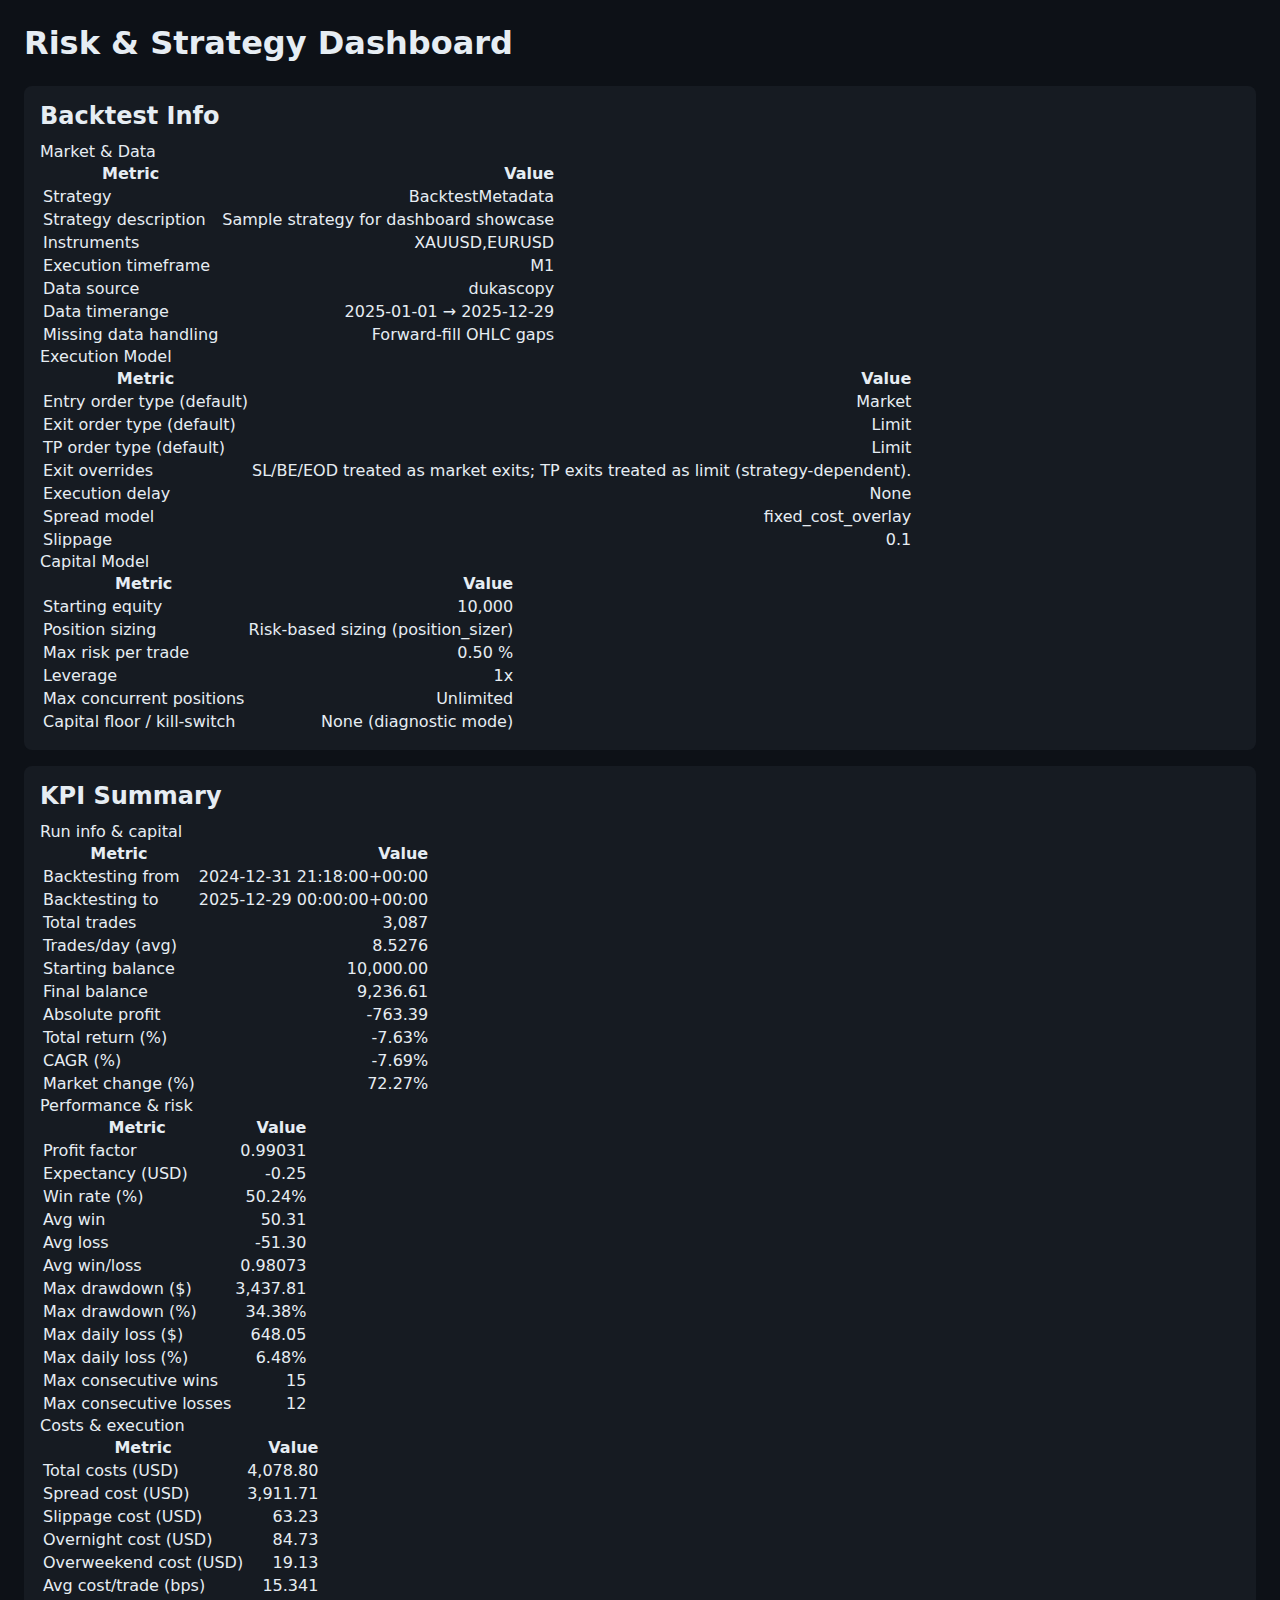
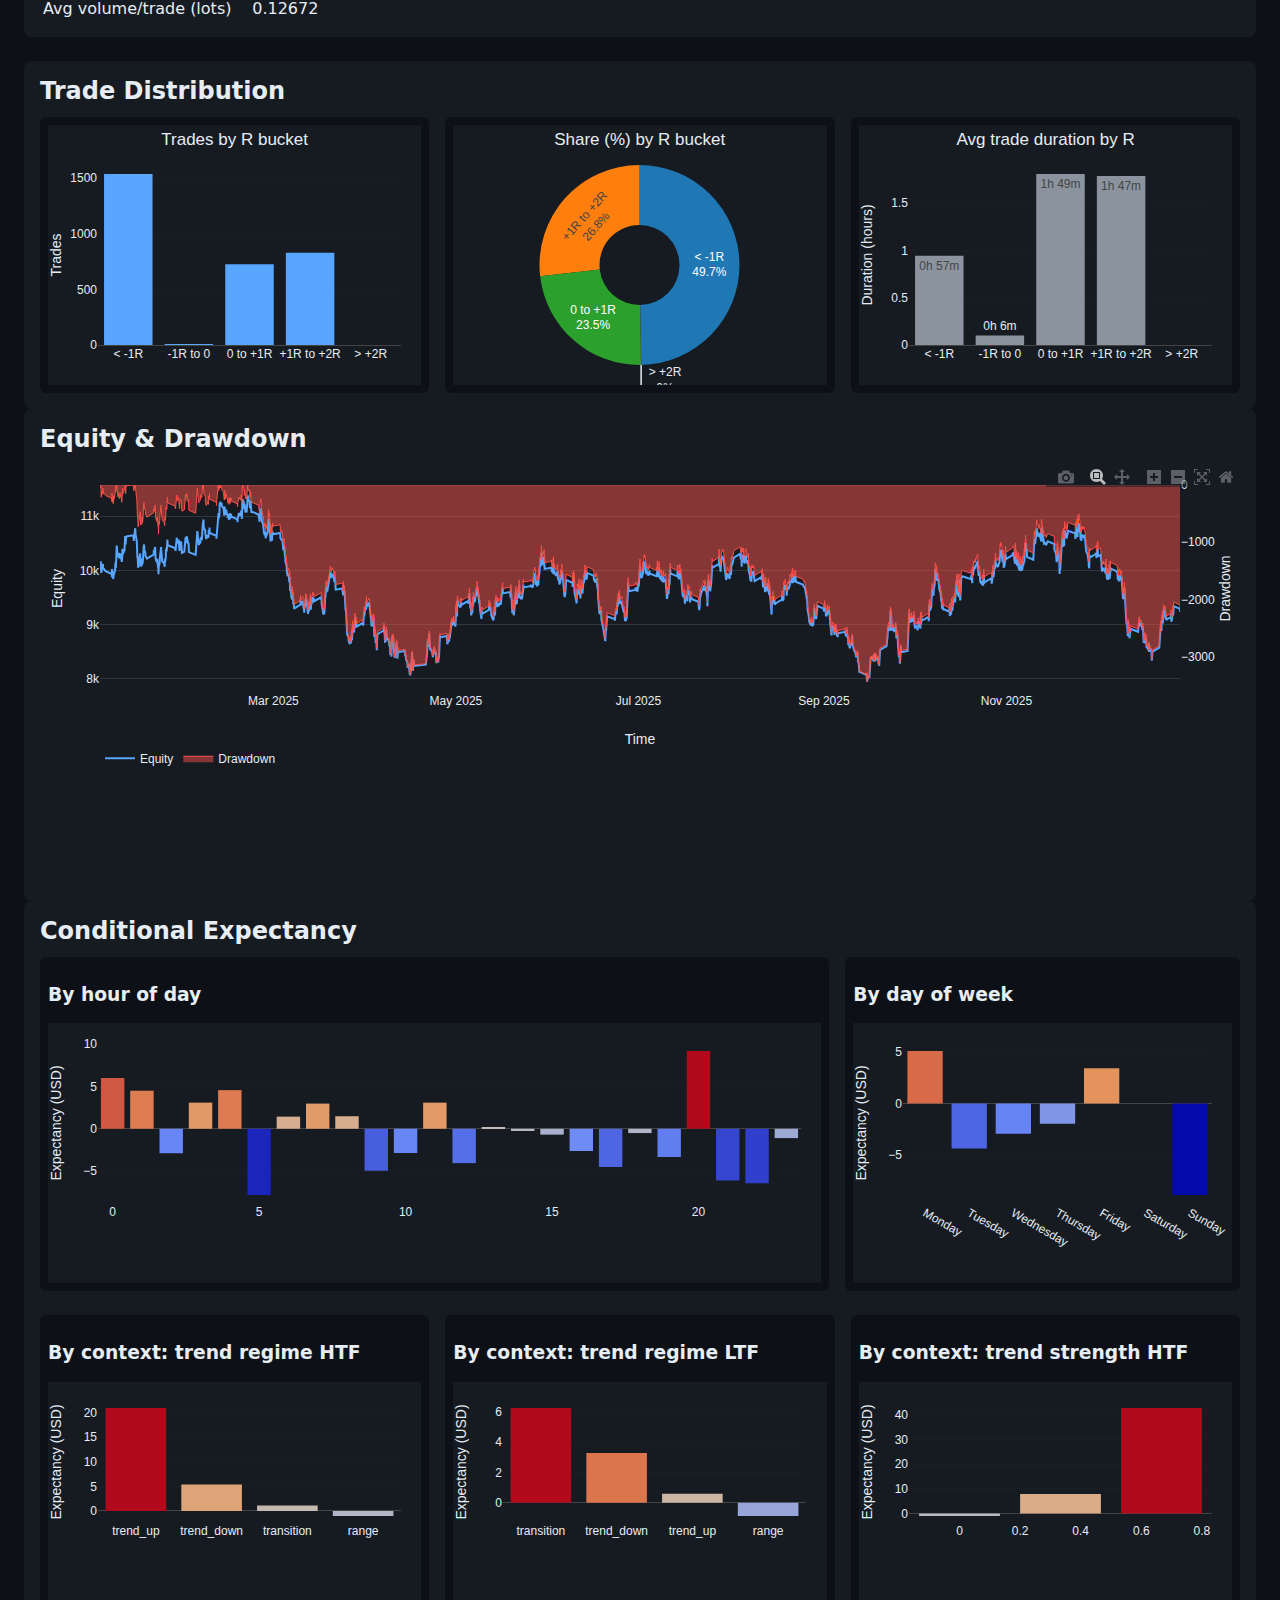
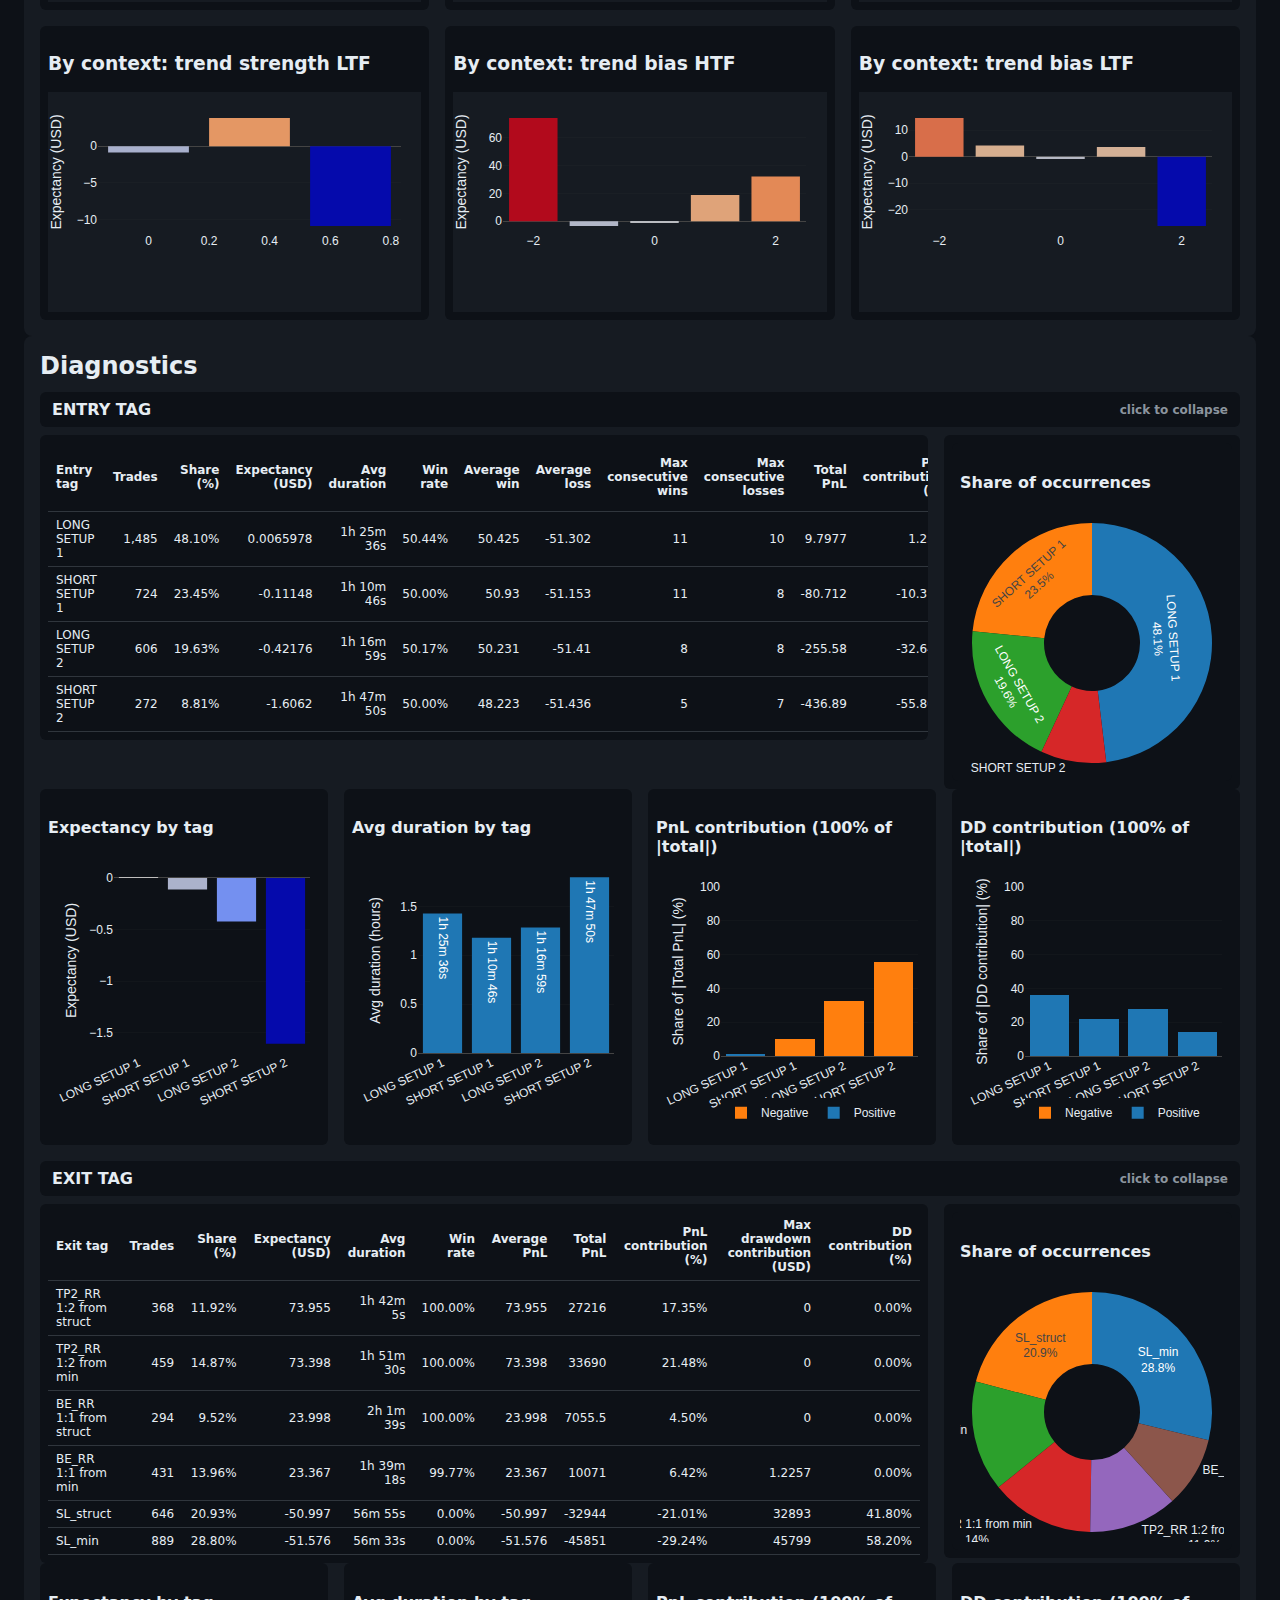
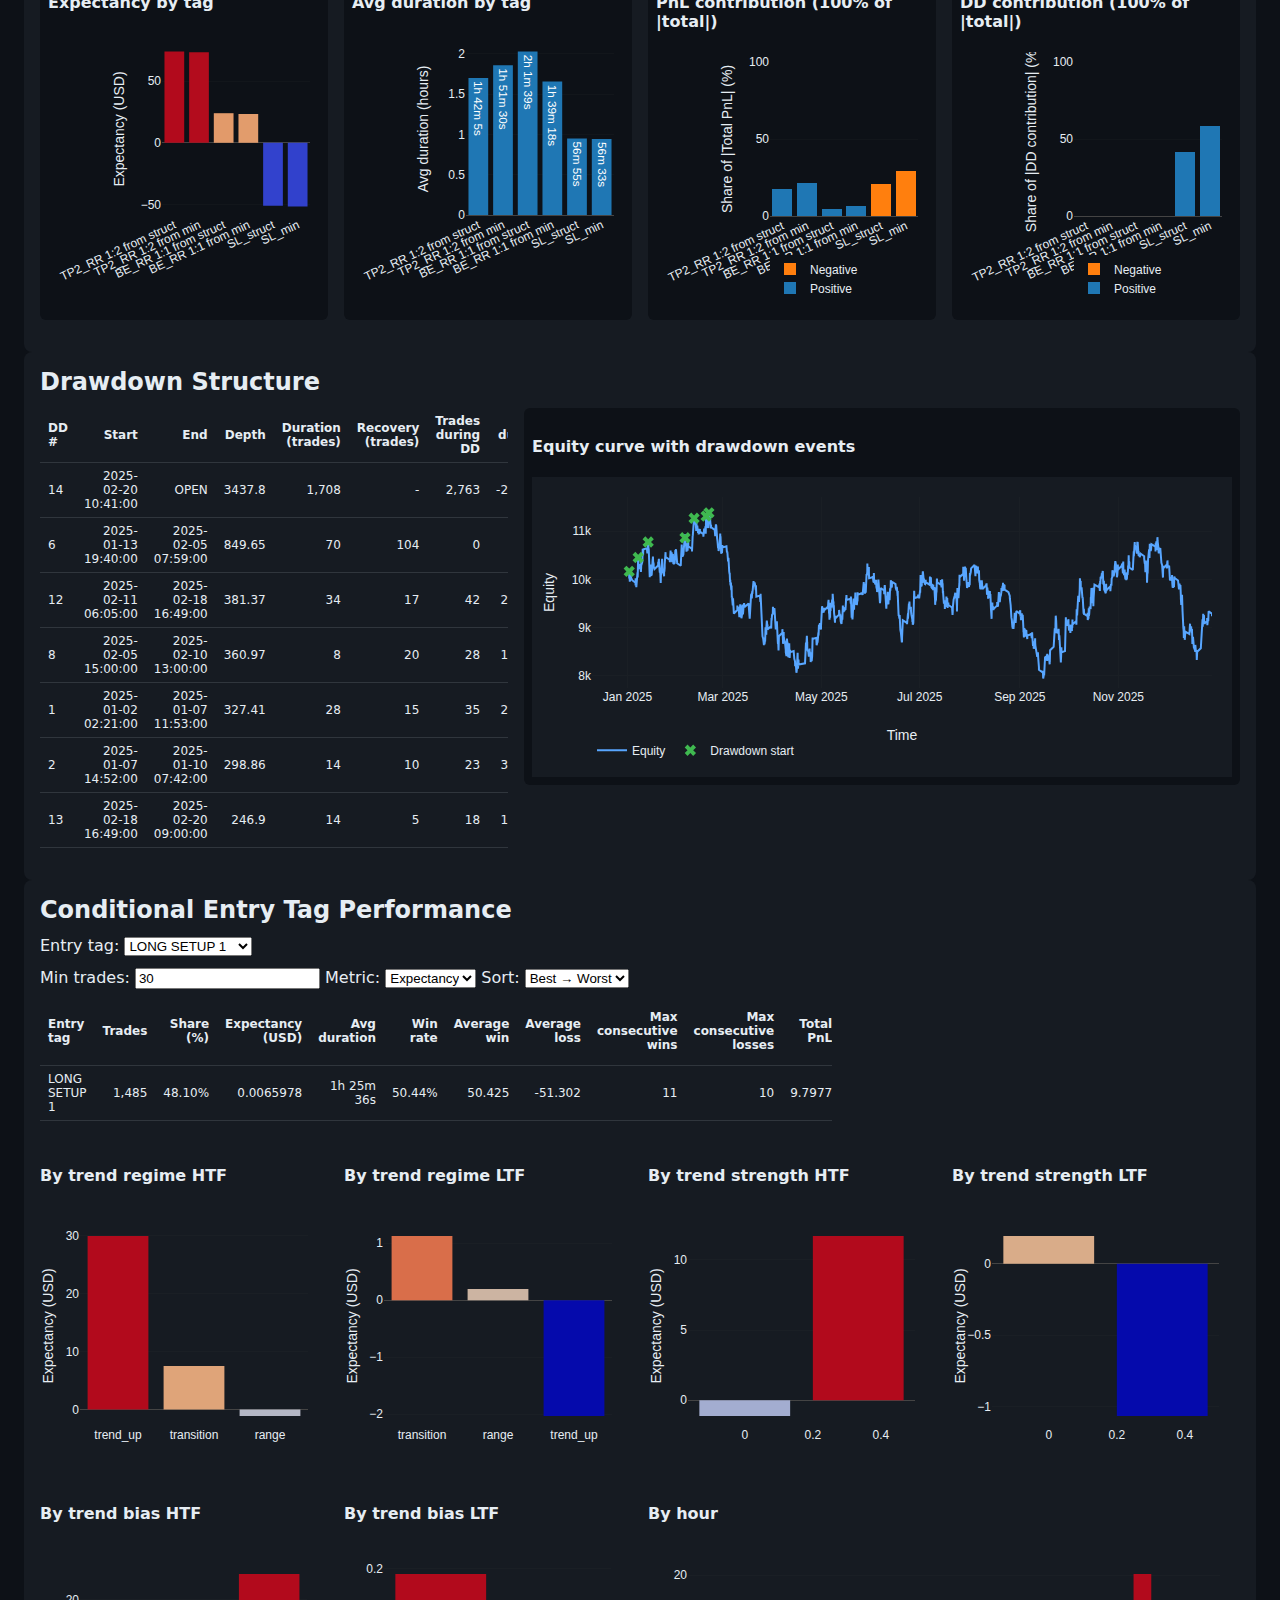
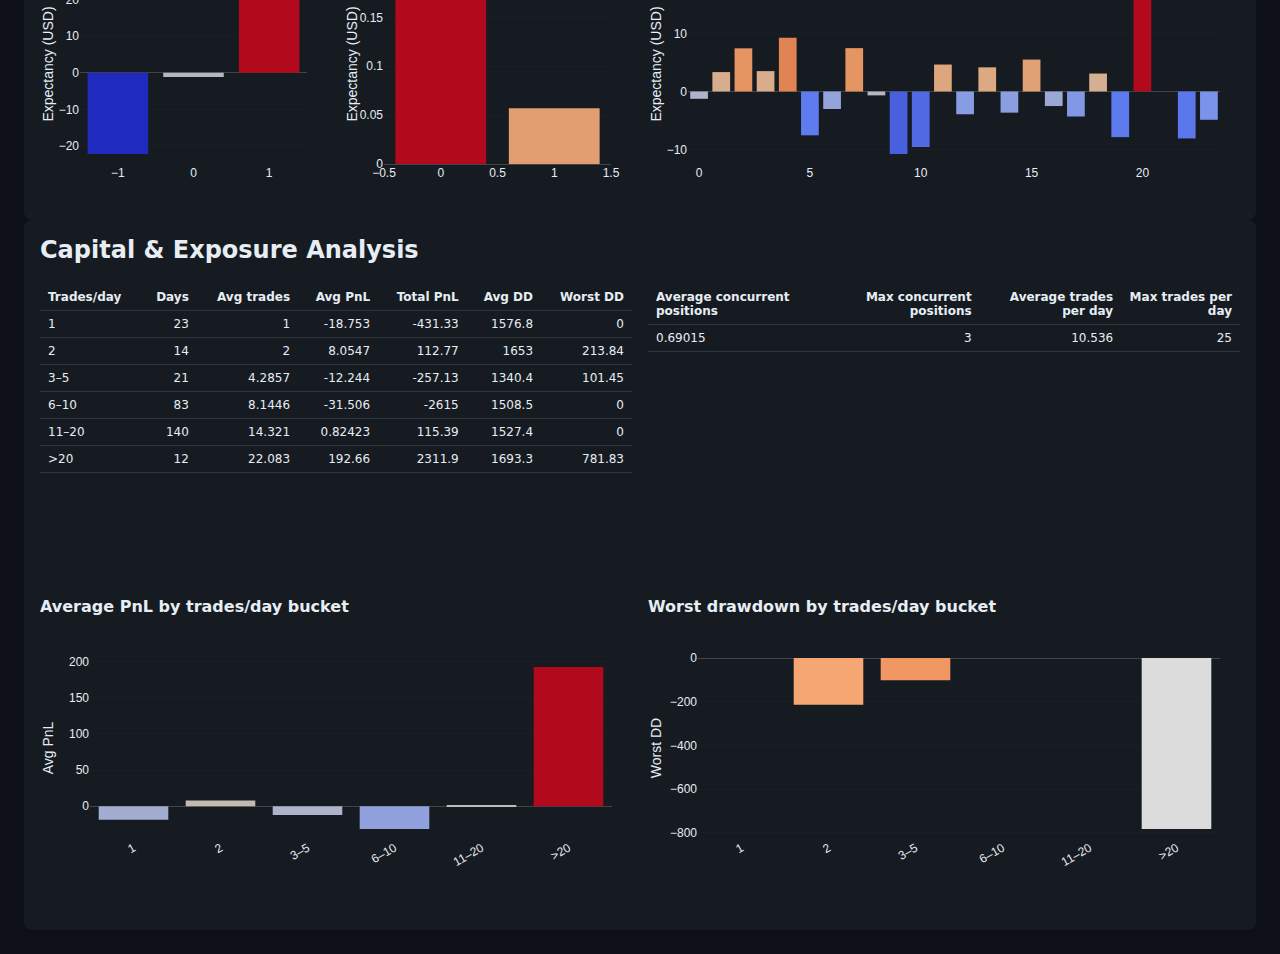
<file: docs/index.html>
<!DOCTYPE html>
<html lang="en">
<head>
  <meta charset="UTF-8">
  <title>Risk Dashboard</title>

  <link rel="stylesheet" href="static/dashboard.css">
  <script src="https://cdn.plot.ly/plotly-latest.min.js"></script>
  <script src="static/utils/format.js"></script>
</head>

<body>

<!-- GLOBAL REPORT CONTEXT -->
<script>
  window.REPORT_DATA = {"Backtest Configuration & Assumptions": {"Market & Data": {"Strategy": "BacktestMetadata", "Strategy description": "Sample strategy for dashboard showcase", "Instruments": ["XAUUSD", "EURUSD"], "Execution timeframe": "M1", "Data source": "dukascopy", "Data timerange": "2025-01-01 \u2192 2025-12-29", "Missing data handling": "Forward-fill OHLC gaps"}, "Execution Model": {"Entry order type (default)": "Market", "Exit order type (default)": "Limit", "TP order type (default)": "Limit", "Exit overrides": "SL/BE/EOD treated as market exits; TP exits treated as limit (strategy-dependent).", "Execution delay": "None", "Spread model": "fixed_cost_overlay", "Slippage": {"raw": 0.1, "kind": "auto", "display": "0.1"}}, "Capital Model": {"Starting equity": {"raw": 10000, "kind": "int", "display": "10,000"}, "Position sizing": "Risk-based sizing (position_sizer)", "Max risk per trade": "0.50 %", "Leverage": "1x", "Max concurrent positions": "Unlimited", "Capital floor / kill-switch": "None (diagnostic mode)"}}, "Core Performance Metrics": {"Backtesting from": {"raw": "2024-12-31 21:18:00+00:00", "kind": "text", "display": "2024-12-31 21:18:00+00:00"}, "Backtesting to": {"raw": "2025-12-29 00:00:00+00:00", "kind": "text", "display": "2025-12-29 00:00:00+00:00"}, "Total trades": {"raw": 3087, "kind": "int", "display": "3,087"}, "Trades/day (avg)": {"raw": 8.527624309392266, "kind": "num", "display": "8.5276"}, "Starting balance": {"raw": 10000.0, "kind": "money", "display": "10,000.00"}, "Final balance": {"raw": 9236.608557328143, "kind": "money", "display": "9,236.61"}, "Absolute profit": {"raw": -763.3914426718566, "kind": "money", "display": "-763.39"}, "Total return (%)": {"raw": -0.07633914426718566, "kind": "pct", "display": "-7.63%"}, "CAGR (%)": {"raw": -0.07694680229548534, "kind": "pct", "display": "-7.69%"}, "Market change (%)": {"raw": 0.7227095682963969, "kind": "pct", "display": "72.27%"}, "Profit factor": {"raw": 0.9903118857601958, "kind": "num", "display": "0.99031"}, "Expectancy (USD)": {"raw": -0.2472923364664268, "kind": "money", "display": "-0.25"}, "Win rate (%)": {"raw": 0.5024295432458697, "kind": "pct", "display": "50.24%"}, "Avg win": {"raw": 50.3116116886542, "kind": "money", "display": "50.31"}, "Avg loss": {"raw": -51.299935658707376, "kind": "money", "display": "-51.30"}, "Avg win/loss": {"raw": 0.9807344013717993, "kind": "num", "display": "0.98073"}, "Max drawdown ($)": {"raw": 3437.8132938538765, "kind": "money", "display": "3,437.81"}, "Max drawdown (%)": {"raw": 0.34378132938538764, "kind": "pct", "display": "34.38%"}, "Max balance": {"raw": 11383.3391812306, "kind": "money", "display": "11,383.34"}, "Min balance": {"raw": 7945.525887376723, "kind": "money", "display": "7,945.53"}, "Max daily loss ($)": {"raw": 648.0531072652042, "kind": "money", "display": "648.05"}, "Max daily loss (%)": {"raw": 0.06480531072652042, "kind": "pct", "display": "6.48%"}, "Total costs (USD)": {"raw": 4078.79505, "kind": "money", "display": "4,078.80"}, "Spread cost (USD)": {"raw": 3911.71, "kind": "money", "display": "3,911.71"}, "Slippage cost (USD)": {"raw": 63.22505, "kind": "money", "display": "63.23"}, "Overnight cost (USD)": {"raw": 84.73, "kind": "money", "display": "84.73"}, "Overweekend cost (USD)": {"raw": 19.13, "kind": "money", "display": "19.13"}, "Avg cost/trade (bps)": {"raw": 15.341009081768194, "kind": "num", "display": "15.341"}, "Avg volume/trade (lots)": {"raw": 0.12671558147068349, "kind": "num", "display": "0.12672"}, "Max consecutive wins": {"raw": 15, "kind": "int", "display": "15"}, "Max consecutive losses": {"raw": 12, "kind": "int", "display": "12"}}, "Trade Distribution & Payoff Geometry": {"R-multiple distribution": {"rows": [{"Bucket": "< -1R", "Trades": {"raw": 1535, "kind": "int", "display": "1,535"}, "Share (%)": {"raw": 0.4972465176546809, "kind": "auto", "display": "0.49725"}, "Avg duration": {"raw": 0.9450488599348534, "kind": "auto", "display": "0.94505"}}, {"Bucket": "-1R to 0", "Trades": {"raw": 1, "kind": "int", "display": "1"}, "Share (%)": {"raw": 0.00032393909944930353, "kind": "auto", "display": "0.00032394"}, "Avg duration": {"raw": 0.1, "kind": "auto", "display": "0.1"}}, {"Bucket": "0 to +1R", "Trades": {"raw": 724, "kind": "int", "display": "724"}, "Share (%)": {"raw": 0.23453190800129575, "kind": "auto", "display": "0.23453"}, "Avg duration": {"raw": 1.8084254143646408, "kind": "auto", "display": "1.8084"}}, {"Bucket": "+1R to +2R", "Trades": {"raw": 827, "kind": "int", "display": "827"}, "Share (%)": {"raw": 0.267897635244574, "kind": "auto", "display": "0.2679"}, "Avg duration": {"raw": 1.7885126964933495, "kind": "auto", "display": "1.7885"}}, {"Bucket": "> +2R", "Trades": {"raw": 0, "kind": "int", "display": "0"}, "Share (%)": {"raw": 0.0, "kind": "auto", "display": "0"}, "Avg duration": {"raw": 0.0, "kind": "auto", "display": "0"}}], "percent_columns": "{'Share (%)'}"}, "Summary": {"rows": [{"Metric": "Trades count", "Value": {"raw": 3087, "kind": "int", "display": "3,087"}}, {"Metric": "Mean R", "Value": {"raw": 0.021481389123840493, "kind": "auto", "display": "0.021481"}}, {"Metric": "Median R", "Value": {"raw": 0.49943756455278776, "kind": "auto", "display": "0.49944"}}, {"Metric": "Positive R (%)", "Value": {"raw": 0.5024295432458697, "kind": "auto", "display": "0.50243"}}, {"Metric": "Negative R (%)", "Value": {"raw": 0.4975704567541302, "kind": "auto", "display": "0.49757"}}], "percent_columns": "{'Negative R (%)', 'Positive R (%)'}"}}, "Tail Risk Analysis": {"Worst tails": {"Quantile": {"raw": 0.01, "kind": "auto", "display": "0.01"}, "Trades count": {"raw": 31, "kind": "int", "display": "31"}, "Total PnL": {"raw": -1624.006851676967, "kind": "auto", "display": "-1624"}, "Contribution to total PnL (%)": {"raw": 2.127357946262752, "kind": "auto", "display": "2.1274"}, "Average trade PnL": {"raw": -52.38731779603119, "kind": "auto", "display": "-52.387"}, "Worst trade": {"raw": -53.733312500009845, "kind": "auto", "display": "-53.733"}}, "Worst 5% tails": {"Quantile": {"raw": 0.05, "kind": "auto", "display": "0.05"}, "Trades count": {"raw": 155, "kind": "int", "display": "155"}, "Total PnL": {"raw": -8057.349504941231, "kind": "auto", "display": "-8057.3"}, "Contribution to total PnL (%)": {"raw": 10.554676217931677, "kind": "auto", "display": "10.555"}, "Average trade PnL": {"raw": -51.98290003187891, "kind": "auto", "display": "-51.983"}, "Worst trade": {"raw": -53.733312500009845, "kind": "auto", "display": "-53.733"}}, "Best tails": {"Quantile": {"raw": 0.01, "kind": "auto", "display": "0.01"}, "Trades count": {"raw": 31, "kind": "int", "display": "31"}, "Total PnL": {"raw": 2324.151411265835, "kind": "auto", "display": "2324.2"}, "Contribution to total PnL (%)": {"raw": -3.0445080745617696, "kind": "auto", "display": "-3.0445"}, "Average trade PnL": {"raw": 74.97262616986565, "kind": "auto", "display": "74.973"}, "Worst trade": {"raw": 76.18632393752004, "kind": "auto", "display": "76.186"}}, "Best 5% tails": {"Quantile": {"raw": 0.05, "kind": "auto", "display": "0.05"}, "Trades count": {"raw": 155, "kind": "int", "display": "155"}, "Total PnL": {"raw": 11528.043985665812, "kind": "auto", "display": "11528"}, "Contribution to total PnL (%)": {"raw": -15.101091447027247, "kind": "auto", "display": "-15.101"}, "Average trade PnL": {"raw": 74.3744773268762, "kind": "auto", "display": "74.374"}, "Worst trade": {"raw": 76.18632393752004, "kind": "auto", "display": "76.186"}}}, "Conditional Expectancy Analysis": {"By hour of day": {"rows": [{"hour": "20", "Trades": {"raw": 103, "kind": "int", "display": "103"}, "Expectancy (USD)": {"raw": 9.171911352769678, "kind": "auto", "display": "9.1719"}, "Win rate": {"raw": 0.5922330097087378, "kind": "auto", "display": "0.59223"}, "Total PnL": {"raw": 944.7068693352769, "kind": "auto", "display": "944.71"}}, {"hour": "0", "Trades": {"raw": 131, "kind": "int", "display": "131"}, "Expectancy (USD)": {"raw": 5.979318783199787, "kind": "auto", "display": "5.9793"}, "Win rate": {"raw": 0.549618320610687, "kind": "auto", "display": "0.54962"}, "Total PnL": {"raw": 783.2907605991721, "kind": "auto", "display": "783.29"}}, {"hour": "4", "Trades": {"raw": 93, "kind": "int", "display": "93"}, "Expectancy (USD)": {"raw": 4.555241398059637, "kind": "auto", "display": "4.5552"}, "Win rate": {"raw": 0.5376344086021505, "kind": "auto", "display": "0.53763"}, "Total PnL": {"raw": 423.63745001954624, "kind": "auto", "display": "423.64"}}, {"hour": "1", "Trades": {"raw": 174, "kind": "int", "display": "174"}, "Expectancy (USD)": {"raw": 4.489662801435848, "kind": "auto", "display": "4.4897"}, "Win rate": {"raw": 0.5287356321839081, "kind": "auto", "display": "0.52874"}, "Total PnL": {"raw": 781.2013274498377, "kind": "auto", "display": "781.2"}}, {"hour": "3", "Trades": {"raw": 90, "kind": "int", "display": "90"}, "Expectancy (USD)": {"raw": 3.0832227566882704, "kind": "auto", "display": "3.0832"}, "Win rate": {"raw": 0.5333333333333333, "kind": "auto", "display": "0.53333"}, "Total PnL": {"raw": 277.49004810194435, "kind": "auto", "display": "277.49"}}, {"hour": "11", "Trades": {"raw": 158, "kind": "int", "display": "158"}, "Expectancy (USD)": {"raw": 3.0780368482830713, "kind": "auto", "display": "3.078"}, "Win rate": {"raw": 0.5316455696202531, "kind": "auto", "display": "0.53165"}, "Total PnL": {"raw": 486.3298220287253, "kind": "auto", "display": "486.33"}}, {"hour": "7", "Trades": {"raw": 144, "kind": "int", "display": "144"}, "Expectancy (USD)": {"raw": 2.9677101743093193, "kind": "auto", "display": "2.9677"}, "Win rate": {"raw": 0.5208333333333334, "kind": "auto", "display": "0.52083"}, "Total PnL": {"raw": 427.350265100542, "kind": "auto", "display": "427.35"}}, {"hour": "8", "Trades": {"raw": 157, "kind": "int", "display": "157"}, "Expectancy (USD)": {"raw": 1.4761171071518155, "kind": "auto", "display": "1.4761"}, "Win rate": {"raw": 0.5477707006369427, "kind": "auto", "display": "0.54777"}, "Total PnL": {"raw": 231.75038582283503, "kind": "auto", "display": "231.75"}}, {"hour": "6", "Trades": {"raw": 117, "kind": "int", "display": "117"}, "Expectancy (USD)": {"raw": 1.431124954263822, "kind": "auto", "display": "1.4311"}, "Win rate": {"raw": 0.5213675213675214, "kind": "auto", "display": "0.52137"}, "Total PnL": {"raw": 167.44161964886717, "kind": "auto", "display": "167.44"}}, {"hour": "13", "Trades": {"raw": 202, "kind": "int", "display": "202"}, "Expectancy (USD)": {"raw": 0.19457463427591895, "kind": "auto", "display": "0.19457"}, "Win rate": {"raw": 0.5099009900990099, "kind": "auto", "display": "0.5099"}, "Total PnL": {"raw": 39.304076123735626, "kind": "auto", "display": "39.304"}}, {"hour": "14", "Trades": {"raw": 210, "kind": "int", "display": "210"}, "Expectancy (USD)": {"raw": -0.26832611264332795, "kind": "auto", "display": "-0.26833"}, "Win rate": {"raw": 0.5, "kind": "auto", "display": "0.5"}, "Total PnL": {"raw": -56.348483655098875, "kind": "auto", "display": "-56.348"}}, {"hour": "18", "Trades": {"raw": 112, "kind": "int", "display": "112"}, "Expectancy (USD)": {"raw": -0.5074755166261201, "kind": "auto", "display": "-0.50748"}, "Win rate": {"raw": 0.5, "kind": "auto", "display": "0.5"}, "Total PnL": {"raw": -56.837257862125455, "kind": "auto", "display": "-56.837"}}, {"hour": "15", "Trades": {"raw": 146, "kind": "int", "display": "146"}, "Expectancy (USD)": {"raw": -0.6939220488301746, "kind": "auto", "display": "-0.69392"}, "Win rate": {"raw": 0.4863013698630137, "kind": "auto", "display": "0.4863"}, "Total PnL": {"raw": -101.31261912920549, "kind": "auto", "display": "-101.31"}}, {"hour": "23", "Trades": {"raw": 122, "kind": "int", "display": "122"}, "Expectancy (USD)": {"raw": -1.1005749685542192, "kind": "auto", "display": "-1.1006"}, "Win rate": {"raw": 0.48360655737704916, "kind": "auto", "display": "0.48361"}, "Total PnL": {"raw": -134.27014616361475, "kind": "auto", "display": "-134.27"}}, {"hour": "16", "Trades": {"raw": 135, "kind": "int", "display": "135"}, "Expectancy (USD)": {"raw": -2.620563331455253, "kind": "auto", "display": "-2.6206"}, "Win rate": {"raw": 0.48148148148148145, "kind": "auto", "display": "0.48148"}, "Total PnL": {"raw": -353.7760497464592, "kind": "auto", "display": "-353.78"}}, {"hour": "10", "Trades": {"raw": 120, "kind": "int", "display": "120"}, "Expectancy (USD)": {"raw": -2.85663994539629, "kind": "auto", "display": "-2.8566"}, "Win rate": {"raw": 0.49166666666666664, "kind": "auto", "display": "0.49167"}, "Total PnL": {"raw": -342.7967934475548, "kind": "auto", "display": "-342.8"}}, {"hour": "2", "Trades": {"raw": 114, "kind": "int", "display": "114"}, "Expectancy (USD)": {"raw": -2.8891739159319534, "kind": "auto", "display": "-2.8892"}, "Win rate": {"raw": 0.4649122807017544, "kind": "auto", "display": "0.46491"}, "Total PnL": {"raw": -329.36582641624267, "kind": "auto", "display": "-329.37"}}, {"hour": "19", "Trades": {"raw": 103, "kind": "int", "display": "103"}, "Expectancy (USD)": {"raw": -3.3285621323203003, "kind": "auto", "display": "-3.3286"}, "Win rate": {"raw": 0.4563106796116505, "kind": "auto", "display": "0.45631"}, "Total PnL": {"raw": -342.8418996289909, "kind": "auto", "display": "-342.84"}}, {"hour": "12", "Trades": {"raw": 155, "kind": "int", "display": "155"}, "Expectancy (USD)": {"raw": -4.054811887299895, "kind": "auto", "display": "-4.0548"}, "Win rate": {"raw": 0.45806451612903226, "kind": "auto", "display": "0.45806"}, "Total PnL": {"raw": -628.4958425314837, "kind": "auto", "display": "-628.5"}}, {"hour": "17", "Trades": {"raw": 118, "kind": "int", "display": "118"}, "Expectancy (USD)": {"raw": -4.524098839001754, "kind": "auto", "display": "-4.5241"}, "Win rate": {"raw": 0.4661016949152542, "kind": "auto", "display": "0.4661"}, "Total PnL": {"raw": -533.843663002207, "kind": "auto", "display": "-533.84"}}, {"hour": "9", "Trades": {"raw": 119, "kind": "int", "display": "119"}, "Expectancy (USD)": {"raw": -4.948764126211565, "kind": "auto", "display": "-4.9488"}, "Win rate": {"raw": 0.46218487394957986, "kind": "auto", "display": "0.46218"}, "Total PnL": {"raw": -588.9029310191763, "kind": "auto", "display": "-588.9"}}, {"hour": "21", "Trades": {"raw": 37, "kind": "int", "display": "37"}, "Expectancy (USD)": {"raw": -6.106841595516831, "kind": "auto", "display": "-6.1068"}, "Win rate": {"raw": 0.4864864864864865, "kind": "auto", "display": "0.48649"}, "Total PnL": {"raw": -225.95313903412273, "kind": "auto", "display": "-225.95"}}, {"hour": "22", "Trades": {"raw": 103, "kind": "int", "display": "103"}, "Expectancy (USD)": {"raw": -6.430098659138376, "kind": "auto", "display": "-6.4301"}, "Win rate": {"raw": 0.47572815533980584, "kind": "auto", "display": "0.47573"}, "Total PnL": {"raw": -662.3001618912527, "kind": "auto", "display": "-662.3"}}, {"hour": "5", "Trades": {"raw": 124, "kind": "int", "display": "124"}, "Expectancy (USD)": {"raw": -7.813300430441997, "kind": "auto", "display": "-7.8133"}, "Win rate": {"raw": 0.45161290322580644, "kind": "auto", "display": "0.45161"}, "Total PnL": {"raw": -968.8492533748076, "kind": "auto", "display": "-968.85"}}], "sorted_by": "Expectancy (USD)"}, "By day of week": {"rows": [{"weekday": "Monday", "Trades": {"raw": 658, "kind": "int", "display": "658"}, "Expectancy (USD)": {"raw": 5.087321908445142, "kind": "auto", "display": "5.0873"}, "Win rate": {"raw": 0.5486322188449848, "kind": "auto", "display": "0.54863"}, "Total PnL": {"raw": 3347.4578157569035, "kind": "auto", "display": "3347.5"}}, {"weekday": "Friday", "Trades": {"raw": 563, "kind": "int", "display": "563"}, "Expectancy (USD)": {"raw": 3.4112834012615036, "kind": "auto", "display": "3.4113"}, "Win rate": {"raw": 0.5417406749555951, "kind": "auto", "display": "0.54174"}, "Total PnL": {"raw": 1920.5525549102265, "kind": "auto", "display": "1920.6"}}, {"weekday": "Thursday", "Trades": {"raw": 628, "kind": "int", "display": "628"}, "Expectancy (USD)": {"raw": -1.9589663341569803, "kind": "auto", "display": "-1.959"}, "Win rate": {"raw": 0.4840764331210191, "kind": "auto", "display": "0.48408"}, "Total PnL": {"raw": -1230.2308578505836, "kind": "auto", "display": "-1230.2"}}, {"weekday": "Wednesday", "Trades": {"raw": 587, "kind": "int", "display": "587"}, "Expectancy (USD)": {"raw": -2.9211107289687677, "kind": "auto", "display": "-2.9211"}, "Win rate": {"raw": 0.4787052810902896, "kind": "auto", "display": "0.47871"}, "Total PnL": {"raw": -1714.6919979046666, "kind": "auto", "display": "-1714.7"}}, {"weekday": "Tuesday", "Trades": {"raw": 595, "kind": "int", "display": "595"}, "Expectancy (USD)": {"raw": -4.352852192271275, "kind": "auto", "display": "-4.3529"}, "Win rate": {"raw": 0.46554621848739497, "kind": "auto", "display": "0.46555"}, "Total PnL": {"raw": -2589.9470544014084, "kind": "auto", "display": "-2589.9"}}, {"weekday": "Sunday", "Trades": {"raw": 56, "kind": "int", "display": "56"}, "Expectancy (USD)": {"raw": -8.866641128255912, "kind": "auto", "display": "-8.8666"}, "Win rate": {"raw": 0.4107142857142857, "kind": "auto", "display": "0.41071"}, "Total PnL": {"raw": -496.53190318233106, "kind": "auto", "display": "-496.53"}}], "sorted_by": "Expectancy (USD)"}, "By context: trend regime HTF": {"rows": [{"trend regime HTF": "trend_up", "Trades": {"raw": 81, "kind": "int", "display": "81"}, "Expectancy (USD)": {"raw": 20.938521756821874, "kind": "auto", "display": "20.939"}, "Win rate": {"raw": 0.6666666666666666, "kind": "auto", "display": "0.66667"}, "Total PnL": {"raw": 1696.0202623025718, "kind": "auto", "display": "1696"}}, {"trend regime HTF": "trend_down", "Trades": {"raw": 68, "kind": "int", "display": "68"}, "Expectancy (USD)": {"raw": 5.377682893458865, "kind": "auto", "display": "5.3777"}, "Win rate": {"raw": 0.5294117647058824, "kind": "auto", "display": "0.52941"}, "Total PnL": {"raw": 365.68243675520284, "kind": "auto", "display": "365.68"}}, {"trend regime HTF": "transition", "Trades": {"raw": 110, "kind": "int", "display": "110"}, "Expectancy (USD)": {"raw": 1.1167654805226797, "kind": "auto", "display": "1.1168"}, "Win rate": {"raw": 0.5, "kind": "auto", "display": "0.5"}, "Total PnL": {"raw": 122.84420285749476, "kind": "auto", "display": "122.84"}}, {"trend regime HTF": "range", "Trades": {"raw": 2828, "kind": "int", "display": "2,828"}, "Expectancy (USD)": {"raw": -1.0424110129374573, "kind": "auto", "display": "-1.0424"}, "Win rate": {"raw": 0.4971711456859972, "kind": "auto", "display": "0.49717"}, "Total PnL": {"raw": -2947.9383445871294, "kind": "auto", "display": "-2947.9"}}], "sorted_by": "Expectancy (USD)"}, "By context: trend regime LTF": {"rows": [{"trend regime LTF": "transition", "Trades": {"raw": 187, "kind": "int", "display": "187"}, "Expectancy (USD)": {"raw": 6.236276160882226, "kind": "auto", "display": "6.2363"}, "Win rate": {"raw": 0.5508021390374331, "kind": "auto", "display": "0.5508"}, "Total PnL": {"raw": 1166.1836420849763, "kind": "auto", "display": "1166.2"}}, {"trend regime LTF": "trend_down", "Trades": {"raw": 90, "kind": "int", "display": "90"}, "Expectancy (USD)": {"raw": 3.2750431957987876, "kind": "auto", "display": "3.275"}, "Win rate": {"raw": 0.5333333333333333, "kind": "auto", "display": "0.53333"}, "Total PnL": {"raw": 294.7538876218909, "kind": "auto", "display": "294.75"}}, {"trend regime LTF": "trend_up", "Trades": {"raw": 157, "kind": "int", "display": "157"}, "Expectancy (USD)": {"raw": 0.5914713262750424, "kind": "auto", "display": "0.59147"}, "Win rate": {"raw": 0.4968152866242038, "kind": "auto", "display": "0.49682"}, "Total PnL": {"raw": 92.86099822518166, "kind": "auto", "display": "92.861"}}, {"trend regime LTF": "range", "Trades": {"raw": 2653, "kind": "int", "display": "2,653"}, "Expectancy (USD)": {"raw": -0.8734225294398456, "kind": "auto", "display": "-0.87342"}, "Win rate": {"raw": 0.498303807010931, "kind": "auto", "display": "0.4983"}, "Total PnL": {"raw": -2317.1899706039103, "kind": "auto", "display": "-2317.2"}}], "sorted_by": "Expectancy (USD)"}, "By context: trend strength HTF": {"rows": [{"trend strength HTF": "0.6666666666666666", "Trades": {"raw": 4, "kind": "int", "display": "4"}, "Expectancy (USD)": {"raw": 42.69298640441155, "kind": "auto", "display": "42.693"}, "Win rate": {"raw": 0.75, "kind": "auto", "display": "0.75"}, "Total PnL": {"raw": 170.7719456176462, "kind": "auto", "display": "170.77"}}, {"trend strength HTF": "0.3333333333333333", "Trades": {"raw": 255, "kind": "int", "display": "255"}, "Expectancy (USD)": {"raw": 7.897156691363227, "kind": "auto", "display": "7.8972"}, "Win rate": {"raw": 0.5568627450980392, "kind": "auto", "display": "0.55686"}, "Total PnL": {"raw": 2013.7749562976228, "kind": "auto", "display": "2013.8"}}, {"trend strength HTF": "0.0", "Trades": {"raw": 2828, "kind": "int", "display": "2,828"}, "Expectancy (USD)": {"raw": -1.0424110129374573, "kind": "auto", "display": "-1.0424"}, "Win rate": {"raw": 0.4971711456859972, "kind": "auto", "display": "0.49717"}, "Total PnL": {"raw": -2947.9383445871294, "kind": "auto", "display": "-2947.9"}}], "sorted_by": "Expectancy (USD)"}, "By context: trend strength LTF": {"rows": [{"trend strength LTF": "0.3333333333333333", "Trades": {"raw": 426, "kind": "int", "display": "426"}, "Expectancy (USD)": {"raw": 3.8518824706883135, "kind": "auto", "display": "3.8519"}, "Win rate": {"raw": 0.5305164319248826, "kind": "auto", "display": "0.53052"}, "Total PnL": {"raw": 1640.9019325132215, "kind": "auto", "display": "1640.9"}}, {"trend strength LTF": "0.0", "Trades": {"raw": 2653, "kind": "int", "display": "2,653"}, "Expectancy (USD)": {"raw": -0.8734225294398456, "kind": "auto", "display": "-0.87342"}, "Win rate": {"raw": 0.498303807010931, "kind": "auto", "display": "0.4983"}, "Total PnL": {"raw": -2317.1899706039103, "kind": "auto", "display": "-2317.2"}}, {"trend strength LTF": "0.6666666666666666", "Trades": {"raw": 8, "kind": "int", "display": "8"}, "Expectancy (USD)": {"raw": -10.887925572646616, "kind": "auto", "display": "-10.888"}, "Win rate": {"raw": 0.375, "kind": "auto", "display": "0.375"}, "Total PnL": {"raw": -87.10340458117292, "kind": "auto", "display": "-87.103"}}], "sorted_by": "Expectancy (USD)"}, "By context: trend bias HTF": {"rows": [{"trend bias HTF": "-2", "Trades": {"raw": 1, "kind": "int", "display": "1"}, "Expectancy (USD)": {"raw": 74.19631284190626, "kind": "auto", "display": "74.196"}, "Win rate": {"raw": 1.0, "kind": "auto", "display": "1"}, "Total PnL": {"raw": 74.19631284190626, "kind": "auto", "display": "74.196"}}, {"trend bias HTF": "2", "Trades": {"raw": 3, "kind": "int", "display": "3"}, "Expectancy (USD)": {"raw": 32.19187759191331, "kind": "auto", "display": "32.192"}, "Win rate": {"raw": 0.6666666666666666, "kind": "auto", "display": "0.66667"}, "Total PnL": {"raw": 96.57563277573993, "kind": "auto", "display": "96.576"}}, {"trend bias HTF": "1", "Trades": {"raw": 130, "kind": "int", "display": "130"}, "Expectancy (USD)": {"raw": 18.85839906777565, "kind": "auto", "display": "18.858"}, "Win rate": {"raw": 0.6538461538461539, "kind": "auto", "display": "0.65385"}, "Total PnL": {"raw": 2451.5918788108347, "kind": "auto", "display": "2451.6"}}, {"trend bias HTF": "0", "Trades": {"raw": 2828, "kind": "int", "display": "2,828"}, "Expectancy (USD)": {"raw": -1.0424110129374573, "kind": "auto", "display": "-1.0424"}, "Win rate": {"raw": 0.4971711456859972, "kind": "auto", "display": "0.49717"}, "Total PnL": {"raw": -2947.9383445871294, "kind": "auto", "display": "-2947.9"}}, {"trend bias HTF": "-1", "Trades": {"raw": 125, "kind": "int", "display": "125"}, "Expectancy (USD)": {"raw": -3.5025353801056944, "kind": "auto", "display": "-3.5025"}, "Win rate": {"raw": 0.456, "kind": "auto", "display": "0.456"}, "Total PnL": {"raw": -437.8169225132118, "kind": "auto", "display": "-437.82"}}], "sorted_by": "Expectancy (USD)"}, "By context: trend bias LTF": {"rows": [{"trend bias LTF": "-2", "Trades": {"raw": 3, "kind": "int", "display": "3"}, "Expectancy (USD)": {"raw": 14.601168666663247, "kind": "auto", "display": "14.601"}, "Win rate": {"raw": 0.6666666666666666, "kind": "auto", "display": "0.66667"}, "Total PnL": {"raw": 43.80350599998974, "kind": "auto", "display": "43.804"}}, {"trend bias LTF": "-1", "Trades": {"raw": 155, "kind": "int", "display": "155"}, "Expectancy (USD)": {"raw": 4.231176526792274, "kind": "auto", "display": "4.2312"}, "Win rate": {"raw": 0.5419354838709678, "kind": "auto", "display": "0.54194"}, "Total PnL": {"raw": 655.8323616528025, "kind": "auto", "display": "655.83"}}, {"trend bias LTF": "1", "Trades": {"raw": 271, "kind": "int", "display": "271"}, "Expectancy (USD)": {"raw": 3.634943065905605, "kind": "auto", "display": "3.6349"}, "Win rate": {"raw": 0.5239852398523985, "kind": "auto", "display": "0.52399"}, "Total PnL": {"raw": 985.0695708604189, "kind": "auto", "display": "985.07"}}, {"trend bias LTF": "0", "Trades": {"raw": 2653, "kind": "int", "display": "2,653"}, "Expectancy (USD)": {"raw": -0.8734225294398456, "kind": "auto", "display": "-0.87342"}, "Win rate": {"raw": 0.498303807010931, "kind": "auto", "display": "0.4983"}, "Total PnL": {"raw": -2317.1899706039103, "kind": "auto", "display": "-2317.2"}}, {"trend bias LTF": "2", "Trades": {"raw": 5, "kind": "int", "display": "5"}, "Expectancy (USD)": {"raw": -26.181382116232534, "kind": "auto", "display": "-26.181"}, "Win rate": {"raw": 0.2, "kind": "auto", "display": "0.2"}, "Total PnL": {"raw": -130.90691058116266, "kind": "auto", "display": "-130.91"}}], "sorted_by": "Expectancy (USD)"}}, "Performance by Entry Tag": {"rows": [{"Entry tag": "LONG SETUP 1", "Trades": {"raw": 1485, "kind": "int", "display": "1,485"}, "Share (%)": {"raw": 0.48104956268221577, "kind": "pct", "display": "48.10%"}, "Expectancy (USD)": {"raw": 0.006597807513008294, "kind": "auto", "display": "0.0065978"}, "Avg duration": {"raw": 5136.444444444444, "kind": "duration_s", "display": "1h 25m 36s"}, "Win rate": {"raw": 0.5043771043771044, "kind": "pct", "display": "50.44%"}, "Average win": {"raw": 50.424546597109796, "kind": "auto", "display": "50.425"}, "Average loss": {"raw": -51.30188540363916, "kind": "auto", "display": "-51.302"}, "Max consecutive wins": {"raw": 11, "kind": "int", "display": "11"}, "Max consecutive losses": {"raw": 10, "kind": "int", "display": "10"}, "Total PnL": {"raw": 9.797744156817316, "kind": "auto", "display": "9.7977"}, "PnL contribution (%)": {"raw": 0.012513292073068885, "kind": "pct", "display": "1.25%"}, "Max drawdown contribution (USD)": {"raw": 2315.160256015628, "kind": "auto", "display": "2315.2"}, "DD contribution (%)": {"raw": 0.35990626588287894, "kind": "pct", "display": "35.99%"}}, {"Entry tag": "SHORT SETUP 1", "Trades": {"raw": 724, "kind": "int", "display": "724"}, "Share (%)": {"raw": 0.23453190800129575, "kind": "pct", "display": "23.45%"}, "Expectancy (USD)": {"raw": -0.11148089980013022, "kind": "auto", "display": "-0.11148"}, "Avg duration": {"raw": 4246.325966850829, "kind": "duration_s", "display": "1h 10m 46s"}, "Win rate": {"raw": 0.5, "kind": "pct", "display": "50.00%"}, "Average win": {"raw": 50.93000565222385, "kind": "auto", "display": "50.93"}, "Average loss": {"raw": -51.152967451824104, "kind": "auto", "display": "-51.153"}, "Max consecutive wins": {"raw": 11, "kind": "int", "display": "11"}, "Max consecutive losses": {"raw": 8, "kind": "int", "display": "8"}, "Total PnL": {"raw": -80.71217145529428, "kind": "auto", "display": "-80.712"}, "PnL contribution (%)": {"raw": -0.10308239928565244, "kind": "pct", "display": "-10.31%"}, "Max drawdown contribution (USD)": {"raw": 1397.9029203645005, "kind": "auto", "display": "1397.9"}, "DD contribution (%)": {"raw": 0.2173128269751028, "kind": "pct", "display": "21.73%"}}, {"Entry tag": "LONG SETUP 2", "Trades": {"raw": 606, "kind": "int", "display": "606"}, "Share (%)": {"raw": 0.19630709426627793, "kind": "pct", "display": "19.63%"}, "Expectancy (USD)": {"raw": -0.4217569955256882, "kind": "auto", "display": "-0.42176"}, "Avg duration": {"raw": 4619.207920792079, "kind": "duration_s", "display": "1h 16m 59s"}, "Win rate": {"raw": 0.5016501650165016, "kind": "pct", "display": "50.17%"}, "Average win": {"raw": 50.23114838861259, "kind": "auto", "display": "50.231"}, "Average loss": {"raw": -51.41011208419468, "kind": "auto", "display": "-51.41"}, "Max consecutive wins": {"raw": 8, "kind": "int", "display": "8"}, "Max consecutive losses": {"raw": 8, "kind": "int", "display": "8"}, "Total PnL": {"raw": -255.58473928856705, "kind": "auto", "display": "-255.58"}, "PnL contribution (%)": {"raw": -0.3264227398621831, "kind": "pct", "display": "-32.64%"}, "Max drawdown contribution (USD)": {"raw": 1803.6145334707633, "kind": "auto", "display": "1803.6"}, "DD contribution (%)": {"raw": 0.280383256470852, "kind": "pct", "display": "28.04%"}}, {"Entry tag": "SHORT SETUP 2", "Trades": {"raw": 272, "kind": "int", "display": "272"}, "Share (%)": {"raw": 0.08811143505021056, "kind": "pct", "display": "8.81%"}, "Expectancy (USD)": {"raw": -1.606221603252998, "kind": "auto", "display": "-1.6062"}, "Avg duration": {"raw": 6469.632352941177, "kind": "duration_s", "display": "1h 47m 50s"}, "Win rate": {"raw": 0.5, "kind": "pct", "display": "50.00%"}, "Average win": {"raw": 48.22347920311888, "kind": "auto", "display": "48.223"}, "Average loss": {"raw": -51.43592240962487, "kind": "auto", "display": "-51.436"}, "Max consecutive wins": {"raw": 5, "kind": "int", "display": "5"}, "Max consecutive losses": {"raw": 7, "kind": "int", "display": "7"}, "Total PnL": {"raw": -436.8922760848154, "kind": "auto", "display": "-436.89"}, "PnL contribution (%)": {"raw": -0.5579815687790955, "kind": "pct", "display": "-55.80%"}, "Max drawdown contribution (USD)": {"raw": 915.9978934380761, "kind": "auto", "display": "916"}, "DD contribution (%)": {"raw": 0.14239765067116625, "kind": "pct", "display": "14.24%"}}], "sorted_by": "Expectancy (USD)"}, "Conditional Entry Tag Performance": {"By trend regime HTF": {"rows": [{"Entry tag": "LONG SETUP 1", "Context": "trend_up", "Trades": {"raw": 48, "kind": "int", "display": "48"}, "Expectancy (USD)": {"raw": 29.971123861823013, "kind": "auto", "display": "29.971"}, "Win rate": {"raw": 0.75, "kind": "auto", "display": "0.75"}, "Total PnL": {"raw": 1438.6139453675046, "kind": "auto", "display": "1438.6"}}, {"Entry tag": "LONG SETUP 2", "Context": "trend_up", "Trades": {"raw": 24, "kind": "int", "display": "24"}, "Expectancy (USD)": {"raw": 26.819873746942857, "kind": "auto", "display": "26.82"}, "Win rate": {"raw": 0.7083333333333334, "kind": "auto", "display": "0.70833"}, "Total PnL": {"raw": 643.6769699266285, "kind": "auto", "display": "643.68"}}, {"Entry tag": "SHORT SETUP 1", "Context": "trend_down", "Trades": {"raw": 37, "kind": "int", "display": "37"}, "Expectancy (USD)": {"raw": 25.823121547311793, "kind": "auto", "display": "25.823"}, "Win rate": {"raw": 0.7027027027027027, "kind": "auto", "display": "0.7027"}, "Total PnL": {"raw": 955.4554972505364, "kind": "auto", "display": "955.46"}}, {"Entry tag": "LONG SETUP 1", "Context": "transition", "Trades": {"raw": 56, "kind": "int", "display": "56"}, "Expectancy (USD)": {"raw": 7.508981753099677, "kind": "auto", "display": "7.509"}, "Win rate": {"raw": 0.5357142857142857, "kind": "auto", "display": "0.53571"}, "Total PnL": {"raw": 420.50297817358194, "kind": "auto", "display": "420.5"}}, {"Entry tag": "SHORT SETUP 1", "Context": "range", "Trades": {"raw": 658, "kind": "int", "display": "658"}, "Expectancy (USD)": {"raw": -0.9125052840660652, "kind": "auto", "display": "-0.91251"}, "Win rate": {"raw": 0.49544072948328266, "kind": "auto", "display": "0.49544"}, "Total PnL": {"raw": -600.4284769154709, "kind": "auto", "display": "-600.43"}}, {"Entry tag": "SHORT SETUP 2", "Context": "range", "Trades": {"raw": 250, "kind": "int", "display": "250"}, "Expectancy (USD)": {"raw": -0.9315372405607067, "kind": "auto", "display": "-0.93154"}, "Win rate": {"raw": 0.508, "kind": "auto", "display": "0.508"}, "Total PnL": {"raw": -232.8843101401767, "kind": "auto", "display": "-232.88"}}, {"Entry tag": "LONG SETUP 2", "Context": "range", "Trades": {"raw": 556, "kind": "int", "display": "556"}, "Expectancy (USD)": {"raw": -1.0513363737636032, "kind": "auto", "display": "-1.0513"}, "Win rate": {"raw": 0.49640287769784175, "kind": "auto", "display": "0.4964"}, "Total PnL": {"raw": -584.5430238125634, "kind": "auto", "display": "-584.54"}}, {"Entry tag": "LONG SETUP 1", "Context": "range", "Trades": {"raw": 1364, "kind": "int", "display": "1,364"}, "Expectancy (USD)": {"raw": -1.1217613883569781, "kind": "auto", "display": "-1.1218"}, "Win rate": {"raw": 0.4963343108504399, "kind": "auto", "display": "0.49633"}, "Total PnL": {"raw": -1530.082533718918, "kind": "auto", "display": "-1530.1"}}, {"Entry tag": "LONG SETUP 2", "Context": "transition", "Trades": {"raw": 20, "kind": "int", "display": "20"}, "Expectancy (USD)": {"raw": -3.9474775378296814, "kind": "auto", "display": "-3.9475"}, "Win rate": {"raw": 0.5, "kind": "auto", "display": "0.5"}, "Total PnL": {"raw": -78.94955075659362, "kind": "auto", "display": "-78.95"}}, {"Entry tag": "SHORT SETUP 2", "Context": "trend_down", "Trades": {"raw": 8, "kind": "int", "display": "8"}, "Expectancy (USD)": {"raw": -4.345910022992926, "kind": "auto", "display": "-4.3459"}, "Win rate": {"raw": 0.375, "kind": "auto", "display": "0.375"}, "Total PnL": {"raw": -34.767280183943406, "kind": "auto", "display": "-34.767"}}, {"Entry tag": "SHORT SETUP 1", "Context": "transition", "Trades": {"raw": 23, "kind": "int", "display": "23"}, "Expectancy (USD)": {"raw": -5.576714481178132, "kind": "auto", "display": "-5.5767"}, "Win rate": {"raw": 0.43478260869565216, "kind": "auto", "display": "0.43478"}, "Total PnL": {"raw": -128.26443306709703, "kind": "auto", "display": "-128.26"}}, {"Entry tag": "SHORT SETUP 2", "Context": "transition", "Trades": {"raw": 11, "kind": "int", "display": "11"}, "Expectancy (USD)": {"raw": -8.222253772036039, "kind": "auto", "display": "-8.2223"}, "Win rate": {"raw": 0.45454545454545453, "kind": "auto", "display": "0.45455"}, "Total PnL": {"raw": -90.44479149239643, "kind": "auto", "display": "-90.445"}}, {"Entry tag": "LONG SETUP 1", "Context": "trend_down", "Trades": {"raw": 17, "kind": "int", "display": "17"}, "Expectancy (USD)": {"raw": -18.778626215608924, "kind": "auto", "display": "-18.779"}, "Win rate": {"raw": 0.35294117647058826, "kind": "auto", "display": "0.35294"}, "Total PnL": {"raw": -319.2366456653517, "kind": "auto", "display": "-319.24"}}, {"Entry tag": "SHORT SETUP 2", "Context": "trend_up", "Trades": {"raw": 3, "kind": "int", "display": "3"}, "Expectancy (USD)": {"raw": -26.265298089432935, "kind": "auto", "display": "-26.265"}, "Win rate": {"raw": 0.3333333333333333, "kind": "auto", "display": "0.33333"}, "Total PnL": {"raw": -78.79589426829881, "kind": "auto", "display": "-78.796"}}, {"Entry tag": "LONG SETUP 2", "Context": "trend_down", "Trades": {"raw": 6, "kind": "int", "display": "6"}, "Expectancy (USD)": {"raw": -39.29485577433976, "kind": "auto", "display": "-39.295"}, "Win rate": {"raw": 0.16666666666666666, "kind": "auto", "display": "0.16667"}, "Total PnL": {"raw": -235.76913464603854, "kind": "auto", "display": "-235.77"}}, {"Entry tag": "SHORT SETUP 1", "Context": "trend_up", "Trades": {"raw": 6, "kind": "int", "display": "6"}, "Expectancy (USD)": {"raw": -51.24579312054379, "kind": "auto", "display": "-51.246"}, "Win rate": {"raw": 0.0, "kind": "auto", "display": "0"}, "Total PnL": {"raw": -307.4747587232627, "kind": "auto", "display": "-307.47"}}], "sorted_by": "Expectancy (USD)", "context": "trend regime HTF"}, "By trend regime LTF": {"rows": [{"Entry tag": "SHORT SETUP 1", "Context": "transition", "Trades": {"raw": 56, "kind": "int", "display": "56"}, "Expectancy (USD)": {"raw": 13.783956315151602, "kind": "auto", "display": "13.784"}, "Win rate": {"raw": 0.6071428571428571, "kind": "auto", "display": "0.60714"}, "Total PnL": {"raw": 771.9015536484898, "kind": "auto", "display": "771.9"}}, {"Entry tag": "LONG SETUP 2", "Context": "transition", "Trades": {"raw": 29, "kind": "int", "display": "29"}, "Expectancy (USD)": {"raw": 9.858400313401917, "kind": "auto", "display": "9.8584"}, "Win rate": {"raw": 0.5862068965517241, "kind": "auto", "display": "0.58621"}, "Total PnL": {"raw": 285.8936090886556, "kind": "auto", "display": "285.89"}}, {"Entry tag": "SHORT SETUP 1", "Context": "trend_down", "Trades": {"raw": 59, "kind": "int", "display": "59"}, "Expectancy (USD)": {"raw": 9.025398420566836, "kind": "auto", "display": "9.0254"}, "Win rate": {"raw": 0.576271186440678, "kind": "auto", "display": "0.57627"}, "Total PnL": {"raw": 532.4985068134433, "kind": "auto", "display": "532.5"}}, {"Entry tag": "LONG SETUP 2", "Context": "trend_up", "Trades": {"raw": 48, "kind": "int", "display": "48"}, "Expectancy (USD)": {"raw": 6.454566939353797, "kind": "auto", "display": "6.4546"}, "Win rate": {"raw": 0.5625, "kind": "auto", "display": "0.5625"}, "Total PnL": {"raw": 309.8192130889823, "kind": "auto", "display": "309.82"}}, {"Entry tag": "LONG SETUP 1", "Context": "transition", "Trades": {"raw": 90, "kind": "int", "display": "90"}, "Expectancy (USD)": {"raw": 1.1262873845554442, "kind": "auto", "display": "1.1263"}, "Win rate": {"raw": 0.5222222222222223, "kind": "auto", "display": "0.52222"}, "Total PnL": {"raw": 101.36586460998997, "kind": "auto", "display": "101.37"}}, {"Entry tag": "SHORT SETUP 2", "Context": "transition", "Trades": {"raw": 12, "kind": "int", "display": "12"}, "Expectancy (USD)": {"raw": 0.5852178948200688, "kind": "auto", "display": "0.58522"}, "Win rate": {"raw": 0.4166666666666667, "kind": "auto", "display": "0.41667"}, "Total PnL": {"raw": 7.022614737840826, "kind": "auto", "display": "7.0226"}}, {"Entry tag": "LONG SETUP 1", "Context": "range", "Trades": {"raw": 1285, "kind": "int", "display": "1,285"}, "Expectancy (USD)": {"raw": 0.19430713077063258, "kind": "auto", "display": "0.19431"}, "Win rate": {"raw": 0.5073929961089494, "kind": "auto", "display": "0.50739"}, "Total PnL": {"raw": 249.68466304026288, "kind": "auto", "display": "249.68"}}, {"Entry tag": "SHORT SETUP 1", "Context": "trend_up", "Trades": {"raw": 4, "kind": "int", "display": "4"}, "Expectancy (USD)": {"raw": -1.211726894197188, "kind": "auto", "display": "-1.2117"}, "Win rate": {"raw": 0.5, "kind": "auto", "display": "0.5"}, "Total PnL": {"raw": -4.846907576788752, "kind": "auto", "display": "-4.8469"}}, {"Entry tag": "LONG SETUP 2", "Context": "trend_down", "Trades": {"raw": 5, "kind": "int", "display": "5"}, "Expectancy (USD)": {"raw": -1.308253020245911, "kind": "auto", "display": "-1.3083"}, "Win rate": {"raw": 0.4, "kind": "auto", "display": "0.4"}, "Total PnL": {"raw": -6.5412651012295555, "kind": "auto", "display": "-6.5413"}}, {"Entry tag": "SHORT SETUP 2", "Context": "range", "Trades": {"raw": 239, "kind": "int", "display": "239"}, "Expectancy (USD)": {"raw": -1.4303473344717887, "kind": "auto", "display": "-1.4303"}, "Win rate": {"raw": 0.502092050209205, "kind": "auto", "display": "0.50209"}, "Total PnL": {"raw": -341.8530129387575, "kind": "auto", "display": "-341.85"}}, {"Entry tag": "LONG SETUP 2", "Context": "range", "Trades": {"raw": 524, "kind": "int", "display": "524"}, "Expectancy (USD)": {"raw": -1.6121303365743802, "kind": "auto", "display": "-1.6121"}, "Win rate": {"raw": 0.49236641221374045, "kind": "auto", "display": "0.49237"}, "Total PnL": {"raw": -844.7562963649752, "kind": "auto", "display": "-844.76"}}, {"Entry tag": "SHORT SETUP 2", "Context": "trend_up", "Trades": {"raw": 4, "kind": "int", "display": "4"}, "Expectancy (USD)": {"raw": -1.694714000005268, "kind": "auto", "display": "-1.6947"}, "Win rate": {"raw": 0.5, "kind": "auto", "display": "0.5"}, "Total PnL": {"raw": -6.778856000021072, "kind": "auto", "display": "-6.7789"}}, {"Entry tag": "LONG SETUP 1", "Context": "trend_up", "Trades": {"raw": 101, "kind": "int", "display": "101"}, "Expectancy (USD)": {"raw": -2.0329945671979277, "kind": "auto", "display": "-2.033"}, "Win rate": {"raw": 0.46534653465346537, "kind": "auto", "display": "0.46535"}, "Total PnL": {"raw": -205.3324512869907, "kind": "auto", "display": "-205.33"}}, {"Entry tag": "SHORT SETUP 1", "Context": "range", "Trades": {"raw": 605, "kind": "int", "display": "605"}, "Expectancy (USD)": {"raw": -2.2814302881660145, "kind": "auto", "display": "-2.2814"}, "Win rate": {"raw": 0.4826446280991736, "kind": "auto", "display": "0.48264"}, "Total PnL": {"raw": -1380.2653243404388, "kind": "auto", "display": "-1380.3"}}, {"Entry tag": "SHORT SETUP 2", "Context": "trend_down", "Trades": {"raw": 17, "kind": "int", "display": "17"}, "Expectancy (USD)": {"raw": -5.60488364022809, "kind": "auto", "display": "-5.6049"}, "Win rate": {"raw": 0.5294117647058824, "kind": "auto", "display": "0.52941"}, "Total PnL": {"raw": -95.28302188387754, "kind": "auto", "display": "-95.283"}}, {"Entry tag": "LONG SETUP 1", "Context": "trend_down", "Trades": {"raw": 9, "kind": "int", "display": "9"}, "Expectancy (USD)": {"raw": -15.102259134049477, "kind": "auto", "display": "-15.102"}, "Win rate": {"raw": 0.3333333333333333, "kind": "auto", "display": "0.33333"}, "Total PnL": {"raw": -135.9203322064453, "kind": "auto", "display": "-135.92"}}], "sorted_by": "Expectancy (USD)", "context": "trend regime LTF"}, "By trend strength HTF": {"rows": [{"Entry tag": "LONG SETUP 1", "Context": "0.6666666666666666", "Trades": {"raw": 2, "kind": "int", "display": "2"}, "Expectancy (USD)": {"raw": 73.48748804999676, "kind": "auto", "display": "73.487"}, "Win rate": {"raw": 1.0, "kind": "auto", "display": "1"}, "Total PnL": {"raw": 146.9749760999935, "kind": "auto", "display": "146.97"}}, {"Entry tag": "SHORT SETUP 1", "Context": "0.6666666666666666", "Trades": {"raw": 2, "kind": "int", "display": "2"}, "Expectancy (USD)": {"raw": 11.898484758826346, "kind": "auto", "display": "11.898"}, "Win rate": {"raw": 0.5, "kind": "auto", "display": "0.5"}, "Total PnL": {"raw": 23.79696951765269, "kind": "auto", "display": "23.797"}}, {"Entry tag": "LONG SETUP 1", "Context": "0.3333333333333333", "Trades": {"raw": 119, "kind": "int", "display": "119"}, "Expectancy (USD)": {"raw": 11.705086569544042, "kind": "auto", "display": "11.705"}, "Win rate": {"raw": 0.5882352941176471, "kind": "auto", "display": "0.58824"}, "Total PnL": {"raw": 1392.905301775741, "kind": "auto", "display": "1392.9"}}, {"Entry tag": "SHORT SETUP 1", "Context": "0.3333333333333333", "Trades": {"raw": 64, "kind": "int", "display": "64"}, "Expectancy (USD)": {"raw": 7.74873962410194, "kind": "auto", "display": "7.7487"}, "Win rate": {"raw": 0.546875, "kind": "auto", "display": "0.54688"}, "Total PnL": {"raw": 495.9193359425242, "kind": "auto", "display": "495.92"}}, {"Entry tag": "LONG SETUP 2", "Context": "0.3333333333333333", "Trades": {"raw": 50, "kind": "int", "display": "50"}, "Expectancy (USD)": {"raw": 6.579165690479929, "kind": "auto", "display": "6.5792"}, "Win rate": {"raw": 0.56, "kind": "auto", "display": "0.56"}, "Total PnL": {"raw": 328.95828452399644, "kind": "auto", "display": "328.96"}}, {"Entry tag": "SHORT SETUP 1", "Context": "0.0", "Trades": {"raw": 658, "kind": "int", "display": "658"}, "Expectancy (USD)": {"raw": -0.9125052840660652, "kind": "auto", "display": "-0.91251"}, "Win rate": {"raw": 0.49544072948328266, "kind": "auto", "display": "0.49544"}, "Total PnL": {"raw": -600.4284769154709, "kind": "auto", "display": "-600.43"}}, {"Entry tag": "SHORT SETUP 2", "Context": "0.0", "Trades": {"raw": 250, "kind": "int", "display": "250"}, "Expectancy (USD)": {"raw": -0.9315372405607067, "kind": "auto", "display": "-0.93154"}, "Win rate": {"raw": 0.508, "kind": "auto", "display": "0.508"}, "Total PnL": {"raw": -232.8843101401767, "kind": "auto", "display": "-232.88"}}, {"Entry tag": "LONG SETUP 2", "Context": "0.0", "Trades": {"raw": 556, "kind": "int", "display": "556"}, "Expectancy (USD)": {"raw": -1.0513363737636032, "kind": "auto", "display": "-1.0513"}, "Win rate": {"raw": 0.49640287769784175, "kind": "auto", "display": "0.4964"}, "Total PnL": {"raw": -584.5430238125634, "kind": "auto", "display": "-584.54"}}, {"Entry tag": "LONG SETUP 1", "Context": "0.0", "Trades": {"raw": 1364, "kind": "int", "display": "1,364"}, "Expectancy (USD)": {"raw": -1.1217613883569781, "kind": "auto", "display": "-1.1218"}, "Win rate": {"raw": 0.4963343108504399, "kind": "auto", "display": "0.49633"}, "Total PnL": {"raw": -1530.082533718918, "kind": "auto", "display": "-1530.1"}}, {"Entry tag": "SHORT SETUP 2", "Context": "0.3333333333333333", "Trades": {"raw": 22, "kind": "int", "display": "22"}, "Expectancy (USD)": {"raw": -9.273089361119942, "kind": "auto", "display": "-9.2731"}, "Win rate": {"raw": 0.4090909090909091, "kind": "auto", "display": "0.40909"}, "Total PnL": {"raw": -204.0079659446387, "kind": "auto", "display": "-204.01"}}], "sorted_by": "Expectancy (USD)", "context": "trend strength HTF"}, "By trend strength LTF": {"rows": [{"Entry tag": "SHORT SETUP 2", "Context": "0.6666666666666666", "Trades": {"raw": 1, "kind": "int", "display": "1"}, "Expectancy (USD)": {"raw": 72.6704549999974, "kind": "auto", "display": "72.67"}, "Win rate": {"raw": 1.0, "kind": "auto", "display": "1"}, "Total PnL": {"raw": 72.6704549999974, "kind": "auto", "display": "72.67"}}, {"Entry tag": "SHORT SETUP 1", "Context": "0.3333333333333333", "Trades": {"raw": 117, "kind": "int", "display": "117"}, "Expectancy (USD)": {"raw": 11.354017964830357, "kind": "auto", "display": "11.354"}, "Win rate": {"raw": 0.5897435897435898, "kind": "auto", "display": "0.58974"}, "Total PnL": {"raw": 1328.4201018851518, "kind": "auto", "display": "1328.4"}}, {"Entry tag": "LONG SETUP 2", "Context": "0.3333333333333333", "Trades": {"raw": 80, "kind": "int", "display": "80"}, "Expectancy (USD)": {"raw": 8.630956284647024, "kind": "auto", "display": "8.631"}, "Win rate": {"raw": 0.575, "kind": "auto", "display": "0.575"}, "Total PnL": {"raw": 690.476502771762, "kind": "auto", "display": "690.48"}}, {"Entry tag": "LONG SETUP 1", "Context": "0.0", "Trades": {"raw": 1285, "kind": "int", "display": "1,285"}, "Expectancy (USD)": {"raw": 0.19430713077063258, "kind": "auto", "display": "0.19431"}, "Win rate": {"raw": 0.5073929961089494, "kind": "auto", "display": "0.50739"}, "Total PnL": {"raw": 249.68466304026288, "kind": "auto", "display": "249.68"}}, {"Entry tag": "LONG SETUP 1", "Context": "0.3333333333333333", "Trades": {"raw": 197, "kind": "int", "display": "197"}, "Expectancy (USD)": {"raw": -1.067436314708816, "kind": "auto", "display": "-1.0674"}, "Win rate": {"raw": 0.4873096446700508, "kind": "auto", "display": "0.48731"}, "Total PnL": {"raw": -210.28495399763676, "kind": "auto", "display": "-210.28"}}, {"Entry tag": "SHORT SETUP 2", "Context": "0.0", "Trades": {"raw": 239, "kind": "int", "display": "239"}, "Expectancy (USD)": {"raw": -1.4303473344717887, "kind": "auto", "display": "-1.4303"}, "Win rate": {"raw": 0.502092050209205, "kind": "auto", "display": "0.50209"}, "Total PnL": {"raw": -341.8530129387575, "kind": "auto", "display": "-341.85"}}, {"Entry tag": "LONG SETUP 2", "Context": "0.0", "Trades": {"raw": 524, "kind": "int", "display": "524"}, "Expectancy (USD)": {"raw": -1.6121303365743802, "kind": "auto", "display": "-1.6121"}, "Win rate": {"raw": 0.49236641221374045, "kind": "auto", "display": "0.49237"}, "Total PnL": {"raw": -844.7562963649752, "kind": "auto", "display": "-844.76"}}, {"Entry tag": "SHORT SETUP 1", "Context": "0.0", "Trades": {"raw": 605, "kind": "int", "display": "605"}, "Expectancy (USD)": {"raw": -2.2814302881660145, "kind": "auto", "display": "-2.2814"}, "Win rate": {"raw": 0.4826446280991736, "kind": "auto", "display": "0.48264"}, "Total PnL": {"raw": -1380.2653243404388, "kind": "auto", "display": "-1380.3"}}, {"Entry tag": "SHORT SETUP 2", "Context": "0.3333333333333333", "Trades": {"raw": 32, "kind": "int", "display": "32"}, "Expectancy (USD)": {"raw": -5.240928692064225, "kind": "auto", "display": "-5.2409"}, "Win rate": {"raw": 0.46875, "kind": "auto", "display": "0.46875"}, "Total PnL": {"raw": -167.7097181460552, "kind": "auto", "display": "-167.71"}}, {"Entry tag": "LONG SETUP 1", "Context": "0.6666666666666666", "Trades": {"raw": 3, "kind": "int", "display": "3"}, "Expectancy (USD)": {"raw": -9.867321628602994, "kind": "auto", "display": "-9.8673"}, "Win rate": {"raw": 0.3333333333333333, "kind": "auto", "display": "0.33333"}, "Total PnL": {"raw": -29.601964885808982, "kind": "auto", "display": "-29.602"}}, {"Entry tag": "SHORT SETUP 1", "Context": "0.6666666666666666", "Trades": {"raw": 2, "kind": "int", "display": "2"}, "Expectancy (USD)": {"raw": -14.433474500003834, "kind": "auto", "display": "-14.433"}, "Win rate": {"raw": 0.5, "kind": "auto", "display": "0.5"}, "Total PnL": {"raw": -28.86694900000767, "kind": "auto", "display": "-28.867"}}, {"Entry tag": "LONG SETUP 2", "Context": "0.6666666666666666", "Trades": {"raw": 2, "kind": "int", "display": "2"}, "Expectancy (USD)": {"raw": -50.65247284767683, "kind": "auto", "display": "-50.652"}, "Win rate": {"raw": 0.0, "kind": "auto", "display": "0"}, "Total PnL": {"raw": -101.30494569535367, "kind": "auto", "display": "-101.3"}}], "sorted_by": "Expectancy (USD)", "context": "trend strength LTF"}, "By trend bias HTF": {"rows": [{"Entry tag": "SHORT SETUP 1", "Context": "-2", "Trades": {"raw": 1, "kind": "int", "display": "1"}, "Expectancy (USD)": {"raw": 74.19631284190626, "kind": "auto", "display": "74.196"}, "Win rate": {"raw": 1.0, "kind": "auto", "display": "1"}, "Total PnL": {"raw": 74.19631284190626, "kind": "auto", "display": "74.196"}}, {"Entry tag": "LONG SETUP 1", "Context": "2", "Trades": {"raw": 2, "kind": "int", "display": "2"}, "Expectancy (USD)": {"raw": 73.48748804999676, "kind": "auto", "display": "73.487"}, "Win rate": {"raw": 1.0, "kind": "auto", "display": "1"}, "Total PnL": {"raw": 146.9749760999935, "kind": "auto", "display": "146.97"}}, {"Entry tag": "LONG SETUP 1", "Context": "1", "Trades": {"raw": 82, "kind": "int", "display": "82"}, "Expectancy (USD)": {"raw": 26.99971942104341, "kind": "auto", "display": "27"}, "Win rate": {"raw": 0.7195121951219512, "kind": "auto", "display": "0.71951"}, "Total PnL": {"raw": 2213.9769925255596, "kind": "auto", "display": "2214"}}, {"Entry tag": "LONG SETUP 2", "Context": "1", "Trades": {"raw": 33, "kind": "int", "display": "33"}, "Expectancy (USD)": {"raw": 19.888742028188094, "kind": "auto", "display": "19.889"}, "Win rate": {"raw": 0.6666666666666666, "kind": "auto", "display": "0.66667"}, "Total PnL": {"raw": 656.3284869302071, "kind": "auto", "display": "656.33"}}, {"Entry tag": "SHORT SETUP 1", "Context": "-1", "Trades": {"raw": 55, "kind": "int", "display": "55"}, "Expectancy (USD)": {"raw": 16.038477140741946, "kind": "auto", "display": "16.038"}, "Win rate": {"raw": 0.6181818181818182, "kind": "auto", "display": "0.61818"}, "Total PnL": {"raw": 882.116242740807, "kind": "auto", "display": "882.12"}}, {"Entry tag": "SHORT SETUP 1", "Context": "0", "Trades": {"raw": 658, "kind": "int", "display": "658"}, "Expectancy (USD)": {"raw": -0.9125052840660652, "kind": "auto", "display": "-0.91251"}, "Win rate": {"raw": 0.49544072948328266, "kind": "auto", "display": "0.49544"}, "Total PnL": {"raw": -600.4284769154709, "kind": "auto", "display": "-600.43"}}, {"Entry tag": "SHORT SETUP 2", "Context": "0", "Trades": {"raw": 250, "kind": "int", "display": "250"}, "Expectancy (USD)": {"raw": -0.9315372405607067, "kind": "auto", "display": "-0.93154"}, "Win rate": {"raw": 0.508, "kind": "auto", "display": "0.508"}, "Total PnL": {"raw": -232.8843101401767, "kind": "auto", "display": "-232.88"}}, {"Entry tag": "LONG SETUP 2", "Context": "0", "Trades": {"raw": 556, "kind": "int", "display": "556"}, "Expectancy (USD)": {"raw": -1.0513363737636032, "kind": "auto", "display": "-1.0513"}, "Win rate": {"raw": 0.49640287769784175, "kind": "auto", "display": "0.4964"}, "Total PnL": {"raw": -584.5430238125634, "kind": "auto", "display": "-584.54"}}, {"Entry tag": "LONG SETUP 1", "Context": "0", "Trades": {"raw": 1364, "kind": "int", "display": "1,364"}, "Expectancy (USD)": {"raw": -1.1217613883569781, "kind": "auto", "display": "-1.1218"}, "Win rate": {"raw": 0.4963343108504399, "kind": "auto", "display": "0.49633"}, "Total PnL": {"raw": -1530.082533718918, "kind": "auto", "display": "-1530.1"}}, {"Entry tag": "SHORT SETUP 2", "Context": "1", "Trades": {"raw": 6, "kind": "int", "display": "6"}, "Expectancy (USD)": {"raw": -5.419448974441491, "kind": "auto", "display": "-5.4194"}, "Win rate": {"raw": 0.5, "kind": "auto", "display": "0.5"}, "Total PnL": {"raw": -32.51669384664895, "kind": "auto", "display": "-32.517"}}, {"Entry tag": "SHORT SETUP 2", "Context": "-1", "Trades": {"raw": 16, "kind": "int", "display": "16"}, "Expectancy (USD)": {"raw": -10.718204506124358, "kind": "auto", "display": "-10.718"}, "Win rate": {"raw": 0.375, "kind": "auto", "display": "0.375"}, "Total PnL": {"raw": -171.49127209798974, "kind": "auto", "display": "-171.49"}}, {"Entry tag": "LONG SETUP 2", "Context": "-1", "Trades": {"raw": 17, "kind": "int", "display": "17"}, "Expectancy (USD)": {"raw": -19.2570707297771, "kind": "auto", "display": "-19.257"}, "Win rate": {"raw": 0.35294117647058826, "kind": "auto", "display": "0.35294"}, "Total PnL": {"raw": -327.37020240621075, "kind": "auto", "display": "-327.37"}}, {"Entry tag": "LONG SETUP 1", "Context": "-1", "Trades": {"raw": 37, "kind": "int", "display": "37"}, "Expectancy (USD)": {"raw": -22.191126777022117, "kind": "auto", "display": "-22.191"}, "Win rate": {"raw": 0.2972972972972973, "kind": "auto", "display": "0.2973"}, "Total PnL": {"raw": -821.0716907498183, "kind": "auto", "display": "-821.07"}}, {"Entry tag": "SHORT SETUP 1", "Context": "1", "Trades": {"raw": 9, "kind": "int", "display": "9"}, "Expectancy (USD)": {"raw": -42.910767422031434, "kind": "auto", "display": "-42.911"}, "Win rate": {"raw": 0.1111111111111111, "kind": "auto", "display": "0.11111"}, "Total PnL": {"raw": -386.1969067982829, "kind": "auto", "display": "-386.2"}}, {"Entry tag": "SHORT SETUP 1", "Context": "2", "Trades": {"raw": 1, "kind": "int", "display": "1"}, "Expectancy (USD)": {"raw": -50.39934332425357, "kind": "auto", "display": "-50.399"}, "Win rate": {"raw": 0.0, "kind": "auto", "display": "0"}, "Total PnL": {"raw": -50.39934332425357, "kind": "auto", "display": "-50.399"}}], "sorted_by": "Expectancy (USD)", "context": "trend bias HTF"}, "By trend bias LTF": {"rows": [{"Entry tag": "SHORT SETUP 2", "Context": "-2", "Trades": {"raw": 1, "kind": "int", "display": "1"}, "Expectancy (USD)": {"raw": 72.6704549999974, "kind": "auto", "display": "72.67"}, "Win rate": {"raw": 1.0, "kind": "auto", "display": "1"}, "Total PnL": {"raw": 72.6704549999974, "kind": "auto", "display": "72.67"}}, {"Entry tag": "SHORT SETUP 1", "Context": "1", "Trades": {"raw": 15, "kind": "int", "display": "15"}, "Expectancy (USD)": {"raw": 20.29775072304428, "kind": "auto", "display": "20.298"}, "Win rate": {"raw": 0.6, "kind": "auto", "display": "0.6"}, "Total PnL": {"raw": 304.46626084566424, "kind": "auto", "display": "304.47"}}, {"Entry tag": "SHORT SETUP 2", "Context": "1", "Trades": {"raw": 7, "kind": "int", "display": "7"}, "Expectancy (USD)": {"raw": 12.738599994001365, "kind": "auto", "display": "12.739"}, "Win rate": {"raw": 0.5714285714285714, "kind": "auto", "display": "0.57143"}, "Total PnL": {"raw": 89.17019995800956, "kind": "auto", "display": "89.17"}}, {"Entry tag": "SHORT SETUP 1", "Context": "-1", "Trades": {"raw": 102, "kind": "int", "display": "102"}, "Expectancy (USD)": {"raw": 10.038763147445957, "kind": "auto", "display": "10.039"}, "Win rate": {"raw": 0.5882352941176471, "kind": "auto", "display": "0.58824"}, "Total PnL": {"raw": 1023.9538410394877, "kind": "auto", "display": "1024"}}, {"Entry tag": "LONG SETUP 2", "Context": "-1", "Trades": {"raw": 12, "kind": "int", "display": "12"}, "Expectancy (USD)": {"raw": 9.112642907162767, "kind": "auto", "display": "9.1126"}, "Win rate": {"raw": 0.5833333333333334, "kind": "auto", "display": "0.58333"}, "Total PnL": {"raw": 109.35171488595321, "kind": "auto", "display": "109.35"}}, {"Entry tag": "LONG SETUP 2", "Context": "1", "Trades": {"raw": 68, "kind": "int", "display": "68"}, "Expectancy (USD)": {"raw": 8.5459527630266, "kind": "auto", "display": "8.546"}, "Win rate": {"raw": 0.5735294117647058, "kind": "auto", "display": "0.57353"}, "Total PnL": {"raw": 581.1247878858088, "kind": "auto", "display": "581.12"}}, {"Entry tag": "LONG SETUP 1", "Context": "0", "Trades": {"raw": 1285, "kind": "int", "display": "1,285"}, "Expectancy (USD)": {"raw": 0.19430713077063258, "kind": "auto", "display": "0.19431"}, "Win rate": {"raw": 0.5073929961089494, "kind": "auto", "display": "0.50739"}, "Total PnL": {"raw": 249.68466304026288, "kind": "auto", "display": "249.68"}}, {"Entry tag": "LONG SETUP 1", "Context": "1", "Trades": {"raw": 181, "kind": "int", "display": "181"}, "Expectancy (USD)": {"raw": 0.05695205619301992, "kind": "auto", "display": "0.056952"}, "Win rate": {"raw": 0.4972375690607735, "kind": "auto", "display": "0.49724"}, "Total PnL": {"raw": 10.308322170936606, "kind": "auto", "display": "10.308"}}, {"Entry tag": "SHORT SETUP 2", "Context": "0", "Trades": {"raw": 239, "kind": "int", "display": "239"}, "Expectancy (USD)": {"raw": -1.4303473344717887, "kind": "auto", "display": "-1.4303"}, "Win rate": {"raw": 0.502092050209205, "kind": "auto", "display": "0.50209"}, "Total PnL": {"raw": -341.8530129387575, "kind": "auto", "display": "-341.85"}}, {"Entry tag": "LONG SETUP 2", "Context": "0", "Trades": {"raw": 524, "kind": "int", "display": "524"}, "Expectancy (USD)": {"raw": -1.6121303365743802, "kind": "auto", "display": "-1.6121"}, "Win rate": {"raw": 0.49236641221374045, "kind": "auto", "display": "0.49237"}, "Total PnL": {"raw": -844.7562963649752, "kind": "auto", "display": "-844.76"}}, {"Entry tag": "SHORT SETUP 1", "Context": "0", "Trades": {"raw": 605, "kind": "int", "display": "605"}, "Expectancy (USD)": {"raw": -2.2814302881660145, "kind": "auto", "display": "-2.2814"}, "Win rate": {"raw": 0.4826446280991736, "kind": "auto", "display": "0.48264"}, "Total PnL": {"raw": -1380.2653243404388, "kind": "auto", "display": "-1380.3"}}, {"Entry tag": "LONG SETUP 1", "Context": "2", "Trades": {"raw": 3, "kind": "int", "display": "3"}, "Expectancy (USD)": {"raw": -9.867321628602994, "kind": "auto", "display": "-9.8673"}, "Win rate": {"raw": 0.3333333333333333, "kind": "auto", "display": "0.33333"}, "Total PnL": {"raw": -29.601964885808982, "kind": "auto", "display": "-29.602"}}, {"Entry tag": "SHORT SETUP 2", "Context": "-1", "Trades": {"raw": 25, "kind": "int", "display": "25"}, "Expectancy (USD)": {"raw": -10.27519672416259, "kind": "auto", "display": "-10.275"}, "Win rate": {"raw": 0.44, "kind": "auto", "display": "0.44"}, "Total PnL": {"raw": -256.87991810406476, "kind": "auto", "display": "-256.88"}}, {"Entry tag": "LONG SETUP 1", "Context": "-1", "Trades": {"raw": 16, "kind": "int", "display": "16"}, "Expectancy (USD)": {"raw": -13.78707976053585, "kind": "auto", "display": "-13.787"}, "Win rate": {"raw": 0.375, "kind": "auto", "display": "0.375"}, "Total PnL": {"raw": -220.5932761685736, "kind": "auto", "display": "-220.59"}}, {"Entry tag": "SHORT SETUP 1", "Context": "-2", "Trades": {"raw": 2, "kind": "int", "display": "2"}, "Expectancy (USD)": {"raw": -14.433474500003834, "kind": "auto", "display": "-14.433"}, "Win rate": {"raw": 0.5, "kind": "auto", "display": "0.5"}, "Total PnL": {"raw": -28.86694900000767, "kind": "auto", "display": "-28.867"}}, {"Entry tag": "LONG SETUP 2", "Context": "2", "Trades": {"raw": 2, "kind": "int", "display": "2"}, "Expectancy (USD)": {"raw": -50.65247284767683, "kind": "auto", "display": "-50.652"}, "Win rate": {"raw": 0.0, "kind": "auto", "display": "0"}, "Total PnL": {"raw": -101.30494569535367, "kind": "auto", "display": "-101.3"}}], "sorted_by": "Expectancy (USD)", "context": "trend bias LTF"}, "By hour": {"rows": [{"Entry tag": "SHORT SETUP 2", "Context": "23", "Trades": {"raw": 7, "kind": "int", "display": "7"}, "Expectancy (USD)": {"raw": 23.632862343981607, "kind": "auto", "display": "23.633"}, "Win rate": {"raw": 0.7142857142857143, "kind": "auto", "display": "0.71429"}, "Total PnL": {"raw": 165.43003640787126, "kind": "auto", "display": "165.43"}}, {"Entry tag": "SHORT SETUP 2", "Context": "10", "Trades": {"raw": 12, "kind": "int", "display": "12"}, "Expectancy (USD)": {"raw": 21.436909419808757, "kind": "auto", "display": "21.437"}, "Win rate": {"raw": 0.75, "kind": "auto", "display": "0.75"}, "Total PnL": {"raw": 257.2429130377051, "kind": "auto", "display": "257.24"}}, {"Entry tag": "LONG SETUP 1", "Context": "20", "Trades": {"raw": 50, "kind": "int", "display": "50"}, "Expectancy (USD)": {"raw": 20.215410979264767, "kind": "auto", "display": "20.215"}, "Win rate": {"raw": 0.68, "kind": "auto", "display": "0.68"}, "Total PnL": {"raw": 1010.7705489632383, "kind": "auto", "display": "1010.8"}}, {"Entry tag": "LONG SETUP 2", "Context": "0", "Trades": {"raw": 37, "kind": "int", "display": "37"}, "Expectancy (USD)": {"raw": 18.94269944663352, "kind": "auto", "display": "18.943"}, "Win rate": {"raw": 0.7027027027027027, "kind": "auto", "display": "0.7027"}, "Total PnL": {"raw": 700.8798795254402, "kind": "auto", "display": "700.88"}}, {"Entry tag": "SHORT SETUP 2", "Context": "11", "Trades": {"raw": 13, "kind": "int", "display": "13"}, "Expectancy (USD)": {"raw": 17.85022353774774, "kind": "auto", "display": "17.85"}, "Win rate": {"raw": 0.6153846153846154, "kind": "auto", "display": "0.61538"}, "Total PnL": {"raw": 232.05290599072063, "kind": "auto", "display": "232.05"}}, {"Entry tag": "SHORT SETUP 1", "Context": "14", "Trades": {"raw": 43, "kind": "int", "display": "43"}, "Expectancy (USD)": {"raw": 16.917837702869786, "kind": "auto", "display": "16.918"}, "Win rate": {"raw": 0.6744186046511628, "kind": "auto", "display": "0.67442"}, "Total PnL": {"raw": 727.4670212234008, "kind": "auto", "display": "727.47"}}, {"Entry tag": "SHORT SETUP 2", "Context": "3", "Trades": {"raw": 7, "kind": "int", "display": "7"}, "Expectancy (USD)": {"raw": 16.59069836588108, "kind": "auto", "display": "16.591"}, "Win rate": {"raw": 0.7142857142857143, "kind": "auto", "display": "0.71429"}, "Total PnL": {"raw": 116.13488856116757, "kind": "auto", "display": "116.13"}}, {"Entry tag": "SHORT SETUP 2", "Context": "19", "Trades": {"raw": 10, "kind": "int", "display": "10"}, "Expectancy (USD)": {"raw": 15.771127817110578, "kind": "auto", "display": "15.771"}, "Win rate": {"raw": 0.7, "kind": "auto", "display": "0.7"}, "Total PnL": {"raw": 157.7112781711058, "kind": "auto", "display": "157.71"}}, {"Entry tag": "SHORT SETUP 2", "Context": "1", "Trades": {"raw": 21, "kind": "int", "display": "21"}, "Expectancy (USD)": {"raw": 15.364902398628049, "kind": "auto", "display": "15.365"}, "Win rate": {"raw": 0.6666666666666666, "kind": "auto", "display": "0.66667"}, "Total PnL": {"raw": 322.662950371189, "kind": "auto", "display": "322.66"}}, {"Entry tag": "SHORT SETUP 2", "Context": "6", "Trades": {"raw": 6, "kind": "int", "display": "6"}, "Expectancy (USD)": {"raw": 15.227978383074385, "kind": "auto", "display": "15.228"}, "Win rate": {"raw": 0.6666666666666666, "kind": "auto", "display": "0.66667"}, "Total PnL": {"raw": 91.3678702984463, "kind": "auto", "display": "91.368"}}, {"Entry tag": "SHORT SETUP 1", "Context": "16", "Trades": {"raw": 32, "kind": "int", "display": "32"}, "Expectancy (USD)": {"raw": 15.11869785516841, "kind": "auto", "display": "15.119"}, "Win rate": {"raw": 0.65625, "kind": "auto", "display": "0.65625"}, "Total PnL": {"raw": 483.7983313653891, "kind": "auto", "display": "483.8"}}, {"Entry tag": "SHORT SETUP 2", "Context": "0", "Trades": {"raw": 7, "kind": "int", "display": "7"}, "Expectancy (USD)": {"raw": 12.879816091500468, "kind": "auto", "display": "12.88"}, "Win rate": {"raw": 0.5714285714285714, "kind": "auto", "display": "0.57143"}, "Total PnL": {"raw": 90.15871264050327, "kind": "auto", "display": "90.159"}}, {"Entry tag": "SHORT SETUP 2", "Context": "20", "Trades": {"raw": 7, "kind": "int", "display": "7"}, "Expectancy (USD)": {"raw": 12.534729928567556, "kind": "auto", "display": "12.535"}, "Win rate": {"raw": 0.5714285714285714, "kind": "auto", "display": "0.57143"}, "Total PnL": {"raw": 87.74310949997289, "kind": "auto", "display": "87.743"}}, {"Entry tag": "LONG SETUP 2", "Context": "11", "Trades": {"raw": 32, "kind": "int", "display": "32"}, "Expectancy (USD)": {"raw": 10.382791087861229, "kind": "auto", "display": "10.383"}, "Win rate": {"raw": 0.59375, "kind": "auto", "display": "0.59375"}, "Total PnL": {"raw": 332.2493148115593, "kind": "auto", "display": "332.25"}}, {"Entry tag": "LONG SETUP 1", "Context": "4", "Trades": {"raw": 45, "kind": "int", "display": "45"}, "Expectancy (USD)": {"raw": 9.22653787595924, "kind": "auto", "display": "9.2265"}, "Win rate": {"raw": 0.5555555555555556, "kind": "auto", "display": "0.55556"}, "Total PnL": {"raw": 415.1942044181658, "kind": "auto", "display": "415.19"}}, {"Entry tag": "LONG SETUP 1", "Context": "21", "Trades": {"raw": 14, "kind": "int", "display": "14"}, "Expectancy (USD)": {"raw": 8.645537751113537, "kind": "auto", "display": "8.6455"}, "Win rate": {"raw": 0.5714285714285714, "kind": "auto", "display": "0.57143"}, "Total PnL": {"raw": 121.03752851558951, "kind": "auto", "display": "121.04"}}, {"Entry tag": "LONG SETUP 2", "Context": "8", "Trades": {"raw": 39, "kind": "int", "display": "39"}, "Expectancy (USD)": {"raw": 8.132531015023718, "kind": "auto", "display": "8.1325"}, "Win rate": {"raw": 0.5897435897435898, "kind": "auto", "display": "0.58974"}, "Total PnL": {"raw": 317.168709585925, "kind": "auto", "display": "317.17"}}, {"Entry tag": "SHORT SETUP 1", "Context": "9", "Trades": {"raw": 27, "kind": "int", "display": "27"}, "Expectancy (USD)": {"raw": 8.021603535790561, "kind": "auto", "display": "8.0216"}, "Win rate": {"raw": 0.5925925925925926, "kind": "auto", "display": "0.59259"}, "Total PnL": {"raw": 216.58329546634513, "kind": "auto", "display": "216.58"}}, {"Entry tag": "LONG SETUP 1", "Context": "7", "Trades": {"raw": 65, "kind": "int", "display": "65"}, "Expectancy (USD)": {"raw": 7.459078263826829, "kind": "auto", "display": "7.4591"}, "Win rate": {"raw": 0.5692307692307692, "kind": "auto", "display": "0.56923"}, "Total PnL": {"raw": 484.84008714874386, "kind": "auto", "display": "484.84"}}, {"Entry tag": "LONG SETUP 1", "Context": "2", "Trades": {"raw": 51, "kind": "int", "display": "51"}, "Expectancy (USD)": {"raw": 7.424282657771568, "kind": "auto", "display": "7.4243"}, "Win rate": {"raw": 0.5490196078431373, "kind": "auto", "display": "0.54902"}, "Total PnL": {"raw": 378.63841554634996, "kind": "auto", "display": "378.64"}}, {"Entry tag": "LONG SETUP 2", "Context": "12", "Trades": {"raw": 26, "kind": "int", "display": "26"}, "Expectancy (USD)": {"raw": 7.295175264910649, "kind": "auto", "display": "7.2952"}, "Win rate": {"raw": 0.5769230769230769, "kind": "auto", "display": "0.57692"}, "Total PnL": {"raw": 189.67455688767689, "kind": "auto", "display": "189.67"}}, {"Entry tag": "LONG SETUP 2", "Context": "6", "Trades": {"raw": 18, "kind": "int", "display": "18"}, "Expectancy (USD)": {"raw": 6.99571411303889, "kind": "auto", "display": "6.9957"}, "Win rate": {"raw": 0.5555555555555556, "kind": "auto", "display": "0.55556"}, "Total PnL": {"raw": 125.92285403470001, "kind": "auto", "display": "125.92"}}, {"Entry tag": "SHORT SETUP 1", "Context": "13", "Trades": {"raw": 37, "kind": "int", "display": "37"}, "Expectancy (USD)": {"raw": 6.304234074571039, "kind": "auto", "display": "6.3042"}, "Win rate": {"raw": 0.5675675675675675, "kind": "auto", "display": "0.56757"}, "Total PnL": {"raw": 233.25666075912844, "kind": "auto", "display": "233.26"}}, {"Entry tag": "LONG SETUP 1", "Context": "15", "Trades": {"raw": 79, "kind": "int", "display": "79"}, "Expectancy (USD)": {"raw": 5.4919723825268285, "kind": "auto", "display": "5.492"}, "Win rate": {"raw": 0.5443037974683544, "kind": "auto", "display": "0.5443"}, "Total PnL": {"raw": 433.8658182196195, "kind": "auto", "display": "433.87"}}, {"Entry tag": "LONG SETUP 2", "Context": "20", "Trades": {"raw": 18, "kind": "int", "display": "18"}, "Expectancy (USD)": {"raw": 5.098848421958281, "kind": "auto", "display": "5.0988"}, "Win rate": {"raw": 0.6111111111111112, "kind": "auto", "display": "0.61111"}, "Total PnL": {"raw": 91.77927159524906, "kind": "auto", "display": "91.779"}}, {"Entry tag": "SHORT SETUP 1", "Context": "1", "Trades": {"raw": 32, "kind": "int", "display": "32"}, "Expectancy (USD)": {"raw": 4.974835672660949, "kind": "auto", "display": "4.9748"}, "Win rate": {"raw": 0.5625, "kind": "auto", "display": "0.5625"}, "Total PnL": {"raw": 159.19474152515036, "kind": "auto", "display": "159.19"}}, {"Entry tag": "LONG SETUP 1", "Context": "11", "Trades": {"raw": 71, "kind": "int", "display": "71"}, "Expectancy (USD)": {"raw": 4.635394217116579, "kind": "auto", "display": "4.6354"}, "Win rate": {"raw": 0.5492957746478874, "kind": "auto", "display": "0.5493"}, "Total PnL": {"raw": 329.11298941527707, "kind": "auto", "display": "329.11"}}, {"Entry tag": "SHORT SETUP 1", "Context": "22", "Trades": {"raw": 21, "kind": "int", "display": "21"}, "Expectancy (USD)": {"raw": 4.626377241159852, "kind": "auto", "display": "4.6264"}, "Win rate": {"raw": 0.5238095238095238, "kind": "auto", "display": "0.52381"}, "Total PnL": {"raw": 97.15392206435689, "kind": "auto", "display": "97.154"}}, {"Entry tag": "SHORT SETUP 2", "Context": "4", "Trades": {"raw": 13, "kind": "int", "display": "13"}, "Expectancy (USD)": {"raw": 4.308729019778608, "kind": "auto", "display": "4.3087"}, "Win rate": {"raw": 0.5384615384615384, "kind": "auto", "display": "0.53846"}, "Total PnL": {"raw": 56.0134772571219, "kind": "auto", "display": "56.013"}}, {"Entry tag": "LONG SETUP 1", "Context": "13", "Trades": {"raw": 104, "kind": "int", "display": "104"}, "Expectancy (USD)": {"raw": 4.155326961238576, "kind": "auto", "display": "4.1553"}, "Win rate": {"raw": 0.5576923076923077, "kind": "auto", "display": "0.55769"}, "Total PnL": {"raw": 432.15400396881194, "kind": "auto", "display": "432.15"}}, {"Entry tag": "SHORT SETUP 1", "Context": "6", "Trades": {"raw": 33, "kind": "int", "display": "33"}, "Expectancy (USD)": {"raw": 3.975596980445505, "kind": "auto", "display": "3.9756"}, "Win rate": {"raw": 0.5757575757575758, "kind": "auto", "display": "0.57576"}, "Total PnL": {"raw": 131.19470035470167, "kind": "auto", "display": "131.19"}}, {"Entry tag": "LONG SETUP 1", "Context": "3", "Trades": {"raw": 46, "kind": "int", "display": "46"}, "Expectancy (USD)": {"raw": 3.504460554783239, "kind": "auto", "display": "3.5045"}, "Win rate": {"raw": 0.5434782608695652, "kind": "auto", "display": "0.54348"}, "Total PnL": {"raw": 161.20518552002898, "kind": "auto", "display": "161.21"}}, {"Entry tag": "LONG SETUP 1", "Context": "1", "Trades": {"raw": 78, "kind": "int", "display": "78"}, "Expectancy (USD)": {"raw": 3.338379124177028, "kind": "auto", "display": "3.3384"}, "Win rate": {"raw": 0.5128205128205128, "kind": "auto", "display": "0.51282"}, "Total PnL": {"raw": 260.3935716858082, "kind": "auto", "display": "260.39"}}, {"Entry tag": "LONG SETUP 1", "Context": "18", "Trades": {"raw": 50, "kind": "int", "display": "50"}, "Expectancy (USD)": {"raw": 3.086781419188621, "kind": "auto", "display": "3.0868"}, "Win rate": {"raw": 0.54, "kind": "auto", "display": "0.54"}, "Total PnL": {"raw": 154.33907095943104, "kind": "auto", "display": "154.34"}}, {"Entry tag": "SHORT SETUP 2", "Context": "17", "Trades": {"raw": 6, "kind": "int", "display": "6"}, "Expectancy (USD)": {"raw": 2.6676526056084477, "kind": "auto", "display": "2.6677"}, "Win rate": {"raw": 0.5, "kind": "auto", "display": "0.5"}, "Total PnL": {"raw": 16.005915633650687, "kind": "auto", "display": "16.006"}}, {"Entry tag": "SHORT SETUP 1", "Context": "0", "Trades": {"raw": 28, "kind": "int", "display": "28"}, "Expectancy (USD)": {"raw": 2.386039893214833, "kind": "auto", "display": "2.386"}, "Win rate": {"raw": 0.5, "kind": "auto", "display": "0.5"}, "Total PnL": {"raw": 66.80911701001533, "kind": "auto", "display": "66.809"}}, {"Entry tag": "SHORT SETUP 1", "Context": "2", "Trades": {"raw": 31, "kind": "int", "display": "31"}, "Expectancy (USD)": {"raw": 1.9709360275334806, "kind": "auto", "display": "1.9709"}, "Win rate": {"raw": 0.5161290322580645, "kind": "auto", "display": "0.51613"}, "Total PnL": {"raw": 61.0990168535379, "kind": "auto", "display": "61.099"}}, {"Entry tag": "LONG SETUP 2", "Context": "23", "Trades": {"raw": 30, "kind": "int", "display": "30"}, "Expectancy (USD)": {"raw": 1.863187985640496, "kind": "auto", "display": "1.8632"}, "Win rate": {"raw": 0.5333333333333333, "kind": "auto", "display": "0.53333"}, "Total PnL": {"raw": 55.89563956921488, "kind": "auto", "display": "55.896"}}, {"Entry tag": "SHORT SETUP 1", "Context": "7", "Trades": {"raw": 35, "kind": "int", "display": "35"}, "Expectancy (USD)": {"raw": 1.5999163638734883, "kind": "auto", "display": "1.5999"}, "Win rate": {"raw": 0.45714285714285713, "kind": "auto", "display": "0.45714"}, "Total PnL": {"raw": 55.99707273557209, "kind": "auto", "display": "55.997"}}, {"Entry tag": "LONG SETUP 2", "Context": "9", "Trades": {"raw": 19, "kind": "int", "display": "19"}, "Expectancy (USD)": {"raw": 1.181762627859097, "kind": "auto", "display": "1.1818"}, "Win rate": {"raw": 0.5263157894736842, "kind": "auto", "display": "0.52632"}, "Total PnL": {"raw": 22.453489929322842, "kind": "auto", "display": "22.453"}}, {"Entry tag": "SHORT SETUP 1", "Context": "5", "Trades": {"raw": 32, "kind": "int", "display": "32"}, "Expectancy (USD)": {"raw": 1.1241160587849617, "kind": "auto", "display": "1.1241"}, "Win rate": {"raw": 0.53125, "kind": "auto", "display": "0.53125"}, "Total PnL": {"raw": 35.971713881118774, "kind": "auto", "display": "35.972"}}, {"Entry tag": "LONG SETUP 2", "Context": "14", "Trades": {"raw": 55, "kind": "int", "display": "55"}, "Expectancy (USD)": {"raw": 1.110793839255002, "kind": "auto", "display": "1.1108"}, "Win rate": {"raw": 0.4909090909090909, "kind": "auto", "display": "0.49091"}, "Total PnL": {"raw": 61.09366115902511, "kind": "auto", "display": "61.094"}}, {"Entry tag": "SHORT SETUP 1", "Context": "3", "Trades": {"raw": 21, "kind": "int", "display": "21"}, "Expectancy (USD)": {"raw": 1.038218145013325, "kind": "auto", "display": "1.0382"}, "Win rate": {"raw": 0.47619047619047616, "kind": "auto", "display": "0.47619"}, "Total PnL": {"raw": 21.802581045279823, "kind": "auto", "display": "21.803"}}, {"Entry tag": "LONG SETUP 2", "Context": "1", "Trades": {"raw": 43, "kind": "int", "display": "43"}, "Expectancy (USD)": {"raw": 0.9058154387834914, "kind": "auto", "display": "0.90582"}, "Win rate": {"raw": 0.46511627906976744, "kind": "auto", "display": "0.46512"}, "Total PnL": {"raw": 38.950063867690126, "kind": "auto", "display": "38.95"}}, {"Entry tag": "SHORT SETUP 1", "Context": "8", "Trades": {"raw": 34, "kind": "int", "display": "34"}, "Expectancy (USD)": {"raw": 0.893119607070732, "kind": "auto", "display": "0.89312"}, "Win rate": {"raw": 0.5588235294117647, "kind": "auto", "display": "0.55882"}, "Total PnL": {"raw": 30.36606664040489, "kind": "auto", "display": "30.366"}}, {"Entry tag": "SHORT SETUP 2", "Context": "18", "Trades": {"raw": 11, "kind": "int", "display": "11"}, "Expectancy (USD)": {"raw": 0.8570681916170341, "kind": "auto", "display": "0.85707"}, "Win rate": {"raw": 0.45454545454545453, "kind": "auto", "display": "0.45455"}, "Total PnL": {"raw": 9.427750107787375, "kind": "auto", "display": "9.4278"}}, {"Entry tag": "SHORT SETUP 2", "Context": "15", "Trades": {"raw": 11, "kind": "int", "display": "11"}, "Expectancy (USD)": {"raw": 0.7660103899446462, "kind": "auto", "display": "0.76601"}, "Win rate": {"raw": 0.45454545454545453, "kind": "auto", "display": "0.45455"}, "Total PnL": {"raw": 8.426114289391109, "kind": "auto", "display": "8.4261"}}, {"Entry tag": "SHORT SETUP 1", "Context": "4", "Trades": {"raw": 26, "kind": "int", "display": "26"}, "Expectancy (USD)": {"raw": 0.5958674093957778, "kind": "auto", "display": "0.59587"}, "Win rate": {"raw": 0.5384615384615384, "kind": "auto", "display": "0.53846"}, "Total PnL": {"raw": 15.492552644290221, "kind": "auto", "display": "15.493"}}, {"Entry tag": "SHORT SETUP 2", "Context": "12", "Trades": {"raw": 13, "kind": "int", "display": "13"}, "Expectancy (USD)": {"raw": 0.5251877684895458, "kind": "auto", "display": "0.52519"}, "Win rate": {"raw": 0.5384615384615384, "kind": "auto", "display": "0.53846"}, "Total PnL": {"raw": 6.827440990364096, "kind": "auto", "display": "6.8274"}}, {"Entry tag": "LONG SETUP 2", "Context": "17", "Trades": {"raw": 21, "kind": "int", "display": "21"}, "Expectancy (USD)": {"raw": -0.22578774728781273, "kind": "auto", "display": "-0.22579"}, "Win rate": {"raw": 0.5238095238095238, "kind": "auto", "display": "0.52381"}, "Total PnL": {"raw": -4.741542693044067, "kind": "auto", "display": "-4.7415"}}, {"Entry tag": "SHORT SETUP 1", "Context": "19", "Trades": {"raw": 23, "kind": "int", "display": "23"}, "Expectancy (USD)": {"raw": -0.4136076526638135, "kind": "auto", "display": "-0.41361"}, "Win rate": {"raw": 0.4782608695652174, "kind": "auto", "display": "0.47826"}, "Total PnL": {"raw": -9.51297601126771, "kind": "auto", "display": "-9.513"}}, {"Entry tag": "SHORT SETUP 1", "Context": "10", "Trades": {"raw": 30, "kind": "int", "display": "30"}, "Expectancy (USD)": {"raw": -0.4452215266849161, "kind": "auto", "display": "-0.44522"}, "Win rate": {"raw": 0.5666666666666667, "kind": "auto", "display": "0.56667"}, "Total PnL": {"raw": -13.356645800547483, "kind": "auto", "display": "-13.357"}}, {"Entry tag": "LONG SETUP 1", "Context": "8", "Trades": {"raw": 71, "kind": "int", "display": "71"}, "Expectancy (USD)": {"raw": -0.6725014733925498, "kind": "auto", "display": "-0.6725"}, "Win rate": {"raw": 0.5070422535211268, "kind": "auto", "display": "0.50704"}, "Total PnL": {"raw": -47.747604610871036, "kind": "auto", "display": "-47.748"}}, {"Entry tag": "LONG SETUP 1", "Context": "0", "Trades": {"raw": 59, "kind": "int", "display": "59"}, "Expectancy (USD)": {"raw": -1.2636770945218059, "kind": "auto", "display": "-1.2637"}, "Win rate": {"raw": 0.4745762711864407, "kind": "auto", "display": "0.47458"}, "Total PnL": {"raw": -74.55694857678655, "kind": "auto", "display": "-74.557"}}, {"Entry tag": "LONG SETUP 2", "Context": "15", "Trades": {"raw": 20, "kind": "int", "display": "20"}, "Expectancy (USD)": {"raw": -1.290396647603216, "kind": "auto", "display": "-1.2904"}, "Win rate": {"raw": 0.5, "kind": "auto", "display": "0.5"}, "Total PnL": {"raw": -25.80793295206432, "kind": "auto", "display": "-25.808"}}, {"Entry tag": "LONG SETUP 2", "Context": "3", "Trades": {"raw": 16, "kind": "int", "display": "16"}, "Expectancy (USD)": {"raw": -1.3532879390332573, "kind": "auto", "display": "-1.3533"}, "Win rate": {"raw": 0.5, "kind": "auto", "display": "0.5"}, "Total PnL": {"raw": -21.652607024532116, "kind": "auto", "display": "-21.653"}}, {"Entry tag": "LONG SETUP 2", "Context": "7", "Trades": {"raw": 29, "kind": "int", "display": "29"}, "Expectancy (USD)": {"raw": -1.4645266325902537, "kind": "auto", "display": "-1.4645"}, "Win rate": {"raw": 0.4827586206896552, "kind": "auto", "display": "0.48276"}, "Total PnL": {"raw": -42.471272345117356, "kind": "auto", "display": "-42.471"}}, {"Entry tag": "SHORT SETUP 1", "Context": "23", "Trades": {"raw": 23, "kind": "int", "display": "23"}, "Expectancy (USD)": {"raw": -2.330895917677881, "kind": "auto", "display": "-2.3309"}, "Win rate": {"raw": 0.391304347826087, "kind": "auto", "display": "0.3913"}, "Total PnL": {"raw": -53.61060610659126, "kind": "auto", "display": "-53.611"}}, {"Entry tag": "LONG SETUP 1", "Context": "16", "Trades": {"raw": 63, "kind": "int", "display": "63"}, "Expectancy (USD)": {"raw": -2.5056782993394604, "kind": "auto", "display": "-2.5057"}, "Win rate": {"raw": 0.49206349206349204, "kind": "auto", "display": "0.49206"}, "Total PnL": {"raw": -157.85773285838602, "kind": "auto", "display": "-157.86"}}, {"Entry tag": "LONG SETUP 2", "Context": "22", "Trades": {"raw": 17, "kind": "int", "display": "17"}, "Expectancy (USD)": {"raw": -2.7734441249993296, "kind": "auto", "display": "-2.7734"}, "Win rate": {"raw": 0.5294117647058824, "kind": "auto", "display": "0.52941"}, "Total PnL": {"raw": -47.1485501249886, "kind": "auto", "display": "-47.149"}}, {"Entry tag": "LONG SETUP 1", "Context": "6", "Trades": {"raw": 60, "kind": "int", "display": "60"}, "Expectancy (USD)": {"raw": -3.0173967506496817, "kind": "auto", "display": "-3.0174"}, "Win rate": {"raw": 0.4666666666666667, "kind": "auto", "display": "0.46667"}, "Total PnL": {"raw": -181.0438050389809, "kind": "auto", "display": "-181.04"}}, {"Entry tag": "LONG SETUP 2", "Context": "10", "Trades": {"raw": 26, "kind": "int", "display": "26"}, "Expectancy (USD)": {"raw": -3.4414452984180293, "kind": "auto", "display": "-3.4414"}, "Win rate": {"raw": 0.46153846153846156, "kind": "auto", "display": "0.46154"}, "Total PnL": {"raw": -89.47757775886876, "kind": "auto", "display": "-89.478"}}, {"Entry tag": "LONG SETUP 1", "Context": "14", "Trades": {"raw": 96, "kind": "int", "display": "96"}, "Expectancy (USD)": {"raw": -3.6462509083081405, "kind": "auto", "display": "-3.6463"}, "Win rate": {"raw": 0.4791666666666667, "kind": "auto", "display": "0.47917"}, "Total PnL": {"raw": -350.0400871975815, "kind": "auto", "display": "-350.04"}}, {"Entry tag": "LONG SETUP 1", "Context": "12", "Trades": {"raw": 77, "kind": "int", "display": "77"}, "Expectancy (USD)": {"raw": -3.919160964584564, "kind": "auto", "display": "-3.9192"}, "Win rate": {"raw": 0.4675324675324675, "kind": "auto", "display": "0.46753"}, "Total PnL": {"raw": -301.77539427301144, "kind": "auto", "display": "-301.78"}}, {"Entry tag": "LONG SETUP 2", "Context": "18", "Trades": {"raw": 20, "kind": "int", "display": "20"}, "Expectancy (USD)": {"raw": -3.9245395970414414, "kind": "auto", "display": "-3.9245"}, "Win rate": {"raw": 0.5, "kind": "auto", "display": "0.5"}, "Total PnL": {"raw": -78.49079194082883, "kind": "auto", "display": "-78.491"}}, {"Entry tag": "LONG SETUP 1", "Context": "17", "Trades": {"raw": 59, "kind": "int", "display": "59"}, "Expectancy (USD)": {"raw": -4.305149051793161, "kind": "auto", "display": "-4.3051"}, "Win rate": {"raw": 0.4915254237288136, "kind": "auto", "display": "0.49153"}, "Total PnL": {"raw": -254.0037940557965, "kind": "auto", "display": "-254"}}, {"Entry tag": "SHORT SETUP 1", "Context": "18", "Trades": {"raw": 31, "kind": "int", "display": "31"}, "Expectancy (USD)": {"raw": -4.5842995802746795, "kind": "auto", "display": "-4.5843"}, "Win rate": {"raw": 0.45161290322580644, "kind": "auto", "display": "0.45161"}, "Total PnL": {"raw": -142.11328698851506, "kind": "auto", "display": "-142.11"}}, {"Entry tag": "LONG SETUP 2", "Context": "19", "Trades": {"raw": 18, "kind": "int", "display": "18"}, "Expectancy (USD)": {"raw": -4.586970632295381, "kind": "auto", "display": "-4.587"}, "Win rate": {"raw": 0.4444444444444444, "kind": "auto", "display": "0.44444"}, "Total PnL": {"raw": -82.56547138131687, "kind": "auto", "display": "-82.565"}}, {"Entry tag": "SHORT SETUP 2", "Context": "7", "Trades": {"raw": 15, "kind": "int", "display": "15"}, "Expectancy (USD)": {"raw": -4.734374829243779, "kind": "auto", "display": "-4.7344"}, "Win rate": {"raw": 0.5333333333333333, "kind": "auto", "display": "0.53333"}, "Total PnL": {"raw": -71.01562243865669, "kind": "auto", "display": "-71.016"}}, {"Entry tag": "LONG SETUP 1", "Context": "23", "Trades": {"raw": 62, "kind": "int", "display": "62"}, "Expectancy (USD)": {"raw": -4.870729290872739, "kind": "auto", "display": "-4.8707"}, "Win rate": {"raw": 0.46774193548387094, "kind": "auto", "display": "0.46774"}, "Total PnL": {"raw": -301.98521603410984, "kind": "auto", "display": "-301.99"}}, {"Entry tag": "SHORT SETUP 2", "Context": "8", "Trades": {"raw": 13, "kind": "int", "display": "13"}, "Expectancy (USD)": {"raw": -5.23359890712491, "kind": "auto", "display": "-5.2336"}, "Win rate": {"raw": 0.6153846153846154, "kind": "auto", "display": "0.61538"}, "Total PnL": {"raw": -68.03678579262383, "kind": "auto", "display": "-68.037"}}, {"Entry tag": "SHORT SETUP 2", "Context": "21", "Trades": {"raw": 6, "kind": "int", "display": "6"}, "Expectancy (USD)": {"raw": -6.1956279939258225, "kind": "auto", "display": "-6.1956"}, "Win rate": {"raw": 0.5, "kind": "auto", "display": "0.5"}, "Total PnL": {"raw": -37.17376796355494, "kind": "auto", "display": "-37.174"}}, {"Entry tag": "SHORT SETUP 2", "Context": "13", "Trades": {"raw": 22, "kind": "int", "display": "22"}, "Expectancy (USD)": {"raw": -6.95527335476115, "kind": "auto", "display": "-6.9553"}, "Win rate": {"raw": 0.4090909090909091, "kind": "auto", "display": "0.40909"}, "Total PnL": {"raw": -153.0160138047453, "kind": "auto", "display": "-153.02"}}, {"Entry tag": "LONG SETUP 2", "Context": "4", "Trades": {"raw": 9, "kind": "int", "display": "9"}, "Expectancy (USD)": {"raw": -7.006976033336863, "kind": "auto", "display": "-7.007"}, "Win rate": {"raw": 0.4444444444444444, "kind": "auto", "display": "0.44444"}, "Total PnL": {"raw": -63.062784300031765, "kind": "auto", "display": "-63.063"}}, {"Entry tag": "LONG SETUP 1", "Context": "5", "Trades": {"raw": 69, "kind": "int", "display": "69"}, "Expectancy (USD)": {"raw": -7.545283617589839, "kind": "auto", "display": "-7.5453"}, "Win rate": {"raw": 0.4492753623188406, "kind": "auto", "display": "0.44928"}, "Total PnL": {"raw": -520.6245696136989, "kind": "auto", "display": "-520.62"}}, {"Entry tag": "LONG SETUP 2", "Context": "16", "Trades": {"raw": 28, "kind": "int", "display": "28"}, "Expectancy (USD)": {"raw": -7.627631054519066, "kind": "auto", "display": "-7.6276"}, "Win rate": {"raw": 0.39285714285714285, "kind": "auto", "display": "0.39286"}, "Total PnL": {"raw": -213.57366952653385, "kind": "auto", "display": "-213.57"}}, {"Entry tag": "LONG SETUP 1", "Context": "19", "Trades": {"raw": 52, "kind": "int", "display": "52"}, "Expectancy (USD)": {"raw": -7.855283277067539, "kind": "auto", "display": "-7.8553"}, "Win rate": {"raw": 0.40384615384615385, "kind": "auto", "display": "0.40385"}, "Total PnL": {"raw": -408.474730407512, "kind": "auto", "display": "-408.47"}}, {"Entry tag": "LONG SETUP 1", "Context": "22", "Trades": {"raw": 48, "kind": "int", "display": "48"}, "Expectancy (USD)": {"raw": -8.080473176066013, "kind": "auto", "display": "-8.0805"}, "Win rate": {"raw": 0.4791666666666667, "kind": "auto", "display": "0.47917"}, "Total PnL": {"raw": -387.86271245116865, "kind": "auto", "display": "-387.86"}}, {"Entry tag": "SHORT SETUP 1", "Context": "20", "Trades": {"raw": 28, "kind": "int", "display": "28"}, "Expectancy (USD)": {"raw": -8.770930740113695, "kind": "auto", "display": "-8.7709"}, "Win rate": {"raw": 0.42857142857142855, "kind": "auto", "display": "0.42857"}, "Total PnL": {"raw": -245.58606072318344, "kind": "auto", "display": "-245.59"}}, {"Entry tag": "SHORT SETUP 1", "Context": "17", "Trades": {"raw": 32, "kind": "int", "display": "32"}, "Expectancy (USD)": {"raw": -9.097007558969281, "kind": "auto", "display": "-9.097"}, "Win rate": {"raw": 0.375, "kind": "auto", "display": "0.375"}, "Total PnL": {"raw": -291.104241887017, "kind": "auto", "display": "-291.1"}}, {"Entry tag": "LONG SETUP 1", "Context": "10", "Trades": {"raw": 52, "kind": "int", "display": "52"}, "Expectancy (USD)": {"raw": -9.56164390242007, "kind": "auto", "display": "-9.5616"}, "Win rate": {"raw": 0.40384615384615385, "kind": "auto", "display": "0.40385"}, "Total PnL": {"raw": -497.20548292584357, "kind": "auto", "display": "-497.21"}}, {"Entry tag": "SHORT SETUP 1", "Context": "11", "Trades": {"raw": 42, "kind": "int", "display": "42"}, "Expectancy (USD)": {"raw": -9.692509242591232, "kind": "auto", "display": "-9.6925"}, "Win rate": {"raw": 0.42857142857142855, "kind": "auto", "display": "0.42857"}, "Total PnL": {"raw": -407.08538818883176, "kind": "auto", "display": "-407.09"}}, {"Entry tag": "LONG SETUP 2", "Context": "21", "Trades": {"raw": 9, "kind": "int", "display": "9"}, "Expectancy (USD)": {"raw": -10.70068945453227, "kind": "auto", "display": "-10.701"}, "Win rate": {"raw": 0.5555555555555556, "kind": "auto", "display": "0.55556"}, "Total PnL": {"raw": -96.30620509079043, "kind": "auto", "display": "-96.306"}}, {"Entry tag": "LONG SETUP 1", "Context": "9", "Trades": {"raw": 64, "kind": "int", "display": "64"}, "Expectancy (USD)": {"raw": -10.758993783757816, "kind": "auto", "display": "-10.759"}, "Win rate": {"raw": 0.40625, "kind": "auto", "display": "0.40625"}, "Total PnL": {"raw": -688.5756021605002, "kind": "auto", "display": "-688.58"}}, {"Entry tag": "LONG SETUP 2", "Context": "13", "Trades": {"raw": 39, "kind": "int", "display": "39"}, "Expectancy (USD)": {"raw": -12.130527558960495, "kind": "auto", "display": "-12.131"}, "Win rate": {"raw": 0.38461538461538464, "kind": "auto", "display": "0.38462"}, "Total PnL": {"raw": -473.0905747994593, "kind": "auto", "display": "-473.09"}}, {"Entry tag": "SHORT SETUP 1", "Context": "12", "Trades": {"raw": 39, "kind": "int", "display": "39"}, "Expectancy (USD)": {"raw": -13.415960157346499, "kind": "auto", "display": "-13.416"}, "Win rate": {"raw": 0.3333333333333333, "kind": "auto", "display": "0.33333"}, "Total PnL": {"raw": -523.2224461365134, "kind": "auto", "display": "-523.22"}}, {"Entry tag": "SHORT SETUP 2", "Context": "5", "Trades": {"raw": 6, "kind": "int", "display": "6"}, "Expectancy (USD)": {"raw": -13.90628087735906, "kind": "auto", "display": "-13.906"}, "Win rate": {"raw": 0.5, "kind": "auto", "display": "0.5"}, "Total PnL": {"raw": -83.43768526415437, "kind": "auto", "display": "-83.438"}}, {"Entry tag": "SHORT SETUP 1", "Context": "15", "Trades": {"raw": 36, "kind": "int", "display": "36"}, "Expectancy (USD)": {"raw": -14.383239407948663, "kind": "auto", "display": "-14.383"}, "Win rate": {"raw": 0.3611111111111111, "kind": "auto", "display": "0.36111"}, "Total PnL": {"raw": -517.7966186861519, "kind": "auto", "display": "-517.8"}}, {"Entry tag": "SHORT SETUP 2", "Context": "9", "Trades": {"raw": 9, "kind": "int", "display": "9"}, "Expectancy (USD)": {"raw": -15.48490158381599, "kind": "auto", "display": "-15.485"}, "Win rate": {"raw": 0.3333333333333333, "kind": "auto", "display": "0.33333"}, "Total PnL": {"raw": -139.36411425434392, "kind": "auto", "display": "-139.36"}}, {"Entry tag": "SHORT SETUP 2", "Context": "2", "Trades": {"raw": 12, "kind": "int", "display": "12"}, "Expectancy (USD)": {"raw": -18.04989757311744, "kind": "auto", "display": "-18.05"}, "Win rate": {"raw": 0.3333333333333333, "kind": "auto", "display": "0.33333"}, "Total PnL": {"raw": -216.5987708774093, "kind": "auto", "display": "-216.6"}}, {"Entry tag": "SHORT SETUP 2", "Context": "22", "Trades": {"raw": 17, "kind": "int", "display": "17"}, "Expectancy (USD)": {"raw": -19.08487184585015, "kind": "auto", "display": "-19.085"}, "Win rate": {"raw": 0.35294117647058826, "kind": "auto", "display": "0.35294"}, "Total PnL": {"raw": -324.44282137945254, "kind": "auto", "display": "-324.44"}}, {"Entry tag": "LONG SETUP 2", "Context": "5", "Trades": {"raw": 17, "kind": "int", "display": "17"}, "Expectancy (USD)": {"raw": -23.57404190459252, "kind": "auto", "display": "-23.574"}, "Win rate": {"raw": 0.29411764705882354, "kind": "auto", "display": "0.29412"}, "Total PnL": {"raw": -400.7587123780728, "kind": "auto", "display": "-400.76"}}, {"Entry tag": "SHORT SETUP 1", "Context": "21", "Trades": {"raw": 8, "kind": "int", "display": "8"}, "Expectancy (USD)": {"raw": -26.68883681192086, "kind": "auto", "display": "-26.689"}, "Win rate": {"raw": 0.25, "kind": "auto", "display": "0.25"}, "Total PnL": {"raw": -213.5106944953669, "kind": "auto", "display": "-213.51"}}, {"Entry tag": "LONG SETUP 2", "Context": "2", "Trades": {"raw": 20, "kind": "int", "display": "20"}, "Expectancy (USD)": {"raw": -27.625224396936062, "kind": "auto", "display": "-27.625"}, "Win rate": {"raw": 0.25, "kind": "auto", "display": "0.25"}, "Total PnL": {"raw": -552.5044879387212, "kind": "auto", "display": "-552.5"}}, {"Entry tag": "SHORT SETUP 2", "Context": "14", "Trades": {"raw": 16, "kind": "int", "display": "16"}, "Expectancy (USD)": {"raw": -30.929317427496454, "kind": "auto", "display": "-30.929"}, "Win rate": {"raw": 0.1875, "kind": "auto", "display": "0.1875"}, "Total PnL": {"raw": -494.86907883994326, "kind": "auto", "display": "-494.87"}}, {"Entry tag": "SHORT SETUP 2", "Context": "16", "Trades": {"raw": 12, "kind": "int", "display": "12"}, "Expectancy (USD)": {"raw": -38.845248227244035, "kind": "auto", "display": "-38.845"}, "Win rate": {"raw": 0.16666666666666666, "kind": "auto", "display": "0.16667"}, "Total PnL": {"raw": -466.1429787269284, "kind": "auto", "display": "-466.14"}}], "sorted_by": "Expectancy (USD)", "context": "hour"}}, "Exit Logic Diagnostics": {"rows": [{"Exit tag": "TP2_RR 1:2 from struct", "Trades": {"raw": 368, "kind": "int", "display": "368"}, "Share (%)": {"raw": 0.1192095885973437, "kind": "pct", "display": "11.92%"}, "Expectancy (USD)": {"raw": 73.95543135505918, "kind": "auto", "display": "73.955"}, "Avg duration": {"raw": 6125.217391304348, "kind": "duration_s", "display": "1h 42m 5s"}, "Win rate": {"raw": 1.0, "kind": "pct", "display": "100.00%"}, "Average PnL": {"raw": 73.95543135505918, "kind": "auto", "display": "73.955"}, "Total PnL": {"raw": 27215.598738661778, "kind": "auto", "display": "27216"}, "PnL contribution (%)": {"raw": 0.17353836803479403, "kind": "pct", "display": "17.35%"}, "Max drawdown contribution (USD)": {"raw": 0.0, "kind": "auto", "display": "0"}, "DD contribution (%)": {"raw": 0.0, "kind": "pct", "display": "0.00%"}}, {"Exit tag": "TP2_RR 1:2 from min", "Trades": {"raw": 459, "kind": "int", "display": "459"}, "Share (%)": {"raw": 0.14868804664723032, "kind": "pct", "display": "14.87%"}, "Expectancy (USD)": {"raw": 73.39775272420842, "kind": "auto", "display": "73.398"}, "Avg duration": {"raw": 6689.934640522876, "kind": "duration_s", "display": "1h 51m 30s"}, "Win rate": {"raw": 1.0, "kind": "pct", "display": "100.00%"}, "Average PnL": {"raw": 73.39775272420842, "kind": "auto", "display": "73.398"}, "Total PnL": {"raw": 33689.56850041166, "kind": "auto", "display": "33690"}, "PnL contribution (%)": {"raw": 0.2148191848909262, "kind": "pct", "display": "21.48%"}, "Max drawdown contribution (USD)": {"raw": 0.0, "kind": "auto", "display": "0"}, "DD contribution (%)": {"raw": 0.0, "kind": "pct", "display": "0.00%"}}, {"Exit tag": "BE_RR 1:1 from struct", "Trades": {"raw": 294, "kind": "int", "display": "294"}, "Share (%)": {"raw": 0.09523809523809523, "kind": "pct", "display": "9.52%"}, "Expectancy (USD)": {"raw": 23.998403749173907, "kind": "auto", "display": "23.998"}, "Avg duration": {"raw": 7298.9795918367345, "kind": "duration_s", "display": "2h 1m 39s"}, "Win rate": {"raw": 1.0, "kind": "pct", "display": "100.00%"}, "Average PnL": {"raw": 23.998403749173907, "kind": "auto", "display": "23.998"}, "Total PnL": {"raw": 7055.530702257129, "kind": "auto", "display": "7055.5"}, "PnL contribution (%)": {"raw": 0.044989099650037376, "kind": "pct", "display": "4.50%"}, "Max drawdown contribution (USD)": {"raw": 0.0, "kind": "auto", "display": "0"}, "DD contribution (%)": {"raw": 0.0, "kind": "pct", "display": "0.00%"}}, {"Exit tag": "BE_RR 1:1 from min", "Trades": {"raw": 431, "kind": "int", "display": "431"}, "Share (%)": {"raw": 0.13961775186264982, "kind": "pct", "display": "13.96%"}, "Expectancy (USD)": {"raw": 23.367485122441046, "kind": "auto", "display": "23.367"}, "Avg duration": {"raw": 5958.097447795823, "kind": "duration_s", "display": "1h 39m 18s"}, "Win rate": {"raw": 0.9976798143851509, "kind": "pct", "display": "99.77%"}, "Average PnL": {"raw": 23.367485122441046, "kind": "auto", "display": "23.367"}, "Total PnL": {"raw": 10071.38608777209, "kind": "auto", "display": "10071"}, "PnL contribution (%)": {"raw": 0.06421949126687622, "kind": "pct", "display": "6.42%"}, "Max drawdown contribution (USD)": {"raw": 1.2257000000045082, "kind": "auto", "display": "1.2257"}, "DD contribution (%)": {"raw": 1.557560587461942e-05, "kind": "pct", "display": "0.00%"}}, {"Exit tag": "SL_struct", "Trades": {"raw": 646, "kind": "int", "display": "646"}, "Share (%)": {"raw": 0.20926465824425008, "kind": "pct", "display": "20.93%"}, "Expectancy (USD)": {"raw": -50.99710176344494, "kind": "auto", "display": "-50.997"}, "Avg duration": {"raw": 3414.984520123839, "kind": "duration_s", "display": "56m 55s"}, "Win rate": {"raw": 0.0, "kind": "pct", "display": "0.00%"}, "Average PnL": {"raw": -50.99710176344494, "kind": "auto", "display": "-50.997"}, "Total PnL": {"raw": -32944.12773918543, "kind": "auto", "display": "-32944"}, "PnL contribution (%)": {"raw": -0.2100659338450087, "kind": "pct", "display": "-21.01%"}, "Max drawdown contribution (USD)": {"raw": 32893.019377417135, "kind": "auto", "display": "32893"}, "DD contribution (%)": {"raw": 0.41798866431180903, "kind": "pct", "display": "41.80%"}}, {"Exit tag": "SL_min", "Trades": {"raw": 889, "kind": "int", "display": "889"}, "Share (%)": {"raw": 0.28798185941043086, "kind": "pct", "display": "28.80%"}, "Expectancy (USD)": {"raw": -51.57631915926782, "kind": "auto", "display": "-51.576"}, "Avg duration": {"raw": 3392.8683914510684, "kind": "duration_s", "display": "56m 33s"}, "Win rate": {"raw": 0.0, "kind": "pct", "display": "0.00%"}, "Average PnL": {"raw": -51.57631915926782, "kind": "auto", "display": "-51.576"}, "Total PnL": {"raw": -45851.34773258909, "kind": "auto", "display": "-45851"}, "PnL contribution (%)": {"raw": -0.2923679223123576, "kind": "pct", "display": "-29.24%"}, "Max drawdown contribution (USD)": {"raw": 45799.32292058907, "kind": "auto", "display": "45799"}, "DD contribution (%)": {"raw": 0.5819957600823163, "kind": "pct", "display": "58.20%"}}], "sorted_by": "Expectancy (USD)"}, "Drawdown Structure & Failure Modes": {"Summary": {"Number of drawdowns": {"raw": 14, "kind": "int", "display": "14"}, "Max drawdown": {"raw": 3437.8132938538765, "kind": "auto", "display": "3437.8"}, "Average drawdown": {"raw": 465.8627174884818, "kind": "auto", "display": "465.86"}, "Median drawdown": {"raw": 201.0680644835411, "kind": "auto", "display": "201.07"}, "Average duration (trades)": {"raw": 135.35714285714286, "kind": "auto", "display": "135.36"}, "Average recovery time (trades)": {"raw": 14.846153846153847, "kind": "auto", "display": "14.846"}}, "Failure modes": {"rows": [{"DD #": {"raw": 1, "kind": "int", "display": "1"}, "Start": "2025-01-02 02:21:00", "End": "2025-01-07 11:53:00", "Depth": {"raw": 327.41175109397227, "kind": "auto", "display": "327.41"}, "Duration (trades)": {"raw": 28, "kind": "int", "display": "28"}, "Recovery (trades)": {"raw": 15, "kind": "int", "display": "15"}, "Trades during DD": {"raw": 35, "kind": "int", "display": "35"}, "PnL during DD": {"raw": 232.54331690292872, "kind": "auto", "display": "232.54"}}, {"DD #": {"raw": 2, "kind": "int", "display": "2"}, "Start": "2025-01-07 14:52:00", "End": "2025-01-10 07:42:00", "Depth": {"raw": 298.86377257437744, "kind": "auto", "display": "298.86"}, "Duration (trades)": {"raw": 14, "kind": "int", "display": "14"}, "Recovery (trades)": {"raw": 10, "kind": "int", "display": "10"}, "Trades during DD": {"raw": 23, "kind": "int", "display": "23"}, "PnL during DD": {"raw": 33.147180137210405, "kind": "auto", "display": "33.147"}}, {"DD #": {"raw": 3, "kind": "int", "display": "3"}, "Start": "2025-01-10 10:31:00", "End": "2025-01-13 00:21:00", "Depth": {"raw": 155.2397881078432, "kind": "auto", "display": "155.24"}, "Duration (trades)": {"raw": 4, "kind": "int", "display": "4"}, "Recovery (trades)": {"raw": 6, "kind": "int", "display": "6"}, "Trades during DD": {"raw": 9, "kind": "int", "display": "9"}, "PnL during DD": {"raw": 33.9286365632272, "kind": "auto", "display": "33.929"}}, {"DD #": {"raw": 4, "kind": "int", "display": "4"}, "Start": "2025-01-13 00:21:00", "End": "2025-01-13 13:37:00", "Depth": {"raw": 103.88620800000899, "kind": "auto", "display": "103.89"}, "Duration (trades)": {"raw": 3, "kind": "int", "display": "3"}, "Recovery (trades)": {"raw": 3, "kind": "int", "display": "3"}, "Trades during DD": {"raw": 2027, "kind": "int", "display": "2,027"}, "PnL during DD": {"raw": -950.108297309026, "kind": "auto", "display": "-950.11"}}, {"DD #": {"raw": 5, "kind": "int", "display": "5"}, "Start": "2025-01-13 13:37:00", "End": "2025-01-13 15:58:00", "Depth": {"raw": 51.79991630000586, "kind": "auto", "display": "51.8"}, "Duration (trades)": {"raw": 2, "kind": "int", "display": "2"}, "Recovery (trades)": {"raw": 3, "kind": "int", "display": "3"}, "Trades during DD": {"raw": 4, "kind": "int", "display": "4"}, "PnL during DD": {"raw": 117.13727684997804, "kind": "auto", "display": "117.14"}}, {"DD #": {"raw": 6, "kind": "int", "display": "6"}, "Start": "2025-01-13 19:40:00", "End": "2025-02-05 07:59:00", "Depth": {"raw": 849.6456550593921, "kind": "auto", "display": "849.65"}, "Duration (trades)": {"raw": 70, "kind": "int", "display": "70"}, "Recovery (trades)": {"raw": 104, "kind": "int", "display": "104"}, "Trades during DD": {"raw": 0, "kind": "int", "display": "0"}, "PnL during DD": {"raw": 0.0, "kind": "auto", "display": "0"}}, {"DD #": {"raw": 7, "kind": "int", "display": "7"}, "Start": "2025-02-05 12:44:00", "End": "2025-02-05 15:00:00", "Depth": {"raw": 102.77016856117007, "kind": "auto", "display": "102.77"}, "Duration (trades)": {"raw": 3, "kind": "int", "display": "3"}, "Recovery (trades)": {"raw": 3, "kind": "int", "display": "3"}, "Trades during DD": {"raw": 4, "kind": "int", "display": "4"}, "PnL during DD": {"raw": -6.2310982101391374, "kind": "auto", "display": "-6.2311"}}, {"DD #": {"raw": 8, "kind": "int", "display": "8"}, "Start": "2025-02-05 15:00:00", "End": "2025-02-10 13:00:00", "Depth": {"raw": 360.97463359255744, "kind": "auto", "display": "360.97"}, "Duration (trades)": {"raw": 8, "kind": "int", "display": "8"}, "Recovery (trades)": {"raw": 20, "kind": "int", "display": "20"}, "Trades during DD": {"raw": 28, "kind": "int", "display": "28"}, "PnL during DD": {"raw": 150.67632239102414, "kind": "auto", "display": "150.68"}}, {"DD #": {"raw": 9, "kind": "int", "display": "9"}, "Start": "2025-02-10 13:57:00", "End": "2025-02-10 15:19:00", "Depth": {"raw": 51.13756234020184, "kind": "auto", "display": "51.138"}, "Duration (trades)": {"raw": 2, "kind": "int", "display": "2"}, "Recovery (trades)": {"raw": 2, "kind": "int", "display": "2"}, "Trades during DD": {"raw": 3, "kind": "int", "display": "3"}, "PnL during DD": {"raw": 45.66711857048556, "kind": "auto", "display": "45.667"}}, {"DD #": {"raw": 10, "kind": "int", "display": "10"}, "Start": "2025-02-10 15:43:00", "End": "2025-02-10 23:02:00", "Depth": {"raw": 103.32082642903879, "kind": "auto", "display": "103.32"}, "Duration (trades)": {"raw": 3, "kind": "int", "display": "3"}, "Recovery (trades)": {"raw": 3, "kind": "int", "display": "3"}, "Trades during DD": {"raw": 4, "kind": "int", "display": "4"}, "PnL during DD": {"raw": -7.523276429046476, "kind": "auto", "display": "-7.5233"}}, {"DD #": {"raw": 11, "kind": "int", "display": "11"}, "Start": "2025-02-11 01:11:00", "End": "2025-02-11 06:05:00", "Depth": {"raw": 50.94451575988205, "kind": "auto", "display": "50.945"}, "Duration (trades)": {"raw": 2, "kind": "int", "display": "2"}, "Recovery (trades)": {"raw": 2, "kind": "int", "display": "2"}, "Trades during DD": {"raw": 3, "kind": "int", "display": "3"}, "PnL during DD": {"raw": 95.89733475017294, "kind": "auto", "display": "95.897"}}, {"DD #": {"raw": 12, "kind": "int", "display": "12"}, "Start": "2025-02-11 06:05:00", "End": "2025-02-18 16:49:00", "Depth": {"raw": 381.3736123071794, "kind": "auto", "display": "381.37"}, "Duration (trades)": {"raw": 34, "kind": "int", "display": "34"}, "Recovery (trades)": {"raw": 17, "kind": "int", "display": "17"}, "Trades during DD": {"raw": 42, "kind": "int", "display": "42"}, "PnL during DD": {"raw": 256.0675889891354, "kind": "auto", "display": "256.07"}}, {"DD #": {"raw": 13, "kind": "int", "display": "13"}, "Start": "2025-02-18 16:49:00", "End": "2025-02-20 09:00:00", "Depth": {"raw": 246.896340859239, "kind": "auto", "display": "246.9"}, "Duration (trades)": {"raw": 14, "kind": "int", "display": "14"}, "Recovery (trades)": {"raw": 5, "kind": "int", "display": "5"}, "Trades during DD": {"raw": 18, "kind": "int", "display": "18"}, "PnL during DD": {"raw": 119.53220089073338, "kind": "auto", "display": "119.53"}}, {"DD #": {"raw": 14, "kind": "int", "display": "14"}, "Start": "2025-02-20 10:41:00", "End": "OPEN", "Depth": {"raw": 3437.8132938538765, "kind": "auto", "display": "3437.8"}, "Duration (trades)": {"raw": 1708, "kind": "int", "display": "1,708"}, "Recovery (trades)": null, "Trades during DD": {"raw": 2763, "kind": "int", "display": "2,763"}, "PnL during DD": {"raw": -2440.239873657987, "kind": "auto", "display": "-2440.2"}}], "sorted_by": "Depth"}}, "Capital & Exposure Analysis": {"Summary": {"Average concurrent positions": {"raw": 0.6901522513767412, "kind": "auto", "display": "0.69015"}, "Max concurrent positions": {"raw": 3, "kind": "int", "display": "3"}, "Average trades per day": {"raw": 10.535836177474403, "kind": "auto", "display": "10.536"}, "Max trades per day": {"raw": 25, "kind": "int", "display": "25"}}, "Overtrading diagnostics": {"rows": [{"Trades/day": "1", "Days": {"raw": 23, "kind": "int", "display": "23"}, "Avg trades": {"raw": 1.0, "kind": "auto", "display": "1"}, "Avg PnL": {"raw": -18.75347888126235, "kind": "auto", "display": "-18.753"}, "Total PnL": {"raw": -431.33001426903405, "kind": "auto", "display": "-431.33"}, "Avg DD": {"raw": 1576.793796466324, "kind": "auto", "display": "1576.8"}, "Worst DD": {"raw": 0.0, "kind": "auto", "display": "0"}}, {"Trades/day": "2", "Days": {"raw": 14, "kind": "int", "display": "14"}, "Avg trades": {"raw": 2.0, "kind": "auto", "display": "2"}, "Avg PnL": {"raw": 8.0546700276439, "kind": "auto", "display": "8.0547"}, "Total PnL": {"raw": 112.7653803870146, "kind": "auto", "display": "112.77"}, "Avg DD": {"raw": 1652.9649956747128, "kind": "auto", "display": "1653"}, "Worst DD": {"raw": 213.84322414391318, "kind": "auto", "display": "213.84"}}, {"Trades/day": "3\u20135", "Days": {"raw": 21, "kind": "int", "display": "21"}, "Avg trades": {"raw": 4.285714285714286, "kind": "auto", "display": "4.2857"}, "Avg PnL": {"raw": -12.244138631775659, "kind": "auto", "display": "-12.244"}, "Total PnL": {"raw": -257.12691126728885, "kind": "auto", "display": "-257.13"}, "Avg DD": {"raw": 1340.4387259236373, "kind": "auto", "display": "1340.4"}, "Worst DD": {"raw": 101.44912900650888, "kind": "auto", "display": "101.45"}}, {"Trades/day": "6\u201310", "Days": {"raw": 83, "kind": "int", "display": "83"}, "Avg trades": {"raw": 8.144578313253012, "kind": "auto", "display": "8.1446"}, "Avg PnL": {"raw": -31.506298736976635, "kind": "auto", "display": "-31.506"}, "Total PnL": {"raw": -2615.022795169061, "kind": "auto", "display": "-2615"}, "Avg DD": {"raw": 1508.5283688293885, "kind": "auto", "display": "1508.5"}, "Worst DD": {"raw": 0.0, "kind": "auto", "display": "0"}}, {"Trades/day": "11\u201320", "Days": {"raw": 140, "kind": "int", "display": "140"}, "Avg trades": {"raw": 14.321428571428571, "kind": "auto", "display": "14.321"}, "Avg PnL": {"raw": 0.8242296891014294, "kind": "auto", "display": "0.82423"}, "Total PnL": {"raw": 115.3921564742001, "kind": "auto", "display": "115.39"}, "Avg DD": {"raw": 1527.391245196783, "kind": "auto", "display": "1527.4"}, "Worst DD": {"raw": 0.0, "kind": "auto", "display": "0"}}, {"Trades/day": ">20", "Days": {"raw": 12, "kind": "int", "display": "12"}, "Avg trades": {"raw": 22.083333333333332, "kind": "auto", "display": "22.083"}, "Avg PnL": {"raw": 192.66089509769245, "kind": "auto", "display": "192.66"}, "Total PnL": {"raw": 2311.9307411723094, "kind": "auto", "display": "2311.9"}, "Avg DD": {"raw": 1693.2556126268912, "kind": "auto", "display": "1693.3"}, "Worst DD": {"raw": 781.8259979534796, "kind": "auto", "display": "781.83"}}], "sorted_by": "Avg trades"}}, "__equity__": {"time": ["2025-01-02 01:01:00", "2025-01-02 01:17:00", "2025-01-02 02:21:00", "2025-01-02 04:45:00", "2025-01-02 07:34:00", "2025-01-02 08:17:00", "2025-01-02 08:25:00", "2025-01-02 08:27:00", "2025-01-02 10:01:00", "2025-01-02 10:52:00", "2025-01-02 12:58:00", "2025-01-02 16:19:00", "2025-01-02 17:30:00", "2025-01-02 18:29:00", "2025-01-02 18:31:00", "2025-01-03 01:00:00", "2025-01-03 01:42:00", "2025-01-03 02:04:00", "2025-01-03 05:08:00", "2025-01-03 21:46:00", "2025-01-05 23:16:00", "2025-01-06 00:21:00", "2025-01-06 01:16:00", "2025-01-06 01:18:00", "2025-01-06 01:54:00", "2025-01-06 02:00:00", "2025-01-06 03:31:00", "2025-01-06 07:32:00", "2025-01-06 08:22:00", "2025-01-06 11:13:00", "2025-01-06 12:52:00", "2025-01-06 13:15:00", "2025-01-06 14:16:00", "2025-01-06 15:24:00", "2025-01-06 16:30:00", "2025-01-06 17:26:00", "2025-01-07 01:48:00", "2025-01-07 05:22:00", "2025-01-07 05:22:00", "2025-01-07 06:51:00", "2025-01-07 07:41:00", "2025-01-07 11:06:00", "2025-01-07 11:21:00", "2025-01-07 11:53:00", "2025-01-07 12:07:00", "2025-01-07 13:02:00", "2025-01-07 13:19:00", "2025-01-07 14:52:00", "2025-01-07 17:46:00", "2025-01-07 18:34:00", "2025-01-07 18:42:00", "2025-01-08 01:03:00", "2025-01-08 09:11:00", "2025-01-08 11:26:00", "2025-01-08 11:27:00", "2025-01-08 16:56:00", "2025-01-08 17:27:00", "2025-01-08 20:51:00", "2025-01-09 01:13:00", "2025-01-09 04:19:00", "2025-01-09 07:59:00", "2025-01-09 08:41:00", "2025-01-09 11:27:00", "2025-01-09 11:29:00", "2025-01-09 13:21:00", "2025-01-09 13:57:00", "2025-01-09 14:26:00", "2025-01-10 05:39:00", "2025-01-10 05:44:00", "2025-01-10 07:42:00", "2025-01-10 09:20:00", "2025-01-10 09:25:00", "2025-01-10 10:31:00", "2025-01-10 12:05:00", "2025-01-10 12:17:00", "2025-01-10 14:47:00", "2025-01-10 16:04:00", "2025-01-10 17:35:00", "2025-01-10 18:16:00", "2025-01-10 21:36:00", "2025-01-13 00:21:00", "2025-01-13 07:37:00", "2025-01-13 07:39:00", "2025-01-13 12:03:00", "2025-01-13 13:37:00", "2025-01-13 13:53:00", "2025-01-13 14:45:00", "2025-01-13 15:58:00", "2025-01-13 18:41:00", "2025-01-13 19:40:00", "2025-01-13 20:51:00", "2025-01-13 21:55:00", "2025-01-14 04:12:00", "2025-01-14 05:31:00", "2025-01-14 08:15:00", "2025-01-14 08:21:00", "2025-01-14 09:26:00", "2025-01-14 10:40:00", "2025-01-14 11:54:00", "2025-01-14 11:58:00", "2025-01-14 13:20:00", "2025-01-14 13:20:00", "2025-01-14 14:55:00", "2025-01-14 15:03:00", "2025-01-14 17:07:00", "2025-01-14 18:06:00", "2025-01-14 18:57:00", "2025-01-14 23:00:00", "2025-01-15 06:11:00", "2025-01-15 07:53:00", "2025-01-15 09:45:00", "2025-01-15 11:19:00", "2025-01-15 12:20:00", "2025-01-15 12:45:00", "2025-01-15 13:04:00", "2025-01-15 14:16:00", "2025-01-15 14:34:00", "2025-01-15 14:34:00", "2025-01-16 00:09:00", "2025-01-16 00:25:00", "2025-01-16 01:31:00", "2025-01-16 01:54:00", "2025-01-16 05:26:00", "2025-01-16 05:30:00", "2025-01-16 09:20:00", "2025-01-16 09:24:00", "2025-01-16 11:34:00", "2025-01-16 13:47:00", "2025-01-16 15:06:00", "2025-01-16 15:14:00", "2025-01-16 16:12:00", "2025-01-16 18:29:00", "2025-01-16 19:49:00", "2025-01-16 21:01:00", "2025-01-17 05:31:00", "2025-01-17 05:38:00", "2025-01-17 17:07:00", "2025-01-19 23:24:00", "2025-01-20 01:03:00", "2025-01-20 01:32:00", "2025-01-20 06:17:00", "2025-01-20 09:11:00", "2025-01-20 09:19:00", "2025-01-20 11:08:00", "2025-01-20 11:32:00", "2025-01-20 13:33:00", "2025-01-20 14:44:00", "2025-01-20 15:02:00", "2025-01-20 19:25:00", "2025-01-21 00:49:00", "2025-01-21 00:50:00", "2025-01-21 05:01:00", "2025-01-21 06:34:00", "2025-01-21 07:06:00", "2025-01-21 08:15:00", "2025-01-21 08:43:00", "2025-01-21 13:27:00", "2025-01-21 13:59:00", "2025-01-21 13:59:00", "2025-01-21 14:52:00", "2025-01-21 16:15:00", "2025-01-21 17:16:00", "2025-01-21 17:36:00", "2025-01-21 19:22:00", "2025-01-21 20:23:00", "2025-01-22 00:46:00", "2025-01-22 01:16:00", "2025-01-22 04:46:00", "2025-01-22 05:29:00", "2025-01-22 07:55:00", "2025-01-22 09:22:00", "2025-01-22 10:55:00", "2025-01-22 12:00:00", "2025-01-22 14:14:00", "2025-01-22 14:33:00", "2025-01-22 18:04:00", "2025-01-22 19:54:00", "2025-01-23 12:12:00", "2025-01-23 16:11:00", "2025-01-23 16:30:00", "2025-01-23 17:42:00", "2025-01-23 19:59:00", "2025-01-24 00:41:00", "2025-01-24 00:42:00", "2025-01-24 02:00:00", "2025-01-24 07:09:00", "2025-01-24 08:01:00", "2025-01-24 09:33:00", "2025-01-24 09:36:00", "2025-01-24 11:34:00", "2025-01-24 13:15:00", "2025-01-24 14:11:00", "2025-01-24 14:22:00", "2025-01-24 16:00:00", "2025-01-27 01:36:00", "2025-01-27 06:53:00", "2025-01-27 09:07:00", "2025-01-27 10:50:00", "2025-01-27 12:09:00", "2025-01-27 16:51:00", "2025-01-27 18:30:00", "2025-01-27 20:11:00", "2025-01-27 23:07:00", "2025-01-28 04:13:00", "2025-01-28 08:47:00", "2025-01-28 08:58:00", "2025-01-28 12:55:00", "2025-01-28 12:59:00", "2025-01-28 15:06:00", "2025-01-28 16:47:00", "2025-01-28 19:09:00", "2025-01-29 03:16:00", "2025-01-29 04:15:00", "2025-01-29 09:10:00", "2025-01-29 10:17:00", "2025-01-29 10:21:00", "2025-01-30 05:27:00", "2025-01-30 07:18:00", "2025-01-30 08:08:00", "2025-01-30 13:01:00", "2025-01-30 13:30:00", "2025-01-30 14:35:00", "2025-01-30 15:50:00", "2025-01-30 16:24:00", "2025-01-30 17:02:00", "2025-01-30 18:02:00", "2025-01-30 21:16:00", "2025-01-31 00:57:00", "2025-01-31 05:32:00", "2025-01-31 06:18:00", "2025-01-31 08:21:00", "2025-01-31 08:22:00", "2025-01-31 14:12:00", "2025-01-31 16:03:00", "2025-01-31 16:18:00", "2025-01-31 17:11:00", "2025-01-31 17:26:00", "2025-01-31 18:01:00", "2025-02-03 00:06:00", "2025-02-03 01:56:00", "2025-02-03 02:39:00", "2025-02-03 04:01:00", "2025-02-03 04:40:00", "2025-02-03 09:47:00", "2025-02-03 11:11:00", "2025-02-03 12:33:00", "2025-02-03 14:10:00", "2025-02-03 15:24:00", "2025-02-03 16:57:00", "2025-02-03 20:50:00", "2025-02-03 23:05:00", "2025-02-04 02:22:00", "2025-02-04 03:39:00", "2025-02-04 14:12:00", "2025-02-04 15:34:00", "2025-02-04 21:18:00", "2025-02-05 01:32:00", "2025-02-05 02:10:00", "2025-02-05 04:12:00", "2025-02-05 05:53:00", "2025-02-05 07:02:00", "2025-02-05 07:59:00", "2025-02-05 10:31:00", "2025-02-05 12:44:00", "2025-02-05 13:31:00", "2025-02-05 13:31:00", "2025-02-05 15:00:00", "2025-02-05 15:00:00", "2025-02-05 16:09:00", "2025-02-05 16:16:00", "2025-02-05 18:09:00", "2025-02-06 05:13:00", "2025-02-06 05:46:00", "2025-02-06 06:39:00", "2025-02-06 13:00:00", "2025-02-07 01:17:00", "2025-02-07 05:22:00", "2025-02-07 09:05:00", "2025-02-07 09:05:00", "2025-02-07 10:17:00", "2025-02-07 15:00:00", "2025-02-07 15:31:00", "2025-02-07 16:01:00", "2025-02-07 16:15:00", "2025-02-09 23:00:00", "2025-02-09 23:00:00", "2025-02-10 01:03:00", "2025-02-10 01:30:00", "2025-02-10 02:01:00", "2025-02-10 05:08:00", "2025-02-10 06:16:00", "2025-02-10 08:44:00", "2025-02-10 11:09:00", "2025-02-10 13:00:00", "2025-02-10 13:25:00", "2025-02-10 13:57:00", "2025-02-10 14:02:00", "2025-02-10 15:19:00", "2025-02-10 15:32:00", "2025-02-10 15:43:00", "2025-02-10 16:31:00", "2025-02-10 16:33:00", "2025-02-10 23:02:00", "2025-02-10 23:02:00", "2025-02-11 00:53:00", "2025-02-11 01:11:00", "2025-02-11 02:39:00", "2025-02-11 06:05:00", "2025-02-11 06:28:00", "2025-02-11 16:36:00", "2025-02-11 18:24:00", "2025-02-12 08:10:00", "2025-02-12 08:10:00", "2025-02-12 12:22:00", "2025-02-12 12:51:00", "2025-02-12 13:54:00", "2025-02-12 15:01:00", "2025-02-12 16:49:00", "2025-02-12 16:53:00", "2025-02-12 19:05:00", "2025-02-12 19:20:00", "2025-02-12 23:31:00", "2025-02-13 03:19:00", "2025-02-13 05:51:00", "2025-02-13 08:40:00", "2025-02-13 16:46:00", "2025-02-13 16:46:00", "2025-02-14 01:09:00", "2025-02-14 01:50:00", "2025-02-14 02:11:00", "2025-02-14 06:46:00", "2025-02-14 07:24:00", "2025-02-14 08:20:00", "2025-02-14 10:48:00", "2025-02-14 11:10:00", "2025-02-14 11:47:00", "2025-02-14 19:56:00", "2025-02-14 20:48:00", "2025-02-14 20:56:00", "2025-02-16 23:00:00", "2025-02-17 00:02:00", "2025-02-17 01:36:00", "2025-02-17 05:32:00", "2025-02-17 08:35:00", "2025-02-17 10:26:00", "2025-02-17 10:27:00", "2025-02-18 01:10:00", "2025-02-18 05:02:00", "2025-02-18 05:52:00", "2025-02-18 07:46:00", "2025-02-18 10:34:00", "2025-02-18 10:45:00", "2025-02-18 12:45:00", "2025-02-18 12:46:00", "2025-02-18 13:44:00", "2025-02-18 14:52:00", "2025-02-18 16:49:00", "2025-02-18 18:21:00", "2025-02-19 00:47:00", "2025-02-19 00:51:00", "2025-02-19 02:35:00", "2025-02-19 06:51:00", "2025-02-19 07:39:00", "2025-02-19 09:18:00", "2025-02-19 11:39:00", "2025-02-19 14:26:00", "2025-02-19 14:26:00", "2025-02-19 21:29:00", "2025-02-19 21:34:00", "2025-02-20 01:29:00", "2025-02-20 03:02:00", "2025-02-20 05:55:00", "2025-02-20 06:54:00", "2025-02-20 09:00:00", "2025-02-20 10:41:00", "2025-02-20 10:41:00", "2025-02-20 12:11:00", "2025-02-21 00:23:00", "2025-02-21 01:39:00", "2025-02-21 03:05:00", "2025-02-21 03:41:00", "2025-02-21 05:12:00", "2025-02-21 05:34:00", "2025-02-21 07:05:00", "2025-02-21 08:17:00", "2025-02-21 10:00:00", "2025-02-21 12:53:00", "2025-02-21 14:34:00", "2025-02-21 15:51:00", "2025-02-21 17:41:00", "2025-02-21 19:45:00", "2025-02-24 00:18:00", "2025-02-24 00:32:00", "2025-02-24 04:36:00", "2025-02-24 05:56:00", "2025-02-24 08:39:00", "2025-02-24 08:52:00", "2025-02-24 10:30:00", "2025-02-24 13:40:00", "2025-02-24 18:29:00", "2025-02-24 23:17:00", "2025-02-24 23:54:00", "2025-02-25 01:36:00", "2025-02-25 01:36:00", "2025-02-25 02:55:00", "2025-02-25 02:55:00", "2025-02-25 12:25:00", "2025-02-25 17:27:00", "2025-02-25 17:58:00", "2025-02-25 19:44:00", "2025-02-26 02:54:00", "2025-02-26 06:35:00", "2025-02-26 07:51:00", "2025-02-26 08:45:00", "2025-02-26 08:53:00", "2025-02-26 10:08:00", "2025-02-26 11:45:00", "2025-02-26 13:57:00", "2025-02-26 15:24:00", "2025-02-27 02:48:00", "2025-02-27 02:50:00", "2025-02-27 04:33:00", "2025-02-27 08:11:00", "2025-02-27 10:26:00", "2025-02-27 10:26:00", "2025-02-27 12:44:00", "2025-02-27 13:20:00", "2025-02-27 13:21:00", "2025-02-27 14:47:00", "2025-02-27 17:25:00", "2025-02-27 18:00:00", "2025-02-27 21:37:00", "2025-02-28 00:27:00", "2025-02-28 00:27:00", "2025-02-28 01:05:00", "2025-02-28 01:08:00", "2025-02-28 03:43:00", "2025-02-28 05:54:00", "2025-02-28 08:15:00", "2025-02-28 08:57:00", "2025-02-28 12:02:00", "2025-02-28 13:14:00", "2025-02-28 13:26:00", "2025-02-28 14:30:00", "2025-02-28 15:31:00", "2025-02-28 18:29:00", "2025-02-28 19:38:00", "2025-03-03 06:52:00", "2025-03-03 07:02:00", "2025-03-03 08:10:00", "2025-03-03 08:36:00", "2025-03-03 15:00:00", "2025-03-03 19:57:00", "2025-03-04 01:02:00", "2025-03-04 04:01:00", "2025-03-04 05:54:00", "2025-03-04 07:11:00", "2025-03-04 12:58:00", "2025-03-04 13:44:00", "2025-03-04 14:12:00", "2025-03-04 17:59:00", "2025-03-04 21:20:00", "2025-03-04 23:34:00", "2025-03-05 00:01:00", "2025-03-05 00:02:00", "2025-03-05 06:40:00", "2025-03-05 07:23:00", "2025-03-05 07:50:00", "2025-03-05 09:21:00", "2025-03-05 10:22:00", "2025-03-05 10:56:00", "2025-03-05 12:43:00", "2025-03-05 14:21:00", "2025-03-05 16:00:00", "2025-03-05 16:17:00", "2025-03-05 16:59:00", "2025-03-05 17:11:00", "2025-03-05 21:05:00", "2025-03-05 23:02:00", "2025-03-06 01:52:00", "2025-03-06 03:40:00", "2025-03-06 04:03:00", "2025-03-06 07:23:00", "2025-03-06 09:34:00", "2025-03-06 11:06:00", "2025-03-06 11:33:00", "2025-03-06 12:26:00", "2025-03-06 13:16:00", "2025-03-06 14:07:00", "2025-03-06 14:07:00", "2025-03-06 19:21:00", "2025-03-06 20:50:00", "2025-03-06 20:54:00", "2025-03-07 01:42:00", "2025-03-07 02:38:00", "2025-03-07 04:48:00", "2025-03-07 07:50:00", "2025-03-07 08:53:00", "2025-03-07 10:18:00", "2025-03-07 10:48:00", "2025-03-07 10:48:00", "2025-03-07 12:59:00", "2025-03-07 13:15:00", "2025-03-07 15:36:00", "2025-03-07 20:18:00", "2025-03-07 20:36:00", "2025-03-07 21:24:00", "2025-03-10 00:10:00", "2025-03-10 00:11:00", "2025-03-10 01:26:00", "2025-03-10 01:30:00", "2025-03-10 01:55:00", "2025-03-10 19:06:00", "2025-03-10 19:21:00", "2025-03-10 20:07:00", "2025-03-10 20:39:00", "2025-03-11 00:00:00", "2025-03-11 00:16:00", "2025-03-11 05:47:00", "2025-03-11 07:16:00", "2025-03-11 08:20:00", "2025-03-11 12:15:00", "2025-03-11 15:09:00", "2025-03-11 15:37:00", "2025-03-11 16:08:00", "2025-03-11 17:23:00", "2025-03-11 20:14:00", "2025-03-12 00:11:00", "2025-03-12 01:07:00", "2025-03-12 04:00:00", "2025-03-12 06:39:00", "2025-03-12 09:41:00", "2025-03-12 13:04:00", "2025-03-12 13:16:00", "2025-03-12 15:01:00", "2025-03-12 16:08:00", "2025-03-12 17:59:00", "2025-03-12 19:25:00", "2025-03-13 01:00:00", "2025-03-13 02:47:00", "2025-03-13 05:28:00", "2025-03-13 09:31:00", "2025-03-13 10:15:00", "2025-03-13 10:44:00", "2025-03-13 12:26:00", "2025-03-13 12:26:00", "2025-03-13 14:24:00", "2025-03-13 14:40:00", "2025-03-13 17:14:00", "2025-03-13 20:55:00", "2025-03-13 22:43:00", "2025-03-14 00:29:00", "2025-03-14 01:19:00", "2025-03-14 01:28:00", "2025-03-14 04:51:00", "2025-03-14 04:51:00", "2025-03-14 10:36:00", "2025-03-14 13:31:00", "2025-03-14 13:32:00", "2025-03-16 23:29:00", "2025-03-17 00:02:00", "2025-03-17 01:05:00", "2025-03-17 02:30:00", "2025-03-17 03:42:00", "2025-03-17 07:45:00", "2025-03-17 11:53:00", "2025-03-17 15:10:00", "2025-03-17 16:03:00", "2025-03-17 16:40:00", "2025-03-18 00:48:00", "2025-03-18 01:41:00", "2025-03-18 01:57:00", "2025-03-18 02:02:00", "2025-03-18 02:50:00", "2025-03-18 05:13:00", "2025-03-18 08:25:00", "2025-03-18 09:31:00", "2025-03-18 10:42:00", "2025-03-18 12:39:00", "2025-03-18 13:33:00", "2025-03-18 13:51:00", "2025-03-18 14:10:00", "2025-03-18 14:20:00", "2025-03-18 17:25:00", "2025-03-18 19:19:00", "2025-03-18 22:03:00", "2025-03-18 23:21:00", "2025-03-19 00:00:00", "2025-03-19 05:36:00", "2025-03-19 05:37:00", "2025-03-19 07:47:00", "2025-03-19 12:46:00", "2025-03-19 16:24:00", "2025-03-20 00:03:00", "2025-03-20 00:38:00", "2025-03-20 01:44:00", "2025-03-20 05:24:00", "2025-03-20 05:27:00", "2025-03-20 18:14:00", "2025-03-21 00:21:00", "2025-03-21 01:18:00", "2025-03-21 11:00:00", "2025-03-21 11:49:00", "2025-03-21 13:22:00", "2025-03-21 13:23:00", "2025-03-21 16:24:00", "2025-03-21 17:12:00", "2025-03-21 18:21:00", "2025-03-21 19:10:00", "2025-03-21 19:22:00", "2025-03-24 00:15:00", "2025-03-24 00:46:00", "2025-03-24 06:12:00", "2025-03-24 07:28:00", "2025-03-24 07:50:00", "2025-03-24 09:38:00", "2025-03-24 10:24:00", "2025-03-24 10:28:00", "2025-03-24 11:41:00", "2025-03-24 12:52:00", "2025-03-24 13:35:00", "2025-03-24 18:06:00", "2025-03-24 18:46:00", "2025-03-24 20:19:00", "2025-03-24 22:46:00", "2025-03-25 00:52:00", "2025-03-25 00:53:00", "2025-03-25 02:08:00", "2025-03-25 02:50:00", "2025-03-25 05:52:00", "2025-03-25 06:47:00", "2025-03-25 07:22:00", "2025-03-25 07:24:00", "2025-03-25 08:24:00", "2025-03-25 11:58:00", "2025-03-25 12:03:00", "2025-03-25 14:24:00", "2025-03-25 15:00:00", "2025-03-25 15:12:00", "2025-03-26 01:44:00", "2025-03-26 03:12:00", "2025-03-26 05:35:00", "2025-03-26 08:03:00", "2025-03-26 08:52:00", "2025-03-26 12:22:00", "2025-03-26 12:58:00", "2025-03-26 13:56:00", "2025-03-26 16:25:00", "2025-03-26 20:05:00", "2025-03-26 20:37:00", "2025-03-27 02:34:00", "2025-03-27 02:38:00", "2025-03-27 04:26:00", "2025-03-27 04:48:00", "2025-03-27 05:52:00", "2025-03-27 06:00:00", "2025-03-27 08:09:00", "2025-03-27 10:02:00", "2025-03-27 10:02:00", "2025-03-27 12:00:00", "2025-03-27 12:23:00", "2025-03-27 16:50:00", "2025-03-27 23:06:00", "2025-03-28 00:10:00", "2025-03-28 00:10:00", "2025-03-28 05:33:00", "2025-03-28 07:08:00", "2025-03-28 07:34:00", "2025-03-28 08:06:00", "2025-03-28 12:01:00", "2025-03-28 14:29:00", "2025-03-28 16:25:00", "2025-03-28 17:15:00", "2025-03-28 17:28:00", "2025-03-28 17:43:00", "2025-03-30 22:00:00", "2025-03-31 00:03:00", "2025-03-31 02:09:00", "2025-03-31 03:06:00", "2025-03-31 04:51:00", "2025-03-31 06:34:00", "2025-03-31 07:04:00", "2025-03-31 08:17:00", "2025-03-31 09:24:00", "2025-03-31 10:53:00", "2025-03-31 11:26:00", "2025-03-31 12:27:00", "2025-03-31 13:00:00", "2025-03-31 23:53:00", "2025-04-01 01:01:00", "2025-04-01 02:12:00", "2025-04-01 04:24:00", "2025-04-01 05:02:00", "2025-04-02 00:22:00", "2025-04-02 03:00:00", "2025-04-02 03:51:00", "2025-04-02 10:28:00", "2025-04-02 10:28:00", "2025-04-02 13:00:00", "2025-04-02 13:45:00", "2025-04-02 16:51:00", "2025-04-02 17:22:00", "2025-04-02 20:13:00", "2025-04-02 20:13:00", "2025-04-02 22:04:00", "2025-04-02 23:05:00", "2025-04-03 00:44:00", "2025-04-03 01:17:00", "2025-04-03 02:53:00", "2025-04-03 04:49:00", "2025-04-03 05:01:00", "2025-04-03 12:05:00", "2025-04-03 12:22:00", "2025-04-03 12:56:00", "2025-04-03 13:36:00", "2025-04-03 13:45:00", "2025-04-03 15:13:00", "2025-04-03 15:28:00", "2025-04-03 16:03:00", "2025-04-03 19:27:00", "2025-04-03 20:36:00", "2025-04-03 20:38:00", "2025-04-03 23:05:00", "2025-04-03 23:05:00", "2025-04-04 01:34:00", "2025-04-04 02:01:00", "2025-04-04 04:42:00", "2025-04-04 07:08:00", "2025-04-04 08:16:00", "2025-04-04 09:02:00", "2025-04-04 09:22:00", "2025-04-04 11:06:00", "2025-04-04 11:36:00", "2025-04-04 11:45:00", "2025-04-04 12:14:00", "2025-04-04 13:15:00", "2025-04-04 14:35:00", "2025-04-04 15:14:00", "2025-04-04 15:28:00", "2025-04-04 16:14:00", "2025-04-04 17:30:00", "2025-04-04 18:51:00", "2025-04-06 22:00:00", "2025-04-06 22:22:00", "2025-04-07 00:00:00", "2025-04-07 01:01:00", "2025-04-07 04:11:00", "2025-04-07 04:36:00", "2025-04-07 07:53:00", "2025-04-07 07:53:00", "2025-04-07 12:34:00", "2025-04-07 12:53:00", "2025-04-07 16:22:00", "2025-04-07 16:42:00", "2025-04-07 17:29:00", "2025-04-07 17:53:00", "2025-04-07 18:37:00", "2025-04-07 19:32:00", "2025-04-07 20:05:00", "2025-04-07 22:09:00", "2025-04-07 22:33:00", "2025-04-08 13:12:00", "2025-04-08 17:48:00", "2025-04-08 18:30:00", "2025-04-08 19:20:00", "2025-04-08 19:51:00", "2025-04-08 22:00:00", "2025-04-08 23:04:00", "2025-04-09 00:30:00", "2025-04-09 01:20:00", "2025-04-09 01:23:00", "2025-04-09 08:23:00", "2025-04-09 09:09:00", "2025-04-09 11:01:00", "2025-04-09 11:48:00", "2025-04-09 12:00:00", "2025-04-09 12:19:00", "2025-04-09 12:44:00", "2025-04-09 13:33:00", "2025-04-09 16:13:00", "2025-04-09 16:57:00", "2025-04-09 17:22:00", "2025-04-09 20:37:00", "2025-04-09 20:50:00", "2025-04-10 00:04:00", "2025-04-10 00:30:00", "2025-04-10 01:00:00", "2025-04-10 01:13:00", "2025-04-10 01:20:00", "2025-04-10 04:34:00", "2025-04-10 05:37:00", "2025-04-10 07:05:00", "2025-04-10 07:30:00", "2025-04-10 08:31:00", "2025-04-10 08:31:00", "2025-04-10 13:58:00", "2025-04-10 14:50:00", "2025-04-10 17:07:00", "2025-04-10 17:17:00", "2025-04-10 22:33:00", "2025-04-11 00:21:00", "2025-04-11 01:57:00", "2025-04-11 04:18:00", "2025-04-11 04:57:00", "2025-04-11 05:40:00", "2025-04-11 06:50:00", "2025-04-11 08:42:00", "2025-04-11 09:31:00", "2025-04-11 10:32:00", "2025-04-11 13:33:00", "2025-04-11 14:19:00", "2025-04-11 14:38:00", "2025-04-11 16:06:00", "2025-04-11 16:39:00", "2025-04-13 22:00:00", "2025-04-13 22:01:00", "2025-04-14 02:26:00", "2025-04-14 06:36:00", "2025-04-14 06:49:00", "2025-04-14 07:39:00", "2025-04-14 07:45:00", "2025-04-14 18:25:00", "2025-04-14 20:35:00", "2025-04-14 20:35:00", "2025-04-14 23:01:00", "2025-04-15 00:26:00", "2025-04-15 05:44:00", "2025-04-15 07:12:00", "2025-04-15 08:42:00", "2025-04-15 09:37:00", "2025-04-15 14:42:00", "2025-04-15 19:24:00", "2025-04-15 20:21:00", "2025-04-15 22:29:00", "2025-04-15 23:57:00", "2025-04-16 05:06:00", "2025-04-16 08:02:00", "2025-04-16 08:50:00", "2025-04-16 09:45:00", "2025-04-16 10:08:00", "2025-04-16 11:02:00", "2025-04-16 12:39:00", "2025-04-16 13:24:00", "2025-04-16 13:39:00", "2025-04-16 14:45:00", "2025-04-16 14:50:00", "2025-04-16 15:41:00", "2025-04-16 17:31:00", "2025-04-16 18:45:00", "2025-04-16 20:14:00", "2025-04-16 22:01:00", "2025-04-16 23:13:00", "2025-04-17 00:02:00", "2025-04-20 23:02:00", "2025-04-21 00:02:00", "2025-04-21 01:39:00", "2025-04-21 03:17:00", "2025-04-21 04:04:00", "2025-04-21 05:06:00", "2025-04-21 07:02:00", "2025-04-21 07:45:00", "2025-04-21 09:28:00", "2025-04-21 09:51:00", "2025-04-21 11:11:00", "2025-04-21 11:43:00", "2025-04-21 12:04:00", "2025-04-21 12:21:00", "2025-04-21 13:00:00", "2025-04-21 13:33:00", "2025-04-21 14:46:00", "2025-04-21 15:07:00", "2025-04-21 15:09:00", "2025-04-21 17:07:00", "2025-04-21 17:59:00", "2025-04-21 18:32:00", "2025-04-21 19:42:00", "2025-04-21 23:18:00", "2025-04-22 02:20:00", "2025-04-22 04:12:00", "2025-04-22 05:11:00", "2025-04-22 07:05:00", "2025-04-22 07:47:00", "2025-04-22 07:55:00", "2025-04-22 08:08:00", "2025-04-22 08:24:00", "2025-04-23 00:29:00", "2025-04-23 02:21:00", "2025-04-23 07:40:00", "2025-04-23 08:23:00", "2025-04-23 12:11:00", "2025-04-23 14:43:00", "2025-04-23 15:47:00", "2025-04-23 15:57:00", "2025-04-23 19:18:00", "2025-04-23 19:18:00", "2025-04-24 02:36:00", "2025-04-24 08:25:00", "2025-04-24 08:41:00", "2025-04-24 09:56:00", "2025-04-24 10:55:00", "2025-04-24 11:07:00", "2025-04-24 13:32:00", "2025-04-24 22:23:00", "2025-04-24 23:21:00", "2025-04-24 23:23:00", "2025-04-25 00:37:00", "2025-04-25 00:40:00", "2025-04-25 01:15:00", "2025-04-25 01:50:00", "2025-04-25 05:42:00", "2025-04-25 08:40:00", "2025-04-25 09:55:00", "2025-04-25 11:44:00", "2025-04-25 12:25:00", "2025-04-25 13:01:00", "2025-04-25 13:17:00", "2025-04-25 15:13:00", "2025-04-25 15:36:00", "2025-04-25 16:50:00", "2025-04-27 22:22:00", "2025-04-27 23:06:00", "2025-04-28 02:42:00", "2025-04-28 03:15:00", "2025-04-28 04:21:00", "2025-04-28 05:51:00", "2025-04-28 07:05:00", "2025-04-28 09:04:00", "2025-04-28 10:13:00", "2025-04-28 10:35:00", "2025-04-28 17:55:00", "2025-04-28 18:24:00", "2025-04-28 20:16:00", "2025-04-28 23:02:00", "2025-04-29 01:00:00", "2025-04-29 01:33:00", "2025-04-29 02:17:00", "2025-04-29 04:54:00", "2025-04-29 05:33:00", "2025-04-29 07:20:00", "2025-04-29 08:59:00", "2025-04-29 10:18:00", "2025-04-29 10:43:00", "2025-04-29 12:23:00", "2025-04-29 14:09:00", "2025-04-29 15:30:00", "2025-04-29 15:52:00", "2025-04-29 16:02:00", "2025-04-29 23:16:00", "2025-04-30 00:04:00", "2025-04-30 01:11:00", "2025-04-30 02:53:00", "2025-04-30 03:48:00", "2025-04-30 04:49:00", "2025-04-30 06:06:00", "2025-04-30 07:25:00", "2025-04-30 09:53:00", "2025-04-30 12:11:00", "2025-04-30 20:04:00", "2025-04-30 20:32:00", "2025-04-30 22:14:00", "2025-04-30 22:45:00", "2025-05-01 00:20:00", "2025-05-01 01:47:00", "2025-05-01 03:40:00", "2025-05-01 05:28:00", "2025-05-01 07:38:00", "2025-05-01 08:24:00", "2025-05-01 09:02:00", "2025-05-01 09:28:00", "2025-05-01 09:37:00", "2025-05-01 11:41:00", "2025-05-01 11:49:00", "2025-05-01 14:41:00", "2025-05-01 15:56:00", "2025-05-01 16:56:00", "2025-05-02 13:27:00", "2025-05-02 13:47:00", "2025-05-02 14:23:00", "2025-05-02 18:43:00", "2025-05-02 19:40:00", "2025-05-05 02:33:00", "2025-05-05 03:34:00", "2025-05-05 08:29:00", "2025-05-05 08:29:00", "2025-05-05 12:15:00", "2025-05-05 12:27:00", "2025-05-05 13:31:00", "2025-05-05 14:00:00", "2025-05-05 14:11:00", "2025-05-05 15:09:00", "2025-05-05 16:07:00", "2025-05-05 16:08:00", "2025-05-05 19:57:00", "2025-05-05 22:07:00", "2025-05-06 00:20:00", "2025-05-06 00:47:00", "2025-05-06 02:35:00", "2025-05-06 03:21:00", "2025-05-06 05:22:00", "2025-05-06 06:18:00", "2025-05-06 07:23:00", "2025-05-06 08:00:00", "2025-05-06 09:18:00", "2025-05-06 10:21:00", "2025-05-06 11:33:00", "2025-05-06 12:02:00", "2025-05-06 12:36:00", "2025-05-06 13:01:00", "2025-05-06 13:58:00", "2025-05-06 14:02:00", "2025-05-06 14:25:00", "2025-05-06 14:29:00", "2025-05-06 16:37:00", "2025-05-06 18:03:00", "2025-05-06 19:06:00", "2025-05-06 19:53:00", "2025-05-06 20:36:00", "2025-05-06 22:05:00", "2025-05-07 07:49:00", "2025-05-07 12:12:00", "2025-05-07 12:12:00", "2025-05-07 17:54:00", "2025-05-07 18:31:00", "2025-05-08 00:57:00", "2025-05-08 01:02:00", "2025-05-08 01:51:00", "2025-05-08 02:48:00", "2025-05-08 03:05:00", "2025-05-08 03:22:00", "2025-05-08 04:10:00", "2025-05-08 10:12:00", "2025-05-08 11:36:00", "2025-05-08 12:02:00", "2025-05-08 12:15:00", "2025-05-08 13:50:00", "2025-05-08 14:10:00", "2025-05-08 15:25:00", "2025-05-08 15:25:00", "2025-05-08 17:56:00", "2025-05-08 19:18:00", "2025-05-08 19:44:00", "2025-05-08 20:27:00", "2025-05-08 22:30:00", "2025-05-09 02:52:00", "2025-05-09 05:57:00", "2025-05-09 11:33:00", "2025-05-09 12:36:00", "2025-05-09 13:29:00", "2025-05-09 13:55:00", "2025-05-09 16:25:00", "2025-05-09 18:10:00", "2025-05-09 19:07:00", "2025-05-12 00:41:00", "2025-05-12 01:15:00", "2025-05-12 01:35:00", "2025-05-12 01:40:00", "2025-05-12 03:22:00", "2025-05-12 05:17:00", "2025-05-12 06:00:00", "2025-05-12 06:17:00", "2025-05-12 08:39:00", "2025-05-12 09:56:00", "2025-05-12 11:49:00", "2025-05-12 18:46:00", "2025-05-12 18:46:00", "2025-05-13 02:11:00", "2025-05-13 12:42:00", "2025-05-13 13:59:00", "2025-05-13 14:18:00", "2025-05-13 17:18:00", "2025-05-13 17:27:00", "2025-05-13 18:02:00", "2025-05-14 01:01:00", "2025-05-14 01:25:00", "2025-05-14 01:30:00", "2025-05-14 02:02:00", "2025-05-14 02:31:00", "2025-05-14 04:15:00", "2025-05-14 05:34:00", "2025-05-14 07:27:00", "2025-05-14 09:16:00", "2025-05-14 09:50:00", "2025-05-14 13:32:00", "2025-05-14 14:50:00", "2025-05-14 16:00:00", "2025-05-14 16:22:00", "2025-05-14 18:06:00", "2025-05-14 19:37:00", "2025-05-14 20:32:00", "2025-05-15 04:46:00", "2025-05-15 08:05:00", "2025-05-15 22:56:00", "2025-05-15 23:37:00", "2025-05-16 01:46:00", "2025-05-16 02:46:00", "2025-05-16 03:36:00", "2025-05-16 04:23:00", "2025-05-16 05:24:00", "2025-05-16 06:05:00", "2025-05-16 06:50:00", "2025-05-16 07:09:00", "2025-05-16 08:10:00", "2025-05-16 09:26:00", "2025-05-16 10:45:00", "2025-05-16 13:33:00", "2025-05-16 14:07:00", "2025-05-16 14:43:00", "2025-05-16 15:12:00", "2025-05-16 16:56:00", "2025-05-19 01:03:00", "2025-05-19 05:56:00", "2025-05-19 07:41:00", "2025-05-19 08:15:00", "2025-05-19 09:01:00", "2025-05-19 09:17:00", "2025-05-19 12:09:00", "2025-05-19 12:48:00", "2025-05-19 12:51:00", "2025-05-19 14:30:00", "2025-05-19 15:50:00", "2025-05-19 17:31:00", "2025-05-19 18:28:00", "2025-05-19 20:23:00", "2025-05-19 20:29:00", "2025-05-19 23:08:00", "2025-05-20 00:34:00", "2025-05-20 03:43:00", "2025-05-20 04:51:00", "2025-05-20 04:52:00", "2025-05-20 06:09:00", "2025-05-20 07:37:00", "2025-05-20 11:51:00", "2025-05-20 13:49:00", "2025-05-20 15:47:00", "2025-05-20 16:38:00", "2025-05-20 18:27:00", "2025-05-20 19:55:00", "2025-05-20 22:08:00", "2025-05-20 23:03:00", "2025-05-21 00:30:00", "2025-05-21 00:35:00", "2025-05-21 01:14:00", "2025-05-21 01:20:00", "2025-05-21 04:24:00", "2025-05-21 05:01:00", "2025-05-21 05:41:00", "2025-05-21 08:09:00", "2025-05-21 08:09:00", "2025-05-21 10:21:00", "2025-05-21 10:44:00", "2025-05-21 11:04:00", "2025-05-21 11:35:00", "2025-05-21 16:34:00", "2025-05-21 19:10:00", "2025-05-21 19:55:00", "2025-05-21 20:15:00", "2025-05-21 22:07:00", "2025-05-21 23:52:00", "2025-05-22 01:01:00", "2025-05-22 01:18:00", "2025-05-22 01:21:00", "2025-05-22 03:22:00", "2025-05-22 03:32:00", "2025-05-22 05:45:00", "2025-05-22 06:24:00", "2025-05-22 06:54:00", "2025-05-22 17:25:00", "2025-05-23 00:02:00", "2025-05-23 00:03:00", "2025-05-23 00:47:00", "2025-05-23 06:01:00", "2025-05-23 11:32:00", "2025-05-23 11:49:00", "2025-05-23 12:27:00", "2025-05-23 12:33:00", "2025-05-23 13:20:00", "2025-05-25 22:00:00", "2025-05-25 22:07:00", "2025-05-26 14:57:00", "2025-05-26 22:01:00", "2025-05-26 22:03:00", "2025-05-27 00:20:00", "2025-05-27 00:40:00", "2025-05-27 07:51:00", "2025-05-27 09:08:00", "2025-05-27 10:01:00", "2025-05-27 10:21:00", "2025-05-27 11:03:00", "2025-05-27 12:17:00", "2025-05-27 13:01:00", "2025-05-27 13:32:00", "2025-05-27 15:50:00", "2025-05-27 16:16:00", "2025-05-27 17:14:00", "2025-05-28 00:55:00", "2025-05-28 01:08:00", "2025-05-28 05:15:00", "2025-05-28 07:42:00", "2025-05-28 08:46:00", "2025-05-28 10:17:00", "2025-05-28 13:05:00", "2025-05-28 13:53:00", "2025-05-28 14:03:00", "2025-05-28 15:03:00", "2025-05-28 15:30:00", "2025-05-28 17:13:00", "2025-05-28 20:49:00", "2025-05-28 23:08:00", "2025-05-28 23:10:00", "2025-05-29 01:51:00", "2025-05-29 02:41:00", "2025-05-29 05:59:00", "2025-05-29 12:17:00", "2025-05-29 12:59:00", "2025-05-29 13:14:00", "2025-05-29 13:26:00", "2025-05-29 13:46:00", "2025-05-29 14:02:00", "2025-05-29 14:31:00", "2025-05-29 16:04:00", "2025-05-29 17:12:00", "2025-05-29 17:30:00", "2025-05-29 18:24:00", "2025-05-29 22:04:00", "2025-05-30 03:44:00", "2025-05-30 05:11:00", "2025-05-30 05:51:00", "2025-05-30 07:48:00", "2025-05-30 09:12:00", "2025-05-30 10:07:00", "2025-05-30 11:51:00", "2025-05-30 11:53:00", "2025-05-30 12:09:00", "2025-05-30 12:12:00", "2025-05-30 13:16:00", "2025-05-30 13:30:00", "2025-05-30 15:06:00", "2025-05-30 15:35:00", "2025-06-01 22:00:00", "2025-06-01 22:00:00", "2025-06-02 00:38:00", "2025-06-02 01:35:00", "2025-06-02 08:11:00", "2025-06-02 09:02:00", "2025-06-02 11:31:00", "2025-06-02 12:22:00", "2025-06-02 12:54:00", "2025-06-02 13:25:00", "2025-06-02 14:19:00", "2025-06-02 15:26:00", "2025-06-02 16:53:00", "2025-06-02 17:26:00", "2025-06-02 18:23:00", "2025-06-02 22:11:00", "2025-06-03 00:05:00", "2025-06-03 13:30:00", "2025-06-03 23:10:00", "2025-06-03 23:40:00", "2025-06-04 00:05:00", "2025-06-04 02:43:00", "2025-06-04 03:32:00", "2025-06-04 13:33:00", "2025-06-04 13:50:00", "2025-06-04 17:37:00", "2025-06-04 18:48:00", "2025-06-05 00:20:00", "2025-06-05 00:20:00", "2025-06-05 01:48:00", "2025-06-05 09:01:00", "2025-06-05 09:21:00", "2025-06-05 11:34:00", "2025-06-05 12:20:00", "2025-06-05 12:49:00", "2025-06-05 17:21:00", "2025-06-05 18:29:00", "2025-06-05 19:08:00", "2025-06-05 22:26:00", "2025-06-06 00:48:00", "2025-06-06 00:48:00", "2025-06-06 01:43:00", "2025-06-06 03:11:00", "2025-06-06 05:43:00", "2025-06-06 05:46:00", "2025-06-06 09:08:00", "2025-06-06 14:16:00", "2025-06-06 14:55:00", "2025-06-06 15:35:00", "2025-06-06 16:38:00", "2025-06-06 18:12:00", "2025-06-06 19:58:00", "2025-06-08 22:00:00", "2025-06-08 22:41:00", "2025-06-09 00:09:00", "2025-06-09 00:15:00", "2025-06-09 00:44:00", "2025-06-09 01:57:00", "2025-06-09 02:54:00", "2025-06-09 06:22:00", "2025-06-09 08:01:00", "2025-06-09 08:57:00", "2025-06-09 09:21:00", "2025-06-09 10:11:00", "2025-06-09 11:51:00", "2025-06-09 12:20:00", "2025-06-09 12:50:00", "2025-06-09 13:07:00", "2025-06-09 13:07:00", "2025-06-09 14:32:00", "2025-06-09 14:36:00", "2025-06-09 19:29:00", "2025-06-10 02:59:00", "2025-06-10 05:05:00", "2025-06-10 07:23:00", "2025-06-10 07:33:00", "2025-06-10 08:24:00", "2025-06-10 08:44:00", "2025-06-10 11:12:00", "2025-06-10 12:32:00", "2025-06-10 13:31:00", "2025-06-10 14:19:00", "2025-06-10 19:00:00", "2025-06-10 22:42:00", "2025-06-10 22:44:00", "2025-06-10 23:18:00", "2025-06-11 00:40:00", "2025-06-11 01:46:00", "2025-06-11 03:33:00", "2025-06-11 05:15:00", "2025-06-11 05:42:00", "2025-06-11 06:25:00", "2025-06-11 06:25:00", "2025-06-11 07:50:00", "2025-06-11 09:04:00", "2025-06-11 09:51:00", "2025-06-11 10:57:00", "2025-06-11 11:36:00", "2025-06-11 13:45:00", "2025-06-11 14:41:00", "2025-06-11 15:45:00", "2025-06-11 17:27:00", "2025-06-11 18:02:00", "2025-06-11 19:32:00", "2025-06-11 20:31:00", "2025-06-11 23:50:00", "2025-06-12 05:00:00", "2025-06-12 07:25:00", "2025-06-12 07:32:00", "2025-06-12 10:18:00", "2025-06-12 12:30:00", "2025-06-12 13:14:00", "2025-06-12 14:11:00", "2025-06-12 14:59:00", "2025-06-12 15:22:00", "2025-06-12 17:20:00", "2025-06-13 00:07:00", "2025-06-13 00:53:00", "2025-06-13 02:12:00", "2025-06-13 06:15:00", "2025-06-13 06:42:00", "2025-06-13 13:54:00", "2025-06-13 18:19:00", "2025-06-13 18:49:00", "2025-06-13 19:36:00", "2025-06-16 00:03:00", "2025-06-16 00:03:00", "2025-06-16 00:38:00", "2025-06-16 03:18:00", "2025-06-16 15:05:00", "2025-06-16 19:00:00", "2025-06-16 22:03:00", "2025-06-17 00:25:00", "2025-06-17 00:50:00", "2025-06-17 03:59:00", "2025-06-17 06:00:00", "2025-06-17 06:02:00", "2025-06-17 07:03:00", "2025-06-17 07:25:00", "2025-06-17 07:58:00", "2025-06-17 09:08:00", "2025-06-17 09:21:00", "2025-06-17 09:55:00", "2025-06-17 10:01:00", "2025-06-17 11:51:00", "2025-06-17 12:35:00", "2025-06-17 15:05:00", "2025-06-17 16:00:00", "2025-06-17 20:47:00", "2025-06-17 20:47:00", "2025-06-17 22:58:00", "2025-06-17 23:41:00", "2025-06-18 02:01:00", "2025-06-18 05:30:00", "2025-06-18 07:39:00", "2025-06-18 09:30:00", "2025-06-18 13:28:00", "2025-06-18 13:48:00", "2025-06-18 14:02:00", "2025-06-18 14:12:00", "2025-06-18 17:35:00", "2025-06-18 18:40:00", "2025-06-18 23:46:00", "2025-06-19 07:38:00", "2025-06-19 11:09:00", "2025-06-19 11:53:00", "2025-06-19 18:18:00", "2025-06-19 22:09:00", "2025-06-19 22:13:00", "2025-06-20 00:58:00", "2025-06-20 01:11:00", "2025-06-20 01:59:00", "2025-06-20 03:10:00", "2025-06-20 04:44:00", "2025-06-20 05:28:00", "2025-06-20 05:52:00", "2025-06-20 06:43:00", "2025-06-20 07:05:00", "2025-06-20 08:33:00", "2025-06-20 12:32:00", "2025-06-23 01:07:00", "2025-06-23 02:03:00", "2025-06-23 03:07:00", "2025-06-23 05:23:00", "2025-06-23 06:54:00", "2025-06-23 07:27:00", "2025-06-23 16:26:00", "2025-06-23 17:03:00", "2025-06-23 17:18:00", "2025-06-23 17:20:00", "2025-06-23 22:03:00", "2025-06-23 23:18:00", "2025-06-24 00:01:00", "2025-06-24 00:27:00", "2025-06-24 02:04:00", "2025-06-24 03:00:00", "2025-06-24 05:05:00", "2025-06-24 05:10:00", "2025-06-24 07:03:00", "2025-06-24 07:12:00", "2025-06-24 07:31:00", "2025-06-24 07:55:00", "2025-06-24 10:30:00", "2025-06-24 10:41:00", "2025-06-24 11:18:00", "2025-06-24 11:48:00", "2025-06-24 15:03:00", "2025-06-24 15:20:00", "2025-06-24 19:31:00", "2025-06-24 19:34:00", "2025-06-25 10:12:00", "2025-06-25 12:12:00", "2025-06-25 12:20:00", "2025-06-25 14:50:00", "2025-06-25 19:00:00", "2025-06-26 02:26:00", "2025-06-26 06:23:00", "2025-06-26 06:25:00", "2025-06-26 09:03:00", "2025-06-26 09:12:00", "2025-06-26 11:02:00", "2025-06-26 12:22:00", "2025-06-26 13:33:00", "2025-06-26 15:08:00", "2025-06-26 15:51:00", "2025-06-26 16:21:00", "2025-06-26 23:00:00", "2025-06-27 00:54:00", "2025-06-27 02:07:00", "2025-06-27 02:30:00", "2025-06-27 03:08:00", "2025-06-27 05:51:00", "2025-06-27 06:40:00", "2025-06-27 07:26:00", "2025-06-27 08:06:00", "2025-06-27 08:42:00", "2025-06-27 10:05:00", "2025-06-27 10:51:00", "2025-06-27 11:00:00", "2025-06-27 12:09:00", "2025-06-27 13:01:00", "2025-06-27 14:05:00", "2025-06-27 17:48:00", "2025-06-27 17:48:00", "2025-06-29 22:00:00", "2025-06-30 00:19:00", "2025-06-30 01:09:00", "2025-06-30 12:04:00", "2025-06-30 13:29:00", "2025-06-30 15:03:00", "2025-06-30 19:11:00", "2025-07-01 01:05:00", "2025-07-01 02:19:00", "2025-07-01 05:00:00", "2025-07-01 06:21:00", "2025-07-01 06:50:00", "2025-07-01 07:16:00", "2025-07-01 09:24:00", "2025-07-01 11:04:00", "2025-07-01 12:21:00", "2025-07-01 13:09:00", "2025-07-01 13:45:00", "2025-07-01 13:45:00", "2025-07-01 14:42:00", "2025-07-01 14:51:00", "2025-07-01 23:01:00", "2025-07-02 05:33:00", "2025-07-02 09:33:00", "2025-07-02 10:00:00", "2025-07-02 11:46:00", "2025-07-02 12:12:00", "2025-07-02 13:00:00", "2025-07-02 16:17:00", "2025-07-02 18:56:00", "2025-07-02 22:27:00", "2025-07-02 23:01:00", "2025-07-03 07:13:00", "2025-07-03 07:48:00", "2025-07-03 07:58:00", "2025-07-03 11:09:00", "2025-07-03 13:03:00", "2025-07-03 14:02:00", "2025-07-03 23:13:00", "2025-07-04 03:42:00", "2025-07-04 06:10:00", "2025-07-04 07:10:00", "2025-07-04 09:08:00", "2025-07-04 12:10:00", "2025-07-04 13:36:00", "2025-07-04 13:40:00", "2025-07-04 16:38:00", "2025-07-04 16:49:00", "2025-07-06 22:25:00", "2025-07-07 03:09:00", "2025-07-07 05:08:00", "2025-07-07 05:37:00", "2025-07-07 07:03:00", "2025-07-07 07:13:00", "2025-07-07 07:49:00", "2025-07-07 08:16:00", "2025-07-07 08:33:00", "2025-07-07 11:08:00", "2025-07-07 12:00:00", "2025-07-07 12:39:00", "2025-07-07 16:12:00", "2025-07-07 18:21:00", "2025-07-07 19:08:00", "2025-07-07 22:06:00", "2025-07-07 23:00:00", "2025-07-07 23:05:00", "2025-07-08 00:03:00", "2025-07-08 06:11:00", "2025-07-08 07:25:00", "2025-07-08 07:25:00", "2025-07-08 12:04:00", "2025-07-08 14:00:00", "2025-07-08 15:51:00", "2025-07-08 16:59:00", "2025-07-09 00:00:00", "2025-07-09 04:25:00", "2025-07-09 06:00:00", "2025-07-09 06:50:00", "2025-07-09 07:50:00", "2025-07-09 08:20:00", "2025-07-09 10:33:00", "2025-07-09 12:52:00", "2025-07-10 00:54:00", "2025-07-10 00:54:00", "2025-07-10 02:44:00", "2025-07-10 04:48:00", "2025-07-10 04:52:00", "2025-07-10 07:08:00", "2025-07-10 07:42:00", "2025-07-10 08:39:00", "2025-07-10 10:13:00", "2025-07-10 11:42:00", "2025-07-10 11:52:00", "2025-07-10 12:36:00", "2025-07-10 13:00:00", "2025-07-10 15:05:00", "2025-07-10 16:42:00", "2025-07-10 17:10:00", "2025-07-10 18:53:00", "2025-07-11 00:31:00", "2025-07-11 00:59:00", "2025-07-11 02:42:00", "2025-07-11 04:34:00", "2025-07-11 05:24:00", "2025-07-11 05:27:00", "2025-07-11 08:34:00", "2025-07-11 08:52:00", "2025-07-11 08:53:00", "2025-07-11 10:27:00", "2025-07-11 11:19:00", "2025-07-11 12:14:00", "2025-07-11 12:25:00", "2025-07-11 13:07:00", "2025-07-11 15:19:00", "2025-07-11 15:50:00", "2025-07-11 17:01:00", "2025-07-11 20:01:00", "2025-07-14 00:00:00", "2025-07-14 00:31:00", "2025-07-14 00:50:00", "2025-07-14 01:06:00", "2025-07-14 09:34:00", "2025-07-14 11:49:00", "2025-07-14 14:22:00", "2025-07-14 14:40:00", "2025-07-14 17:22:00", "2025-07-14 20:39:00", "2025-07-14 23:02:00", "2025-07-15 00:10:00", "2025-07-15 00:18:00", "2025-07-15 03:41:00", "2025-07-15 06:01:00", "2025-07-15 06:23:00", "2025-07-15 06:56:00", "2025-07-15 08:23:00", "2025-07-15 09:33:00", "2025-07-15 11:06:00", "2025-07-15 11:45:00", "2025-07-15 13:53:00", "2025-07-15 14:32:00", "2025-07-15 14:33:00", "2025-07-15 15:31:00", "2025-07-15 17:13:00", "2025-07-15 18:47:00", "2025-07-15 23:20:00", "2025-07-15 23:34:00", "2025-07-16 03:03:00", "2025-07-16 03:05:00", "2025-07-16 07:09:00", "2025-07-16 10:50:00", "2025-07-16 10:58:00", "2025-07-16 11:53:00", "2025-07-16 13:01:00", "2025-07-16 13:19:00", "2025-07-16 13:45:00", "2025-07-16 14:21:00", "2025-07-16 15:55:00", "2025-07-17 00:13:00", "2025-07-17 06:13:00", "2025-07-17 08:20:00", "2025-07-17 09:20:00", "2025-07-17 09:54:00", "2025-07-17 10:37:00", "2025-07-17 12:22:00", "2025-07-17 12:30:00", "2025-07-17 14:07:00", "2025-07-17 14:29:00", "2025-07-17 17:41:00", "2025-07-18 00:25:00", "2025-07-18 00:27:00", "2025-07-18 05:04:00", "2025-07-18 05:34:00", "2025-07-18 05:44:00", "2025-07-18 06:14:00", "2025-07-18 07:25:00", "2025-07-18 09:08:00", "2025-07-18 10:05:00", "2025-07-18 13:37:00", "2025-07-18 14:15:00", "2025-07-18 14:15:00", "2025-07-18 16:42:00", "2025-07-18 18:13:00", "2025-07-21 00:15:00", "2025-07-21 02:42:00", "2025-07-21 04:30:00", "2025-07-21 07:24:00", "2025-07-21 11:17:00", "2025-07-21 11:27:00", "2025-07-21 13:46:00", "2025-07-21 14:14:00", "2025-07-21 16:46:00", "2025-07-21 23:10:00", "2025-07-22 15:05:00", "2025-07-22 17:14:00", "2025-07-22 22:16:00", "2025-07-23 00:32:00", "2025-07-23 01:00:00", "2025-07-23 01:04:00", "2025-07-23 09:20:00", "2025-07-23 10:07:00", "2025-07-23 17:50:00", "2025-07-23 23:22:00", "2025-07-24 00:06:00", "2025-07-24 01:04:00", "2025-07-24 01:07:00", "2025-07-24 01:07:00", "2025-07-24 02:11:00", "2025-07-24 02:22:00", "2025-07-24 03:02:00", "2025-07-24 03:05:00", "2025-07-24 03:41:00", "2025-07-24 05:42:00", "2025-07-24 05:44:00", "2025-07-24 06:29:00", "2025-07-24 07:54:00", "2025-07-24 08:27:00", "2025-07-24 12:26:00", "2025-07-24 12:38:00", "2025-07-24 13:31:00", "2025-07-24 13:43:00", "2025-07-24 23:01:00", "2025-07-24 23:11:00", "2025-07-25 02:35:00", "2025-07-25 04:55:00", "2025-07-25 07:17:00", "2025-07-25 08:19:00", "2025-07-25 10:57:00", "2025-07-25 12:16:00", "2025-07-25 12:45:00", "2025-07-25 13:26:00", "2025-07-25 14:39:00", "2025-07-25 14:52:00", "2025-07-25 15:42:00", "2025-07-25 17:08:00", "2025-07-27 22:00:00", "2025-07-27 22:00:00", "2025-07-27 22:52:00", "2025-07-28 00:02:00", "2025-07-28 01:03:00", "2025-07-28 01:52:00", "2025-07-28 02:31:00", "2025-07-28 06:18:00", "2025-07-28 06:29:00", "2025-07-28 07:32:00", "2025-07-28 08:58:00", "2025-07-28 10:18:00", "2025-07-28 10:37:00", "2025-07-28 12:25:00", "2025-07-28 12:26:00", "2025-07-28 13:45:00", "2025-07-28 18:34:00", "2025-07-29 00:04:00", "2025-07-29 01:16:00", "2025-07-29 07:52:00", "2025-07-29 12:05:00", "2025-07-29 12:24:00", "2025-07-29 14:20:00", "2025-07-29 17:22:00", "2025-07-29 22:23:00", "2025-07-29 22:29:00", "2025-07-30 02:13:00", "2025-07-30 05:22:00", "2025-07-30 07:03:00", "2025-07-30 11:22:00", "2025-07-30 15:06:00", "2025-07-30 18:37:00", "2025-07-31 00:33:00", "2025-07-31 11:33:00", "2025-07-31 14:35:00", "2025-07-31 15:15:00", "2025-07-31 16:42:00", "2025-07-31 22:34:00", "2025-07-31 23:59:00", "2025-08-01 01:51:00", "2025-08-01 01:52:00", "2025-08-01 02:56:00", "2025-08-01 14:17:00", "2025-08-01 19:32:00", "2025-08-03 22:00:00", "2025-08-04 01:55:00", "2025-08-04 05:36:00", "2025-08-04 10:20:00", "2025-08-04 10:24:00", "2025-08-04 11:05:00", "2025-08-04 12:29:00", "2025-08-04 13:01:00", "2025-08-04 13:21:00", "2025-08-04 13:47:00", "2025-08-04 14:49:00", "2025-08-04 16:26:00", "2025-08-04 16:37:00", "2025-08-05 00:46:00", "2025-08-05 02:23:00", "2025-08-05 02:28:00", "2025-08-05 12:22:00", "2025-08-05 14:00:00", "2025-08-05 14:13:00", "2025-08-05 14:44:00", "2025-08-05 16:16:00", "2025-08-06 00:43:00", "2025-08-06 01:10:00", "2025-08-06 01:11:00", "2025-08-06 15:36:00", "2025-08-06 16:09:00", "2025-08-06 17:25:00", "2025-08-06 18:21:00", "2025-08-06 20:21:00", "2025-08-06 20:26:00", "2025-08-07 03:19:00", "2025-08-07 05:26:00", "2025-08-07 05:33:00", "2025-08-07 08:05:00", "2025-08-07 12:14:00", "2025-08-07 12:30:00", "2025-08-07 13:31:00", "2025-08-07 14:00:00", "2025-08-07 14:08:00", "2025-08-07 15:25:00", "2025-08-07 16:31:00", "2025-08-07 17:07:00", "2025-08-07 17:09:00", "2025-08-07 18:33:00", "2025-08-07 19:31:00", "2025-08-07 19:33:00", "2025-08-07 20:48:00", "2025-08-07 22:00:00", "2025-08-08 00:16:00", "2025-08-08 08:46:00", "2025-08-08 10:16:00", "2025-08-08 10:18:00", "2025-08-08 14:08:00", "2025-08-08 14:09:00", "2025-08-08 17:59:00", "2025-08-08 20:35:00", "2025-08-11 00:44:00", "2025-08-11 02:51:00", "2025-08-11 06:31:00", "2025-08-11 08:22:00", "2025-08-11 09:14:00", "2025-08-11 10:16:00", "2025-08-11 13:00:00", "2025-08-11 13:32:00", "2025-08-11 13:32:00", "2025-08-11 13:43:00", "2025-08-11 15:34:00", "2025-08-11 17:32:00", "2025-08-11 20:45:00", "2025-08-11 22:11:00", "2025-08-12 02:32:00", "2025-08-12 03:09:00", "2025-08-12 07:03:00", "2025-08-12 07:32:00", "2025-08-12 07:33:00", "2025-08-12 11:18:00", "2025-08-12 11:32:00", "2025-08-12 12:23:00", "2025-08-12 15:02:00", "2025-08-12 15:22:00", "2025-08-13 01:13:00", "2025-08-13 01:30:00", "2025-08-13 06:01:00", "2025-08-13 06:01:00", "2025-08-13 10:50:00", "2025-08-13 11:09:00", "2025-08-13 14:46:00", "2025-08-13 15:09:00", "2025-08-13 15:12:00", "2025-08-13 18:01:00", "2025-08-13 18:03:00", "2025-08-13 19:57:00", "2025-08-13 22:01:00", "2025-08-13 23:02:00", "2025-08-14 01:23:00", "2025-08-14 02:30:00", "2025-08-14 02:57:00", "2025-08-14 05:32:00", "2025-08-14 06:55:00", "2025-08-14 09:16:00", "2025-08-14 12:07:00", "2025-08-14 12:30:00", "2025-08-14 13:30:00", "2025-08-14 14:07:00", "2025-08-14 15:51:00", "2025-08-14 19:03:00", "2025-08-14 22:20:00", "2025-08-14 23:07:00", "2025-08-15 00:49:00", "2025-08-15 00:54:00", "2025-08-15 11:32:00", "2025-08-15 12:39:00", "2025-08-15 13:57:00", "2025-08-15 14:19:00", "2025-08-15 19:57:00", "2025-08-17 23:12:00", "2025-08-17 23:13:00", "2025-08-18 00:09:00", "2025-08-18 06:18:00", "2025-08-18 07:21:00", "2025-08-18 07:34:00", "2025-08-18 08:13:00", "2025-08-18 09:49:00", "2025-08-18 11:47:00", "2025-08-18 13:10:00", "2025-08-18 13:15:00", "2025-08-18 14:00:00", "2025-08-18 15:21:00", "2025-08-18 15:50:00", "2025-08-19 00:01:00", "2025-08-19 00:07:00", "2025-08-19 02:54:00", "2025-08-19 11:42:00", "2025-08-19 13:33:00", "2025-08-19 13:46:00", "2025-08-19 14:44:00", "2025-08-19 23:51:00", "2025-08-20 01:45:00", "2025-08-20 03:20:00", "2025-08-20 13:44:00", "2025-08-20 14:08:00", "2025-08-20 14:49:00", "2025-08-21 00:03:00", "2025-08-21 00:23:00", "2025-08-21 06:25:00", "2025-08-21 07:36:00", "2025-08-21 09:51:00", "2025-08-21 10:40:00", "2025-08-21 10:40:00", "2025-08-21 12:02:00", "2025-08-21 13:31:00", "2025-08-21 14:45:00", "2025-08-21 15:08:00", "2025-08-21 15:29:00", "2025-08-22 00:31:00", "2025-08-22 00:53:00", "2025-08-22 04:20:00", "2025-08-22 07:06:00", "2025-08-22 08:27:00", "2025-08-22 12:18:00", "2025-08-22 12:33:00", "2025-08-22 13:17:00", "2025-08-22 13:30:00", "2025-08-24 22:44:00", "2025-08-25 08:20:00", "2025-08-25 12:38:00", "2025-08-25 18:02:00", "2025-08-25 19:03:00", "2025-08-26 01:22:00", "2025-08-26 02:43:00", "2025-08-26 02:49:00", "2025-08-26 05:19:00", "2025-08-26 06:20:00", "2025-08-26 07:07:00", "2025-08-26 07:14:00", "2025-08-26 09:30:00", "2025-08-26 09:30:00", "2025-08-26 12:30:00", "2025-08-26 12:56:00", "2025-08-26 18:02:00", "2025-08-27 00:36:00", "2025-08-27 01:03:00", "2025-08-27 01:04:00", "2025-08-27 09:50:00", "2025-08-27 13:30:00", "2025-08-27 13:45:00", "2025-08-27 16:34:00", "2025-08-27 22:18:00", "2025-08-28 00:53:00", "2025-08-28 00:54:00", "2025-08-28 10:06:00", "2025-08-28 11:28:00", "2025-08-28 11:30:00", "2025-08-28 12:30:00", "2025-08-28 12:59:00", "2025-08-28 14:40:00", "2025-08-28 15:21:00", "2025-08-28 15:32:00", "2025-08-28 16:22:00", "2025-08-28 19:56:00", "2025-08-28 20:28:00", "2025-08-29 00:25:00", "2025-08-29 01:00:00", "2025-08-29 09:01:00", "2025-08-29 12:55:00", "2025-08-29 13:36:00", "2025-08-29 17:40:00", "2025-08-29 19:54:00", "2025-08-31 22:00:00", "2025-08-31 23:19:00", "2025-09-01 03:20:00", "2025-09-01 04:28:00", "2025-09-01 05:36:00", "2025-09-01 06:58:00", "2025-09-01 07:39:00", "2025-09-01 09:20:00", "2025-09-01 09:31:00", "2025-09-01 14:26:00", "2025-09-01 14:43:00", "2025-09-01 16:01:00", "2025-09-01 23:27:00", "2025-09-02 00:42:00", "2025-09-02 01:13:00", "2025-09-02 05:27:00", "2025-09-02 06:24:00", "2025-09-02 06:24:00", "2025-09-02 18:37:00", "2025-09-02 22:00:00", "2025-09-02 22:36:00", "2025-09-02 23:35:00", "2025-09-03 01:19:00", "2025-09-03 01:46:00", "2025-09-03 02:14:00", "2025-09-03 02:32:00", "2025-09-03 02:40:00", "2025-09-03 05:49:00", "2025-09-03 05:55:00", "2025-09-03 08:34:00", "2025-09-03 09:34:00", "2025-09-03 09:35:00", "2025-09-03 09:57:00", "2025-09-03 12:18:00", "2025-09-03 13:27:00", "2025-09-03 13:36:00", "2025-09-03 15:31:00", "2025-09-03 16:56:00", "2025-09-03 19:16:00", "2025-09-03 19:18:00", "2025-09-04 08:34:00", "2025-09-04 08:46:00", "2025-09-04 08:46:00", "2025-09-04 11:07:00", "2025-09-04 11:50:00", "2025-09-04 12:15:00", "2025-09-04 12:36:00", "2025-09-04 13:08:00", "2025-09-04 13:18:00", "2025-09-04 13:45:00", "2025-09-04 14:00:00", "2025-09-04 17:27:00", "2025-09-04 17:35:00", "2025-09-04 20:37:00", "2025-09-05 00:45:00", "2025-09-05 01:11:00", "2025-09-05 01:54:00", "2025-09-05 06:07:00", "2025-09-05 06:07:00", "2025-09-05 13:20:00", "2025-09-05 14:23:00", "2025-09-05 15:49:00", "2025-09-07 22:00:00", "2025-09-08 00:00:00", "2025-09-08 04:00:00", "2025-09-08 09:01:00", "2025-09-08 11:41:00", "2025-09-08 13:10:00", "2025-09-08 13:31:00", "2025-09-08 14:53:00", "2025-09-08 15:26:00", "2025-09-08 18:01:00", "2025-09-08 22:28:00", "2025-09-08 22:28:00", "2025-09-09 01:21:00", "2025-09-09 03:12:00", "2025-09-09 03:38:00", "2025-09-09 03:38:00", "2025-09-09 06:02:00", "2025-09-09 09:15:00", "2025-09-09 10:40:00", "2025-09-09 10:46:00", "2025-09-09 14:35:00", "2025-09-10 04:26:00", "2025-09-10 05:35:00", "2025-09-10 06:30:00", "2025-09-10 09:47:00", "2025-09-10 11:03:00", "2025-09-10 11:41:00", "2025-09-10 12:10:00", "2025-09-10 14:43:00", "2025-09-10 19:17:00", "2025-09-11 01:36:00", "2025-09-11 12:21:00", "2025-09-11 13:17:00", "2025-09-11 17:04:00", "2025-09-11 18:30:00", "2025-09-11 20:33:00", "2025-09-11 22:47:00", "2025-09-11 22:47:00", "2025-09-11 23:58:00", "2025-09-12 04:29:00", "2025-09-12 06:24:00", "2025-09-12 07:59:00", "2025-09-12 08:11:00", "2025-09-12 14:48:00", "2025-09-12 15:05:00", "2025-09-12 19:35:00", "2025-09-12 19:56:00", "2025-09-14 22:20:00", "2025-09-15 06:15:00", "2025-09-15 06:15:00", "2025-09-15 09:24:00", "2025-09-15 10:42:00", "2025-09-15 13:35:00", "2025-09-15 14:18:00", "2025-09-15 16:46:00", "2025-09-16 01:00:00", "2025-09-16 01:20:00", "2025-09-16 05:40:00", "2025-09-16 06:47:00", "2025-09-16 08:13:00", "2025-09-16 08:14:00", "2025-09-16 10:38:00", "2025-09-16 12:11:00", "2025-09-16 12:15:00", "2025-09-16 14:00:00", "2025-09-16 14:27:00", "2025-09-17 01:00:00", "2025-09-17 09:14:00", "2025-09-17 11:13:00", "2025-09-17 11:22:00", "2025-09-17 14:17:00", "2025-09-17 15:54:00", "2025-09-17 17:01:00", "2025-09-17 18:00:00", "2025-09-17 18:51:00", "2025-09-17 18:51:00", "2025-09-17 22:00:00", "2025-09-17 22:12:00", "2025-09-18 00:10:00", "2025-09-18 00:39:00", "2025-09-18 00:57:00", "2025-09-18 01:47:00", "2025-09-18 02:13:00", "2025-09-18 07:32:00", "2025-09-18 11:26:00", "2025-09-18 11:32:00", "2025-09-18 14:38:00", "2025-09-18 14:48:00", "2025-09-19 00:54:00", "2025-09-19 01:01:00", "2025-09-19 02:10:00", "2025-09-19 05:30:00", "2025-09-19 11:11:00", "2025-09-19 11:41:00", "2025-09-19 13:11:00", "2025-09-19 13:12:00", "2025-09-19 13:57:00", "2025-09-19 14:31:00", "2025-09-19 16:14:00", "2025-09-19 17:46:00", "2025-09-21 22:24:00", "2025-09-21 23:42:00", "2025-09-22 01:01:00", "2025-09-22 01:05:00", "2025-09-22 02:34:00", "2025-09-22 02:46:00", "2025-09-22 05:42:00", "2025-09-22 06:27:00", "2025-09-22 08:08:00", "2025-09-22 09:23:00", "2025-09-22 11:41:00", "2025-09-22 13:34:00", "2025-09-22 15:08:00", "2025-09-22 19:28:00", "2025-09-22 22:39:00", "2025-09-23 00:54:00", "2025-09-23 01:07:00", "2025-09-23 01:27:00", "2025-09-23 01:41:00", "2025-09-23 02:02:00", "2025-09-23 05:31:00", "2025-09-23 05:31:00", "2025-09-23 07:05:00", "2025-09-23 07:06:00", "2025-09-23 10:17:00", "2025-09-23 10:52:00", "2025-09-23 11:14:00", "2025-09-23 11:37:00", "2025-09-23 13:20:00", "2025-09-23 13:49:00", "2025-09-23 14:17:00", "2025-09-23 14:17:00", "2025-09-23 17:34:00", "2025-09-24 05:21:00", "2025-09-24 06:27:00", "2025-09-24 08:14:00", "2025-09-24 09:38:00", "2025-09-25 00:00:00", "2025-09-25 00:09:00", "2025-09-25 01:07:00", "2025-09-25 01:38:00", "2025-09-25 02:44:00", "2025-09-25 04:32:00", "2025-09-25 04:34:00", "2025-09-25 05:36:00", "2025-09-25 07:38:00", "2025-09-25 11:02:00", "2025-09-25 13:19:00", "2025-09-25 14:18:00", "2025-09-25 15:14:00", "2025-09-25 16:08:00", "2025-09-25 17:14:00", "2025-09-25 18:25:00", "2025-09-25 19:32:00", "2025-09-25 19:38:00", "2025-09-25 23:16:00", "2025-09-26 00:28:00", "2025-09-26 05:51:00", "2025-09-26 05:58:00", "2025-09-26 06:42:00", "2025-09-26 09:20:00", "2025-09-26 10:19:00", "2025-09-26 10:30:00", "2025-09-26 13:08:00", "2025-09-26 13:10:00", "2025-09-26 13:31:00", "2025-09-26 14:19:00", "2025-09-26 16:14:00", "2025-09-26 17:17:00", "2025-09-26 19:03:00", "2025-09-26 19:35:00", "2025-09-28 23:05:00", "2025-09-29 00:11:00", "2025-09-29 00:41:00", "2025-09-29 01:24:00", "2025-09-29 02:12:00", "2025-09-29 02:19:00", "2025-09-29 03:05:00", "2025-09-29 04:37:00", "2025-09-29 05:07:00", "2025-09-29 05:22:00", "2025-09-29 05:33:00", "2025-09-29 05:54:00", "2025-09-29 06:48:00", "2025-09-29 07:21:00", "2025-09-29 07:27:00", "2025-09-29 08:08:00", "2025-09-29 09:37:00", "2025-09-29 10:27:00", "2025-09-29 11:35:00", "2025-09-29 12:16:00", "2025-09-29 12:23:00", "2025-09-29 14:20:00", "2025-09-29 15:04:00", "2025-09-29 15:34:00", "2025-09-29 22:21:00", "2025-09-30 01:01:00", "2025-09-30 02:25:00", "2025-09-30 03:13:00", "2025-09-30 06:15:00", "2025-09-30 06:51:00", "2025-09-30 15:14:00", "2025-09-30 19:02:00", "2025-09-30 20:05:00", "2025-10-01 00:01:00", "2025-10-01 02:35:00", "2025-10-01 02:54:00", "2025-10-01 03:36:00", "2025-10-01 03:36:00", "2025-10-01 05:33:00", "2025-10-01 06:08:00", "2025-10-01 11:13:00", "2025-10-02 02:17:00", "2025-10-02 02:17:00", "2025-10-02 04:47:00", "2025-10-02 06:56:00", "2025-10-02 07:26:00", "2025-10-02 11:18:00", "2025-10-02 12:07:00", "2025-10-02 12:17:00", "2025-10-02 13:36:00", "2025-10-02 22:12:00", "2025-10-03 01:06:00", "2025-10-03 01:11:00", "2025-10-03 01:11:00", "2025-10-03 06:03:00", "2025-10-03 06:17:00", "2025-10-03 07:22:00", "2025-10-03 07:42:00", "2025-10-03 09:17:00", "2025-10-03 11:16:00", "2025-10-03 11:34:00", "2025-10-03 12:41:00", "2025-10-03 12:57:00", "2025-10-03 14:00:00", "2025-10-03 14:08:00", "2025-10-03 14:14:00", "2025-10-05 22:59:00", "2025-10-05 22:59:00", "2025-10-06 00:07:00", "2025-10-06 00:12:00", "2025-10-06 00:24:00", "2025-10-06 00:55:00", "2025-10-06 01:51:00", "2025-10-06 02:00:00", "2025-10-06 03:46:00", "2025-10-06 04:42:00", "2025-10-06 06:06:00", "2025-10-06 10:08:00", "2025-10-06 10:08:00", "2025-10-06 11:02:00", "2025-10-06 14:34:00", "2025-10-06 15:22:00", "2025-10-06 15:55:00", "2025-10-06 16:13:00", "2025-10-06 20:33:00", "2025-10-06 22:11:00", "2025-10-06 22:26:00", "2025-10-06 23:07:00", "2025-10-07 00:43:00", "2025-10-07 03:40:00", "2025-10-07 03:51:00", "2025-10-07 05:11:00", "2025-10-07 12:22:00", "2025-10-07 12:52:00", "2025-10-07 13:31:00", "2025-10-07 14:15:00", "2025-10-07 14:36:00", "2025-10-07 15:39:00", "2025-10-07 18:00:00", "2025-10-07 23:48:00", "2025-10-08 02:00:00", "2025-10-08 02:50:00", "2025-10-08 04:02:00", "2025-10-08 04:55:00", "2025-10-08 06:02:00", "2025-10-08 06:15:00", "2025-10-08 09:54:00", "2025-10-08 10:27:00", "2025-10-08 11:37:00", "2025-10-08 12:25:00", "2025-10-08 13:34:00", "2025-10-08 15:14:00", "2025-10-08 16:36:00", "2025-10-08 17:28:00", "2025-10-08 18:05:00", "2025-10-08 18:13:00", "2025-10-09 05:37:00", "2025-10-09 06:28:00", "2025-10-09 09:43:00", "2025-10-09 11:11:00", "2025-10-09 12:11:00", "2025-10-09 13:34:00", "2025-10-09 19:06:00", "2025-10-09 22:19:00", "2025-10-09 23:24:00", "2025-10-09 23:24:00", "2025-10-10 01:01:00", "2025-10-10 01:09:00", "2025-10-10 02:02:00", "2025-10-10 04:41:00", "2025-10-10 05:08:00", "2025-10-10 07:08:00", "2025-10-10 07:46:00", "2025-10-10 08:04:00", "2025-10-10 10:00:00", "2025-10-10 11:45:00", "2025-10-10 15:05:00", "2025-10-10 15:44:00", "2025-10-10 16:02:00", "2025-10-10 17:35:00", "2025-10-10 19:08:00", "2025-10-10 20:08:00", "2025-10-10 20:56:00", "2025-10-12 22:00:00", "2025-10-12 22:59:00", "2025-10-12 23:55:00", "2025-10-13 00:05:00", "2025-10-13 01:00:00", "2025-10-13 10:49:00", "2025-10-13 11:43:00", "2025-10-13 12:30:00", "2025-10-13 13:03:00", "2025-10-13 13:32:00", "2025-10-13 14:31:00", "2025-10-13 15:06:00", "2025-10-13 16:11:00", "2025-10-13 16:39:00", "2025-10-13 16:58:00", "2025-10-13 17:11:00", "2025-10-13 17:46:00", "2025-10-13 18:43:00", "2025-10-13 19:05:00", "2025-10-13 22:01:00", "2025-10-13 22:30:00", "2025-10-14 01:12:00", "2025-10-14 03:16:00", "2025-10-14 04:37:00", "2025-10-14 05:07:00", "2025-10-14 05:35:00", "2025-10-14 09:09:00", "2025-10-14 15:12:00", "2025-10-14 15:54:00", "2025-10-14 17:17:00", "2025-10-14 19:37:00", "2025-10-14 22:11:00", "2025-10-14 22:13:00", "2025-10-14 22:49:00", "2025-10-14 23:59:00", "2025-10-15 00:28:00", "2025-10-15 01:04:00", "2025-10-15 01:12:00", "2025-10-15 02:31:00", "2025-10-15 04:25:00", "2025-10-15 05:10:00", "2025-10-15 07:37:00", "2025-10-15 08:58:00", "2025-10-15 11:46:00", "2025-10-15 12:12:00", "2025-10-15 12:15:00", "2025-10-15 14:34:00", "2025-10-15 14:56:00", "2025-10-15 14:56:00", "2025-10-15 18:23:00", "2025-10-15 19:21:00", "2025-10-15 20:18:00", "2025-10-15 22:08:00", "2025-10-15 23:09:00", "2025-10-15 23:41:00", "2025-10-16 00:03:00", "2025-10-16 00:15:00", "2025-10-16 00:28:00", "2025-10-16 01:03:00", "2025-10-16 01:16:00", "2025-10-16 03:03:00", "2025-10-16 03:24:00", "2025-10-16 04:52:00", "2025-10-16 05:14:00", "2025-10-16 08:31:00", "2025-10-16 09:25:00", "2025-10-16 09:25:00", "2025-10-16 11:52:00", "2025-10-16 12:23:00", "2025-10-16 12:39:00", "2025-10-16 13:56:00", "2025-10-16 14:31:00", "2025-10-16 16:06:00", "2025-10-16 17:13:00", "2025-10-16 19:53:00", "2025-10-16 20:46:00", "2025-10-17 00:13:00", "2025-10-17 05:17:00", "2025-10-19 23:51:00", "2025-10-20 08:10:00", "2025-10-20 08:49:00", "2025-10-20 09:21:00", "2025-10-20 13:35:00", "2025-10-20 13:43:00", "2025-10-20 13:56:00", "2025-10-20 14:07:00", "2025-10-20 18:29:00", "2025-10-20 20:13:00", "2025-10-20 22:21:00", "2025-10-21 00:24:00", "2025-10-21 01:17:00", "2025-10-21 14:02:00", "2025-10-21 15:11:00", "2025-10-21 17:27:00", "2025-10-21 18:02:00", "2025-10-21 20:02:00", "2025-10-21 23:26:00", "2025-10-22 08:59:00", "2025-10-22 10:24:00", "2025-10-22 11:25:00", "2025-10-22 12:31:00", "2025-10-22 13:03:00", "2025-10-22 13:37:00", "2025-10-22 14:46:00", "2025-10-22 15:56:00", "2025-10-22 16:32:00", "2025-10-23 01:00:00", "2025-10-23 01:22:00", "2025-10-23 02:25:00", "2025-10-23 02:46:00", "2025-10-23 04:15:00", "2025-10-23 05:13:00", "2025-10-23 20:50:00", "2025-10-23 23:31:00", "2025-10-24 03:50:00", "2025-10-24 05:03:00", "2025-10-24 06:10:00", "2025-10-24 07:52:00", "2025-10-24 08:45:00", "2025-10-24 10:03:00", "2025-10-24 11:47:00", "2025-10-24 12:30:00", "2025-10-24 14:52:00", "2025-10-24 17:31:00", "2025-10-26 23:43:00", "2025-10-27 00:33:00", "2025-10-27 01:05:00", "2025-10-27 03:39:00", "2025-10-27 04:05:00", "2025-10-27 04:54:00", "2025-10-27 08:22:00", "2025-10-27 10:36:00", "2025-10-27 11:38:00", "2025-10-27 12:02:00", "2025-10-27 12:49:00", "2025-10-27 13:33:00", "2025-10-27 14:08:00", "2025-10-27 16:12:00", "2025-10-27 16:56:00", "2025-10-27 19:38:00", "2025-10-27 20:40:00", "2025-10-28 05:26:00", "2025-10-28 06:07:00", "2025-10-28 08:05:00", "2025-10-28 09:44:00", "2025-10-28 09:59:00", "2025-10-28 10:32:00", "2025-10-28 11:47:00", "2025-10-28 13:02:00", "2025-10-28 13:46:00", "2025-10-29 03:00:00", "2025-10-29 15:51:00", "2025-10-29 16:49:00", "2025-10-29 17:37:00", "2025-10-29 18:36:00", "2025-10-29 19:44:00", "2025-10-29 20:25:00", "2025-10-29 22:00:00", "2025-10-29 22:48:00", "2025-10-30 02:59:00", "2025-10-30 10:20:00", "2025-10-30 11:14:00", "2025-10-30 12:02:00", "2025-10-30 14:33:00", "2025-10-30 16:15:00", "2025-10-30 16:43:00", "2025-10-30 18:56:00", "2025-10-30 20:24:00", "2025-10-30 22:50:00", "2025-10-30 23:12:00", "2025-10-31 01:00:00", "2025-10-31 01:38:00", "2025-10-31 01:54:00", "2025-10-31 04:06:00", "2025-10-31 06:06:00", "2025-10-31 08:44:00", "2025-10-31 12:21:00", "2025-10-31 12:24:00", "2025-10-31 13:02:00", "2025-10-31 13:38:00", "2025-10-31 13:38:00", "2025-10-31 16:09:00", "2025-10-31 16:10:00", "2025-10-31 17:41:00", "2025-10-31 20:30:00", "2025-11-03 00:13:00", "2025-11-03 01:05:00", "2025-11-03 11:12:00", "2025-11-03 11:26:00", "2025-11-03 14:48:00", "2025-11-03 16:48:00", "2025-11-03 20:02:00", "2025-11-03 23:00:00", "2025-11-03 23:13:00", "2025-11-03 23:13:00", "2025-11-03 23:32:00", "2025-11-04 00:37:00", "2025-11-04 01:01:00", "2025-11-04 01:53:00", "2025-11-04 02:58:00", "2025-11-04 03:28:00", "2025-11-04 05:43:00", "2025-11-04 06:54:00", "2025-11-04 11:50:00", "2025-11-04 11:50:00", "2025-11-04 15:59:00", "2025-11-04 16:15:00", "2025-11-04 18:26:00", "2025-11-04 20:41:00", "2025-11-04 21:26:00", "2025-11-04 23:04:00", "2025-11-05 00:03:00", "2025-11-05 00:59:00", "2025-11-05 09:16:00", "2025-11-05 11:02:00", "2025-11-05 11:04:00", "2025-11-05 11:23:00", "2025-11-05 11:50:00", "2025-11-05 14:28:00", "2025-11-05 14:47:00", "2025-11-05 15:29:00", "2025-11-05 17:08:00", "2025-11-05 19:14:00", "2025-11-05 20:47:00", "2025-11-05 21:54:00", "2025-11-06 00:55:00", "2025-11-06 00:59:00", "2025-11-06 01:21:00", "2025-11-06 01:35:00", "2025-11-06 01:59:00", "2025-11-06 05:09:00", "2025-11-06 06:44:00", "2025-11-06 07:20:00", "2025-11-06 09:14:00", "2025-11-06 10:03:00", "2025-11-06 11:37:00", "2025-11-06 14:05:00", "2025-11-06 14:18:00", "2025-11-06 16:28:00", "2025-11-06 16:46:00", "2025-11-06 16:53:00", "2025-11-06 17:24:00", "2025-11-06 18:40:00", "2025-11-06 23:12:00", "2025-11-07 00:31:00", "2025-11-07 01:10:00", "2025-11-07 01:10:00", "2025-11-07 02:15:00", "2025-11-07 03:08:00", "2025-11-07 03:08:00", "2025-11-07 05:24:00", "2025-11-07 06:33:00", "2025-11-07 06:50:00", "2025-11-07 08:24:00", "2025-11-07 09:18:00", "2025-11-07 09:33:00", "2025-11-07 10:16:00", "2025-11-07 11:15:00", "2025-11-07 19:37:00", "2025-11-07 20:17:00", "2025-11-07 20:18:00", "2025-11-09 23:00:00", "2025-11-10 00:03:00", "2025-11-10 00:47:00", "2025-11-10 02:03:00", "2025-11-10 02:28:00", "2025-11-10 04:03:00", "2025-11-10 04:46:00", "2025-11-10 05:37:00", "2025-11-10 08:07:00", "2025-11-10 09:15:00", "2025-11-10 12:53:00", "2025-11-10 13:39:00", "2025-11-10 14:04:00", "2025-11-10 18:13:00", "2025-11-10 20:16:00", "2025-11-10 20:55:00", "2025-11-11 00:26:00", "2025-11-11 01:31:00", "2025-11-11 02:32:00", "2025-11-11 03:20:00", "2025-11-11 05:04:00", "2025-11-11 14:05:00", "2025-11-11 14:20:00", "2025-11-11 23:24:00", "2025-11-12 01:35:00", "2025-11-12 10:25:00", "2025-11-12 10:30:00", "2025-11-12 12:26:00", "2025-11-12 12:55:00", "2025-11-12 13:52:00", "2025-11-12 13:52:00", "2025-11-12 14:33:00", "2025-11-12 15:10:00", "2025-11-12 15:10:00", "2025-11-12 17:40:00", "2025-11-12 18:03:00", "2025-11-12 19:12:00", "2025-11-12 21:15:00", "2025-11-12 23:10:00", "2025-11-12 23:20:00", "2025-11-12 23:31:00", "2025-11-13 01:05:00", "2025-11-13 01:07:00", "2025-11-13 03:56:00", "2025-11-13 04:38:00", "2025-11-13 05:52:00", "2025-11-13 06:03:00", "2025-11-13 06:03:00", "2025-11-13 08:02:00", "2025-11-13 09:03:00", "2025-11-13 09:26:00", "2025-11-13 10:58:00", "2025-11-13 12:59:00", "2025-11-13 13:33:00", "2025-11-13 14:08:00", "2025-11-14 05:02:00", "2025-11-14 05:09:00", "2025-11-14 19:05:00", "2025-11-16 23:49:00", "2025-11-17 00:01:00", "2025-11-17 00:27:00", "2025-11-17 08:35:00", "2025-11-17 13:10:00", "2025-11-17 13:30:00", "2025-11-17 13:35:00", "2025-11-17 16:23:00", "2025-11-17 18:26:00", "2025-11-17 19:32:00", "2025-11-17 21:13:00", "2025-11-17 23:46:00", "2025-11-18 00:02:00", "2025-11-18 00:37:00", "2025-11-18 00:59:00", "2025-11-18 01:12:00", "2025-11-18 01:51:00", "2025-11-18 02:34:00", "2025-11-18 02:34:00", "2025-11-18 05:21:00", "2025-11-18 05:42:00", "2025-11-18 07:48:00", "2025-11-18 14:52:00", "2025-11-18 15:03:00", "2025-11-18 15:50:00", "2025-11-18 15:50:00", "2025-11-18 16:17:00", "2025-11-18 16:29:00", "2025-11-18 18:09:00", "2025-11-18 19:58:00", "2025-11-18 23:31:00", "2025-11-18 23:47:00", "2025-11-18 23:57:00", "2025-11-19 00:50:00", "2025-11-19 02:04:00", "2025-11-19 02:29:00", "2025-11-19 03:27:00", "2025-11-19 03:54:00", "2025-11-19 05:16:00", "2025-11-19 06:58:00", "2025-11-19 07:41:00", "2025-11-19 07:55:00", "2025-11-19 09:44:00", "2025-11-19 11:19:00", "2025-11-19 12:19:00", "2025-11-19 12:53:00", "2025-11-19 15:39:00", "2025-11-19 15:45:00", "2025-11-19 17:36:00", "2025-11-19 18:12:00", "2025-11-19 18:51:00", "2025-11-19 20:15:00", "2025-11-19 21:15:00", "2025-11-19 23:01:00", "2025-11-19 23:38:00", "2025-11-20 01:09:00", "2025-11-20 01:12:00", "2025-11-20 01:20:00", "2025-11-20 04:10:00", "2025-11-20 06:41:00", "2025-11-20 07:06:00", "2025-11-20 07:17:00", "2025-11-20 07:45:00", "2025-11-20 08:12:00", "2025-11-20 11:16:00", "2025-11-20 11:38:00", "2025-11-20 12:03:00", "2025-11-20 15:59:00", "2025-11-20 17:53:00", "2025-11-20 23:06:00", "2025-11-21 02:13:00", "2025-11-21 05:54:00", "2025-11-21 06:00:00", "2025-11-21 08:03:00", "2025-11-21 08:22:00", "2025-11-21 11:07:00", "2025-11-21 11:53:00", "2025-11-23 23:01:00", "2025-11-24 00:08:00", "2025-11-24 00:56:00", "2025-11-24 01:56:00", "2025-11-24 02:54:00", "2025-11-24 03:31:00", "2025-11-24 06:24:00", "2025-11-24 07:38:00", "2025-11-24 09:11:00", "2025-11-24 10:20:00", "2025-11-24 12:10:00", "2025-11-24 13:25:00", "2025-11-24 14:30:00", "2025-11-24 14:30:00", "2025-11-24 14:40:00", "2025-11-24 17:18:00", "2025-11-24 18:05:00", "2025-11-24 18:30:00", "2025-11-24 18:38:00", "2025-11-24 20:37:00", "2025-11-24 23:12:00", "2025-11-24 23:51:00", "2025-11-25 00:15:00", "2025-11-25 00:35:00", "2025-11-25 00:56:00", "2025-11-25 02:19:00", "2025-11-25 02:49:00", "2025-11-25 04:41:00", "2025-11-25 04:57:00", "2025-11-25 06:23:00", "2025-11-25 07:29:00", "2025-11-25 14:06:00", "2025-11-25 14:26:00", "2025-11-25 17:53:00", "2025-11-25 18:10:00", "2025-11-25 18:38:00", "2025-11-25 18:38:00", "2025-11-25 23:30:00", "2025-11-26 00:53:00", "2025-11-26 02:22:00", "2025-11-26 04:03:00", "2025-11-26 05:32:00", "2025-11-26 08:41:00", "2025-11-26 09:13:00", "2025-11-26 12:10:00", "2025-11-26 12:28:00", "2025-11-26 18:29:00", "2025-11-26 23:28:00", "2025-11-27 01:05:00", "2025-11-27 09:02:00", "2025-11-27 09:13:00", "2025-11-27 12:59:00", "2025-11-27 13:00:00", "2025-11-27 16:06:00", "2025-11-28 03:11:00", "2025-11-28 07:26:00", "2025-11-28 07:53:00", "2025-11-28 11:54:00", "2025-11-28 11:54:00", "2025-11-28 15:10:00", "2025-11-28 15:57:00", "2025-11-28 16:41:00", "2025-11-28 17:47:00", "2025-11-28 18:31:00", "2025-11-28 19:16:00", "2025-11-30 23:00:00", "2025-12-01 00:23:00", "2025-12-01 00:28:00", "2025-12-01 01:04:00", "2025-12-01 01:08:00", "2025-12-01 01:17:00", "2025-12-01 05:11:00", "2025-12-01 05:13:00", "2025-12-01 07:57:00", "2025-12-01 09:52:00", "2025-12-01 10:04:00", "2025-12-01 11:09:00", "2025-12-01 11:21:00", "2025-12-01 11:43:00", "2025-12-01 12:23:00", "2025-12-01 12:54:00", "2025-12-01 12:55:00", "2025-12-01 13:38:00", "2025-12-01 13:59:00", "2025-12-01 14:01:00", "2025-12-02 11:05:00", "2025-12-02 14:41:00", "2025-12-02 15:05:00", "2025-12-02 18:16:00", "2025-12-02 18:30:00", "2025-12-02 20:31:00", "2025-12-02 23:00:00", "2025-12-03 04:55:00", "2025-12-03 05:38:00", "2025-12-03 10:27:00", "2025-12-03 11:24:00", "2025-12-03 14:38:00", "2025-12-04 01:03:00", "2025-12-04 01:45:00", "2025-12-04 02:00:00", "2025-12-04 02:01:00", "2025-12-04 05:29:00", "2025-12-04 05:30:00", "2025-12-04 05:43:00", "2025-12-04 06:19:00", "2025-12-04 06:38:00", "2025-12-04 07:07:00", "2025-12-04 07:52:00", "2025-12-04 07:58:00", "2025-12-04 09:06:00", "2025-12-04 09:33:00", "2025-12-04 12:05:00", "2025-12-04 13:22:00", "2025-12-04 13:28:00", "2025-12-04 14:59:00", "2025-12-04 15:08:00", "2025-12-04 16:41:00", "2025-12-04 17:50:00", "2025-12-04 19:06:00", "2025-12-04 23:40:00", "2025-12-05 04:06:00", "2025-12-05 06:08:00", "2025-12-05 07:31:00", "2025-12-05 07:52:00", "2025-12-05 08:32:00", "2025-12-05 11:02:00", "2025-12-05 12:29:00", "2025-12-05 12:32:00", "2025-12-05 14:00:00", "2025-12-05 14:18:00", "2025-12-05 14:29:00", "2025-12-05 14:47:00", "2025-12-05 15:06:00", "2025-12-05 15:39:00", "2025-12-05 15:51:00", "2025-12-05 16:09:00", "2025-12-05 21:19:00", "2025-12-07 23:05:00", "2025-12-08 02:30:00", "2025-12-08 02:36:00", "2025-12-08 05:19:00", "2025-12-08 07:44:00", "2025-12-08 11:11:00", "2025-12-08 11:27:00", "2025-12-08 13:00:00", "2025-12-08 13:01:00", "2025-12-08 14:06:00", "2025-12-08 15:07:00", "2025-12-08 16:32:00", "2025-12-08 17:30:00", "2025-12-08 17:31:00", "2025-12-08 20:31:00", "2025-12-09 03:08:00", "2025-12-09 06:33:00", "2025-12-09 07:37:00", "2025-12-09 07:56:00", "2025-12-09 10:39:00", "2025-12-09 12:18:00", "2025-12-09 13:25:00", "2025-12-09 14:05:00", "2025-12-09 15:00:00", "2025-12-09 16:57:00", "2025-12-09 17:17:00", "2025-12-09 17:27:00", "2025-12-09 19:03:00", "2025-12-09 20:25:00", "2025-12-09 21:55:00", "2025-12-09 23:00:00", "2025-12-10 01:21:00", "2025-12-10 01:42:00", "2025-12-10 03:13:00", "2025-12-10 05:30:00", "2025-12-10 05:32:00", "2025-12-10 06:17:00", "2025-12-10 08:20:00", "2025-12-10 09:03:00", "2025-12-10 10:31:00", "2025-12-10 11:59:00", "2025-12-10 12:08:00", "2025-12-10 13:44:00", "2025-12-10 14:52:00", "2025-12-10 15:30:00", "2025-12-10 16:25:00", "2025-12-10 16:46:00", "2025-12-10 17:47:00", "2025-12-10 18:23:00", "2025-12-10 18:25:00", "2025-12-10 19:00:00", "2025-12-10 19:40:00", "2025-12-10 19:41:00", "2025-12-10 21:06:00", "2025-12-11 00:11:00", "2025-12-11 00:59:00", "2025-12-11 01:31:00", "2025-12-11 02:11:00", "2025-12-11 06:05:00", "2025-12-11 06:26:00", "2025-12-11 10:30:00", "2025-12-11 13:06:00", "2025-12-11 13:10:00", "2025-12-11 13:38:00", "2025-12-11 14:35:00", "2025-12-11 15:01:00", "2025-12-11 15:41:00", "2025-12-11 16:47:00", "2025-12-11 18:10:00", "2025-12-11 18:33:00", "2025-12-11 18:55:00", "2025-12-11 20:07:00", "2025-12-11 23:37:00", "2025-12-12 00:54:00", "2025-12-12 02:49:00", "2025-12-12 02:58:00", "2025-12-12 08:11:00", "2025-12-12 10:42:00", "2025-12-12 12:06:00", "2025-12-12 12:34:00", "2025-12-12 13:52:00", "2025-12-12 15:16:00", "2025-12-14 23:59:00", "2025-12-15 01:02:00", "2025-12-15 01:34:00", "2025-12-15 03:14:00", "2025-12-15 05:36:00", "2025-12-15 07:37:00", "2025-12-15 08:28:00", "2025-12-15 09:48:00", "2025-12-15 10:30:00", "2025-12-15 11:07:00", "2025-12-15 13:01:00", "2025-12-15 13:03:00", "2025-12-15 13:05:00", "2025-12-16 00:57:00", "2025-12-16 01:00:00", "2025-12-16 02:51:00", "2025-12-16 08:43:00", "2025-12-16 10:45:00", "2025-12-16 12:06:00", "2025-12-16 14:02:00", "2025-12-16 15:18:00", "2025-12-16 16:15:00", "2025-12-16 16:15:00", "2025-12-16 19:03:00", "2025-12-16 19:25:00", "2025-12-16 20:19:00", "2025-12-17 01:20:00", "2025-12-17 01:35:00", "2025-12-17 02:32:00", "2025-12-17 04:42:00", "2025-12-17 05:28:00", "2025-12-17 06:31:00", "2025-12-17 07:03:00", "2025-12-17 09:59:00", "2025-12-17 14:28:00", "2025-12-17 15:33:00", "2025-12-17 15:39:00", "2025-12-17 15:39:00", "2025-12-17 15:53:00", "2025-12-17 18:39:00", "2025-12-17 19:45:00", "2025-12-17 19:51:00", "2025-12-18 00:24:00", "2025-12-18 00:48:00", "2025-12-18 14:30:00", "2025-12-18 14:34:00", "2025-12-18 14:37:00", "2025-12-18 16:10:00", "2025-12-18 16:13:00", "2025-12-18 16:55:00", "2025-12-18 19:44:00", "2025-12-19 00:07:00", "2025-12-19 00:18:00", "2025-12-19 09:55:00", "2025-12-19 10:31:00", "2025-12-19 12:09:00", "2025-12-19 12:09:00", "2025-12-19 14:00:00", "2025-12-19 14:09:00", "2025-12-19 16:14:00", "2025-12-19 16:42:00", "2025-12-19 16:53:00", "2025-12-19 17:14:00", "2025-12-19 18:33:00", "2025-12-19 19:51:00", "2025-12-22 01:40:00", "2025-12-22 02:37:00", "2025-12-22 04:15:00", "2025-12-22 05:13:00", "2025-12-22 05:42:00", "2025-12-22 06:58:00", "2025-12-22 07:37:00", "2025-12-22 08:37:00", "2025-12-22 10:07:00", "2025-12-22 13:00:00", "2025-12-22 13:10:00", "2025-12-22 14:31:00", "2025-12-22 14:39:00", "2025-12-22 15:15:00", "2025-12-22 15:15:00", "2025-12-22 16:15:00", "2025-12-22 17:29:00", "2025-12-22 18:43:00", "2025-12-22 20:20:00", "2025-12-22 20:25:00", "2025-12-22 21:26:00", "2025-12-23 00:06:00", "2025-12-23 01:55:00", "2025-12-23 03:05:00", "2025-12-23 04:50:00", "2025-12-23 05:57:00", "2025-12-23 06:11:00", "2025-12-23 07:50:00", "2025-12-23 09:02:00", "2025-12-23 13:04:00", "2025-12-23 13:15:00", "2025-12-23 13:36:00", "2025-12-23 13:51:00", "2025-12-23 13:51:00", "2025-12-23 17:47:00", "2025-12-23 21:02:00", "2025-12-23 21:36:00", "2025-12-23 23:37:00", "2025-12-24 02:07:00", "2025-12-24 02:08:00", "2025-12-24 05:03:00", "2025-12-24 10:30:00", "2025-12-24 10:32:00", "2025-12-24 18:02:00", "2025-12-25 23:55:00", "2025-12-26 00:07:00", "2025-12-26 01:42:00", "2025-12-26 02:31:00", "2025-12-26 02:31:00", "2025-12-26 06:23:00", "2025-12-26 06:55:00", "2025-12-26 10:19:00", "2025-12-26 10:41:00", "2025-12-26 14:34:00", "2025-12-26 14:47:00", "2025-12-26 15:37:00", "2025-12-26 16:52:00", "2025-12-26 17:14:00", "2025-12-26 20:05:00", "2025-12-26 20:22:00", "2025-12-26 21:37:00", "2025-12-28 23:45:00", "2025-12-29 00:00:00"], "equity": [10020.319692499997, 10093.218559999987, 10166.572144309388, 10114.54733230938, 10137.612838309375, 10160.68544080937, 10108.649228809363, 10056.619913809358, 10004.801821609351, 9952.877965009344, 9976.208468538469, 10050.308695643113, 9998.385652443108, 10021.749450702891, 10044.76812370289, 10117.08461730289, 10065.12301530288, 10013.18397330287, 10036.471531565503, 9984.652173065497, 9931.674565865489, 9879.788679365478, 9952.728920165475, 10025.685518915465, 9973.748413415458, 9921.84211491545, 9869.920072715437, 9943.042380215433, 9891.156268215427, 9839.160393215416, 9862.227737901583, 9885.59387745293, 9958.965508357373, 9907.857146589084, 9980.978884089081, 9929.12488188907, 10001.60156938907, 10074.451288639064, 10147.322270389066, 10095.390097789053, 10043.496405589047, 10116.439396339047, 10139.469660589042, 10212.468500839035, 10285.497675589037, 10358.63174533903, 10431.494482339027, 10455.174615732052, 10403.335777732043, 10351.518582881652, 10299.459950381648, 10247.39602588164, 10320.573272681631, 10268.737630681628, 10216.919848681617, 10291.103660957713, 10239.261688357705, 10312.3038619577, 10260.33041595769, 10208.36386955768, 10156.310843157675, 10179.41179435767, 10253.051861695816, 10326.490924476255, 10399.483139376258, 10347.501365576252, 10295.590446076247, 10368.55825747624, 10441.554315226242, 10464.641662476237, 10537.769555226238, 10611.155300636277, 10634.294250536272, 10582.493529536265, 10530.435010936259, 10479.054462428428, 10503.217235747423, 10576.778627242336, 10600.83202619951, 10623.929831699506, 10645.083937199504, 10593.1351601995, 10541.197729199495, 10614.388538099494, 10687.393010849486, 10635.59309454948, 10658.625407699477, 10731.525814949471, 10754.53590997838, 10777.615682978378, 10725.668932978368, 10673.681010978362, 10621.678186467367, 10569.754868867356, 10517.91345726735, 10466.058076767344, 10414.169036267336, 10437.191120517331, 10385.384547017326, 10333.571054517315, 10281.727081017309, 10229.875253517297, 10253.791599759352, 10201.730733759345, 10149.832343259335, 10097.95601875933, 10046.091849259325, 10118.528608709323, 10191.668282459319, 10214.695407959316, 10287.722594993189, 10310.796034493187, 10258.876831493179, 10206.953441918573, 10155.070136918563, 10179.070772389587, 10127.543477605577, 10076.507774563055, 10097.691584263051, 10120.720338013047, 10193.622779263043, 10217.225164893642, 10165.400282393633, 10113.584020893624, 10186.56899064362, 10259.602522893612, 10332.771919143604, 10406.505555372494, 10429.984115421219, 10378.430355131355, 10451.469311531355, 10475.665763925073, 10423.753935925068, 10371.851307925062, 10319.969030325054, 10268.098712725043, 10216.225340725035, 10289.943313070842, 10362.87822182084, 10310.87606282083, 10384.002724070826, 10407.121757820822, 10355.778454599638, 10428.96089334964, 10377.196081349635, 10325.180833849625, 10273.402773849619, 10222.027625918043, 10170.255453918031, 10192.765402918028, 10140.989495718024, 10214.247485718022, 10162.44038701802, 10111.111998631193, 10134.657034822312, 10082.882034322307, 10031.051218822297, 9979.155169516436, 9927.970027918986, 10001.049476668979, 10074.27441041898, 10097.352692918976, 10120.444379718972, 10143.529396218968, 10091.714633218962, 10164.068687718958, 10237.126163118959, 10310.262453618961, 10383.430685118963, 10331.689661339646, 10404.998214839641, 10428.107733739638, 10376.29380493963, 10324.51716213962, 10272.771343639615, 10220.969777139611, 10169.173278639604, 10117.184887639598, 10065.295686639594, 10138.407489039586, 10211.698925439585, 10159.92414693958, 10232.603426339572, 10305.921261839569, 10379.00566808957, 10402.118253089566, 10350.31038308956, 10373.431338089556, 10396.538163089554, 10469.579238089547, 10542.714543089543, 10565.89786808954, 10514.304620893186, 10463.185366573258, 10411.18651007325, 10359.206127073241, 10432.22320132324, 10505.49050830344, 10528.676472553438, 10601.64213805343, 10549.688895553425, 10497.69850405342, 10520.418546853416, 10543.493826353413, 10566.550814853408, 10514.530411353402, 10462.731846353392, 10410.928185353388, 10359.195941853379, 10432.496851353368, 10505.530487103368, 10528.043040853367, 10476.129435353361, 10424.226508853351, 10372.317428353348, 10320.424275853336, 10343.543541603332, 10416.26443770031, 10489.513915950303, 10563.123265618626, 10511.18615561862, 10535.105610661738, 10609.326693383971, 10557.589621885212, 10506.545640279008, 10579.63979802901, 10603.544312888676, 10626.721277638673, 10574.794899138667, 10598.33840554791, 10546.386609047904, 10494.453786547898, 10517.588758047894, 10466.029680984513, 10414.218203297258, 10363.310834315002, 10387.00427877055, 10336.200458092206, 10284.706722853354, 10358.67007912195, 10431.882874121953, 10455.02794912195, 10478.209474121948, 10501.406218371945, 10574.96997182261, 10648.3028260726, 10722.409391783534, 10671.321901589225, 10619.608052273354, 10567.877235773349, 10517.689265398434, 10465.90233989843, 10489.037523148427, 10512.282446398422, 10585.438562398422, 10608.641302398419, 10556.755710398415, 10631.029740141517, 10704.039258891513, 10777.184227641512, 10725.330765141505, 10798.806751371934, 10871.84937617193, 10895.008036671925, 10843.92778711076, 10792.237868110755, 10865.74578177368, 10939.126191624715, 10887.892619332812, 10836.887661432198, 10785.072758232189, 10733.326637232178, 10681.58886823217, 10629.830393232163, 10578.151558032157, 10650.69951428216, 10598.990803282153, 10672.388034532154, 10745.780540782154, 10694.068523782144, 10717.291042282142, 10790.759494537579, 10739.834064165632, 10689.017205492637, 10635.283892992627, 10581.559505492623, 10654.60466199262, 10602.849092792614, 10675.915651292617, 10749.151598792612, 10822.502986592604, 10895.809271342605, 10919.001364342601, 10942.914190501779, 10966.472890293502, 10989.656753093499, 10938.519190753297, 11012.140008863988, 11036.015114077669, 11059.258893077664, 11007.70826064863, 10955.938066648625, 11028.521249648618, 11101.075020648615, 11174.142764898606, 11247.318239148604, 11196.373723388722, 11270.040099648779, 11218.245824148775, 11241.460277148772, 11189.679075148764, 11137.845766648761, 11086.402787443094, 11109.57289369309, 11057.911374193081, 11007.467015551705, 11030.915319409245, 11104.22549665924, 11177.572081759243, 11125.860195759236, 11074.228805759229, 11022.481780159222, 11095.869222382444, 11119.067210632442, 11067.174896632432, 11015.726718719192, 10964.060351219185, 11036.781734969187, 10985.166589969176, 10933.291260469166, 11006.715796219161, 10955.075661219158, 11028.11186871916, 11051.324476219155, 10999.910506838212, 10948.255581838202, 11021.342589088195, 11044.618264588193, 10992.693271588183, 10939.987524088174, 10888.6664873416, 10962.248153772944, 10985.435430772939, 11008.910216510652, 11032.961812406049, 11056.769830542587, 11005.116596542575, 11078.360861542567, 11101.628806542562, 11049.740620542558, 10997.88012654255, 10946.703714542293, 11020.06846554229, 11093.445342542287, 11166.882333542277, 11240.60887423987, 11313.916445989867, 11262.00931048986, 11284.964055921697, 11233.325790921692, 11181.634825921681, 11129.993670921673, 11153.176188421668, 11226.364630921662, 11174.554325921657, 11123.432476189695, 11072.383605130639, 11095.579892630634, 11118.772270130632, 11067.020105130629, 11140.16086263062, 11213.400305130614, 11286.680547630607, 11360.141075130603, 11383.3391812306, 11331.496340465736, 11279.89227496573, 11302.541077465728, 11250.70221246572, 11198.954637465717, 11147.57318512566, 11221.020805875656, 11244.295658625651, 11192.435890125646, 11266.189091900616, 11214.360736100607, 11162.712951100602, 11111.060236100593, 11059.652435843798, 11133.447435701955, 11081.704110701945, 11029.980335701935, 10978.28954070193, 11001.535298201923, 10949.786023201917, 10897.991018201914, 10971.218475701908, 10994.776699799635, 11068.172712299627, 11141.453464799619, 11089.23069029961, 11112.425729049606, 11060.801721549598, 11009.55392310252, 10957.939548602513, 10906.320222402508, 10854.582847402502, 10802.673591902498, 10750.920769902492, 10700.403839674722, 10648.72618617472, 10721.943945914874, 10670.03683991487, 10693.274554757834, 10642.120366039131, 10590.510634522816, 10613.68211777281, 10687.0749907728, 10635.30875277279, 10708.358029022782, 10781.782636022781, 10855.047283022772, 10929.126852890573, 10952.596649122588, 10901.310913404339, 10924.519970604337, 10872.761277326732, 10820.997514826726, 10895.200577178039, 10843.338920178034, 10792.356276306398, 10740.52419930639, 10688.676114306383, 10636.473591306374, 10584.598362306364, 10532.703645306356, 10606.560452092192, 10554.622814592187, 10628.436403554031, 10651.631734804028, 10599.738897304023, 10547.979349295194, 10621.28601804519, 10694.296061795183, 10643.083315532962, 10716.387007532956, 10664.477655532952, 10687.62013403295, 10635.693521532947, 10583.793859032938, 10607.052802782937, 10556.368202187077, 10580.589516816162, 10528.754426416153, 10476.95225791615, 10425.127080416147, 10373.380271916136, 10447.37963497053, 10396.31036841032, 10345.043899594159, 10293.13576159415, 10241.484955094145, 10264.18375209414, 10211.940601594135, 10160.307579094131, 10108.630951594125, 10131.923601829838, 10080.284765329834, 10104.25804061555, 10052.596290115542, 10001.772931434383, 9950.11094153438, 9973.796865352691, 9922.172197380272, 9995.961422725708, 9944.127133225702, 9892.382054425696, 9915.594492175695, 9862.097911675684, 9935.197974925675, 9883.424219425666, 9831.671154925662, 9779.956736425655, 9853.131341425657, 9876.333324425652, 9825.159345615757, 9773.429227615748, 9722.633538646613, 9670.861796646606, 9619.899814562648, 9643.92830431125, 9592.286469012164, 9540.54016275472, 9488.799380754715, 9512.444328740425, 9460.688754740419, 9534.022029740414, 9607.085156990404, 9555.346285490401, 9578.541879740396, 9526.82831624039, 9475.092300440381, 9423.406096940376, 9371.889283297598, 9395.136072297595, 9343.35573029759, 9292.041402935198, 9365.074550943951, 9438.30793363065, 9461.474970880647, 9409.842803380638, 9358.223751580628, 9431.498835490618, 9379.80306199061, 9403.320680325942, 9351.612406142136, 9374.797303892132, 9323.086652392121, 9271.176877892114, 9219.491651892107, 9292.551704892105, 9315.832119892102, 9389.252418292097, 9412.424756542094, 9435.60231029209, 9458.787755692087, 9481.967019442083, 9430.317358642078, 9454.088936485638, 9402.43146098563, 9350.784074485624, 9299.083164985617, 9247.405169485606, 9195.7593219856, 9269.368164742327, 9342.643750942321, 9290.917034942315, 9239.240349942305, 9310.89956745229, 9384.070924952286, 9407.327902452284, 9480.608144952277, 9428.736809952268, 9376.904744952259, 9325.047349952254, 9273.19182495225, 9346.66704092831, 9420.954092170894, 9369.290260211657, 9443.234163017343, 9466.608533727212, 9414.981235227207, 9438.206050477202, 9461.4114102272, 9485.637976555616, 9509.710048107278, 9457.872279507268, 9481.149223807266, 9429.69542421395, 9502.836789963947, 9451.14068746394, 9474.388548713938, 9422.708812213928, 9371.069322713918, 9319.422151213914, 9267.586102713902, 9215.791253113895, 9239.084730413893, 9187.310137913888, 9210.650600663885, 9283.48527091388, 9356.957296663872, 9380.190781163868, 9453.312245663867, 9476.604353063864, 9550.026360563856, 9498.401688563845, 9521.631254813841, 9595.31162116778, 9618.651927167775, 9692.139006190413, 9640.699900166886, 9589.756306290885, 9613.07975754088, 9686.429971290878, 9709.632857197237, 9657.26589969723, 9605.489642197224, 9678.93167844722, 9752.395989697216, 9701.061504347217, 9774.488195597218, 9847.839894347213, 9920.162900701756, 9943.507603701752, 9966.85714470175, 9915.091397501745, 9863.35587550174, 9936.788214629843, 9884.568187429833, 9832.934837429828, 9781.185309929824, 9854.518446179824, 9877.84197992982, 9826.060277429811, 9775.203234008024, 9723.808698865341, 9672.036984065331, 9695.263662815329, 9643.772189590922, 9665.28660559092, 9613.68343309091, 9562.114745590905, 9585.3784668409, 9533.76786934089, 9557.545986556566, 9630.724187806565, 9704.343931934083, 9652.656609434076, 9601.015156934072, 9549.379479434065, 9622.668022934067, 9571.064349934057, 9519.438930934053, 9467.711421934046, 9416.003168934036, 9364.28727993403, 9312.550806934023, 9260.858530768885, 9284.360086519919, 9232.535301519909, 9180.7251245199, 9128.931215519895, 9077.191588519885, 9025.590726019876, 8973.999928519868, 8922.277626019859, 8871.29630216885, 8819.658314668843, 8767.814771668838, 8716.197029668832, 8664.427472868829, 8737.63265161882, 8685.963314118815, 8634.279621618805, 8657.555717868805, 8731.128833689729, 8679.326956689722, 8702.679795189719, 8650.85999018971, 8723.980103189706, 8797.128678689704, 8870.433847439703, 8818.639109939699, 8766.868742939692, 8715.135550439689, 8788.478908439683, 8861.945521439682, 8935.38656768968, 9008.734788689673, 8956.939078689667, 8905.178136689663, 8852.763982689654, 8926.235523489646, 8999.698626489646, 9073.131389739647, 9146.70536579966, 9095.06584079965, 9043.590634600057, 9066.983864850054, 9016.314482006943, 9040.083244749942, 9063.391788549938, 9012.102878514132, 8960.48700551413, 9032.034103014123, 8980.294575414116, 9053.778625914116, 9127.063928694357, 9200.459352894355, 9148.896984894347, 9222.821124151094, 9246.54227116374, 9194.916271163735, 9218.238631163733, 9166.819308198625, 9240.00766819862, 9263.351068198617, 9286.122468198613, 9359.479788198607, 9433.48411463232, 9381.798223132311, 9330.136499632306, 9403.674408832307, 9351.910440832298, 9300.184280832289, 9248.441640832283, 9196.711272832277, 9145.058504832268, 9169.287444336267, 9117.517924336264, 9066.419203917867, 9014.752243917863, 8963.100163917854, 8986.887181493612, 9061.463157999158, 9085.895279351018, 9109.938720498458, 9058.260142998452, 9007.42854474401, 9032.42925822092, 9055.992731500006, 9129.872173358013, 9078.060422858007, 9027.39433653044, 8976.298283062955, 8924.896359851211, 8874.187450414565, 8823.255462635327, 8771.49479983532, 8845.169524566265, 8918.725365922075, 8867.22944592207, 8815.728405922066, 8763.922711422058, 8712.157427922053, 8660.568761422046, 8684.208562111859, 8758.59267057791, 8706.9317129779, 8655.242626791587, 8729.38120829376, 8677.948428293816, 8627.031462523872, 8577.363864131627, 8526.156510719024, 8599.817688734829, 8624.352229210666, 8699.03068808289, 8723.047371362636, 8797.625656350492, 8820.879560100488, 8894.247913886295, 8968.503927575059, 8918.601705207064, 8868.700237292338, 8817.068684792332, 8765.598779195818, 8715.437934675936, 8664.016951593103, 8737.355649142066, 8685.636437141218, 8759.944574952748, 8833.216230060723, 8907.071619921515, 8856.513622226805, 8805.097838327129, 8754.434010662739, 8778.370298386295, 8801.37306838629, 8749.906687365012, 8699.276441059706, 8647.840751326774, 8595.974531326767, 8669.560407859877, 8693.295684037666, 8641.141344037656, 8589.916934253504, 8538.781331128757, 8487.494168062683, 8436.508378028097, 8510.16411558977, 8459.269433631478, 8408.307055096559, 8482.657681996536, 8556.63056305251, 8580.628999962877, 8528.958276118117, 8603.05183605202, 8676.684466020051, 8750.299967109004, 8774.496851519001, 8723.418284344341, 8671.716221891278, 8620.501117706772, 8694.164106162192, 8767.68193366219, 8716.876171288917, 8665.977574422417, 8689.753983869668, 8638.808222479856, 8587.162935551534, 8536.151653866196, 8485.150228192382, 8434.480937539607, 8383.878197907106, 8457.274545657103, 8406.317073606813, 8479.947869108039, 8554.396776468673, 8628.484509253176, 8652.880853506516, 8677.172793164302, 8626.7513403016, 8575.01397847612, 8524.491578568468, 8473.010111068463, 8422.36394067074, 8370.899753708969, 8444.760543901943, 8518.948503040987, 8467.973395810177, 8541.988853186143, 8490.254115686137, 8512.097916936133, 8461.264837264463, 8409.823986264455, 8433.384551396264, 8381.67616389626, 8405.117007646257, 8353.428460146253, 8301.68864214625, 8249.978776146241, 8199.021271332305, 8222.469124332303, 8245.9194733323, 8269.897377650474, 8218.570277293058, 8166.898314793052, 8115.4414130616415, 8063.872215561632, 8087.2942268116285, 8110.715463061627, 8183.656099311621, 8256.976076811618, 8331.640363726437, 8405.311633111036, 8479.377642659929, 8428.794866435257, 8377.329913935251, 8326.28963268373, 8274.820636712797, 8223.928912391868, 8173.182639196604, 8196.6157629466, 8145.307511513444, 8219.503104662153, 8243.258921574232, 8317.755562746397, 8266.120687746388, 8338.839065177111, 8287.339822677108, 8235.877979177101, 8259.416316677098, 8332.688891927095, 8405.963876927095, 8354.356202927087, 8303.151857969246, 8376.61498747716, 8450.394938446336, 8398.978674946331, 8472.567546645578, 8496.435944727844, 8445.006451227837, 8519.500077311728, 8593.834420868046, 8617.341227618042, 8691.228266317352, 8640.565541807053, 8665.050327739538, 8688.928488181395, 8638.214122769725, 8587.972002314753, 8661.974955304515, 8735.372695804514, 8683.783376766338, 8757.433186266333, 8831.35897620505, 8780.056224705046, 8729.052887554273, 8678.45886702168, 8702.786175794348, 8651.39746429057, 8600.706864357, 8550.22032947666, 8500.077781389304, 8448.621955389295, 8397.788159385454, 8421.999172214364, 8496.03235596886, 8445.075817603052, 8469.903480648909, 8543.283798648905, 8567.793475722803, 8516.205359722795, 8465.472060918999, 8489.245186744238, 8437.971980383765, 8387.262824526728, 8335.751999526723, 8284.762411410802, 8358.58494655669, 8382.246644017643, 8331.477134008197, 8356.157531938228, 8380.423755948652, 8328.903504448645, 8353.252841020523, 8302.389433541917, 8375.893169537207, 8400.076190320904, 8474.37936884352, 8547.996118372052, 8571.49885237205, 8645.64605591806, 8719.490951765509, 8793.381761875646, 8741.988079088147, 8765.386313088144, 8789.307226034496, 8737.851639579416, 8686.350057695767, 8635.003641237761, 8658.464651237759, 8682.834065693613, 8756.239243633017, 8780.442957705875, 8729.260258369384, 8677.770638369377, 8701.65274085293, 8775.289639313944, 8798.760515512327, 8747.275266347002, 8820.748678847001, 8769.256774906293, 8792.687262406289, 8866.234643656288, 8889.687246406287, 8838.119981828766, 8911.816478057997, 8985.31720030799, 9008.778787557989, 9032.552194492644, 9056.867689590013, 9005.648800469502, 9029.1019317195, 8978.40160460739, 9052.002213357384, 9000.740376860194, 9024.206041110192, 9047.65879486019, 9071.086784610188, 9094.511301360186, 9043.004798167864, 8992.136428162408, 9065.473198162406, 9013.784825662402, 8962.134389662398, 9035.564444322148, 9109.29744289074, 9133.158471323426, 9207.06275499798, 9280.900976220488, 9354.993203943366, 9304.04881364339, 9252.359336143383, 9200.638083643373, 9149.017200862978, 9223.250659661448, 9296.825851582782, 9370.19994533278, 9444.785627936995, 9394.689733539526, 9418.975512364676, 9367.53620486467, 9316.239251280807, 9390.317388060666, 9338.972798029088, 9412.516384279088, 9360.92718798034, 9434.201603730337, 9383.162846198618, 9456.987353277193, 9530.354946027193, 9553.82702777719, 9577.537323833641, 9526.254790252877, 9475.434238441941, 9500.066735180748, 9449.09031572154, 9398.28989668315, 9346.712147183145, 9295.17357218314, 9319.06708124065, 9267.875908380902, 9216.80873980105, 9165.565499517275, 9239.688358674553, 9188.78400425597, 9262.566728048701, 9336.322407111807, 9284.866137111805, 9309.094773549754, 9257.491835549747, 9205.896149549739, 9229.353668549735, 9302.903275877215, 9376.69631610256, 9400.662022815772, 9424.083422565769, 9372.49584221647, 9321.552684370019, 9395.735551738448, 9344.378080738443, 9367.793159238441, 9441.097167738439, 9514.541117238436, 9463.893208139249, 9412.62010509072, 9486.29202609072, 9559.941852412543, 9583.481215412541, 9532.392275278802, 9555.895896278798, 9629.794929286154, 9703.896142048608, 9653.076611088507, 9601.512024588497, 9625.182350757434, 9573.733894257426, 9598.014459353211, 9546.599907308373, 9494.906232308369, 9443.526338808366, 9467.036937058361, 9540.739834296792, 9490.418074476793, 9439.692689229194, 9388.295745999007, 9461.672872929656, 9409.95844492965, 9358.450004429646, 9306.860476929642, 9255.390465579894, 9204.369330108671, 9153.879759414704, 9102.323034414698, 9175.749196914694, 9199.580197743795, 9223.742702937914, 9247.242790437911, 9196.08824396077, 9269.96799793943, 9344.07969944891, 9367.459436122266, 9316.622419180783, 9265.854164788445, 9339.600563132077, 9363.601489109762, 9311.862626609754, 9260.20585410975, 9334.009028609147, 9282.548283564069, 9230.99303606406, 9179.432053564053, 9127.80470472849, 9076.788380717946, 9151.290036584545, 9099.609377786486, 9173.145340286479, 9246.769597392913, 9195.183524392904, 9268.997557301533, 9217.813146012295, 9166.20366501229, 9240.290472285575, 9313.559860785568, 9386.935481116869, 9410.346332366866, 9434.238817288286, 9457.707018538282, 9406.54630143319, 9355.42050592719, 9379.807125462152, 9403.574660602126, 9352.15597877679, 9425.915196663325, 9374.131723663317, 9322.597494163314, 9396.069684913313, 9345.469215717208, 9418.844402217208, 9367.748819469436, 9441.126347680329, 9514.52703529391, 9462.803285293905, 9411.057539293895, 9484.353513043892, 9433.506804338203, 9507.4402362545, 9531.180849936085, 9605.198291202294, 9553.542089202285, 9627.722090453433, 9651.918048770125, 9602.276517862923, 9676.60550481058, 9625.345886810712, 9574.14577533698, 9598.432521453095, 9547.414537991745, 9496.810836911804, 9570.424324617876, 9644.770200501567, 9593.272414622326, 9617.724738823006, 9566.439562104437, 9515.087215554846, 9463.39370805484, 9412.736676135864, 9361.06657363586, 9310.043153710983, 9258.32391621098, 9206.605763710977, 9279.820982460977, 9353.150901210971, 9376.609830210968, 9324.88764021096, 9273.142050210952, 9222.091937034911, 9170.648599534901, 9244.274025784896, 9318.201482463775, 9341.555256463773, 9290.360748901043, 9363.642798901043, 9437.061420901036, 9509.997746901028, 9458.65686597919, 9532.139327979188, 9606.312857580886, 9555.627230834945, 9504.115494938542, 9452.623664438535, 9401.161580938526, 9475.027381914066, 9424.170632157366, 9373.14832619337, 9446.554665893373, 9470.011270143368, 9543.431811393368, 9492.354298894483, 9516.483343179036, 9590.255888373073, 9538.868063373064, 9487.191363573056, 9509.259205081284, 9532.153430956565, 9555.67896670656, 9629.144979697263, 9703.526542230496, 9727.047929730496, 9675.35345973049, 9623.71588473048, 9572.647294637785, 9521.90467004042, 9470.514009540411, 9494.004454340411, 9517.491456340407, 9466.034461540405, 9539.978903122428, 9563.452042310562, 9638.896378268293, 9662.873791617736, 9736.136294048667, 9684.596076548662, 9708.464272403422, 9732.669588490618, 9681.029118490613, 9754.05994849061, 9827.124528490605, 9850.521238590603, 9874.0573485906, 9947.767219099154, 9896.360854599145, 9844.68164499914, 9868.391704205329, 9891.878098205325, 9915.539496831927, 9864.761117770995, 9813.066708170987, 9836.549400970984, 9784.912751370975, 9733.240275370968, 9756.676592770964, 9705.140322970958, 9729.857805256739, 9803.238482506737, 9751.56253770673, 9775.27195123953, 9724.02213828629, 9747.883423215402, 9771.527058528432, 9845.543167773525, 9918.735623523518, 9867.123947523509, 9940.604281378968, 10014.773519548527, 10088.566263755121, 10113.172213689033, 10062.09141644191, 10085.685205504436, 10159.372402261268, 10232.81384946127, 10256.263077361265, 10329.738499561263, 10278.115148061255, 10227.067453052487, 10176.278780610495, 10249.940289949647, 10198.533114949643, 10147.147989949635, 10096.318893717484, 10119.28942896748, 10192.51117116748, 10215.982615967478, 10164.27224636747, 10187.761171167467, 10211.264915967464, 10160.283392135478, 10233.867542135478, 10257.326956135475, 10206.255114869058, 10155.780962538962, 10104.751589997875, 10053.816828344887, 10077.197453144883, 10025.656761144879, 10048.218485944875, 10070.772511944871, 10019.197329444862, 9968.313031047604, 9991.7623157976, 9940.256755697592, 10013.567392997586, 10087.026590747584, 10035.408148247578, 10058.867192497573, 10132.187088097575, 10080.696437697568, 10029.7398444364, 9978.251310436392, 9926.773876436384, 10000.506811498433, 9948.837081098429, 9897.49999865882, 9970.403947908817, 9993.875880658814, 9942.859143707894, 9891.500109707891, 9840.371780451875, 9788.805890251873, 9737.344520362854, 9810.708749362853, 9759.162598962848, 9830.975114562843, 9904.350510162834, 9853.411975145042, 9926.72581014504, 10000.144429145037, 9948.666425645033, 9897.57725074941, 9846.588233527733, 9870.040647277727, 9818.56266707772, 9767.049671877714, 9715.626155231907, 9739.119715331903, 9687.493375831898, 9635.815631331892, 9584.632245474737, 9533.235575074734, 9557.436363018567, 9505.760212818557, 9580.707176692289, 9654.131989192289, 9602.632714192285, 9676.245848683664, 9749.491561183666, 9823.101297883659, 9770.63068538365, 9718.969583883643, 9742.769458566778, 9691.684891045446, 9765.472110805738, 9839.32662109821, 9788.088007604603, 9861.549998354596, 9884.934060854592, 9833.519235854583, 9857.03631560458, 9805.93906374456, 9829.438853994558, 9778.563678520986, 9802.1593986817, 9750.937253483009, 9699.515888705913, 9648.108563705906, 9596.394113905897, 9544.814393905892, 9493.313805405885, 9442.307222685886, 9390.834947685882, 9464.119652685875, 9487.555390185871, 9436.039765185866, 9509.528427299414, 9583.058062556745, 9657.421626808573, 9606.590663809293, 9629.97480130929, 9653.080238809289, 9601.672268809281, 9550.231043809279, 9623.569681309276, 9647.021843809274, 9720.515056309274, 9744.019718809273, 9692.493485982617, 9640.85966098261, 9590.096835459759, 9663.684772959761, 9612.306518459758, 9562.090414839144, 9635.605902339144, 9584.099877339142, 9533.61910573268, 9482.418764373437, 9556.024094373432, 9629.414031873433, 9578.004456873428, 9651.621869373423, 9724.906357173417, 9674.070154239877, 9622.637860239874, 9571.19254223987, 9595.53005901612, 9669.177890766121, 9742.719247558314, 9766.827477593806, 9791.132718974513, 9740.773483212159, 9814.314646212159, 9763.015672730628, 9837.898987496297, 9911.85397537878, 9985.366756578776, 9933.90563078443, 9882.725191080272, 9831.664577907579, 9855.206822407574, 9928.852032907576, 9952.799820199594, 9902.061942949498, 9851.539760236006, 9875.968331112244, 9824.612448612239, 9773.12753611223, 9847.147159185577, 9795.218177185568, 9819.101979785191, 9767.6937477886, 9716.065457388591, 9739.487665638588, 9688.087278138582, 9711.633693338577, 9660.570798327506, 9683.976616077505, 9758.189095090105, 9706.618524690099, 9655.571990144004, 9603.965648143996, 9552.433118287547, 9500.759880287538, 9449.148506287529, 9397.596593426792, 9345.959615426784, 9294.317309426777, 9242.922654926773, 9191.566176326765, 9265.411956878608, 9213.984815378602, 9237.500794378599, 9185.871023978594, 9259.55721957859, 9208.149143978582, 9156.828389537113, 9105.710214516283, 9054.325262016277, 9002.990309153116, 8951.535075153106, 8899.994708653097, 8848.493002653091, 8797.017048653088, 8745.638034653084, 8694.222168653076, 8767.212475653074, 8715.516255153067, 8788.75993815306, 8862.635820099855, 8936.099487849851, 8884.578789349847, 8958.065030599842, 9032.066472868417, 9105.366091618413, 9053.981132118408, 9077.935583189777, 9151.270067939775, 9100.117093256304, 9123.606757006299, 9071.968199506291, 9145.509679408147, 9168.984242008142, 9192.46071925814, 9266.125092258137, 9290.337039072516, 9239.212469610145, 9188.226528220262, 9261.95753006765, 9335.36510173112, 9409.561414573027, 9358.215531417272, 9382.373523928723, 9330.923004428716, 9404.530884908092, 9477.901129658092, 9426.505504658082, 9500.062979227368, 9448.34173442736, 9397.277476159923, 9421.521499828217, 9445.654174378216, 9394.222535459025, 9467.561847959025, 9540.913148159027, 9489.380237319221, 9437.724571819213, 9386.1338282569, 9409.556215756895, 9432.966453256891, 9381.549228256881, 9329.84246435688, 9278.354589356875, 9226.818369356868, 9250.296706856865, 9198.739981856861, 9222.135850106859, 9170.748953606857, 9119.08223360685, 9067.510658606847, 9140.749238606848, 9165.163716592071, 9113.447802092067, 9062.00533209206, 9085.391442092056, 9108.891556992054, 9132.409791892049, 9206.04845264205, 9280.001913882714, 9303.365879632709, 9377.344138788287, 9451.378180145814, 9474.80445814581, 9498.222680145807, 9521.937103117723, 9595.361425117717, 9619.185452848698, 9692.78251570748, 9766.880261442595, 9715.208412942591, 9664.73258452696, 9614.151508298435, 9637.84508424442, 9661.282756444418, 9684.89638222695, 9633.482154226944, 9656.872887026942, 9605.612208292616, 9679.191798292617, 9752.620267042614, 9700.946481542609, 9774.533273792602, 9723.039848792594, 9796.367303792591, 9869.797516292587, 9943.323578792586, 10016.567769542578, 10089.917005292578, 10038.951579111432, 9987.997108367548, 9936.567150867542, 9959.984400617537, 9909.568300640343, 9857.882080640338, 9881.392743140335, 9954.86638064033, 10028.387560640323, 9977.011541140317, 9925.309166140309, 9948.922580163256, 10022.562785163253, 10095.829549413253, 10167.802092213251, 10116.151272013245, 10139.63691276324, 10088.788806217937, 10037.232943717934, 9985.730721217931, 9934.641632846306, 10008.097997034442, 9956.639777034436, 9906.160114540526, 9929.672727040524, 9953.192014540522, 9901.482739540517, 9924.972499540514, 9948.451984540512, 9971.932069540508, 9995.44175679049, 9943.888286790481, 9892.758921083136, 9916.514626038826, 9939.960735788824, 9888.918184089829, 9962.443594839828, 9985.891214589825, 10059.321948339824, 10007.858505839815, 9956.333002339807, 9904.676659150846, 9928.071504400843, 9876.602217495747, 9950.158658745744, 9898.617383745737, 9972.012338745739, 10045.038601245737, 9993.35088124573, 9941.706661245722, 9890.102941245716, 9838.517416245708, 9861.985403745704, 9885.456391245702, 9833.922843988914, 9907.817700784659, 9856.131651184653, 9804.42071918465, 9828.052676529245, 9776.424736529241, 9850.004098529238, 9873.461612529234, 9821.853736529227, 9895.375414529219, 9843.799914529216, 9792.799575526653, 9816.299441276647, 9839.797042026647, 9788.387317026638, 9736.744637526632, 9685.088519026627, 9758.304981526622, 9706.852056526614, 9655.13307672661, 9603.686601726602, 9627.079139226598, 9575.97213809361, 9524.276608593605, 9472.872133593602, 9496.371319843598, 9570.017455093595, 9593.517094343591, 9541.852368843587, 9614.58028134358, 9563.030561343572, 9636.335448843573, 9660.286289630421, 9733.713869630416, 9807.222837667285, 9830.71154766728, 9779.071827667276, 9727.45225266727, 9801.02945766727, 9824.418345267266, 9848.22531404943, 9871.615021149426, 9945.336279829904, 10019.74460753495, 9968.46169967116, 9916.919187571157, 9940.391716321152, 9889.047806254603, 9962.756653504595, 9986.478365807989, 9935.082479807981, 9883.704945807975, 9832.271467807968, 9905.711444557963, 9979.06403280796, 9927.660746307953, 10001.000595057947, 9949.299570057938, 9897.58984505793, 9846.216164857924, 9919.568976607916, 9867.903599107907, 9816.369397464889, 9764.90466986439, 9713.656123295239, 9737.149065045238, 9760.656012795234, 9709.51898363952, 9657.866513639518, 9606.430212602587, 9555.010089102583, 9629.485469911648, 9578.012234911641, 9526.612307833271, 9549.743470333267, 9498.282295333263, 9521.70978283326, 9545.142595333256, 9568.635857833253, 9516.978632833248, 9465.34000783324, 9413.731982833235, 9437.42508101281, 9385.836196012806, 9459.865413497686, 9483.362467827148, 9507.377656355053, 9531.44008320905, 9480.375082170607, 9428.906407170602, 9452.3516696706, 9525.778732170593, 9549.22061967059, 9572.63410467059, 9645.983767170583, 9594.288388670575, 9543.906985816428, 9567.390723316425, 9590.89508581642, 9613.871448316417, 9562.293123316413, 9510.651348316407, 9459.018123316398, 9407.456298316392, 9481.06786081639, 9554.354516566387, 9502.856615066385, 9451.304924566377, 9475.24129882266, 9498.705831875139, 9522.163460625134, 9470.64544412513, 9419.221848925125, 9367.667878725118, 9316.183938525111, 9264.796888125107, 9338.468187375103, 9412.171670625099, 9485.812955625093, 9559.517954625093, 9508.036276125089, 9580.86225907509, 9655.890583461869, 9679.473162689905, 9702.493333089902, 9725.928747527352, 9674.949083629412, 9623.352464629406, 9696.889927129401, 9645.285716129396, 9594.083069409504, 9542.4170390095, 9491.063691509496, 9439.714313009494, 9388.351263509487, 9336.990713009478, 9410.244076409475, 9433.91727562912, 9507.60229462912, 9581.26489162912, 9529.706353629115, 9603.30412662911, 9676.855501629103, 9750.356704629103, 9823.782938229104, 9772.614224503523, 9796.14925875352, 9744.505441553514, 9693.380613613896, 9641.72308841389, 9665.137835413885, 9613.756157413882, 9687.060668413884, 9710.575513163882, 9734.077640763879, 9807.60031251388, 9880.89821031388, 9904.281860563879, 9927.883867781184, 9876.23879278118, 9950.045065198055, 10023.724138122048, 10097.20121812204, 10045.709998122036, 10118.391635622032, 10191.06209062203, 10264.53804562203, 10212.993770622026, 10161.748194117597, 10110.132519117587, 10058.58579911758, 10082.103759117577, 10105.606171617575, 10054.195974554725, 10077.675834554724, 10026.034959554716, 9974.40218455471, 10047.953222054703, 10121.4837845547, 10194.8296220547, 10218.301432004697, 10241.484273254695, 10264.944750654691, 10213.40434045168, 10236.915153701677, 10185.218567201673, 10134.311990561968, 10082.90121556196, 10031.170340561954, 9979.428665561949, 9927.970790561943, 9876.51906556194, 9825.098090561936, 9848.526703061932, 9921.881785811927, 9946.043605162584, 9894.6638581992, 9843.232427699191, 9916.853426039079, 9940.350642439074, 9963.842912897051, 9912.248063297044, 9985.64137865238, 10059.139572652375, 10132.586694652375, 10081.020314652369, 10155.072737379505, 10229.230150154659, 10301.172453404653, 10249.72352820465, 10198.107916704645, 10221.580817954642, 10170.59273657614, 10119.025699076135, 10067.654381076125, 10141.310258826124, 10215.245520501574, 10288.658811501575, 10237.691155585166, 10261.134392585163, 10209.63782218516, 10282.490350172078, 10230.93225617207, 10179.385365772065, 10127.88578057206, 10201.273763572053, 10150.326351016416, 10224.27344998291, 10247.800750982906, 10270.782916182903, 10219.171098182898, 10167.575856182892, 10116.057426182884, 10189.414329182886, 10137.93600718288, 10087.27271303224, 10035.824390632235, 9984.380508232225, 9932.819750232216, 9956.293919232212, 9904.742337232208, 9853.340773732198, 9801.945007901391, 9875.405362901383, 9948.960289901379, 9897.911818902006, 9846.889847900553, 9795.540616400545, 9819.434923537461, 9842.97228853746, 9791.28232653745, 9815.199764442104, 9888.9139320421, 9962.161804992093, 9910.673070492086, 9984.154015422002, 9932.910335396482, 9957.231362044344, 9980.679001294342, 9929.384032552882, 9953.520191414862, 9903.12713601402, 9851.648691514016, 9800.202440014013, 9873.434855914005, 9822.492725782115, 9896.554621977935, 9844.927641777931, 9918.562510527932, 9866.984700327926, 9816.209307451498, 9764.779704107383, 9788.656334586454, 9737.335852088772, 9685.904806888764, 9759.206660638762, 9832.624130938762, 9781.077538165466, 9729.613757665462, 9678.123008165454, 9701.530498415448, 9650.109927915442, 9598.661643415438, 9671.979812665431, 9695.362568915429, 9768.626651165427, 9717.24483735632, 9665.541862356313, 9614.150793856306, 9637.560370106303, 9660.9961256563, 9684.4287224063, 9758.002128656297, 9706.300633556293, 9654.604860056288, 9602.94782655628, 9551.30956705627, 9624.864199306267, 9698.394917056266, 9646.856338556261, 9594.415073356255, 9542.85141815625, 9491.434027756244, 9440.053089756235, 9388.686063756231, 9337.063598256225, 9285.485981756216, 9233.96915725621, 9182.594785443507, 9256.50258806331, 9330.440821688693, 9404.67381492588, 9428.574414784012, 9376.974639784003, 9450.298127283997, 9523.59371478399, 9472.033839783982, 9420.461964783979, 9443.982077283976, 9392.661885445492, 9416.30330097772, 9365.06265977575, 9388.568394775744, 9461.220107275742, 9533.863562275736, 9482.380037275729, 9431.282080342922, 9504.601814092915, 9528.031505342913, 9476.584815142907, 9500.001096392903, 9448.542530892895, 9521.843267142893, 9595.138639392891, 9668.799116892884, 9692.278804392883, 9640.718419392873, 9713.889806892874, 9737.044369392872, 9685.712394150987, 9634.01181915098, 9582.483849150976, 9530.892414150967, 9604.60939259124, 9677.709882632558, 9701.206222532555, 9649.585891032546, 9723.206678532548, 9746.727413532542, 9820.31360402505, 9768.873514525043, 9791.671280219167, 9865.33061021916, 9813.731585219151, 9762.100460219144, 9835.697915219145, 9909.309252719138, 9857.756877719134, 9931.385090219132, 9879.985379719126, 9828.612787219121, 9777.156824799096, 9800.356837299092, 9823.86232479909, 9897.417412299083, 9845.923987299077, 9794.530617819764, 9817.955480319763, 9891.299067819758, 9839.87419281975, 9788.419017819746, 9736.51265221181, 9685.131566211805, 9708.6798614618, 9657.205935061796, 9605.74858466179, 9554.254722661788, 9577.893631386782, 9526.380677386776, 9474.865059386771, 9498.316436386769, 9521.767021586766, 9470.248831932562, 9418.744905932557, 9367.220999932553, 9315.676669932547, 9264.153503932544, 9212.528069932541, 9161.133415432538, 9109.757576932534, 9058.38772133253, 9006.765987332526, 9030.266204332524, 8978.701598332518, 9052.380845332513, 9074.28640313251, 9022.821188632504, 8971.366073032495, 8994.81591728249, 9068.21231903249, 9141.624155782489, 9165.143090032489, 9113.633584432482, 9187.596242751608, 9211.377785791825, 9159.759691291818, 9233.234393707604, 9306.541030207603, 9255.0873452076, 9203.176826207595, 9151.782563207591, 9100.437502207586, 9174.116584957581, 9247.413585457576, 9270.901736707572, 9344.980887948906, 9292.042341883145, 9240.50719588314, 9263.959255672666, 9288.028154390608, 9361.611509311255, 9310.289309811247, 9258.798869811244, 9282.886955916852, 9232.179121529067, 9255.735037529064, 9204.69719107334, 9153.13820707333, 9176.19213907333, 9199.761591073328, 9273.444051073326, 9296.949711823323, 9246.492254637405, 9195.0813951374, 9268.6966446374, 9217.00295601691, 9165.712824216904, 9114.1043726169, 9063.298052018583, 9087.204415302114, 9111.06699499723, 9059.533823359305, 9008.154621859301, 8956.848740359299, 8905.212499359295, 8928.704826609292, 8952.192994359288, 8900.822252859283, 8849.476891359278, 8798.020703859269, 8871.863521586785, 8820.385500493989, 8894.3128539396, 8967.723078939598, 8991.259563939595, 8940.121757484181, 8963.63967623418, 8912.469774632129, 8860.980856366241, 8809.602641866239, 8883.63781341978, 8957.163356169782, 8905.825163190328, 8854.94314548856, 8928.439078238558, 8952.852730030183, 8901.405535406142, 8925.790376208193, 8949.932667187308, 8898.413452687302, 8922.0015894373, 8945.594167687297, 8894.02673118729, 8842.414879687285, 8790.785544187278, 8814.873430483953, 8763.66105415815, 8837.709781856005, 8862.154573086398, 8885.672921336398, 8834.921782447236, 8783.629045447231, 8807.653728987169, 8882.060872811671, 8830.845266555945, 8905.049433525775, 8853.725740025766, 8802.517457059026, 8750.439776059024, 8698.35933505902, 8771.727664309015, 8720.615997311977, 8669.876697620377, 8618.499437120368, 8642.121285370366, 8715.697642270361, 8664.218590770353, 8612.749403270343, 8562.533397708728, 8636.359637208727, 8659.897572958726, 8683.447016708722, 8757.15294468159, 8780.774470981585, 8730.148432099368, 8678.695410599363, 8627.227867099356, 8575.854031599349, 8524.513733193888, 8473.14298479388, 8422.231097098498, 8446.765159027198, 8395.493829876796, 8419.151204376794, 8442.32709687679, 8465.503493076787, 8413.901912076783, 8487.456629826778, 8435.967851326774, 8384.518528826768, 8333.09592132676, 8281.639022726755, 8230.224361226752, 8178.812713726748, 8127.414903226743, 8076.072673626739, 8099.608211876735, 8048.248624376731, 7996.903010876727, 7945.525887376723, 8019.10279912672, 8042.743827376718, 7991.291695376714, 8065.168482168423, 8013.691870168421, 8037.330608168419, 8111.116694168414, 8184.938072168408, 8258.786174168405, 8282.515556904296, 8306.193738580576, 8329.737029830574, 8353.289838580571, 8376.854662330568, 8400.383508580566, 8349.130888580563, 8372.658874980563, 8321.42706298056, 8394.928683954062, 8418.579593954059, 8367.021381954051, 8440.791555954049, 8388.846472313659, 8336.913650881526, 8359.762134131524, 8308.492135745506, 8381.9540657455, 8455.91741738337, 8404.332327883369, 8427.971321683366, 8452.215828589342, 8400.825690089336, 8424.364332089333, 8373.056088089326, 8397.133469146482, 8345.809186546474, 8369.345204296471, 8393.29708321056, 8342.038155813518, 8290.47841131351, 8238.952094813507, 8312.6800490635, 8336.267989813496, 8285.308883670394, 8359.018137420393, 8432.78041017039, 8456.336956570387, 8529.822815770382, 8602.138143370383, 8625.81258137038, 8649.503135370376, 8673.183421370373, 8696.874043370372, 8645.796291980578, 8719.175508230572, 8792.677520480567, 8866.464369230569, 8939.807560730565, 8963.376653230564, 8912.366944451907, 8985.764003951905, 8934.537085551898, 8882.849917591697, 8906.398997341694, 8979.80432409169, 9003.693872745218, 9077.121802845217, 9101.2915940254, 9174.645848775397, 9247.994318025396, 9196.810329034988, 9145.513226534986, 9218.99019493498, 9167.622829089923, 9116.307367089918, 9139.919560089915, 9088.726845999085, 9037.91436686752, 8987.351719476203, 8936.507146290645, 8885.228380290637, 8958.962483040637, 8907.761993040633, 8931.48530279063, 8879.959839290626, 8903.653082790623, 8977.475257290622, 8926.246782790615, 8875.191219194166, 8823.713578194162, 8847.367559694158, 8795.942714694153, 8744.496429694147, 8818.348352194143, 8841.94730694414, 8790.77941813297, 8814.499808519464, 8763.770844755858, 8712.32053975585, 8661.106676215259, 8610.452406225393, 8559.153574725387, 8507.89490922538, 8456.930627006615, 8406.092942913896, 8429.634375163894, 8378.421993663886, 8327.153220163882, 8275.861131763877, 8299.436745013872, 8323.00038826387, 8396.979181836776, 8470.868947238087, 8419.59672984737, 8493.760895971682, 8517.332696971678, 8591.223606721673, 8539.972032721667, 8488.788834721665, 8512.471778971661, 8586.258809071662, 8660.49342278096, 8609.623450718456, 8684.047668816114, 8758.08419689161, 8831.781737291605, 8905.5852076916, 8929.168973941596, 8878.062273354673, 8901.779327698427, 8975.174003398422, 8998.872279792173, 9022.515585542169, 8971.164568042166, 9044.623636792165, 9068.716674153176, 9142.232138403171, 9216.74152417474, 9165.264484674733, 9114.15724217639, 9063.421310464835, 9137.237419714831, 9086.509309234656, 9035.34891423465, 9109.284628441144, 9057.923513441143, 9131.464727815597, 9155.130021853147, 9104.790872272968, 9054.719547221646, 9128.759629892718, 9077.297725892711, 9151.090354689133, 9175.15204501029, 9123.946591510285, 9073.404401346363, 9022.828644571711, 9046.42722732171, 8995.245638821703, 8944.504887156123, 8968.10559840612, 8991.700311156119, 8940.480280656115, 8889.24567315611, 8913.523861285326, 8988.372935956595, 9062.203344706595, 9010.72866820659, 9034.954091885736, 8983.46180688573, 9007.199839385728, 8955.689965385722, 8979.52253511469, 8928.051960114684, 9001.844932614678, 9075.662865114678, 9149.541637614677, 9098.377077114674, 9047.18594261467, 8995.955405676417, 9069.367080426411, 9143.519512239423, 9168.011339792805, 9116.9587844477, 9066.122170218148, 9139.369569855246, 9213.825197645003, 9162.493127245, 9111.135536391726, 9060.63763685568, 9084.285304055678, 9158.356880171285, 9232.7679305823, 9306.184439832301, 9379.759254582297, 9329.022968802581, 9353.393082144747, 9302.048188644741, 9250.639249044734, 9324.53543729473, 9273.575745552786, 9347.49154858359, 9296.454583036024, 9320.09437543602, 9393.218506936022, 9466.861525014676, 9490.638877811461, 9514.935294623325, 9588.539738123322, 9662.371095016613, 9611.01179401661, 9559.638000728166, 9633.195941913906, 9581.742518913901, 9531.158895300196, 9605.23137408208, 9629.875208799089, 9654.556268251104, 9729.044266576844, 9803.279300786584, 9877.166902254314, 9951.094871004307, 10024.571474004308, 9973.295638804302, 9922.467912186363, 9996.455854940017, 9945.066705019834, 9893.825896059552, 9918.074534635696, 9867.641108697238, 9891.53584405098, 9965.582175050473, 9914.436954650466, 9863.638490810785, 9812.883924532067, 9836.638387532064, 9785.283353532059, 9733.919019532053, 9757.705420259786, 9706.300599953343, 9655.486342368886, 9604.119271876732, 9628.260651246665, 9576.847875846657, 9526.08502625513, 9549.723495005126, 9498.559423791594, 9522.33246119159, 9471.136078191585, 9419.838769191578, 9494.477253476716, 9443.863800365838, 9393.264094701828, 9341.98378220182, 9291.093243316333, 9365.69524959568, 9389.88826491753, 9339.670873139381, 9288.947629712342, 9313.152264193714, 9261.994956873932, 9286.009839214797, 9235.55270551098, 9309.321142510975, 9259.025149444104, 9208.011513257168, 9157.74955308848, 9232.962067093935, 9181.880158550124, 9255.831725300122, 9279.65169005012, 9304.01341383283, 9378.418440600326, 9327.15357700032, 9401.836297888452, 9350.426656888445, 9299.19269228556, 9247.824287285554, 9271.895106559305, 9295.663177059305, 9245.159027859823, 9318.597196259818, 9267.166900659808, 9341.779030063417, 9416.134557222109, 9365.28065092135, 9439.97054226938, 9388.620166269378, 9412.811371577907, 9486.498465827899, 9435.270760106023, 9459.626782579478, 9409.462924872705, 9482.9929611227, 9556.811552389869, 9630.325262389873, 9579.107762389865, 9528.554916428895, 9602.430048674305, 9677.15428013569, 9626.446630415032, 9650.919545029774, 9724.919309029765, 9799.455916564977, 9823.273255338214, 9772.613827461755, 9796.357689211753, 9745.470381204208, 9694.174699624287, 9643.293664683595, 9592.654841792957, 9541.42489164224, 9615.25021170454, 9639.068864954537, 9661.637482704537, 9610.26699150453, 9559.17113697255, 9508.274716584367, 9582.160239834357, 9656.216772646421, 9680.059898246418, 9754.033497976756, 9829.149002885044, 9777.910393885037, 9727.346075036468, 9676.620030348018, 9700.530953603933, 9649.36786460393, 9598.439109311592, 9547.129110311584, 9495.754534343992, 9445.309896634331, 9469.646816182583, 9543.67983335391, 9618.325868511003, 9692.339200016722, 9766.13728981054, 9842.32361374806, 9867.164065778215, 9891.71795834739, 9841.143846695024, 9915.220966295017, 9864.168659795016, 9813.150521904341, 9762.722439677795, 9786.992780719629, 9811.17216969348, 9885.180311156524, 9958.94737750299, 9908.007938145502, 9981.579443155728, 10055.620324405732, 10005.633992108465, 10079.121803492078, 10029.029035069138, 10104.625908447244, 10053.872938836614, 10078.613731823722, 10102.957315698075, 10176.56888651585, 10125.945582504231, 10075.492509058557, 10025.771791709487, 9974.564866508219, 9923.913435033108, 10000.01701361162, 9949.261846397552, 9898.276057966688, 9971.746806466681, 9921.31632528906, 9870.369710693341, 9894.01909349334, 9843.21207784702, 9792.912117877688, 9741.849936377686, 9815.359396577678, 9764.931356387884, 9713.499755387875, 9788.191590166984, 9862.012477027032, 9886.129196756725, 9910.56474368071, 9859.444566865757, 9808.765343115236, 9757.941346821073, 9782.389899508067, 9855.954614160344, 9805.07579157793, 9754.569429807534, 9778.88547474601, 9853.603316464187, 9802.54630706552, 9876.355993315521, 9900.84306250083, 9975.75775958386, 9924.705291697237, 9874.307573496657, 9898.761917867067, 9973.036301000977, 9922.22523143673, 9872.087247084117, 9946.584577163163, 10020.276670913165, 10044.428968598915, 10118.389068446462, 10192.115815052763, 10141.287323255792, 10165.637409273018, 10115.010160801772, 10065.193020474791, 10089.837860215765, 10114.300861775759, 10063.110022775756, 10137.429141421748, 10161.133860171745, 10185.11204083151, 10258.990817238971, 10334.29697763667, 10283.684281704032, 10357.562106421876, 10307.275159858604, 10381.097789958045, 10330.516296121792, 10279.598353175583, 10228.265682131952, 10177.378994494271, 10201.838399087554, 10150.577961587549, 10224.463817837543, 10173.124631396151, 10247.342018039475, 10196.479174339343, 10145.247979139338, 10094.316117906172, 10043.481355206617, 10117.231386456613, 10067.077493687233, 10090.730338687232, 10164.510850963421, 10238.487632937753, 10262.156845937749, 10211.206834737886, 10160.366799320516, 10235.164386203369, 10309.082596082751, 10257.810771570032, 10206.808935667377, 10281.345532238898, 10305.278072213094, 10329.133468022368, 10278.152260383247, 10227.934965843786, 10176.598153343779, 10125.25591584377, 10198.852648199647, 10273.34151230755, 10347.296356508585, 10296.06091900858, 10369.975137448833, 10318.619010385417, 10267.49569788541, 10217.08427963714, 10165.933217137135, 10239.362248387133, 10187.902525387126, 10136.962234833993, 10085.879117237668, 10159.406341268234, 10108.178206268227, 10181.952482937499, 10131.088404649281, 10204.838098399277, 10153.313372899269, 10102.023978399266, 10050.560744848632, 9999.126095848627, 10023.147890538801, 10046.852302038798, 10120.534046538793, 10069.289531538787, 10143.494736927432, 10092.07092392743, 10041.593573244752, 9990.457135744748, 10014.236139244744, 10038.262373259638, 9986.765480259632, 10010.513109759628, 10034.268047259624, 10058.303107162763, 10082.04330266276, 10031.687972262545, 10055.320003512541, 10004.167316012537, 10078.243407337768, 10102.032438587767, 10050.57871358776, 10124.428869837759, 10148.257666203577, 10097.684671962925, 10121.468434465332, 10145.263187965329, 10094.033491221422, 10168.108428425689, 10117.660811148262, 10141.519417849711, 10214.97169909971, 10288.491855349706, 10362.029074099706, 10385.731605349705, 10334.845237445008, 10284.501518079422, 10233.239705579419, 10306.845361829413, 10380.948170693533, 10404.69563944353, 10478.530233193529, 10502.713600067138, 10451.564093497347, 10400.9170157619, 10349.526415761895, 10298.518482648577, 10247.70837827552, 10195.078315775514, 10268.745534536158, 10342.736878286156, 10366.530959286152, 10390.310532286148, 10464.291009286151, 10413.145210786144, 10486.674898685333, 10560.579233435334, 10509.459882563802, 10584.37045805794, 10533.066957057936, 10481.879844057932, 10555.587281883541, 10579.39957738354, 10603.206382883536, 10676.902771016386, 10750.624168766386, 10699.348543266384, 10773.78326728599, 10722.38639978598, 10670.997155285979, 10619.65255978597, 10692.936482035975, 10641.838869972824, 10590.855235006915, 10539.579224154635, 10613.242178904626, 10561.952275404623, 10586.096933838504, 10534.860028338493, 10559.074016680783, 10633.827753835405, 10708.470665152152, 10782.450994727185, 10731.232097627177, 10755.71669825313, 10704.625778331685, 10777.550368316468, 10726.338658816469, 10675.334386812401, 10624.341797930778, 10573.131516430774, 10646.768967555008, 10595.767771687853, 10619.996305751365, 10569.141711348853, 10518.423948895208, 10592.54942699026, 10541.360814590253, 10565.395444094778, 10514.838158531526, 10588.858573507627, 10538.28047379414, 10488.012864254237, 10511.769935004237, 10460.969049835296, 10534.771943335296, 10483.471980335291, 10432.902267846492, 10382.052330681066, 10330.581812181063, 10354.795031320808, 10304.306013942976, 10253.294342712275, 10202.067542292976, 10150.68964279297, 10224.680506589635, 10173.447910170229, 10247.477198064069, 10321.36082296789, 10345.3312739477, 10294.132073865012, 10318.190787370737, 10392.134035230052, 10340.862577230046, 10365.332505543414, 10314.637977549508, 10263.929912085376, 10288.70353414221, 10237.602577933598, 10186.598874390313, 10136.286982357859, 10085.292760109309, 10034.157662609305, 9983.496894344982, 9932.132278844976, 10006.316786598316, 10030.074531798315, 10053.847080048312, 10127.640585648314, 10151.414056398311, 10225.528539447949, 10174.203199688782, 10122.80906418878, 10146.589730438776, 10220.54646318877, 10244.245542688766, 10317.804131188763, 10341.507175688761, 10415.106756188763, 10489.042324688757, 10512.882131188751, 10536.536088438748, 10561.235032447945, 10510.14531363582, 10584.019943885814, 10532.958856885813, 10482.620182938286, 10431.227523438278, 10505.051260277125, 10527.973443777122, 10601.51318327712, 10625.28216877712, 10573.98295195696, 10522.724066356952, 10472.465467595124, 10496.960998286986, 10446.074281756875, 10519.996513006876, 10593.765978256877, 10667.733567497176, 10741.568245028322, 10690.403135528317, 10714.682150853712, 10664.261558797854, 10613.504154457909, 10637.082055207908, 10586.409143297185, 10661.621374262464, 10611.297647576537, 10685.041904576534, 10709.343897290224, 10658.08164296931, 10731.961121969309, 10680.69221852294, 10629.94665168051, 10578.868483636412, 10652.409906886409, 10725.857604136409, 10675.043517371425, 10698.708625121422, 10648.183720399873, 10721.886950149868, 10745.652917899864, 10769.566301867635, 10793.388111617633, 10742.566877639323, 10691.15146313932, 10640.211039845632, 10664.35363365085, 10613.238805722842, 10686.83161522284, 10760.871642282138, 10834.474393482133, 10782.767402982134, 10856.720185828095, 10805.379910028087, 10754.811173870989, 10703.877698860277, 10778.36287726466, 10853.119172250532, 10876.945191500528, 10825.53352570053, 10849.612090650075, 10798.237366150068, 10747.603290173465, 10696.714922043766, 10721.165712861235, 10670.401884231824, 10619.74868372961, 10568.516501697104, 10591.844061447102, 10540.509024947096, 10613.971614947097, 10637.711184947093, 10661.490730846448, 10610.308581719433, 10634.024631719434, 10657.802481719433, 10606.526733719427, 10630.297443719428, 10652.788293719426, 10600.307553719424, 10549.10025371942, 10497.93939371941, 10446.788013719404, 10395.656073719396, 10344.496293719392, 10293.405845219391, 10242.366995119392, 10191.844725721796, 10140.497709721794, 10089.641675673678, 10038.458327485805, 10112.416732069716, 10136.555121220183, 10210.385487970187, 10284.374719720186, 10233.34084072018, 10305.568310320179, 10254.650573085592, 10328.162531685583, 10277.010620642715, 10226.064307607927, 10250.190271807438, 10274.199672430424, 10298.567672129098, 10372.988113825513, 10321.61758082551, 10395.594819325514, 10344.61008233417, 10293.196951334161, 10367.195252834163, 10391.05441033416, 10340.145417411102, 10289.135651215647, 10363.135913073027, 10311.72691207302, 10261.028223895957, 10284.725199645954, 10233.640330762744, 10183.681620536398, 10132.535599036393, 10081.562292443676, 10030.526711505949, 9978.788391305947, 10002.477923805947, 10026.794927762283, 10050.571276512283, 9999.365160012281, 10024.06445170219, 9972.700065202183, 10046.597904952188, 9995.25410545218, 9944.773830567286, 9968.524653817287, 9992.280832067288, 10066.384262221127, 10090.252532221124, 10038.81543222112, 9987.751163721117, 9936.639587293066, 9960.367800543065, 9984.441151412393, 9933.357842912386, 9882.156486412385, 9905.879166162382, 9854.761549962372, 9878.940254791702, 9828.579607293692, 9852.60717283695, 9926.515365586953, 9876.152699951981, 9824.417985451975, 9898.230502201977, 9972.25882545198, 9995.98063095198, 9944.87300195198, 9893.78189295197, 9842.704117951967, 9866.464882060658, 9890.171170560654, 9913.93286006065, 9937.86451226015, 9886.673811260145, 9960.354928760144, 9984.604484157442, 10059.218689516565, 10007.854292516558, 9956.57452618118, 10030.36526593118, 9978.472638431176, 9927.254026931167, 9876.369917347149, 9825.03301984714, 9849.099714201906, 9872.893615451905, 9821.639422951897, 9845.474379201893, 9794.113562701894, 9817.911271951889, 9892.843366765743, 9917.14227082504, 9866.343923487024, 9890.268635998205, 9913.991494248203, 9862.912469748197, 9811.535009748191, 9835.459215396993, 9859.327365396992, 9883.116268646989, 9831.845892146986, 9780.56206864698, 9729.328344146974, 9678.067725646964, 9702.044185274679, 9651.143217378654, 9599.808342878649, 9548.519640378645, 9572.345017128646, 9520.992054628641, 9469.240680128636, 9543.161956928636, 9567.011669178633, 9515.617294678626, 9539.424761928623, 9563.240083178624, 9511.889381678617, 9535.691452278617, 9609.507896028616, 9683.256509778606, 9632.118223278603, 9580.949199078594, 9529.76854857859, 9478.58075807858, 9502.818801708492, 9451.671709208484, 9400.899965608945, 9349.666241108938, 9298.650253171132, 9247.44544567113, 9246.219745671127, 9196.896216661877, 9145.88875864529, 9094.94389379199, 9168.531057539976, 9117.28135653997, 9066.27528164942, 9015.789857756215, 9039.610373356214, 8988.566931220115, 8937.146495720106, 8886.139402720099, 8834.740982220097, 8784.341638895843, 8858.63887556989, 8807.360326910768, 8881.59828661588, 8955.86337278408, 9030.104957850386, 8978.792326350385, 8928.250243995019, 8877.196078822344, 8825.906028322337, 8849.815834072848, 8798.593175572842, 8747.37820397284, 8821.393310722839, 8895.242790162523, 8918.972551412518, 8867.941933912512, 8892.671339411907, 8917.104939707307, 8865.953289707302, 8939.638200707306, 9013.43374719832, 8962.024113198313, 9036.050017053352, 8984.907964553346, 9058.545713303336, 9082.391987846713, 9031.230500346708, 8980.120302846703, 9003.9104390967, 9027.689650346698, 8976.544032846688, 9000.333573846683, 9024.112732846683, 8973.67842877612, 8922.871955790903, 8946.713075040901, 8895.561225051057, 8969.689154418753, 8918.49807088591, 8867.460414201503, 8816.192880201494, 8764.99146620149, 8714.076412633885, 8662.850487833877, 8686.687994833874, 8760.586229833869, 8709.25013983386, 8783.416960003116, 8807.143788753114, 8756.102821253107, 8705.132463753105, 8653.812265753095, 8677.712586753094, 8752.78233686708, 8777.580795667483, 8726.830079448388, 8676.108694412389, 8624.987801912383, 8573.904514412377, 8597.638835412376, 8621.40441916237, 8570.460809275453, 8519.779987150341, 8543.668815883491, 8492.656598383492, 8566.998454292248, 8640.788857084364, 8589.856558840158, 8538.971206026845, 8562.299789776844, 8511.270200427241, 8535.181889427236, 8484.199456927237, 8432.814182927237, 8381.784106005398, 8331.039322068375, 8354.752638318372, 8379.318236971143, 8403.118780721139, 8426.931629471139, 8450.879127197706, 8474.711313197704, 8498.5214019477, 8573.056579694734, 8596.852227194731, 8670.724534994722, 8744.697681494716, 8693.551463482981, 8767.395589283233, 8791.168636633229, 8740.130096133222, 8813.671145883225, 8887.248299133225, 8961.22182497496, 8985.634275787108, 9009.563745179152, 8958.965253505405, 8908.591547383357, 8982.523464133354, 8931.196547633344, 8880.262592259065, 8904.153024009063, 8928.03616725906, 9002.054020509058, 9075.738400509063, 9150.45950467798, 9174.240061427976, 9123.116608519993, 9072.911732976265, 9021.612428976256, 9095.391966788104, 9119.1583710381, 9192.676529288101, 9266.229985538102, 9289.98995848125, 9239.368314630026, 9188.856945948248, 9212.757717948247, 9236.698792164214, 9185.667674364213, 9260.30134836588, 9209.055256865871, 9158.587683673657, 9107.50409617365, 9131.292589423649, 9080.513957115241, 9104.44583151524, 9128.425136904349, 9202.097807154352, 9151.459209545823, 9101.422594729693, 9050.648733626862, 9124.569705326867, 9073.326166826864, 9147.341161076867, 9171.265146476864, 9245.1207868629, 9193.784563362897, 9267.987027005047, 9216.962193749394, 9166.643677417871, 9240.803693167874, 9265.159698891932, 9338.69879639193, 9287.67311839192, 9236.608557328143], "drawdown": [0.0, 0.0, 0.0, 52.02481200000875, 28.959306000013385, 5.886703500018484, 57.92291550002483, 109.95223050003005, 161.77032270003656, 213.6941793000442, 190.36367577091914, 116.26344866627551, 168.18649186627954, 144.8226936064966, 121.80402060649794, 49.48752700649857, 101.44912900650888, 153.38817100651795, 130.100612743885, 181.91997124389127, 234.89757844389896, 286.7834649439101, 213.84322414391318, 140.88662539392317, 192.82373089392968, 244.73002939393882, 296.6520715939514, 223.52976409395524, 275.41587609396083, 327.41175109397227, 304.34440640780485, 280.9782668564585, 207.6066359520155, 258.7149977203044, 185.59326022030655, 237.4472624203172, 164.97057492031854, 92.12085567032409, 19.24987392032199, 71.18204652033455, 123.07573872034118, 50.13274797034137, 27.102483720345845, 0.0, 0.0, 0.0, 0.0, 0.0, 51.838838000008764, 103.65603285040015, 155.71466535040418, 207.77858985041166, 134.60134305042084, 186.43698505042448, 238.25476705043548, 164.07095477433904, 215.91292737434742, 142.87075377435212, 194.844199774363, 246.81074617437298, 298.86377257437744, 275.76282137438284, 202.12275403623607, 128.68369125579738, 55.69147635579429, 107.6732501557999, 159.58416965580545, 86.61635825581288, 13.620300505810519, 0.0, 0.0, 0.0, 0.0, 51.80072100000689, 103.8592396000131, 155.2397881078432, 131.07701478884883, 57.51562329393528, 33.46222433676121, 10.364418836765253, 0.0, 51.948777000005066, 103.88620800000899, 30.695399100010036, 0.0, 51.79991630000586, 28.767603150008654, 0.0, 0.0, 0.0, 51.94675000001007, 103.93467200001578, 155.93749651101098, 207.86081411102168, 259.7022257110275, 311.557606211034, 363.44664671104147, 340.42456246104666, 392.23113596105213, 444.04462846106253, 495.88860196106907, 547.7404294610806, 523.8240832190259, 575.8849492190329, 627.7833397190425, 679.659664219047, 731.5238337190531, 659.0870742690549, 585.9474005190586, 562.9202750190616, 489.8930879851887, 466.81964848519056, 518.7388514851991, 570.6622410598047, 622.545546059815, 598.544910588791, 650.0722053728005, 701.1079084153225, 679.9240987153262, 656.8953449653309, 583.9929037153343, 560.390518084736, 612.2154005847442, 664.0316620847534, 591.0466923347576, 518.0131600847653, 444.8437638347732, 371.11012760588346, 347.63156755715863, 399.18532784702256, 326.14637144702283, 301.94991905330426, 353.86174705330995, 405.76437505331523, 457.64665265332405, 509.5169702533349, 561.3903422533422, 487.67236990753554, 414.73746115753784, 466.7396201575484, 393.61295890755173, 370.4939251575561, 421.8372283787394, 348.6547896287375, 400.4196016287424, 452.43484912875283, 504.21290912875884, 555.5880570603349, 607.3602290603467, 584.8502800603492, 636.6261872603536, 563.3681972603554, 615.1752959603582, 666.5036843471844, 642.9586481560655, 694.7336486560707, 746.5644641560812, 798.4605134619414, 849.6456550593921, 776.5662063093987, 703.3412725593971, 680.262990059402, 657.1713032594052, 634.0862867594096, 685.9010497594154, 613.5469952594194, 540.4895198594186, 467.3532293594162, 394.1849978594146, 445.926021638732, 372.6174681387365, 349.50794923873946, 401.32187803874695, 453.0985208387574, 504.84433933876244, 556.6459058387663, 608.4424043387735, 660.4307953387797, 712.3199963387833, 639.2081939387917, 565.9167575387928, 617.6915360387975, 545.0122566388054, 471.69442113880905, 398.6100148888072, 375.4974298888119, 427.3052998888179, 404.1843448888212, 381.0775198888241, 308.0364448888304, 234.90113988883422, 211.7178148888379, 263.3110620851912, 314.4303164051198, 366.4291729051274, 418.4095559051366, 345.3924816551371, 272.12517467493853, 248.93921042494003, 175.97354492494742, 227.92678742495264, 279.9171789249576, 257.1971361249616, 234.1218566249645, 211.0648681249695, 263.0852716249756, 314.88383662498563, 366.6874976249892, 418.41974112499884, 345.11883162501, 272.08519587500996, 249.57264212501104, 301.4862476250164, 353.38917412502633, 405.2982546250296, 457.1914071250412, 434.07214137504525, 361.3512452780669, 288.1017670280744, 214.49241735975193, 266.42952735975814, 242.5100723166397, 168.2889895944063, 220.02606109316548, 271.0700426993699, 197.97588494936826, 174.0713700897013, 150.89440533970446, 202.8207838397102, 179.27727743046853, 231.22907393047353, 283.1618964304798, 260.0269249304838, 311.58600199386456, 363.3974796811199, 414.3048486633761, 390.61140420782795, 441.4152248861719, 492.90896012502344, 418.9456038564276, 345.7328088564245, 322.5877338564278, 299.40620885642966, 276.20946460643245, 202.64571115576837, 129.31285690577715, 55.20629119484329, 106.29378138915308, 158.00763070502398, 209.73844720502893, 259.9264175799435, 311.71334307994766, 288.5781598299509, 265.33323657995606, 192.17712057995595, 168.97438057995896, 220.85997257996314, 146.58594283686034, 73.57642408686479, 0.43145533686583804, 52.28491783687241, 0.0, 0.0, 0.0, 51.08024956116424, 102.77016856117007, 29.262254898245374, 0.0, 51.23357229190333, 102.23853019251692, 154.05343339252613, 205.79955439253717, 257.53732339254566, 309.29579839255166, 360.97463359255744, 288.4266773425552, 340.1353883425618, 266.73815709256087, 193.34565084256064, 245.0576678425714, 221.83514934257255, 148.36669708713634, 199.29212745908262, 250.10898613207792, 303.8422986320875, 357.5666861320915, 284.5215296320948, 336.2770988321008, 263.2105403320984, 189.97459283210264, 116.62320503211049, 43.316920282110004, 20.124827282113984, 0.0, 0.0, 0.0, 51.13756234020184, 0.0, 0.0, 0.0, 51.55063242903452, 103.32082642903879, 30.73764342904542, 0.0, 0.0, 0.0, 50.94451575988205, 0.0, 51.794275500004005, 28.57982250000714, 80.36102450001454, 132.19433300001765, 183.6373122056848, 160.46720595568877, 212.12872545569735, 262.57308409707366, 239.12478023953372, 165.8146029895379, 92.46801788953599, 144.1799038895424, 195.81129388955014, 247.5583194895571, 174.17087726633508, 150.97288901633692, 202.86520301634664, 254.31338092958686, 305.9797484295941, 233.25836467959198, 284.87350967960265, 336.74883917961233, 263.32430342961743, 314.9644384296207, 241.92823092961953, 218.71562342962352, 270.12959281056646, 321.7845178105763, 248.6975105605834, 225.4218350605861, 277.3468280605957, 330.05257556060496, 381.3736123071794, 307.79194587583515, 284.6046688758397, 261.1298831381264, 237.07828724272986, 213.27026910619134, 264.9235031062035, 191.67923810621141, 168.41129310621727, 220.29947910622104, 272.1599731062288, 323.336385106486, 249.97163410648864, 176.59475710649167, 103.1577661065021, 29.431225408909086, 0.0, 51.907135500006916, 28.952390068170644, 80.59065506817569, 132.28162006818638, 183.92277506819482, 160.740257568199, 87.55181506820554, 139.36212006821006, 190.48396980017242, 241.5328408592286, 218.33655335923322, 195.14417585923547, 246.896340859239, 173.75558335924688, 100.51614085925394, 27.235898359260318, 0.0, 0.0, 51.84284076486438, 103.44690626486954, 80.79810376487148, 132.6369687648803, 184.38454376488335, 235.7659961049394, 162.31837535494378, 139.04352260494852, 190.9032911049544, 117.15008932998353, 168.9784451299929, 220.62623012999757, 272.27894513000683, 323.6867453868017, 249.8917455286446, 301.635070528655, 353.35884552866446, 405.04964052867035, 381.80388302867686, 433.55315802868245, 485.34816302868603, 412.12070552869227, 388.5624814309649, 315.16646893097277, 241.88571643098112, 294.10849093099023, 270.9134521809938, 322.53745968100156, 373.7852581280804, 425.3996326280867, 477.01895882809185, 528.7563338280979, 580.6655893281022, 632.418411328108, 682.935341555878, 734.6129950558807, 661.3952353157256, 713.3023413157298, 690.0646264727657, 741.2188151914688, 792.828546707784, 769.6570634577893, 696.2641904577995, 748.0304284578106, 674.981152207818, 601.556545207819, 528.2918982078281, 454.21232834002694, 430.7425321080118, 482.0282678262611, 458.81921062626316, 510.577903903868, 562.3416664038741, 488.1386040525613, 540.0002610525662, 590.9829049242016, 642.8149819242099, 694.6630669242168, 746.8655899242258, 798.740818924236, 850.6355359242443, 776.7787291384084, 828.7163666384131, 754.9027776765688, 731.7074464265716, 783.6002839265766, 835.359831935406, 762.0531631854101, 689.0431194354169, 740.255865697638, 666.952173697644, 718.8615256976482, 695.7190471976501, 747.6456596976532, 799.5453221976622, 776.2863784476631, 826.9709790435227, 802.7496644144376, 854.5847548144466, 906.3869233144505, 958.2121008144532, 1009.9589093144641, 935.95954626007, 987.0288128202792, 1038.2952816364414, 1090.2034196364493, 1141.8542261364546, 1119.1554291364591, 1171.398579636465, 1223.0316021364688, 1274.7082296364752, 1251.415579400762, 1303.054415900766, 1279.0811406150497, 1330.7428911150582, 1381.5662497962167, 1433.22823969622, 1409.5423158779085, 1461.1669838503276, 1387.377758504892, 1439.212048004898, 1490.957126804904, 1467.7446890549054, 1521.2412695549156, 1448.1412063049247, 1499.9149618049341, 1551.6680263049384, 1603.3824448049454, 1530.2078398049434, 1507.005856804948, 1558.179835614843, 1609.9099536148515, 1660.7056425839874, 1712.4773845839936, 1763.4393666679516, 1739.41087691935, 1791.0527122184358, 1842.79901847588, 1894.5398004758845, 1870.8948524901753, 1922.6504264901814, 1849.317151490186, 1776.2540242401956, 1827.992895740199, 1804.7973014902036, 1856.5108649902104, 1908.2468807902187, 1959.9330842902236, 2011.449897933002, 1988.2031089330048, 2039.9834509330103, 2091.297778295402, 2018.2646302866488, 1945.0312475999508, 1921.8642103499533, 1973.4963778499623, 2025.1154296499717, 1951.8403457399818, 2003.5361192399905, 1980.0185009046581, 2031.726775088464, 2008.541877338468, 2060.2525288384786, 2112.162303338486, 2163.8475293384927, 2090.7874763384953, 2067.507061338498, 1994.086762938503, 1970.9144246885062, 1947.73687093851, 1924.5514255385133, 1901.3721617885167, 1953.021822588522, 1929.2502447449624, 1980.9077202449698, 2032.555106744976, 2084.2560162449827, 2135.9340117449938, 2187.579859244999, 2113.9710164882727, 2040.6954302882787, 2092.422146288285, 2144.0988312882946, 2072.4396137783096, 1999.2682562783139, 1976.0112787783164, 1902.7310362783228, 1954.6023712783317, 2006.4344362783413, 2058.291831278346, 2110.1473562783503, 2036.6721403022893, 1962.385089059706, 2014.0489210189426, 1940.1050182132567, 1916.7306475033874, 1968.3579460033925, 1945.1331307533983, 1921.9277710034003, 1897.7012046749842, 1873.6291331233224, 1925.4669017233318, 1902.189957423334, 1953.643757016649, 1880.502391266653, 1932.1984937666602, 1908.9506325166622, 1960.6303690166715, 2012.2698585166818, 2063.917030016686, 2115.753078516698, 2167.5479281167045, 2144.2544508167066, 2196.029043316712, 2172.6885805667152, 2099.8539103167204, 2026.3818845667283, 2003.1484000667315, 1930.0269355667333, 1906.7348281667364, 1833.3128206667443, 1884.9374926667551, 1861.7079264167587, 1788.0275600628192, 1764.6872540628246, 1691.2001750401869, 1742.6392810637135, 1793.582874939715, 1770.2594236897203, 1696.9092099397221, 1673.7063240333628, 1726.0732815333704, 1777.8495390333755, 1704.4075027833806, 1630.9431915333844, 1682.2776768833828, 1608.8509856333822, 1535.499286883387, 1463.1762805288436, 1439.8315775288484, 1416.4820365288506, 1468.2477837288552, 1519.9833057288597, 1446.5509666007565, 1498.7709938007665, 1550.404343800772, 1602.1538713007758, 1528.8207350507764, 1505.4972013007791, 1557.2789038007886, 1608.1359472225759, 1659.5304823652586, 1711.3021971652688, 1688.0755184152713, 1739.5669916396782, 1718.05257563968, 1769.6557481396903, 1821.224435639695, 1797.9607143896992, 1849.5713118897092, 1825.7931946740337, 1752.6149934240348, 1678.9952492965167, 1730.682571796524, 1782.3240242965276, 1833.9597017965352, 1760.6711582965327, 1812.2748312965432, 1863.9002502965468, 1915.6277592965544, 1967.3360122965641, 2019.0519012965706, 2070.788374296577, 2122.4806504617154, 2098.9790947106812, 2150.803879710691, 2202.6140567106995, 2254.407965710705, 2306.147592710715, 2357.7484552107235, 2409.3392527107317, 2461.061555210741, 2512.0428790617498, 2563.6808665617573, 2615.524409561762, 2667.1421515617676, 2718.911708361771, 2645.70652961178, 2697.375867111785, 2749.0595596117946, 2725.783463361795, 2652.210347540871, 2704.0122245408784, 2680.659386040881, 2732.4791910408894, 2659.359078040894, 2586.2105025408964, 2512.905333790897, 2564.700071290901, 2616.4704382909076, 2668.203630790911, 2594.8602727909165, 2521.393659790918, 2447.9526135409196, 2374.6043925409267, 2426.4001025409325, 2478.161044540937, 2530.575198540946, 2457.103657740954, 2383.640554740954, 2310.2077914909532, 2236.6338154309396, 2288.2733404309492, 2339.7485466305425, 2316.3553163805464, 2367.024699223657, 2343.2559364806584, 2319.9473926806622, 2371.2363027164683, 2422.852175716471, 2351.3050782164773, 2403.0446058164835, 2329.560555316484, 2256.275252536243, 2182.879828336245, 2234.442196336253, 2160.5180570795055, 2136.7969100668597, 2188.4229100668654, 2165.100550066867, 2216.5198730319753, 2143.3315130319806, 2119.9881130319827, 2097.2167130319867, 2023.859393031993, 1949.8550665982802, 2001.5409580982887, 2053.2026815982936, 1979.6647723982933, 2031.4287403983017, 2083.154900398311, 2134.897540398317, 2186.6279083983227, 2238.2806763983317, 2214.051736894333, 2265.8212568943363, 2316.919977312733, 2368.586937312737, 2420.239017312746, 2396.451999736988, 2321.8760232314416, 2297.443901879582, 2273.400460732142, 2325.0790382321484, 2375.9106364865893, 2350.90992300968, 2327.346449730594, 2253.4670078725867, 2305.278758372593, 2355.9448447001596, 2407.0408981676446, 2458.442821379389, 2509.1517308160346, 2560.0837185952732, 2611.84438139528, 2538.169656664335, 2464.613815308525, 2516.1097353085297, 2567.6107753085344, 2619.4164698085424, 2671.181753308547, 2722.770419808554, 2699.1306191187414, 2624.7465106526906, 2676.4074682527007, 2728.096554439013, 2653.9579729368397, 2705.3907529367843, 2756.3077187067283, 2805.9753170989734, 2857.1826705115764, 2783.521492495771, 2758.9869520199336, 2684.3084931477097, 2660.291809867964, 2585.713524880108, 2562.4596211301123, 2489.0912673443054, 2414.8352536555412, 2464.737476023536, 2514.638943938262, 2566.2704964382683, 2617.740402034782, 2667.901246554664, 2719.322229637497, 2645.983532088534, 2697.7027440893817, 2623.3946062778523, 2550.1229511698766, 2476.267561309085, 2526.825559003795, 2578.2413429034714, 2628.905170567861, 2604.968882844305, 2581.9661128443095, 2633.432493865588, 2684.0627401708934, 2735.498429903826, 2787.364649903833, 2713.778773370723, 2690.0434971929335, 2742.1978371929436, 2793.4222469770957, 2844.5578501018426, 2895.8450131679165, 2946.8308032025034, 2873.1750656408294, 2924.069747599122, 2975.0321261340414, 2900.681499234064, 2826.7086181780905, 2802.710181267723, 2854.3809051124827, 2780.28734517858, 2706.6547152105486, 2633.039214121596, 2608.8423297115987, 2659.9208968862586, 2711.622959339322, 2762.838063523828, 2689.1750750684078, 2615.6572475684097, 2666.4630099416827, 2717.361606808183, 2693.5851973609315, 2744.5309587507436, 2796.1762456790657, 2847.1875273644036, 2898.1889530382177, 2948.858243690993, 2999.4609833234936, 2926.064635573497, 2977.0221076237867, 2903.3913121225614, 2828.942404761927, 2754.854671977424, 2730.4583277240836, 2706.166388066298, 2756.587840929, 2808.3252027544804, 2858.847602662132, 2910.329070162137, 2960.9752405598592, 3012.439427521631, 2938.5786373286574, 2864.390678189613, 2915.365785420423, 2841.3503280444565, 2893.085065544463, 2871.2412642944673, 2922.0743439661364, 2973.515194966145, 2949.9546298343357, 3001.66301733434, 2978.222173584343, 3029.9107210843467, 3081.6505390843504, 3133.3604050843587, 3184.3179098982946, 3160.8700568982968, 3137.4197078982997, 3113.4418035801264, 3164.768903937542, 3216.440866437548, 3267.8977681689585, 3319.4669656689675, 3296.0449544189714, 3272.623718168973, 3199.683081918979, 3126.3631044189824, 3051.6988175041624, 2978.027548119564, 2903.961538570671, 2954.544314795343, 3006.0092672953488, 3057.049548546869, 3108.518544517803, 3159.410268838732, 3210.1565420339957, 3186.723418284, 3238.0316697171556, 3163.8360765684465, 3140.080259656368, 3065.583618484203, 3117.2184934842116, 3044.5001160534885, 3095.999358553492, 3147.4612020534987, 3123.922864553502, 3050.650289303505, 2977.375304303505, 3028.982978303513, 3080.1873232613543, 3006.72419375344, 2932.944242784264, 2984.360506284269, 2910.771634585022, 2886.903236502756, 2938.332730002763, 2863.839103918872, 2789.5047603625535, 2765.9979536125575, 2692.110914913248, 2742.773639423547, 2718.2888534910617, 2694.4106930492053, 2745.125058460875, 2795.367178915847, 2721.364225926085, 2647.9664854260864, 2699.555804464262, 2625.905994964267, 2551.9802050255494, 2603.2829565255543, 2654.2862936763267, 2704.88031420892, 2680.5530054362516, 2731.9417169400294, 2782.6323168736, 2833.1188517539395, 2883.261399841296, 2934.7172258413048, 2985.5510218451454, 2961.340009016236, 2887.3068252617395, 2938.2633636275477, 2913.435700581691, 2840.055382581695, 2815.545705507797, 2867.133821507805, 2917.867120311601, 2894.093994486362, 2945.3672008468347, 2996.076356703872, 3047.587181703877, 3098.576769819798, 3024.75423467391, 3001.092537212957, 3051.862047222403, 3027.1816492923717, 3002.915425281948, 3054.4356767819554, 3030.0863402100767, 3080.9497476886827, 3007.4460116933933, 2983.262990909696, 2908.95981238708, 2835.3430628585484, 2811.8403288585505, 2737.6931253125404, 2663.848229465091, 2589.9574193549543, 2641.351102142453, 2617.9528681424563, 2594.031955196104, 2645.487541651184, 2696.989123534833, 2748.3355399928387, 2724.8745299928414, 2700.5051155369874, 2627.0999375975825, 2602.8962235247254, 2654.0789228612157, 2705.5685428612232, 2681.686440377671, 2608.0495419166564, 2584.5786657182725, 2636.063914883598, 2562.5905023835985, 2614.082406324307, 2590.651918824311, 2517.1045375743124, 2493.651934824313, 2545.219199401834, 2471.5227031726026, 2398.021980922609, 2374.560393672611, 2350.786986737956, 2326.4714916405865, 2377.690380761098, 2354.2372495110994, 2404.9375766232097, 2331.336967873216, 2382.5988043704056, 2359.133140120408, 2335.68038637041, 2312.2523966204117, 2288.827879870414, 2340.3343830627364, 2391.2027530681917, 2317.8659830681936, 2369.554355568198, 2421.2047915682015, 2347.774736908452, 2274.04173833986, 2250.180709907174, 2176.27642623262, 2102.438205010112, 2028.3459772872338, 2079.2903675872094, 2130.9798450872167, 2182.701097587227, 2234.321980367622, 2160.0885215691524, 2086.513329647818, 2013.1392358978192, 1938.5535532936046, 1988.6494476910739, 1964.3636688659244, 2015.8029763659306, 2067.0999299497926, 1993.0217931699335, 2044.3663832015118, 1970.822796951512, 2022.41199325026, 1949.1375775002634, 2000.1763350319816, 1926.3518279534073, 1852.9842352034066, 1829.51215345341, 1805.8018573969584, 1857.0843909777232, 1907.9049427886584, 1883.272446049852, 1934.2488655090601, 1985.0492845474491, 2036.6270340474548, 2088.1656090474607, 2064.27209998995, 2115.463272849698, 2166.5304414295497, 2217.7736817133245, 2143.6508225560465, 2194.5551769746307, 2120.7724531818985, 2047.0167741187925, 2098.473044118795, 2074.244407680846, 2125.8473456808533, 2177.443031680861, 2153.985512680865, 2080.4359053533844, 2006.6428651280403, 1982.6771584148282, 1959.2557586648309, 2010.8433390141308, 2061.786496860581, 1987.6036294921523, 2038.9611004921571, 2015.5460219921588, 1942.2420134921613, 1868.7980639921643, 1919.4459730913513, 1970.7190761398797, 1897.0471551398805, 1823.3973288180568, 1799.8579658180588, 1850.9469059517978, 1827.4432849518016, 1753.544251944446, 1679.4430391819915, 1730.262570142093, 1781.8271566421026, 1758.1568304731663, 1809.6052869731739, 1785.3247218773886, 1836.7392739222269, 1888.432948922231, 1939.812842422234, 1916.3022441722387, 1842.5993469338082, 1892.9211067538072, 1943.646492001406, 1995.0434352315933, 1921.6663083009444, 1973.3807363009491, 2024.8891768009544, 2076.4787043009583, 2127.9487156507057, 2178.9698511219285, 2229.4594218158963, 2281.016146815902, 2207.589984315906, 2183.758983486805, 2159.596478292686, 2136.096390792689, 2187.2509372698296, 2113.3711832911704, 2039.2594817816898, 2015.8797451083337, 2066.7167620498167, 2117.485016442155, 2043.7386180985231, 2019.737692120838, 2071.4765546208455, 2123.1333271208496, 2049.3301526214527, 2100.7908976665312, 2152.3461451665407, 2203.9071276665472, 2255.534476502109, 2306.550800512654, 2232.0491446460546, 2283.7298034441137, 2210.193840944121, 2136.569583837687, 2188.1556568376964, 2114.3416239290673, 2165.526035218305, 2217.13551621831, 2143.0487089450253, 2069.7793204450318, 1996.4037001137312, 1972.9928488637343, 1949.1003639423143, 1925.6321626923182, 1976.7928797974091, 2027.91867530341, 2003.5320557684481, 1979.7645206284742, 2031.1832024538107, 1957.4239845672746, 2009.2074575672832, 2060.741687067286, 1987.2694963172871, 2037.8699655133914, 1964.494779013392, 2015.5903617611639, 1942.2128335502712, 1868.8121459366903, 1920.535895936695, 1972.2816419367045, 1898.9856681867077, 1949.8323768923965, 1875.8989449760993, 1852.158331294515, 1778.1408900283059, 1829.797092028315, 1755.6170907771666, 1731.4211324604748, 1781.0626633676766, 1706.733676420019, 1757.9932944198881, 1809.1934058936204, 1784.9066597775054, 1835.9246432388554, 1886.5283443187964, 1812.9148566127242, 1738.5689807290328, 1790.0667666082736, 1765.6144424075937, 1816.899619126163, 1868.251965675754, 1919.9454731757596, 1970.6025050947355, 2022.2726075947394, 2073.2960275196165, 2125.0152650196196, 2176.733417519623, 2103.5181987696233, 2030.188280019629, 2006.7293510196323, 2058.45154101964, 2110.1971310196477, 2161.247244195689, 2212.6905816956987, 2139.0651554457036, 2065.1376987668245, 2041.783924766827, 2092.978432329557, 2019.6963823295573, 1946.2777603295635, 1873.3414343295717, 1924.6823152514098, 1851.1998532514117, 1777.026323649714, 1827.7119503956546, 1879.2236862920581, 1930.7155167920646, 1982.1776002920742, 1908.3117993165342, 1959.1685490732343, 2010.19085503723, 1936.7845153372273, 1913.3279110872318, 1839.9073698372322, 1890.9848823361172, 1866.8558380515642, 1793.0832928575273, 1844.4711178575362, 1896.1478176575438, 1874.0799761493163, 1851.185750274035, 1827.6602145240395, 1754.194201533337, 1679.8126390001034, 1656.2912515001044, 1707.9857215001102, 1759.62329650012, 1810.6918865928146, 1861.4345111901803, 1912.8251716901887, 1889.334726890189, 1865.8477248901927, 1917.3047196901953, 1843.3602781081718, 1819.8871389200376, 1744.4428029623068, 1720.4653896128639, 1647.202887181933, 1698.7431046819383, 1674.874908827178, 1650.6695927399815, 1702.3100627399872, 1629.2792327399893, 1556.2146527399946, 1532.8179426399965, 1509.2818326399993, 1435.5719621314456, 1486.9783266314553, 1538.6575362314597, 1514.947477025271, 1491.461083025275, 1467.799684398673, 1518.578063459605, 1570.2724730596128, 1546.7897802596162, 1598.4264298596245, 1650.0989058596315, 1626.662588459636, 1678.1988582596423, 1653.4813759738608, 1580.1006987238634, 1631.77664352387, 1608.0672299910693, 1659.3170429443107, 1635.4557580151977, 1611.8121227021675, 1537.7960134570749, 1464.6035577070816, 1516.215233707091, 1442.7348998516318, 1368.5656616820725, 1294.7729174754786, 1270.166967541567, 1321.24776478869, 1297.6539757261635, 1223.9667789693322, 1150.5253317693296, 1127.0761038693345, 1053.600681669337, 1105.2240331693447, 1156.2717281781133, 1207.0604006201047, 1133.3988912809527, 1184.8060662809567, 1236.1911912809646, 1287.0202875131163, 1264.0497522631194, 1190.82801006312, 1167.3565652631223, 1219.066934863129, 1195.5780100631328, 1172.074265263136, 1223.0557890951222, 1149.4716390951216, 1126.0122250951244, 1177.0840663615418, 1227.558218691638, 1278.5875912327247, 1329.5223528857132, 1306.1417280857167, 1357.6824200857209, 1335.1206952857247, 1312.5666692857285, 1364.1418517857383, 1415.0261501829955, 1391.5768654330004, 1443.082425533008, 1369.7717882330144, 1296.3125904830158, 1347.9310329830223, 1324.4719887330266, 1251.1520931330251, 1302.6427435330315, 1353.5993367941992, 1405.0878707942084, 1456.565304794216, 1382.8323697321666, 1434.502100132171, 1485.8391825717808, 1412.935233321783, 1389.463300571786, 1440.480037522706, 1491.8390715227088, 1542.9674007787253, 1594.5332909787267, 1645.9946608677456, 1572.6304318677467, 1624.1765822677517, 1552.3640666677566, 1478.9886710677656, 1529.9272060855583, 1456.6133710855593, 1383.1947520855629, 1434.6727555855668, 1485.7619304811906, 1536.750947702867, 1513.2985339528732, 1564.7765141528798, 1616.289509352886, 1667.7130259986934, 1644.2194658986973, 1695.8458053987015, 1747.5235498987076, 1798.706935755863, 1850.1036061558661, 1825.9028182120328, 1877.5789684120427, 1802.6320045383109, 1729.2071920383114, 1780.7064670383152, 1707.093332546936, 1633.847620046934, 1560.237883346941, 1612.7084958469495, 1664.3695973469567, 1640.5697226638222, 1691.6542901851535, 1617.8670704248616, 1544.0125601323907, 1595.2511736259967, 1521.789182876004, 1498.4051203760082, 1549.8199453760171, 1526.3028656260194, 1577.4001174860405, 1553.9003272360424, 1604.7755027096136, 1581.1797825488993, 1632.401927747591, 1683.8232925246866, 1735.230617524694, 1786.945067324703, 1838.524787324708, 1890.0253758247145, 1941.0319585447141, 1992.5042335447179, 1919.219528544725, 1895.7837910447288, 1947.2994160447342, 1873.810753931186, 1800.2811186738545, 1725.917554422027, 1776.748517421307, 1753.3643799213096, 1730.258942421311, 1781.6669124213186, 1833.1081374213209, 1759.7694999213236, 1736.3173374213256, 1662.824124921326, 1639.3194624213265, 1690.8456952479828, 1742.479520247989, 1793.242345770841, 1719.6544082708388, 1771.0326627708419, 1821.2487663914562, 1747.7332788914555, 1799.239303891458, 1849.7200754979203, 1900.9204168571632, 1827.3150868571684, 1753.9251493571664, 1805.3347243571716, 1731.7173118571773, 1658.432824057183, 1709.2690269907234, 1760.7013209907254, 1812.1466389907291, 1787.8091222144794, 1714.161290464479, 1640.6199336722857, 1616.5117036367938, 1592.2064622560865, 1642.5656980184413, 1569.0245350184414, 1620.3235084999724, 1545.4401937343027, 1471.485205851819, 1397.9724246518235, 1449.4335504461706, 1500.6139901503284, 1551.674603323021, 1528.1323588230262, 1454.4871483230236, 1430.5393610310057, 1481.2772382811017, 1531.7994209945937, 1507.3708501183555, 1558.726732618361, 1610.2116451183701, 1536.192022045023, 1588.1210040450314, 1564.2372014454086, 1615.6454334419996, 1667.2737238420086, 1643.8515155920122, 1695.2519030920175, 1671.7054878920226, 1722.7683829030939, 1699.3625651530947, 1625.1500861404947, 1676.7206565405013, 1727.7671910865956, 1779.3735330866039, 1830.9060629430533, 1882.5793009430618, 1934.190674943071, 1985.7425878038084, 2037.3795658038161, 2089.021871803823, 2140.4165263038267, 2191.7730049038346, 2117.9272243519918, 2169.3543658519975, 2145.8383868520013, 2197.4681572520058, 2123.78196165201, 2175.1900372520176, 2226.5107916934867, 2277.6289667143174, 2329.0139192143233, 2380.348872077484, 2431.804106077494, 2483.3444725775025, 2534.846178577509, 2586.322132577512, 2637.701146577516, 2689.1170125775243, 2616.126705577526, 2667.8229260775333, 2594.57924307754, 2520.703361130745, 2447.2396933807486, 2498.7603918807526, 2425.2741506307575, 2351.272708362183, 2277.9730896121873, 2329.358049112192, 2305.4035980408225, 2232.069113290825, 2283.2220879742963, 2259.732424224301, 2311.370981724309, 2237.8295018224526, 2214.3549392224577, 2190.8784619724593, 2117.2140889724633, 2093.002142158084, 2144.1267116204544, 2195.1126530103375, 2121.38165116295, 2047.9740794994796, 1973.777766657573, 2025.1236498133276, 2000.9656573018765, 2052.416176801884, 1978.8082963225079, 1905.438051572508, 1956.833676572518, 1883.2762020032314, 1934.9974468032397, 1986.061705070677, 1961.8176814023827, 1937.6850068523836, 1989.1166457715753, 1915.7773332715751, 1842.4260330715733, 1893.9589439113788, 1945.6146094113865, 1997.2053529737004, 1973.7829654737052, 1950.3727279737086, 2001.7899529737188, 2053.4967168737203, 2104.9845918737246, 2156.520811873732, 2133.042474373735, 2184.599199373739, 2161.203331123741, 2212.590227623743, 2264.2569476237495, 2315.828522623753, 2242.589942623752, 2218.175464638529, 2269.891379138533, 2321.3338491385402, 2297.9477391385444, 2274.4476242385463, 2250.929389338551, 2177.2907285885503, 2103.337267347886, 2079.973301597891, 2005.9950424423132, 1931.9610010847864, 1908.5347230847892, 1885.1165010847926, 1861.4020781128766, 1787.977756112883, 1764.1537283819016, 1690.5566655231196, 1616.458919788005, 1668.1307682880088, 1718.6065967036393, 1769.1876729321648, 1745.49409698618, 1722.056424786182, 1698.4427990036493, 1749.8570270036562, 1726.4662942036575, 1777.726972937984, 1704.147382937983, 1630.7189141879862, 1682.392699687991, 1608.805907437998, 1660.2993324380059, 1586.971877438009, 1513.5416649380131, 1440.015602438014, 1366.7714116880215, 1293.4221759380216, 1344.3876021191682, 1395.3420728630517, 1446.7720303630576, 1423.3547806130628, 1473.7708805902566, 1525.4571005902617, 1501.9464380902646, 1428.4728005902707, 1354.9516205902764, 1406.3276400902832, 1458.0300150902913, 1434.4166010673434, 1360.7763960673474, 1287.5096318173473, 1215.537089017349, 1267.187909217355, 1243.7022684673593, 1294.5503750126627, 1346.1062375126658, 1397.6084600126687, 1448.6975483842944, 1375.2411841961584, 1426.6994041961643, 1477.1790666900743, 1453.6664541900755, 1430.147166690078, 1481.8564416900826, 1458.366681690086, 1434.8871966900879, 1411.4071116900923, 1387.8974244401106, 1439.4508944401186, 1490.5802601474643, 1466.8245551917735, 1443.3784454417764, 1494.4209971407709, 1420.8955863907722, 1397.4479666407751, 1324.0172328907756, 1375.480675390785, 1427.0061788907933, 1478.6625220797541, 1455.267676829757, 1506.736963734853, 1433.1805224848558, 1484.7217974848627, 1411.3268424848611, 1338.3005799848634, 1389.9882999848705, 1441.632519984878, 1493.2362399848844, 1544.821764984892, 1521.3537774848955, 1497.8827899848984, 1549.416337241686, 1475.521480445941, 1527.2075300459474, 1578.9184620459491, 1555.2865047013547, 1606.9144447013587, 1533.335082701362, 1509.8775687013658, 1561.4854447013731, 1487.9637667013812, 1539.539266701384, 1590.539605703947, 1567.0397399539524, 1543.5421392039534, 1594.951864203962, 1646.5945437039682, 1698.2506622039728, 1625.0341997039777, 1676.4871247039864, 1728.20610450399, 1779.652579503998, 1756.2600420040017, 1807.36704313699, 1859.0625726369944, 1910.4670476369974, 1886.967861387002, 1813.3217261370046, 1789.8220868870085, 1841.4868123870128, 1768.7588998870197, 1820.3086198870278, 1747.0037323870274, 1723.0528916001786, 1649.6253116001844, 1576.1163435633152, 1552.6276335633193, 1604.267353563324, 1655.88692856333, 1582.3097235633304, 1558.920835963334, 1535.1138671811696, 1511.724160081174, 1438.002901400696, 1363.5945736956492, 1414.8774815594406, 1466.4199936594432, 1442.9474649094482, 1494.2913749759973, 1420.5825277260046, 1396.8608154226113, 1448.2567014226188, 1499.6342354226254, 1551.0677134226316, 1477.6277366726372, 1404.2751484226392, 1455.6784349226473, 1382.3385861726529, 1434.0396111726623, 1485.7493361726702, 1537.123016372676, 1463.770204622684, 1515.4355821226927, 1566.9697837657113, 1618.4345113662093, 1669.683057935361, 1646.190116185362, 1622.6831684353656, 1673.8201975910797, 1725.4726675910824, 1776.908968628013, 1828.3290921280168, 1753.8537113189523, 1805.326946318959, 1856.7268733973287, 1833.5957108973325, 1885.0568858973365, 1861.6293983973392, 1838.1965858973435, 1814.703323397347, 1866.3605483973515, 1917.9991733973602, 1969.6071983973652, 1945.9141002177894, 1997.502985217794, 1923.473767732914, 1899.9767134034519, 1875.9615248755472, 1851.8990980215494, 1902.9640990599928, 1954.4327740599983, 1930.9875115600007, 1857.5604490600072, 1834.1185615600098, 1810.7050765600106, 1737.3554140600172, 1789.050792560025, 1839.4321954141724, 1815.9484579141754, 1792.4440954141792, 1769.4677329141832, 1821.0460579141873, 1872.6878329141928, 1924.3210579142014, 1975.8828829142076, 1902.2713204142092, 1828.9846646642127, 1880.4825661642153, 1932.034256664223, 1908.0978824079393, 1884.6333493554612, 1861.1757206054663, 1912.69373710547, 1964.1173323054754, 2015.6713025054814, 2067.1552427054885, 2118.5422931054927, 2044.8709938554966, 1971.1675106055009, 1897.5262256055066, 1823.821226605507, 1875.302905105511, 1802.4769221555107, 1727.448597768731, 1703.8660185406952, 1680.8458481406979, 1657.4104337032477, 1708.3900976011882, 1759.9867166011936, 1686.4492541011987, 1738.053465101204, 1789.256111821096, 1840.9221422210994, 1892.2754897211034, 1943.6248682211062, 1994.9879177211133, 2046.348468221122, 1973.0951048211246, 1949.4219056014808, 1875.7368866014804, 1802.07428960148, 1853.6328276014847, 1780.0350546014906, 1706.483679601497, 1632.9824766014972, 1559.5562430014961, 1610.7249567270774, 1587.1899224770805, 1638.8337396770858, 1689.9585676167044, 1741.61609281671, 1718.2013458167148, 1769.5830238167182, 1696.278512816716, 1672.7636680667183, 1649.2615404667213, 1575.7388687167204, 1502.4409709167194, 1479.0573206667214, 1455.4553134494163, 1507.1003884494203, 1433.2941160325445, 1359.6150431085516, 1286.1379631085601, 1337.6291831085637, 1264.9475456085675, 1192.2770906085698, 1118.80113560857, 1170.3454106085737, 1221.5909871130025, 1273.2066621130125, 1324.75338211302, 1301.2354221130227, 1277.7330096130245, 1329.1432066758753, 1305.6633466758758, 1357.304221675884, 1408.9369966758895, 1335.3859591758974, 1261.855396675899, 1188.5095591759, 1165.037749225903, 1141.854907975905, 1118.3944305759087, 1169.9348407789203, 1146.424027528923, 1198.1206140289269, 1249.027190668632, 1300.4379656686397, 1352.1688406686462, 1403.910515668651, 1455.3683906686565, 1506.8201156686591, 1558.2410906686637, 1534.8124781686674, 1461.4573954186726, 1437.295576068016, 1488.6753230314007, 1540.1067535314087, 1466.485755191521, 1442.9885387915256, 1419.4962683335489, 1471.0911179335562, 1397.6978025782191, 1324.1996085782248, 1250.7524865782252, 1302.3188665782309, 1228.2664438510947, 1154.109031075941, 1082.1667278259465, 1133.6156530259505, 1185.2312645259553, 1161.758363275958, 1212.74644465446, 1264.3134821544645, 1315.684800154475, 1242.0289224044755, 1168.093660729026, 1094.6803697290252, 1145.6480256454342, 1122.2047886454366, 1173.7013590454408, 1100.8488310585217, 1152.4069250585308, 1203.9538154585352, 1255.45340065854, 1182.0654176585467, 1233.0128302141839, 1159.0657312476906, 1135.5384302476941, 1112.5562650476968, 1164.1680830477017, 1215.7633250477083, 1267.2817550477157, 1193.924852047714, 1245.4031740477203, 1296.0664681983599, 1347.514790598365, 1398.9586729983748, 1450.5194309983835, 1427.045261998388, 1478.5968439983917, 1529.9984074984022, 1581.3941733292086, 1507.9338183292166, 1434.378891329221, 1485.4273623285935, 1536.449333330047, 1587.7985648300546, 1563.9042576931388, 1540.3668926931405, 1592.05685469315, 1568.1394167884955, 1494.4252491885, 1421.1773762385073, 1472.6661107385135, 1399.185165808598, 1450.428845834118, 1426.1078191862562, 1402.660179936258, 1453.9551486777182, 1429.818989815738, 1480.21204521658, 1531.6904897165841, 1583.1367412165873, 1509.9043253165946, 1560.8464554484854, 1486.7845592526646, 1538.4115394526689, 1464.7766707026676, 1516.3544809026735, 1567.1298737791021, 1618.5594771232172, 1594.6828466441457, 1646.0033291418276, 1697.4343743418358, 1624.1325205918383, 1550.7150502918375, 1602.2616430651342, 1653.725423565138, 1705.216173065146, 1681.8086828151518, 1733.2292533151576, 1784.6775378151615, 1711.3593685651686, 1687.9766123151712, 1614.7125300651733, 1666.0943438742797, 1717.7973188742872, 1769.1883873742936, 1745.7788111242971, 1722.3430555742998, 1698.9104588243008, 1625.337052574303, 1677.0385476743068, 1728.7343211743118, 1780.3913546743206, 1832.0296141743293, 1758.4749819243334, 1684.9442641743335, 1736.4828426743388, 1788.9241078743453, 1840.4877630743504, 1891.9051534743558, 1943.286091474365, 1994.6531174743686, 2046.2755829743746, 2097.8531994743844, 2149.3700239743903, 2200.744395787093, 2126.8365931672906, 2052.8983595419068, 1978.66536630472, 1954.7647664465876, 2006.3645414465973, 1933.041053946603, 1859.7454664466095, 1911.3053414466176, 1962.8772164466209, 1939.3571039466242, 1990.677295785108, 1967.0358802528808, 2018.2765214548508, 1994.7707864548556, 1922.1190739548583, 1849.4756189548643, 1900.9591439548713, 1952.0571008876777, 1878.7373671376845, 1855.3076758876869, 1906.7543660876927, 1883.3380848376964, 1934.7966503377047, 1861.4959140877072, 1788.2005418377084, 1714.540064337716, 1691.0603768377168, 1742.6207618377266, 1669.449374337726, 1646.294811837728, 1697.6267870796128, 1749.3273620796208, 1800.8553320796236, 1852.446767079633, 1778.7297886393608, 1705.6292985980417, 1682.1329586980446, 1733.753290198054, 1660.1325026980521, 1636.6117676980575, 1563.0255772055498, 1614.465666705557, 1591.667901011433, 1518.00857101144, 1569.6075960114485, 1621.2387210114557, 1547.6412660114547, 1474.0299285114615, 1525.5823035114663, 1451.9540910114683, 1503.3538015114736, 1554.726394011479, 1606.1823564315036, 1582.9823439315078, 1559.476856431509, 1485.9217689315174, 1537.4151939315234, 1588.8085634108356, 1565.3837009108374, 1492.0401134108415, 1543.4649884108494, 1594.920163410854, 1646.82652901879, 1698.207615018795, 1674.6593197687998, 1726.1332461688035, 1777.5905965688107, 1829.084458568812, 1805.4455498438183, 1856.9585038438236, 1908.4741218438285, 1885.0227448438309, 1861.5721596438343, 1913.0903492980378, 1964.5942752980427, 2016.1181812980467, 2067.662511298053, 2119.1856772980555, 2170.8111112980587, 2222.205765798062, 2273.581604298066, 2324.9514598980695, 2376.5731938980734, 2353.0729768980764, 2404.6375828980817, 2330.958335898087, 2309.05277809809, 2360.5179925980956, 2411.9731081981045, 2388.523263948109, 2315.1268621981108, 2241.715025448111, 2218.1960911981114, 2269.7055967981178, 2195.742938478992, 2171.961395438775, 2223.579489938782, 2150.104787522996, 2076.7981510229965, 2128.2518360230006, 2180.162355023005, 2231.556618023009, 2282.9016790230144, 2209.222596273019, 2135.925595773024, 2112.437444523028, 2038.3582932816935, 2091.296839347455, 2142.8319853474604, 2119.3799255579343, 2095.3110268399923, 2021.727671919345, 2073.0498714193527, 2124.540311419356, 2100.4522253137475, 2151.160059701533, 2127.6041437015356, 2178.641990157261, 2230.2009741572692, 2207.1470421572703, 2183.5775901572724, 2109.8951301572743, 2086.389469407277, 2136.8469265931944, 2188.2577860931997, 2114.642536593199, 2166.3362252136903, 2217.626357013696, 2269.234808613701, 2320.041129212017, 2296.1347659284856, 2272.272186233369, 2323.805357871295, 2375.1845593712987, 2426.490440871301, 2478.1266818713048, 2454.6343546213084, 2431.1461868713122, 2482.5169283713167, 2533.862289871322, 2585.318477371331, 2511.4756596438147, 2562.953680736611, 2489.0263272909997, 2415.616102291002, 2392.079617291005, 2443.2174237464187, 2419.6995049964207, 2470.869406598471, 2522.358324864359, 2573.7365393643613, 2499.7013678108196, 2426.175825060818, 2477.5140180402723, 2528.39603574204, 2454.900102992042, 2430.486451200417, 2481.933645824458, 2457.5488050224067, 2433.406514043292, 2484.9257285432977, 2461.337591793301, 2437.745013543303, 2489.3124500433096, 2540.924301543315, 2592.553637043322, 2568.4657507466472, 2619.6781270724496, 2545.629399374595, 2521.184608144202, 2497.666259894202, 2548.4173987833638, 2599.710135783369, 2575.6854522434314, 2501.2783084189286, 2552.4939146746547, 2478.2897477048245, 2529.613441204834, 2580.821724171574, 2632.8994051715763, 2684.97984617158, 2611.6115169215846, 2662.7231839186225, 2713.462483610223, 2764.8397441102315, 2741.2178958602344, 2667.641538960239, 2719.1205904602466, 2770.5897779602565, 2820.8057835218715, 2746.979544021873, 2723.4416082718744, 2699.892164521878, 2626.1862365490106, 2602.5647102490148, 2653.190749131232, 2704.643770631237, 2756.1113141312435, 2807.4851496312513, 2858.8254480367123, 2910.19619643672, 2961.108084132102, 2936.574022203402, 2987.8453513538043, 2964.1879768538056, 2941.0120843538098, 2917.835688153813, 2969.4372691538174, 2895.8825514038217, 2947.3713299038263, 2998.8206524038324, 3050.24325990384, 3101.700158503845, 3153.114820003848, 3204.5264675038516, 3255.9242780038567, 3307.266507603861, 3283.7309693538646, 3335.090556853869, 3386.4361703538725, 3437.8132938538765, 3364.23638210388, 3340.5953538538815, 3392.0474858538855, 3318.170699062177, 3369.647311062179, 3346.0085730621813, 3272.222487062186, 3198.4011090621916, 3124.5530070621953, 3100.8236243263036, 3077.145442650024, 3053.602151400026, 3030.049342650029, 3006.4845189000316, 2982.955672650034, 3034.208292650037, 3010.6803062500367, 3061.9121182500403, 2988.410497276538, 2964.7595872765414, 3016.3177992765486, 2942.547625276551, 2994.4927089169414, 3046.4255303490736, 3023.5770470990756, 3074.847045485094, 3001.3851154851, 2927.421763847229, 2979.0068533472313, 2955.367859547234, 2931.123352641258, 2982.5134911412642, 2958.9748491412665, 3010.2830931412736, 2986.205712084118, 3037.529994684126, 3013.993976934129, 2990.0420980200397, 3041.301025417082, 3092.86076991709, 3144.387086417093, 3070.6591321671003, 3047.0711914171043, 3098.0302975602062, 3024.321043810207, 2950.5587710602103, 2927.002224660213, 2853.5163654602184, 2781.201037860217, 2757.526599860221, 2733.8360458602237, 2710.1557598602267, 2686.4651378602284, 2737.542889250022, 2664.163673000028, 2590.6616607500328, 2516.874812000031, 2443.5316205000345, 2419.9625280000364, 2470.9722367786926, 2397.5751772786953, 2448.8020956787022, 2500.489263638903, 2476.940183888906, 2403.5348571389095, 2379.645308485382, 2306.217378385383, 2282.0475872051993, 2208.693332455203, 2135.344863205204, 2186.5288521956118, 2237.825954695614, 2164.3489862956194, 2215.7163521406765, 2267.0318141406824, 2243.419621140685, 2294.6123352315153, 2345.4248143630793, 2395.9874617543974, 2446.8320349399546, 2498.110800939963, 2424.3766981899626, 2475.5771881899673, 2451.85387843997, 2503.3793419399735, 2479.6860984399773, 2405.863923939978, 2457.092398439985, 2508.1479620364335, 2559.6256030364384, 2535.9716215364424, 2587.3964665364474, 2638.842751536453, 2564.9908290364565, 2541.3918742864607, 2592.55976309763, 2568.839372711136, 2619.568336474742, 2671.0186414747495, 2722.2325050153413, 2772.886775005207, 2824.1856065052125, 2875.4442720052193, 2926.4085542239845, 2977.246238316704, 2953.7048060667057, 3004.9171875667143, 3056.185961066718, 3107.478049466723, 3083.9024362167274, 3060.3387929667297, 2986.359999393824, 2912.4702339925134, 2963.74245138323, 2889.578285258918, 2866.006484258922, 2792.1155745089272, 2843.3671485089326, 2894.550346508935, 2870.8674022589385, 2797.080372158938, 2722.845758449639, 2773.7157305121436, 2699.2915124144856, 2625.2549843389897, 2551.5574439389948, 2477.753973539, 2454.170207289004, 2505.2769078759266, 2481.5598535321733, 2408.1651778321775, 2384.466901438427, 2360.823595688431, 2412.174613188434, 2338.7155444384352, 2314.6225070774235, 2241.107042827429, 2166.5976570558596, 2218.0746965558665, 2269.1819390542096, 2319.9178707657647, 2246.101761515769, 2296.829871995944, 2347.99026699595, 2274.0545527894556, 2325.415667789457, 2251.874453415003, 2228.209159377453, 2278.548308957632, 2328.6196340089537, 2254.5795513378816, 2306.0414553378887, 2232.2488265414668, 2208.187136220309, 2259.3925897203153, 2309.9347798842373, 2360.5105366588887, 2336.9119539088897, 2388.0935424088966, 2438.834294074477, 2415.2335828244795, 2391.638870074481, 2442.8589005744852, 2494.0935080744894, 2469.8153199452736, 2394.966245274005, 2321.135836524005, 2372.6105130240103, 2348.3850893448634, 2399.877374344869, 2376.1393418448715, 2427.649215844878, 2403.8166461159108, 2455.2872211159156, 2381.4942486159216, 2307.6763161159215, 2233.797543615923, 2284.962104115926, 2336.1532386159306, 2387.3837755541826, 2313.972100804189, 2239.8196689911765, 2215.3278414377946, 2266.380396782901, 2317.2170110124516, 2243.9696113753544, 2169.513983585597, 2220.8460539856005, 2272.2036448388735, 2322.7015443749206, 2299.0538771749216, 2224.9823010593154, 2150.5712506482996, 2077.154741398299, 2003.5799266483027, 2054.316212428019, 2029.9460990858533, 2081.2909925858585, 2132.6999321858657, 2058.8037439358704, 2109.7634356778144, 2035.84763264701, 2086.884598194576, 2063.2448057945803, 1990.1206742945778, 1916.477656215924, 1892.7003034191384, 1868.4038866072751, 1794.7994431072784, 1720.9680862139867, 1772.3273872139907, 1823.701180502434, 1750.1432393166942, 1801.5966623166987, 1852.1802859304044, 1778.1078071485208, 1753.4639724315111, 1728.7829129794954, 1654.2949146537558, 1580.059880444016, 1506.1722789762862, 1432.2443102262932, 1358.7677072262923, 1410.0435424262978, 1460.8712690442371, 1386.8833262905828, 1438.2724762107664, 1489.5132851710478, 1465.2646465949038, 1515.6980725333615, 1491.8033371796191, 1417.757006180127, 1468.902226580134, 1519.7006904198151, 1570.455256698533, 1546.7007936985356, 1598.0558276985412, 1649.4201616985465, 1625.6337609708135, 1677.0385812772565, 1727.8528388617142, 1779.2199093538675, 1755.0785299839354, 1806.4913053839427, 1857.2541549754696, 1833.6156862254738, 1884.779757439006, 1861.0067200390095, 1912.2031030390153, 1963.5004120390222, 1888.8619277538837, 1939.475380864762, 1990.0750865287719, 2041.35539902878, 2092.2459379142674, 2017.6439316349206, 1993.4509163130697, 2043.668308091219, 2094.391551518258, 2070.1869170368864, 2121.344224356668, 2097.3293420158025, 2147.7864757196203, 2074.018038719625, 2124.3140317864963, 2175.3276679734317, 2225.589628142119, 2150.377114136665, 2201.4590226804758, 2127.5074559304776, 2103.6874911804807, 2079.3257673977696, 2004.920740630274, 2056.1856042302807, 1981.5028833421475, 2032.912524342155, 2084.14648894504, 2135.5148939450464, 2111.4440746712953, 2087.676004171295, 2138.1801533707767, 2064.741984970782, 2116.1722805707923, 2041.560151167183, 1967.204624008491, 2018.0585303092503, 1943.3686389612194, 1994.7190149612215, 1970.5278096526927, 1896.8407154027009, 1948.068421124577, 1923.7123986511215, 1973.8762563578948, 1900.3462201079, 1826.5276288407313, 1753.0139188407265, 1804.2314188407345, 1854.784264801705, 1780.909132556295, 1706.18490109491, 1756.892550815568, 1732.419636200826, 1658.419872200835, 1583.8832646656228, 1560.065925892386, 1610.7253537688448, 1586.9814920188473, 1637.868800026392, 1689.1644816063126, 1740.0455165470048, 1790.6843394376428, 1841.9142895883597, 1768.0889695260594, 1744.2703162760627, 1721.7016985260634, 1773.07218972607, 1824.1680442580491, 1875.0644646462333, 1801.1789413962433, 1727.1224085841786, 1703.279282984182, 1629.305683253844, 1554.190178345556, 1605.4287873455633, 1655.9931061941315, 1706.7191508825817, 1682.8082276266668, 1733.9713166266702, 1784.900071919008, 1836.2100709190163, 1887.5846468866075, 1938.0292845962686, 1913.6923650480167, 1839.65934787669, 1765.0133127195968, 1690.9999812138776, 1617.2018914200598, 1541.01556748254, 1516.1751154523845, 1491.62122288321, 1542.195334535576, 1468.1182149355827, 1519.1705214355843, 1570.1886593262589, 1620.6167415528053, 1596.3464005109709, 1572.1670115371198, 1498.1588700740758, 1424.3918037276107, 1475.3312430850983, 1401.759738074872, 1327.7188568248675, 1377.7051891221345, 1304.2173777385215, 1354.3101461614624, 1278.713272783356, 1329.4662423939862, 1304.7254494068784, 1280.381865532525, 1206.77029471475, 1257.3935987263685, 1307.8466721720433, 1357.567389521113, 1408.774314722381, 1459.4257461974921, 1383.3221676189805, 1434.0773348330476, 1485.0631232639116, 1411.592374763919, 1462.022855941539, 1512.9694705372585, 1489.32008773726, 1540.12710338358, 1590.4270633529122, 1641.4892448529135, 1567.9797846529218, 1618.4078248427159, 1669.8394258427252, 1595.1475910636163, 1521.3267042035677, 1497.209984473875, 1472.7744375498896, 1523.8946143648427, 1574.5738381153642, 1625.3978344095267, 1600.9492817225328, 1527.3845670702558, 1578.2633896526695, 1628.7697514230658, 1604.45370648459, 1529.7358647664132, 1580.7928741650794, 1506.9831879150788, 1482.4961187297704, 1407.5814216467406, 1458.633889533363, 1509.031607733943, 1484.5772633635333, 1410.302880229623, 1461.1139497938693, 1511.251934146483, 1436.754604067437, 1363.0625103174352, 1338.9102126316848, 1264.9501127841377, 1191.2233661778373, 1242.0518579748077, 1217.7017719575815, 1268.3290204288278, 1318.1461607558085, 1293.5013210148354, 1269.0383194548413, 1320.2291584548439, 1245.9100398088522, 1222.2053210588547, 1198.2271403990908, 1124.3483639916285, 1049.04220359393, 1099.6548995265675, 1025.7770748087241, 1076.0640213719962, 1002.2413912725551, 1052.822885108808, 1103.7408280550171, 1155.0734990986475, 1205.960186736329, 1181.5007821430463, 1232.761219643051, 1158.8753633930573, 1210.214549834449, 1135.9971631911249, 1186.8600068912565, 1238.091202091262, 1289.0230633244282, 1339.8578260239829, 1266.1077947739868, 1316.2616875433669, 1292.6088425433682, 1218.828330267179, 1144.851548292847, 1121.1823352928513, 1172.1323464927136, 1222.9723819100836, 1148.174795027231, 1074.2565851478485, 1125.5284096605683, 1176.5302455632227, 1101.9936489917018, 1078.0611090175062, 1054.2057132082318, 1105.1869208473527, 1155.404215386814, 1206.741027886821, 1258.0832653868292, 1184.486533030953, 1109.9976689230498, 1036.0428247220152, 1087.2782622220202, 1013.3640437817667, 1064.720170845183, 1115.8434833451902, 1166.25490159346, 1217.4059640934647, 1143.9769328434668, 1195.436655843474, 1246.3769463966073, 1297.4600639929322, 1223.9328399623664, 1275.160974962373, 1201.3866982931013, 1252.2507765813189, 1178.5010828313225, 1230.025808331331, 1281.3152028313343, 1332.7784363819683, 1384.2130853819726, 1360.1912906917987, 1336.4868791918016, 1262.8051346918073, 1314.049649691813, 1239.8444443031676, 1291.2682573031707, 1341.7456079858475, 1392.8820454858524, 1369.1030419858562, 1345.0768079709615, 1396.5737009709683, 1372.8260714709722, 1349.071133970976, 1325.036074067837, 1301.2958785678402, 1351.6512089680546, 1328.019177718059, 1379.1718652180625, 1305.0957738928319, 1281.3067426428333, 1332.76046764284, 1258.9103113928413, 1235.0815150270228, 1285.6545092676752, 1261.8707467652675, 1238.0759932652709, 1289.3056900091779, 1215.2307528049114, 1265.678370082338, 1241.8197633808886, 1168.3674821308905, 1094.8473258808935, 1021.3101071308938, 997.6075758808947, 1048.493943785592, 1098.8376631511783, 1150.099475651181, 1076.4938194011866, 1002.3910105370669, 978.6435417870707, 904.8089480370709, 880.6255811634619, 931.7750877332528, 982.4221654687008, 1033.812765468705, 1084.8206985820234, 1135.63080295508, 1188.2608654550859, 1114.5936466944422, 1040.602302944444, 1016.8082219444477, 993.0286489444516, 919.0481719444488, 970.1939704444558, 896.6642825452673, 822.7599477952663, 873.8792986667977, 798.9687231726602, 850.2722241726642, 901.4593371726678, 827.7518993470585, 803.9396038470604, 780.1327983470637, 706.4364102142135, 632.7150124642139, 683.9906379642161, 609.5559139446104, 660.9527814446192, 712.3420259446211, 763.686621444629, 690.4026991946248, 741.500311257776, 792.483946223685, 843.7599570759648, 770.0970023259742, 821.386905825977, 797.242247392096, 848.4791528921069, 824.2651645498172, 749.5114273951949, 674.868516078448, 600.8881865034145, 652.1070836034232, 627.6224829774692, 678.7134028989149, 605.788812914132, 657.0005224141314, 708.0047944181988, 758.9973832998221, 810.2076647998256, 736.5702136755917, 787.5714095427466, 763.3428754792349, 814.1974698817467, 864.9152323353919, 790.7897542403407, 841.9783666403473, 817.9437371358217, 868.5010226990744, 794.4806077229732, 845.0587074364594, 895.3263169763632, 871.5692462263632, 922.3701313953043, 848.5672378953041, 899.867200895309, 950.4369133841083, 1001.2868505495335, 1052.7573690495374, 1028.5441499097924, 1079.0331672876237, 1130.0448385183245, 1181.2716389376237, 1232.6495384376303, 1158.6586746409648, 1209.8912710603709, 1135.861983166531, 1061.9783582627097, 1038.0079072828994, 1089.207107365588, 1065.148393859863, 991.2051460005478, 1042.4766040005543, 1018.0066756871856, 1068.701203681092, 1119.4092691452242, 1094.6356470883893, 1145.7366032970021, 1196.7403068402873, 1247.0521988727414, 1298.0464211212911, 1349.1815186212953, 1399.8422868856178, 1451.2069023856238, 1377.022394632284, 1353.2646494322853, 1329.492101182288, 1255.6985955822856, 1231.925124832289, 1157.8106417826511, 1209.1359815418182, 1260.5301170418206, 1236.7494507918236, 1162.79271804183, 1139.0936385418336, 1065.5350500418372, 1041.832005541839, 968.2324250418369, 894.2968565418432, 870.4570500418486, 846.8030927918517, 822.1041487826551, 873.1938675947804, 799.3192373447855, 850.3803243447874, 900.7189982923137, 952.1116577923221, 878.2879209534749, 855.3657374534778, 781.8259979534796, 758.0570124534806, 809.3562292736406, 860.615114873648, 910.8737136354757, 886.3781829436139, 937.2648994737247, 863.3426682237241, 789.5732029737228, 715.6056137334235, 641.7709362022779, 692.9360457022831, 668.6570303768876, 719.0776224327456, 769.835026772691, 746.2571260226923, 796.9300379334145, 721.7178069681358, 772.0415336540627, 698.2972766540661, 673.9952839403759, 725.2575382612904, 651.3780592612911, 702.6469627076604, 753.3925295500903, 804.4706975941881, 730.9292743441911, 657.4815770941914, 708.295663859175, 684.6305561091776, 735.155460830727, 661.4522310807315, 637.6862633307355, 613.7728793629649, 589.9510696129673, 640.7723035912768, 692.1877180912797, 743.1281413849683, 718.9855475797503, 770.1003755077581, 696.50756600776, 622.4675389484619, 548.8647877484673, 600.5717782484662, 526.6189954025049, 577.9592712025133, 628.5280073596114, 679.4614823703232, 604.9763039659392, 530.2200089800681, 506.39398973007155, 557.80565553007, 533.7270905805253, 585.1018150805321, 635.7358910571347, 686.624259186834, 662.1734683693649, 712.9372969987762, 763.5904975009908, 814.8226795334958, 791.495119783498, 842.830156283504, 769.367566283503, 745.627996283507, 721.8484503841519, 773.0305995111667, 749.3145495111658, 725.5366995111672, 776.8124475111726, 753.041737511172, 730.5508875111736, 783.0316275111763, 834.23892751118, 885.3997875111891, 936.5511675111957, 987.6831075112041, 1038.8428875112077, 1089.9333360112087, 1140.9721861112084, 1191.494455508804, 1242.8414715088056, 1293.697505556922, 1344.8808537447949, 1270.9224491608838, 1246.7840600104173, 1172.9536932604133, 1098.9644615104135, 1149.9983405104194, 1077.7708709104209, 1128.6886081450084, 1055.1766495450174, 1106.3285605878846, 1157.274873622673, 1133.148909423162, 1109.1395088001755, 1084.7715091015016, 1010.3510674050867, 1061.7216004050897, 987.7443619050864, 1038.7290988964305, 1090.142229896439, 1016.1439283964373, 992.28477089644, 1043.1937638194977, 1094.2035300149528, 1020.2032681575729, 1071.6122691575802, 1122.3109573346428, 1098.6139815846454, 1149.6988504678557, 1199.6575606942024, 1250.8035821942067, 1301.7768887869242, 1352.8124697246512, 1404.5507899246531, 1380.8612574246526, 1356.544253468317, 1332.7679047183174, 1383.9740212183187, 1359.2747295284098, 1410.6391160284165, 1336.7412762784115, 1388.0850757784192, 1438.5653506633134, 1414.814527413313, 1391.0583491633115, 1316.954919009473, 1293.0866490094759, 1344.5237490094805, 1395.5880175094826, 1446.6995939375338, 1422.9713806875352, 1398.8980298182069, 1449.9813383182136, 1501.1826948182152, 1477.4600150682181, 1528.5776312682283, 1504.3989264388983, 1554.759573936908, 1530.7320083936502, 1456.8238156436473, 1507.1864812786189, 1558.9211957786247, 1485.1086790286226, 1411.0803557786203, 1387.358550278619, 1438.4661792786192, 1489.5572882786291, 1540.6350632786325, 1516.8742991699419, 1493.168010669946, 1469.4063211699504, 1445.4746689704498, 1496.6653699704548, 1422.9842524704563, 1398.7346970731578, 1324.1204917140349, 1375.4848887140415, 1426.7646550494192, 1352.9739152994207, 1404.8665427994238, 1456.0851542994333, 1506.9692638834513, 1558.3061613834598, 1534.239467028694, 1510.4455657786948, 1561.6997582787026, 1537.8648020287073, 1589.225618528706, 1565.427909278711, 1490.4958144648572, 1466.1969104055606, 1516.995257743576, 1493.0705452323946, 1469.3476869823971, 1520.4267114824033, 1571.8041714824085, 1547.8799658336065, 1524.0118158336081, 1500.222912583611, 1551.4932890836135, 1602.7771125836207, 1654.010837083626, 1705.2714555836355, 1681.294995955921, 1732.1959638519456, 1783.5308383519514, 1834.819540851955, 1810.994164101954, 1862.3471266019587, 1914.0985011019638, 1840.177224301964, 1816.3275120519666, 1867.7218865519735, 1843.9144193019765, 1820.0990980519764, 1871.4497995519832, 1847.6477289519826, 1773.8312852019844, 1700.0826714519935, 1751.2209579519968, 1802.3899821520063, 1853.5706326520103, 1904.7584231520195, 1880.5203795221078, 1931.6674720221163, 1982.4392156216545, 2033.6729401216617, 2084.688928059468, 2135.89373555947, 2137.1194355594725, 2186.4429645687233, 2237.4504225853107, 2288.3952874386105, 2214.8081236906237, 2266.05782469063, 2317.0638995811805, 2367.5493234743844, 2343.728807874386, 2394.7722500104846, 2446.192685510494, 2497.1997785105013, 2548.598199010503, 2598.997542334757, 2524.70030566071, 2575.978854319832, 2501.7408946147207, 2427.4758084465193, 2353.2342233802137, 2404.5468548802146, 2455.0889372355814, 2506.143102408256, 2557.433152908263, 2533.523347157752, 2584.7460056577584, 2635.9609772577605, 2561.9458705077614, 2488.0963910680766, 2464.3666298180815, 2515.3972473180875, 2490.667841818693, 2466.2342415232924, 2517.3858915232977, 2443.7009805232938, 2369.90543403228, 2421.315068032287, 2347.2891641772476, 2398.4312166772543, 2324.793467927264, 2300.9471933838868, 2352.108680883892, 2403.2188783838974, 2379.4287421338995, 2355.649530883902, 2406.7951483839115, 2383.005607383917, 2359.226448383917, 2409.6607524544797, 2460.4672254396974, 2436.6261061896985, 2487.7779561795433, 2413.650026811847, 2464.8411103446906, 2515.8787670290967, 2567.1463010291063, 2618.347715029109, 2669.2627685967145, 2720.4886933967227, 2696.651186396726, 2622.752951396731, 2674.089041396739, 2599.9222212274835, 2576.195392477486, 2627.2363599774926, 2678.2067174774947, 2729.526915477505, 2705.626594477506, 2630.55684436352, 2605.7583855631165, 2656.5091017822124, 2707.230486818211, 2758.3513793182174, 2809.4346668182225, 2785.7003458182244, 2761.9347620682292, 2812.8783719551466, 2863.5591940802587, 2839.6703653471086, 2890.6825828471083, 2816.3407269383515, 2742.5503241462357, 2793.482622390442, 2844.367975203755, 2821.0393914537563, 2872.0689808033585, 2848.1572918033635, 2899.1397243033625, 2950.5249983033627, 3001.555075225202, 3052.2998591622254, 3028.5865429122277, 3004.020944259457, 2980.220400509461, 2956.407551759461, 2932.460054032894, 2908.627868032896, 2884.817779282899, 2810.282601535866, 2786.4869540358686, 2712.6146462358774, 2638.6414997358843, 2689.7877177476184, 2615.943591947367, 2592.170544597371, 2643.209085097378, 2569.668035347375, 2496.0908820973746, 2422.1173562556396, 2397.704905443492, 2373.775436051448, 2424.3739277251952, 2474.7476338472425, 2400.8157170972463, 2452.1426335972556, 2503.076588971535, 2479.1861572215366, 2455.3030139715393, 2381.2851607215416, 2307.6007807215374, 2232.8796765526204, 2209.099119802624, 2260.222572710607, 2310.427448254335, 2361.7267522543443, 2287.9472144424963, 2264.1808101925, 2190.662651942499, 2117.1091956924975, 2093.34922274935, 2143.9708666005736, 2194.482235282352, 2170.581463282353, 2146.640389066386, 2197.671506866387, 2123.0378328647203, 2174.2839243647286, 2224.751497556943, 2275.8350850569495, 2252.0465918069513, 2302.8252241153587, 2278.8933497153594, 2254.9140443262513, 2181.2413740762477, 2231.879971684777, 2281.916586500907, 2332.690447603738, 2258.769475903733, 2310.0130144037357, 2235.998020153733, 2212.0740347537358, 2138.218394367699, 2189.554617867703, 2115.352154225553, 2166.376987481206, 2216.695503812729, 2142.5354880627256, 2118.179482338668, 2044.6403848386708, 2095.66606283868, 2146.7306239024565]}};
</script>

<div class="container">

  <!-- HEADER -->
  <header class="header">
    <h1>Risk & Strategy Dashboard</h1>
  </header>
  
  <section class="top-grid">

    <!-- FULL WIDTH: Backtest Info -->
  <div class="card full-width">
      <h2>Backtest Info</h2>
      <div id="backtest-info-table"></div>
    </div>
  
    <!-- BELOW: KPI Summary -->
    <div class="card full-width">
      <h2>KPI Summary</h2>
      <div id="kpi-table"></div>
    </div>
  
  </section>
  
  <section class="card full-width">
      <h2>Trade Distribution</h2>
    
      <div class="trade-dist-row">
        <div id="trade-r-count"></div>
        <div id="trade-r-share"></div>
        <div id="trade-r-duration"></div>
      </div>
    </section>
  
  <div class="card full-width">
      <h2>Equity & Drawdown</h2>
      <div id="equity-drawdown-chart"></div>
    </div>

  <!-- CONDITIONAL -->
  <section class="card full-width">
    <h2>Conditional Expectancy</h2>
  
    <!-- Row: hour + weekday -->
    <div class="conditional-row">
      <div id="cond-hour" class="cond-span-2"></div>
      <div id="cond-weekday" class="cond-span-1"></div>
    </div>
  
    <!-- Context rows -->
    <div id="cond-context-grid" class="conditional-context-grid"></div>
  </section>

  <!-- DIAGNOSTICS -->
  <section class="card">
    <h2>Diagnostics</h2>
    <div id="diagnostics"></div>
  </section>
  
  <section class="card full-width">
    <h2>Drawdown Structure</h2>
    <div id="drawdown-structure"></div>
  </section>
  
  <section class="card full-width">
    <h2>Conditional Entry Tag Performance</h2>
  
    <!-- Selector -->
    <div class="entry-selector">
      <label>Entry tag:</label>
      <select id="conditional-entry-select"></select>
    </div>
    
    <div class="conditional-controls">
      <label>
        Min trades:
        <input type="number" id="min-trades" value="30" min="1">
      </label>
    
      <label>
        Metric:
        <select id="metric-select">
          <option value="Expectancy (USD)">Expectancy</option>
          <option value="Total PnL">Total PnL</option>
        </select>
      </label>
    
      <label>
        Sort:
        <select id="sort-select">
          <option value="desc">Best → Worst</option>
          <option value="asc">Worst → Best</option>
        </select>
      </label>
    </div>
  
    <!-- Entry tag summary -->
    <div id="entry-tag-summary" class="entry-summary"></div>
  
    <!-- Context grid -->
    <div id="conditional-entry-grid" class="conditional-entry-grid"></div>
  </section>
  
  <section class="card full-width">
    <h2>Capital & Exposure Analysis</h2>
  
    <!-- ROW 1 -->
    <div class="capital-row">
      <div id="overtrading-table"></div>
      <div id="capital-summary"></div>
    </div>
  
    <!-- ROW 2 -->
    <div class="capital-row">
      <div id="overtrading-chart-pnl"></div>
      <div id="overtrading-chart-dd"></div>
    </div>
  </section>

</div>

<!-- SECTION RENDERERS -->
<script src="static/sections/backtest_config.js"></script>
<script src="static/sections/kpi.js"></script>
<script src="static/sections/trade_distribution.js"></script>
<script src="static/sections/conditional_expectancy.js"></script>
<script src="static/sections/equity_drawdown.js"></script>
<script src="static/sections/entry_exit_diagnostics.js"></script>
<script src="static/sections/drawdown_structure.js"></script>
<script src="static/sections/conditional_entry_tag.js"></script>
<script src="static/sections/capital_exposure.js"></script>


<!-- BOOTSTRAP -->
<script src="static/dashboard.js"></script>

</body>
</html>
</file>
<file: docs/static/dashboard.css>
body {
  margin: 0;
  background: #0d1117;
  color: #e6edf3;
  font-family: Inter, system-ui, sans-serif;
}

.container {
  max-width: 1600px;
  margin: auto;
  padding: 24px;
}

.header {
  margin-bottom: 24px;
}

.config-grid {
  display: grid;
  grid-template-columns: repeat(3, 1fr);
  gap: 16px;
}

.config-card {
  background: #161b22;
  border-radius: 8px;
  padding: 16px;
}

.config-card h4 {
  margin: 0 0 12px 0;
  font-size: 15px;
  color: #58a6ff;
}

.config-list {
  font-size: 13px;
}

.config-row {
  display: flex;
  justify-content: space-between;
  gap: 8px;
  padding: 4px 0;
  border-bottom: 1px solid #30363d;
}

.config-row:last-child {
  border-bottom: none;
}

.config-key {
  color: #8b949e;
}

.config-value {
  color: #e6edf3;
  text-align: right;
  max-width: 60%;
}

.top-grid {
  display: grid;
  grid-template-columns: 2fr 1fr;
  gap: 16px;
  margin-bottom: 24px;
  align-items: stretch;
}

/* KPI panel fills height */
.kpi-panel {
  display: flex;
  flex-direction: column;
}

/* Compact KPI grid */
.kpi-grid.compact {
  display: grid;
  grid-template-columns: repeat(2, 1fr);
  grid-template-rows: repeat(2, 1fr);
  gap: 12px;
  flex: 1;
}

/* KPI cards inside */
.kpi-grid.compact .card {
  padding: 12px;
  display: flex;
  flex-direction: column;
  justify-content: center;
  text-align: center;
}

.kpi-grid.compact h3 {
  font-size: 13px;
  color: #8b949e;
  margin-bottom: 6px;
}

.kpi-grid.compact .kpi-value {
  font-size: 24px;
  font-weight: 600;
}

.trade-dist-row {
  display: grid;
  grid-template-columns: repeat(3, 1fr);
  gap: 16px;
}

.trade-dist-row > div {
  background: #0d1117;
  border-radius: 6px;
  padding: 8px;
  min-height: 260px;
}

.trade-dist-row h4 {
  margin: 0 0 8px 0;
  font-size: 14px;
}

.card {
  background: #161b22;
  border-radius: 8px;
  padding: 16px;
}

.full-width {
  grid-column: 1/-1;
}

#equity-drawdown-chart {
  width: 100%;
  min-height: 420px;
}

.main-grid {
  display: grid;
  grid-template-columns: 1fr 1fr;
  gap: 16px;
  margin-bottom: 24px;
}

h1, h2 {
  margin: 0 0 12px 0;
}

.conditional-row {
  display: grid;
  grid-template-columns: 2fr 1fr;
  gap: 16px;
  margin-bottom: 24px;
}

.conditional-context-grid {
  display: grid;
  grid-template-columns: repeat(3, 1fr);
  gap: 16px;
}

.conditional-row > div,
.conditional-context-grid > div {
  background: #0d1117;
  border-radius: 6px;
  padding: 8px;
}

.diag-section {
  margin-bottom: 16px;
}

.diag-header {
  cursor: pointer;
  padding: 8px 12px;
  background: #0d1117;
  border-radius: 6px;
  font-weight: 600;
  display: flex;
  justify-content: space-between;
  align-items: center;
}

.diag-header span {
  color: #8b949e;
  font-size: 12px;
}

.diag-body {
  display: none;
  margin-top: 8px;
}

.diag-body table {
  width: 100%;
  border-collapse: collapse;
  font-size: 12px;
}

.diag-body th,
.diag-body td {
  padding: 6px 8px;
  border-bottom: 1px solid #30363d;
  text-align: right;
}

.diag-body th:first-child,
.diag-body td:first-child {
  text-align: left;
}

.diag-body {
  display: block;
  margin-top: 8px;
}

.diag-grid {
  display: grid;
  grid-template-columns: 2fr 1fr;
  gap: 16px;
  align-items: start;
}

.diag-table {
  overflow-x: auto;
}

.diag-chart {
  background: #0d1117;
  border-radius: 6px;
  padding: 8px;
}

.entry-selector {
  margin-bottom: 12px;
}

.entry-summary {
  width: 66%;
  margin-bottom: 24px;
}

.conditional-entry-grid {
  display: grid;
  grid-template-columns: repeat(12, 1fr);
  gap: 16px;
  width: 100%;
  max-width: 100%;
}

.context-chart,
.time-chart {
  grid-column: span 3;
  max-width: 100%;
  overflow: hidden;
}

.time-chart {
  grid-column: span 6;
}

.context-chart > div,
.time-chart > div {
  width: 100% !important;
  max-width: 100% !important;
}

.capital-row {
  display: grid;
  grid-template-columns: 1fr 1fr;
  gap: 16px;
  margin-bottom: 16px;
}

.capital-row > div {
  max-width: 100%;
  overflow: hidden;
}

/* Plotly containers */
.capital-row > div > div {
  width: 100% !important;
  max-width: 100% !important;
  min-height: 260px;
}

.context-chart > div,
.time-chart > div {
  min-height: 260px;
}

.capital-row > div > div {
  min-height: 260px;
}

/* 3/4 + 1/4 row */
.grid-3-1 {
  display: grid;
  grid-template-columns: 3fr 1fr;
  gap: 16px;
  align-items: start;
}

/* 4 tiles row */
.grid-4 {
  display: grid;
  grid-template-columns: repeat(4, 1fr);
  gap: 16px;
}

/* chart tiles look like other dark tiles */
.tile {
  background: #0d1117;
  border-radius: 6px;
  padding: 8px;
  overflow: hidden;
}

/* unify plot height with trade distribution */
.tile > div {
  min-height: 260px;
}

/*# sourceMappingURL=dashboard.css.map */
</file>
